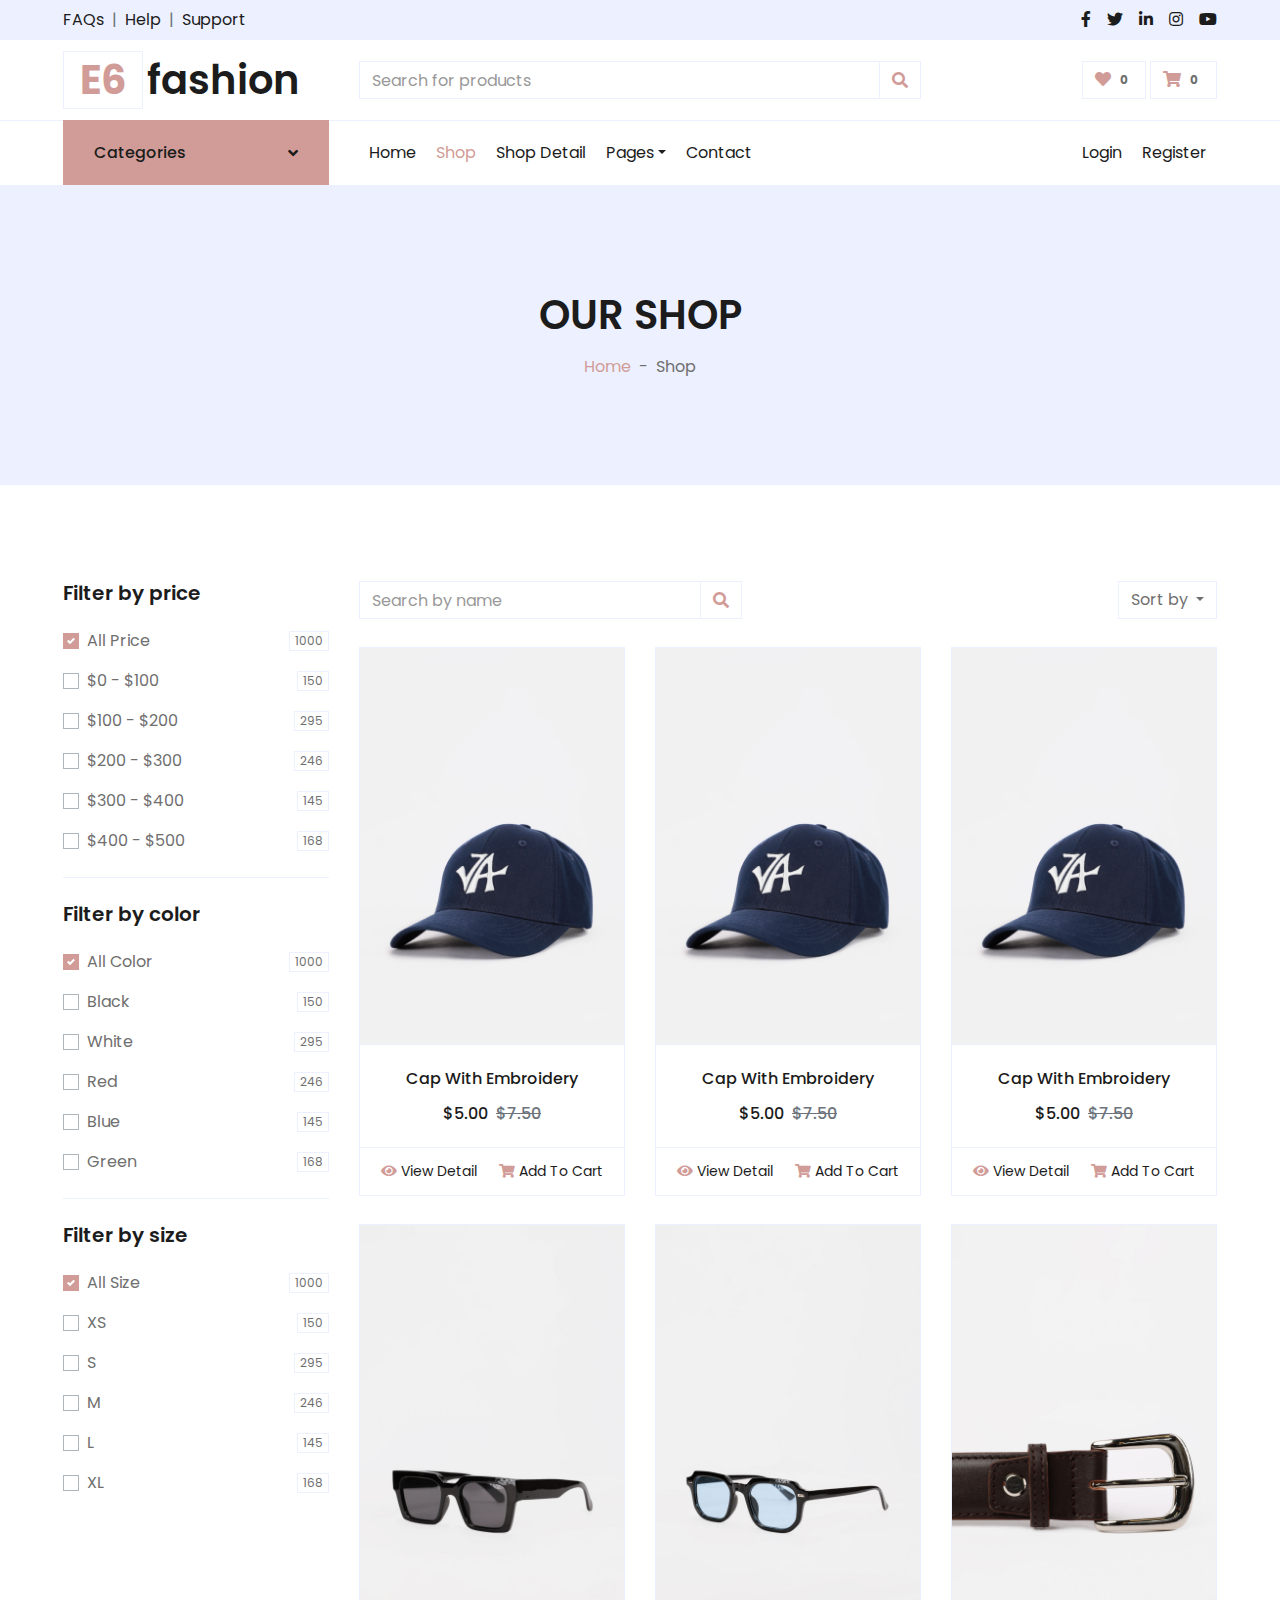
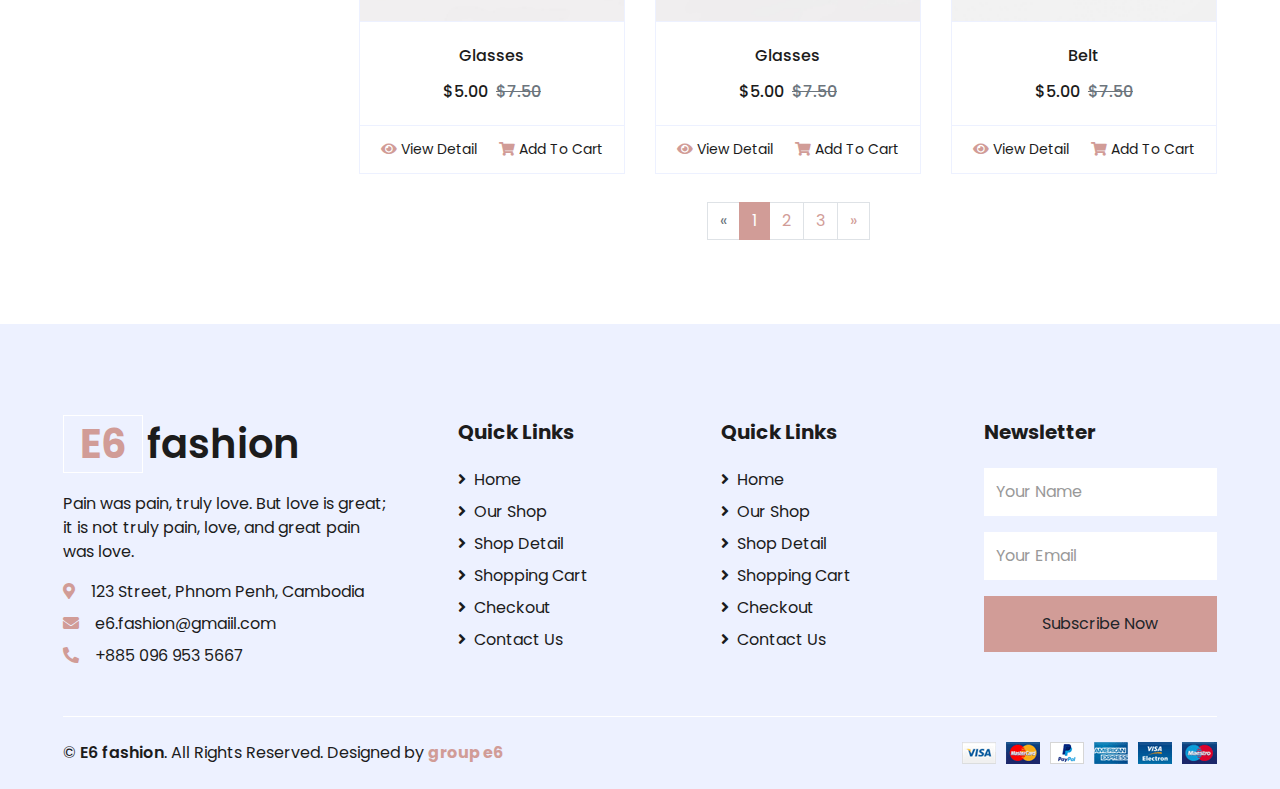
<file: E6fashion/accessary-page.html>
<!DOCTYPE html>
<html lang="en">

<head>
    <meta charset="utf-8">
    <title>E6 fashion</title>
    <meta content="width=device-width, initial-scale=1.0" name="viewport">
    <meta content="Free HTML Templates" name="keywords">
    <meta content="Free HTML Templates" name="description">

    <!-- Favicon -->
    <link href="img/favicon.ico" rel="icon">

    <!-- Google Web Fonts -->
    <link rel="preconnect" href="https://fonts.gstatic.com">
    <link href="https://fonts.googleapis.com/css2?family=Poppins:wght@100;200;300;400;500;600;700;800;900&display=swap" rel="stylesheet"> 

    <!-- Font Awesome -->
    <link href="https://cdnjs.cloudflare.com/ajax/libs/font-awesome/5.10.0/css/all.min.css" rel="stylesheet">

    <!-- Libraries Stylesheet -->
    <link href="lib/owlcarousel/assets/owl.carousel.min.css" rel="stylesheet">

    <!-- Customized Bootstrap Stylesheet -->
    <link href="css/style.css" rel="stylesheet">
</head>

<body>
    <!-- Topbar Start -->
    <div class="container-fluid">
        <div class="row bg-secondary py-2 px-xl-5">
            <div class="col-lg-6 d-none d-lg-block">
                <div class="d-inline-flex align-items-center">
                    <a class="text-dark" href="">FAQs</a>
                    <span class="text-muted px-2">|</span>
                    <a class="text-dark" href="">Help</a>
                    <span class="text-muted px-2">|</span>
                    <a class="text-dark" href="">Support</a>
                </div>
            </div>
            <div class="col-lg-6 text-center text-lg-right">
                <div class="d-inline-flex align-items-center">
                    <a class="text-dark px-2" href="">
                        <i class="fab fa-facebook-f"></i>
                    </a>
                    <a class="text-dark px-2" href="">
                        <i class="fab fa-twitter"></i>
                    </a>
                    <a class="text-dark px-2" href="">
                        <i class="fab fa-linkedin-in"></i>
                    </a>
                    <a class="text-dark px-2" href="">
                        <i class="fab fa-instagram"></i>
                    </a>
                    <a class="text-dark pl-2" href="">
                        <i class="fab fa-youtube"></i>
                    </a>
                </div>
            </div>
        </div>
        <div class="row align-items-center py-3 px-xl-5">
            <div class="col-lg-3 d-none d-lg-block">
                <a href="" class="text-decoration-none">
                    <h1 class="m-0 display-5 font-weight-semi-bold"><span class="text-primary font-weight-bold border px-3 mr-1">E6</span>fashion</h1>
                </a>
            </div>
            <div class="col-lg-6 col-6 text-left">
                <form action="">
                    <div class="input-group">
                        <input type="text" class="form-control" placeholder="Search for products">
                        <div class="input-group-append">
                            <span class="input-group-text bg-transparent text-primary">
                                <i class="fa fa-search"></i>
                            </span>
                        </div>
                    </div>
                </form>
            </div>
            <div class="col-lg-3 col-6 text-right">
                <a href="" class="btn border">
                    <i class="fas fa-heart text-primary"></i>
                    <span class="badge">0</span>
                </a>
                <a href="" class="btn border">
                    <i class="fas fa-shopping-cart text-primary"></i>
                    <span class="badge">0</span>
                </a>
            </div>
        </div>
    </div>
    <!-- Topbar End -->


    <!-- Navbar Start -->
    <div class="container-fluid">
        <div class="row border-top px-xl-5">
            <div class="col-lg-3 d-none d-lg-block">
                <a class="btn shadow-none d-flex align-items-center justify-content-between bg-primary text-white w-100" data-toggle="collapse" href="#navbar-vertical" style="height: 65px; margin-top: -1px; padding: 0 30px;">
                    <h6 class="m-0">Categories</h6>
                    <i class="fa fa-angle-down text-dark"></i>
                </a>
                <nav class="collapse position-absolute navbar navbar-vertical navbar-light align-items-start p-0 border border-top-0 border-bottom-0 bg-light" id="navbar-vertical" style="width: calc(100% - 30px); z-index: 1;">
                    <div class="navbar-nav w-100 overflow-hidden" style="height: 410px">
                        <div class="nav-item dropdown">
                            <a href="#" class="nav-link" data-toggle="dropdown">Dresses <i class="fa fa-angle-down float-right mt-1"></i></a>
                            <div class="dropdown-menu position-absolute bg-secondary border-0 rounded-0 w-100 m-0">
                                <a href="" class="dropdown-item">Men's Dresses</a>
                                <a href="" class="dropdown-item">Women's Dresses</a>
                                <a href="" class="dropdown-item">Baby's Dresses</a>
                            </div>
                        </div>
                        <a href="" class="nav-item nav-link">Shirts</a>
                        <a href="" class="nav-item nav-link">Jeans</a>
                        <a href="" class="nav-item nav-link">Swimwear</a>
                        <a href="" class="nav-item nav-link">Sleepwear</a>
                        <a href="" class="nav-item nav-link">Sportswear</a>
                        <a href="" class="nav-item nav-link">Jumpsuits</a>
                        <a href="" class="nav-item nav-link">Blazers</a>
                        <a href="" class="nav-item nav-link">Jackets</a>
                        <a href="" class="nav-item nav-link">Shoes</a>
                    </div>
                </nav>
            </div>
            <div class="col-lg-9">
                <nav class="navbar navbar-expand-lg bg-light navbar-light py-3 py-lg-0 px-0">
                    <a href="" class="text-decoration-none d-block d-lg-none">
                        <h1 class="m-0 display-5 font-weight-semi-bold"><span class="text-primary font-weight-bold border px-3 mr-1">E</span>Shopper</h1>
                    </a>
                    <button type="button" class="navbar-toggler" data-toggle="collapse" data-target="#navbarCollapse">
                        <span class="navbar-toggler-icon"></span>
                    </button>
                    <div class="collapse navbar-collapse justify-content-between" id="navbarCollapse">
                        <div class="navbar-nav mr-auto py-0">
                            <a href="index.html" class="nav-item nav-link">Home</a>
                            <a href="shop.html" class="nav-item nav-link active">Shop</a>
                            <a href="detail.html" class="nav-item nav-link">Shop Detail</a>
                            <div class="nav-item dropdown">
                                <a href="#" class="nav-link dropdown-toggle" data-toggle="dropdown">Pages</a>
                                <div class="dropdown-menu rounded-0 m-0">
                                    <a href="cart.html" class="dropdown-item">Shopping Cart</a>
                                    <a href="checkout.html" class="dropdown-item">Checkout</a>
                                </div>
                            </div>
                            <a href="contact.html" class="nav-item nav-link">Contact</a>
                        </div>
                        <div class="navbar-nav ml-auto py-0">
                            <a href="" class="nav-item nav-link">Login</a>
                            <a href="" class="nav-item nav-link">Register</a>
                        </div>
                    </div>
                </nav>
            </div>
        </div>
    </div>
    <!-- Navbar End -->


    <!-- Page Header Start -->
    <div class="container-fluid bg-secondary mb-5">
        <div class="d-flex flex-column align-items-center justify-content-center" style="min-height: 300px">
            <h1 class="font-weight-semi-bold text-uppercase mb-3">Our Shop</h1>
            <div class="d-inline-flex">
                <p class="m-0"><a href="">Home</a></p>
                <p class="m-0 px-2">-</p>
                <p class="m-0">Shop</p>
            </div>
        </div>
    </div>
    <!-- Page Header End -->


    <!-- Shop Start -->
    <div class="container-fluid pt-5">
        <div class="row px-xl-5">
            <!-- Shop Sidebar Start -->
            <div class="col-lg-3 col-md-12">
                <!-- Price Start -->
                <div class="border-bottom mb-4 pb-4">
                    <h5 class="font-weight-semi-bold mb-4">Filter by price</h5>
                    <form>
                        <div class="custom-control custom-checkbox d-flex align-items-center justify-content-between mb-3">
                            <input type="checkbox" class="custom-control-input" checked id="price-all">
                            <label class="custom-control-label" for="price-all">All Price</label>
                            <span class="badge border font-weight-normal">1000</span>
                        </div>
                        <div class="custom-control custom-checkbox d-flex align-items-center justify-content-between mb-3">
                            <input type="checkbox" class="custom-control-input" id="price-1">
                            <label class="custom-control-label" for="price-1">$0 - $100</label>
                            <span class="badge border font-weight-normal">150</span>
                        </div>
                        <div class="custom-control custom-checkbox d-flex align-items-center justify-content-between mb-3">
                            <input type="checkbox" class="custom-control-input" id="price-2">
                            <label class="custom-control-label" for="price-2">$100 - $200</label>
                            <span class="badge border font-weight-normal">295</span>
                        </div>
                        <div class="custom-control custom-checkbox d-flex align-items-center justify-content-between mb-3">
                            <input type="checkbox" class="custom-control-input" id="price-3">
                            <label class="custom-control-label" for="price-3">$200 - $300</label>
                            <span class="badge border font-weight-normal">246</span>
                        </div>
                        <div class="custom-control custom-checkbox d-flex align-items-center justify-content-between mb-3">
                            <input type="checkbox" class="custom-control-input" id="price-4">
                            <label class="custom-control-label" for="price-4">$300 - $400</label>
                            <span class="badge border font-weight-normal">145</span>
                        </div>
                        <div class="custom-control custom-checkbox d-flex align-items-center justify-content-between">
                            <input type="checkbox" class="custom-control-input" id="price-5">
                            <label class="custom-control-label" for="price-5">$400 - $500</label>
                            <span class="badge border font-weight-normal">168</span>
                        </div>
                    </form>
                </div>
                <!-- Price End -->
                
                <!-- Color Start -->
                <div class="border-bottom mb-4 pb-4">
                    <h5 class="font-weight-semi-bold mb-4">Filter by color</h5>
                    <form>
                        <div class="custom-control custom-checkbox d-flex align-items-center justify-content-between mb-3">
                            <input type="checkbox" class="custom-control-input" checked id="color-all">
                            <label class="custom-control-label" for="price-all">All Color</label>
                            <span class="badge border font-weight-normal">1000</span>
                        </div>
                        <div class="custom-control custom-checkbox d-flex align-items-center justify-content-between mb-3">
                            <input type="checkbox" class="custom-control-input" id="color-1">
                            <label class="custom-control-label" for="color-1">Black</label>
                            <span class="badge border font-weight-normal">150</span>
                        </div>
                        <div class="custom-control custom-checkbox d-flex align-items-center justify-content-between mb-3">
                            <input type="checkbox" class="custom-control-input" id="color-2">
                            <label class="custom-control-label" for="color-2">White</label>
                            <span class="badge border font-weight-normal">295</span>
                        </div>
                        <div class="custom-control custom-checkbox d-flex align-items-center justify-content-between mb-3">
                            <input type="checkbox" class="custom-control-input" id="color-3">
                            <label class="custom-control-label" for="color-3">Red</label>
                            <span class="badge border font-weight-normal">246</span>
                        </div>
                        <div class="custom-control custom-checkbox d-flex align-items-center justify-content-between mb-3">
                            <input type="checkbox" class="custom-control-input" id="color-4">
                            <label class="custom-control-label" for="color-4">Blue</label>
                            <span class="badge border font-weight-normal">145</span>
                        </div>
                        <div class="custom-control custom-checkbox d-flex align-items-center justify-content-between">
                            <input type="checkbox" class="custom-control-input" id="color-5">
                            <label class="custom-control-label" for="color-5">Green</label>
                            <span class="badge border font-weight-normal">168</span>
                        </div>
                    </form>
                </div>
                <!-- Color End -->

                <!-- Size Start -->
                <div class="mb-5">
                    <h5 class="font-weight-semi-bold mb-4">Filter by size</h5>
                    <form>
                        <div class="custom-control custom-checkbox d-flex align-items-center justify-content-between mb-3">
                            <input type="checkbox" class="custom-control-input" checked id="size-all">
                            <label class="custom-control-label" for="size-all">All Size</label>
                            <span class="badge border font-weight-normal">1000</span>
                        </div>
                        <div class="custom-control custom-checkbox d-flex align-items-center justify-content-between mb-3">
                            <input type="checkbox" class="custom-control-input" id="size-1">
                            <label class="custom-control-label" for="size-1">XS</label>
                            <span class="badge border font-weight-normal">150</span>
                        </div>
                        <div class="custom-control custom-checkbox d-flex align-items-center justify-content-between mb-3">
                            <input type="checkbox" class="custom-control-input" id="size-2">
                            <label class="custom-control-label" for="size-2">S</label>
                            <span class="badge border font-weight-normal">295</span>
                        </div>
                        <div class="custom-control custom-checkbox d-flex align-items-center justify-content-between mb-3">
                            <input type="checkbox" class="custom-control-input" id="size-3">
                            <label class="custom-control-label" for="size-3">M</label>
                            <span class="badge border font-weight-normal">246</span>
                        </div>
                        <div class="custom-control custom-checkbox d-flex align-items-center justify-content-between mb-3">
                            <input type="checkbox" class="custom-control-input" id="size-4">
                            <label class="custom-control-label" for="size-4">L</label>
                            <span class="badge border font-weight-normal">145</span>
                        </div>
                        <div class="custom-control custom-checkbox d-flex align-items-center justify-content-between">
                            <input type="checkbox" class="custom-control-input" id="size-5">
                            <label class="custom-control-label" for="size-5">XL</label>
                            <span class="badge border font-weight-normal">168</span>
                        </div>
                    </form>
                </div>
                <!-- Size End -->
            </div>
            <!-- Shop Sidebar End -->


            <!-- Shop Product Start -->
            <div class="col-lg-9 col-md-12">
                <div class="row pb-3">
                    <div class="col-12 pb-1">
                        <div class="d-flex align-items-center justify-content-between mb-4">
                            <form action="">
                                <div class="input-group">
                                    <input type="text" class="form-control" placeholder="Search by name">
                                    <div class="input-group-append">
                                        <span class="input-group-text bg-transparent text-primary">
                                            <i class="fa fa-search"></i>
                                        </span>
                                    </div>
                                </div>
                            </form>
                            <div class="dropdown ml-4">
                                <button class="btn border dropdown-toggle" type="button" id="triggerId" data-toggle="dropdown" aria-haspopup="true"
                                        aria-expanded="false">
                                            Sort by
                                        </button>
                                <div class="dropdown-menu dropdown-menu-right" aria-labelledby="triggerId">
                                    <a class="dropdown-item" href="#">Latest</a>
                                    <a class="dropdown-item" href="#">Popularity</a>
                                    <a class="dropdown-item" href="#">Best Rating</a>
                                </div>
                            </div>
                        </div>
                    </div>
                    
                    <div class="col-lg-4 col-md-6 col-sm-12 pb-1">
                        <div class="card product-item border-0 mb-4">
                            <div class="card-header product-img position-relative overflow-hidden bg-transparent border p-0">
                                <img class="img-fluid w-100" src="img/img-zando/img-accessaries/Cap 1.jpg" alt="">
                            </div>
                            <div class="card-body border-left border-right text-center p-0 pt-4 pb-3">
                                <h6 class="text-truncate mb-3">Cap With Embroidery</h6>
                                <div class="d-flex justify-content-center">
                                    <h6>$5.00</h6><h6 class="text-muted ml-2"><del>$7.50</del></h6>
                                </div>
                            </div>
                            <div class="card-footer d-flex justify-content-between bg-light border">
                                <a href="" class="btn btn-sm text-dark p-0"><i class="fas fa-eye text-primary mr-1"></i>View Detail</a>
                                <a href="" class="btn btn-sm text-dark p-0"><i class="fas fa-shopping-cart text-primary mr-1"></i>Add To Cart</a>
                            </div>
                        </div>
                    </div>
                    <div class="col-lg-4 col-md-6 col-sm-12 pb-1">
                        <div class="card product-item border-0 mb-4">
                            <div class="card-header product-img position-relative overflow-hidden bg-transparent border p-0">
                                <img class="img-fluid w-100" src="img/img-zando/img-accessaries/Cap 1.jpg" alt="">
                            </div>
                            <div class="card-body border-left border-right text-center p-0 pt-4 pb-3">
                                <h6 class="text-truncate mb-3">Cap With Embroidery</h6>
                                <div class="d-flex justify-content-center">
                                    <h6>$5.00</h6><h6 class="text-muted ml-2"><del>$7.50</del></h6>
                                </div>
                            </div>
                            <div class="card-footer d-flex justify-content-between bg-light border">
                                <a href="" class="btn btn-sm text-dark p-0"><i class="fas fa-eye text-primary mr-1"></i>View Detail</a>
                                <a href="" class="btn btn-sm text-dark p-0"><i class="fas fa-shopping-cart text-primary mr-1"></i>Add To Cart</a>
                            </div>
                        </div>
                    </div>
                    
                    <div class="col-lg-4 col-md-6 col-sm-12 pb-1">
                        <div class="card product-item border-0 mb-4">
                            <div class="card-header product-img position-relative overflow-hidden bg-transparent border p-0">
                                <img class="img-fluid w-100" src="img/img-zando/img-accessaries/Cap 1.jpg" alt="">
                            </div>
                            <div class="card-body border-left border-right text-center p-0 pt-4 pb-3">
                                <h6 class="text-truncate mb-3">Cap With Embroidery</h6>
                                <div class="d-flex justify-content-center">
                                    <h6>$5.00</h6><h6 class="text-muted ml-2"><del>$7.50</del></h6>
                                </div>
                            </div>
                            <div class="card-footer d-flex justify-content-between bg-light border">
                                <a href="" class="btn btn-sm text-dark p-0"><i class="fas fa-eye text-primary mr-1"></i>View Detail</a>
                                <a href="" class="btn btn-sm text-dark p-0"><i class="fas fa-shopping-cart text-primary mr-1"></i>Add To Cart</a>
                            </div>
                        </div>
                    </div>
                    <div class="col-lg-4 col-md-6 col-sm-12 pb-1">
                        <div class="card product-item border-0 mb-4">
                            <div class="card-header product-img position-relative overflow-hidden bg-transparent border p-0">
                                <img class="img-fluid w-100" src="img/img-zando/img-accessaries/Glasses (1).jpg" alt="">
                            </div>
                            <div class="card-body border-left border-right text-center p-0 pt-4 pb-3">
                                <h6 class="text-truncate mb-3">Glasses</h6>
                                <div class="d-flex justify-content-center">
                                    <h6>$5.00</h6><h6 class="text-muted ml-2"><del>$7.50</del></h6>
                                </div>
                            </div>
                            <div class="card-footer d-flex justify-content-between bg-light border">
                                <a href="" class="btn btn-sm text-dark p-0"><i class="fas fa-eye text-primary mr-1"></i>View Detail</a>
                                <a href="" class="btn btn-sm text-dark p-0"><i class="fas fa-shopping-cart text-primary mr-1"></i>Add To Cart</a>
                            </div>
                        </div>
                    </div>
                    <div class="col-lg-4 col-md-6 col-sm-12 pb-1">
                        <div class="card product-item border-0 mb-4">
                            <div class="card-header product-img position-relative overflow-hidden bg-transparent border p-0">
                                <img class="img-fluid w-100" src="img/img-zando/img-accessaries/Glasses (2).jpg" alt="">
                            </div>
                            <div class="card-body border-left border-right text-center p-0 pt-4 pb-3">
                                <h6 class="text-truncate mb-3">Glasses</h6>
                                <div class="d-flex justify-content-center">
                                    <h6>$5.00</h6><h6 class="text-muted ml-2"><del>$7.50</del></h6>
                                </div>
                            </div>
                            <div class="card-footer d-flex justify-content-between bg-light border">
                                <a href="" class="btn btn-sm text-dark p-0"><i class="fas fa-eye text-primary mr-1"></i>View Detail</a>
                                <a href="" class="btn btn-sm text-dark p-0"><i class="fas fa-shopping-cart text-primary mr-1"></i>Add To Cart</a>
                            </div>
                        </div>
                    </div>
                    <div class="col-lg-4 col-md-6 col-sm-12 pb-1">
                        <div class="card product-item border-0 mb-4">
                            <div class="card-header product-img position-relative overflow-hidden bg-transparent border p-0">
                                <img class="img-fluid w-100" src="img/img-zando/img-accessaries/Belt (1).jpg" alt="">
                            </div>
                            <div class="card-body border-left border-right text-center p-0 pt-4 pb-3">
                                <h6 class="text-truncate mb-3">Belt</h6>
                                <div class="d-flex justify-content-center">
                                    <h6>$5.00</h6><h6 class="text-muted ml-2"><del>$7.50</del></h6>
                                </div>
                            </div>
                            <div class="card-footer d-flex justify-content-between bg-light border">
                                <a href="" class="btn btn-sm text-dark p-0"><i class="fas fa-eye text-primary mr-1"></i>View Detail</a>
                                <a href="" class="btn btn-sm text-dark p-0"><i class="fas fa-shopping-cart text-primary mr-1"></i>Add To Cart</a>
                            </div>
                        </div>
                    </div>
                    <div class="col-12 pb-1">
                        <nav aria-label="Page navigation">
                          <ul class="pagination justify-content-center mb-3">
                            <li class="page-item disabled">
                              <a class="page-link" href="#" aria-label="Previous">
                                <span aria-hidden="true">&laquo;</span>
                                <span class="sr-only">Previous</span>
                              </a>
                            </li>
                            <li class="page-item active"><a class="page-link" href="#">1</a></li>
                            <li class="page-item"><a class="page-link" href="#">2</a></li>
                            <li class="page-item"><a class="page-link" href="#">3</a></li>
                            <li class="page-item">
                              <a class="page-link" href="#" aria-label="Next">
                                <span aria-hidden="true">&raquo;</span>
                                <span class="sr-only">Next</span>
                              </a>
                            </li>
                          </ul>
                        </nav>
                    </div>
                </div>
            </div>
            <!-- Shop Product End -->
        </div>
    </div>
    <!-- Shop End -->


    <!-- Footer Start -->
    <div class="container-fluid bg-secondary text-dark mt-5 pt-5">
        <div class="row px-xl-5 pt-5">
            <div class="col-lg-4 col-md-12 mb-5 pr-3 pr-xl-5">
                <a href="" class="text-decoration-none">
                    <h1 class="mb-4 display-5 font-weight-semi-bold"><span class="text-primary font-weight-bold border border-white px-3 mr-1">E6</span>fashion</h1>
                </a>
                <p>Pain was pain, truly love. But love is great; it is not truly pain, love, and great pain was love.</p>
                <p class="mb-2"><i class="fa fa-map-marker-alt text-primary mr-3"></i>123 Street, Phnom Penh, Cambodia</p>
                <p class="mb-2"><i class="fa fa-envelope text-primary mr-3"></i>e6.fashion@gmaiil.com</p>
                <p class="mb-0"><i class="fa fa-phone-alt text-primary mr-3"></i>+885 096 953 5667</p>
            </div>
            <div class="col-lg-8 col-md-12">
                <div class="row">
                    <div class="col-md-4 mb-5">
                        <h5 class="font-weight-bold text-dark mb-4">Quick Links</h5>
                        <div class="d-flex flex-column justify-content-start">
                            <a class="text-dark mb-2" href="index.html"><i class="fa fa-angle-right mr-2"></i>Home</a>
                            <a class="text-dark mb-2" href="shop.html"><i class="fa fa-angle-right mr-2"></i>Our Shop</a>
                            <a class="text-dark mb-2" href="detail.html"><i class="fa fa-angle-right mr-2"></i>Shop Detail</a>
                            <a class="text-dark mb-2" href="cart.html"><i class="fa fa-angle-right mr-2"></i>Shopping Cart</a>
                            <a class="text-dark mb-2" href="checkout.html"><i class="fa fa-angle-right mr-2"></i>Checkout</a>
                            <a class="text-dark" href="contact.html"><i class="fa fa-angle-right mr-2"></i>Contact Us</a>
                        </div>
                    </div>
                    <div class="col-md-4 mb-5">
                        <h5 class="font-weight-bold text-dark mb-4">Quick Links</h5>
                        <div class="d-flex flex-column justify-content-start">
                            <a class="text-dark mb-2" href="index.html"><i class="fa fa-angle-right mr-2"></i>Home</a>
                            <a class="text-dark mb-2" href="shop.html"><i class="fa fa-angle-right mr-2"></i>Our Shop</a>
                            <a class="text-dark mb-2" href="detail.html"><i class="fa fa-angle-right mr-2"></i>Shop Detail</a>
                            <a class="text-dark mb-2" href="cart.html"><i class="fa fa-angle-right mr-2"></i>Shopping Cart</a>
                            <a class="text-dark mb-2" href="checkout.html"><i class="fa fa-angle-right mr-2"></i>Checkout</a>
                            <a class="text-dark" href="contact.html"><i class="fa fa-angle-right mr-2"></i>Contact Us</a>
                        </div>
                    </div>
                    <div class="col-md-4 mb-5">
                        <h5 class="font-weight-bold text-dark mb-4">Newsletter</h5>
                        <form action="">
                            <div class="form-group">
                                <input type="text" class="form-control border-0 py-4" placeholder="Your Name" required="required" />
                            </div>
                            <div class="form-group">
                                <input type="email" class="form-control border-0 py-4" placeholder="Your Email"
                                    required="required" />
                            </div>
                            <div>
                                <button class="btn btn-primary btn-block border-0 py-3" type="submit">Subscribe Now</button>
                            </div>
                        </form>
                    </div>
                </div>
            </div>
        </div>
        <div class="row border-top border-light mx-xl-5 py-4">
            <div class="col-md-6 px-xl-0">
                <p class="mb-md-0 text-center text-md-left text-dark">
                    <!-- &copy; <a class="text-dark font-weight-semi-bold" href="#">Your Site Name</a>. All Rights Reserved. Designed
                    by
                    <a class="text-dark font-weight-semi-bold" href="https://htmlcodex.com">HTML Codex</a>
                    <a class="text-dark font-weight-semi-bold" href="#"><br></a>& Customized by  -->
                    &copy; <a class="text-dark font-weight-semi-bold" href="#">E6 fashion</a>. All Rights Reserved. Designed
                    by
                    <a href="#" style="font-weight: bold;">group e6</a>
                </p>
            </div>
            <div class="col-md-6 px-xl-0 text-center text-md-right">
                <img class="img-fluid" src="img/payments.png" alt="">
            </div>
        </div>
    </div>
    <!-- Footer End -->


    <!-- Back to Top -->
    <a href="#" class="btn btn-primary back-to-top"><i class="fa fa-angle-double-up"></i></a>


    <!-- JavaScript Libraries -->
    <script src="https://code.jquery.com/jquery-3.4.1.min.js"></script>
    <script src="https://stackpath.bootstrapcdn.com/bootstrap/4.4.1/js/bootstrap.bundle.min.js"></script>
    <script src="lib/easing/easing.min.js"></script>
    <script src="lib/owlcarousel/owl.carousel.min.js"></script>

    <!-- Contact Javascript File -->
    <script src="mail/jqBootstrapValidation.min.js"></script>
    <script src="mail/contact.js"></script>

    <!-- Template Javascript -->
    <script src="js/main.js"></script>
</body>

</html>
</file>
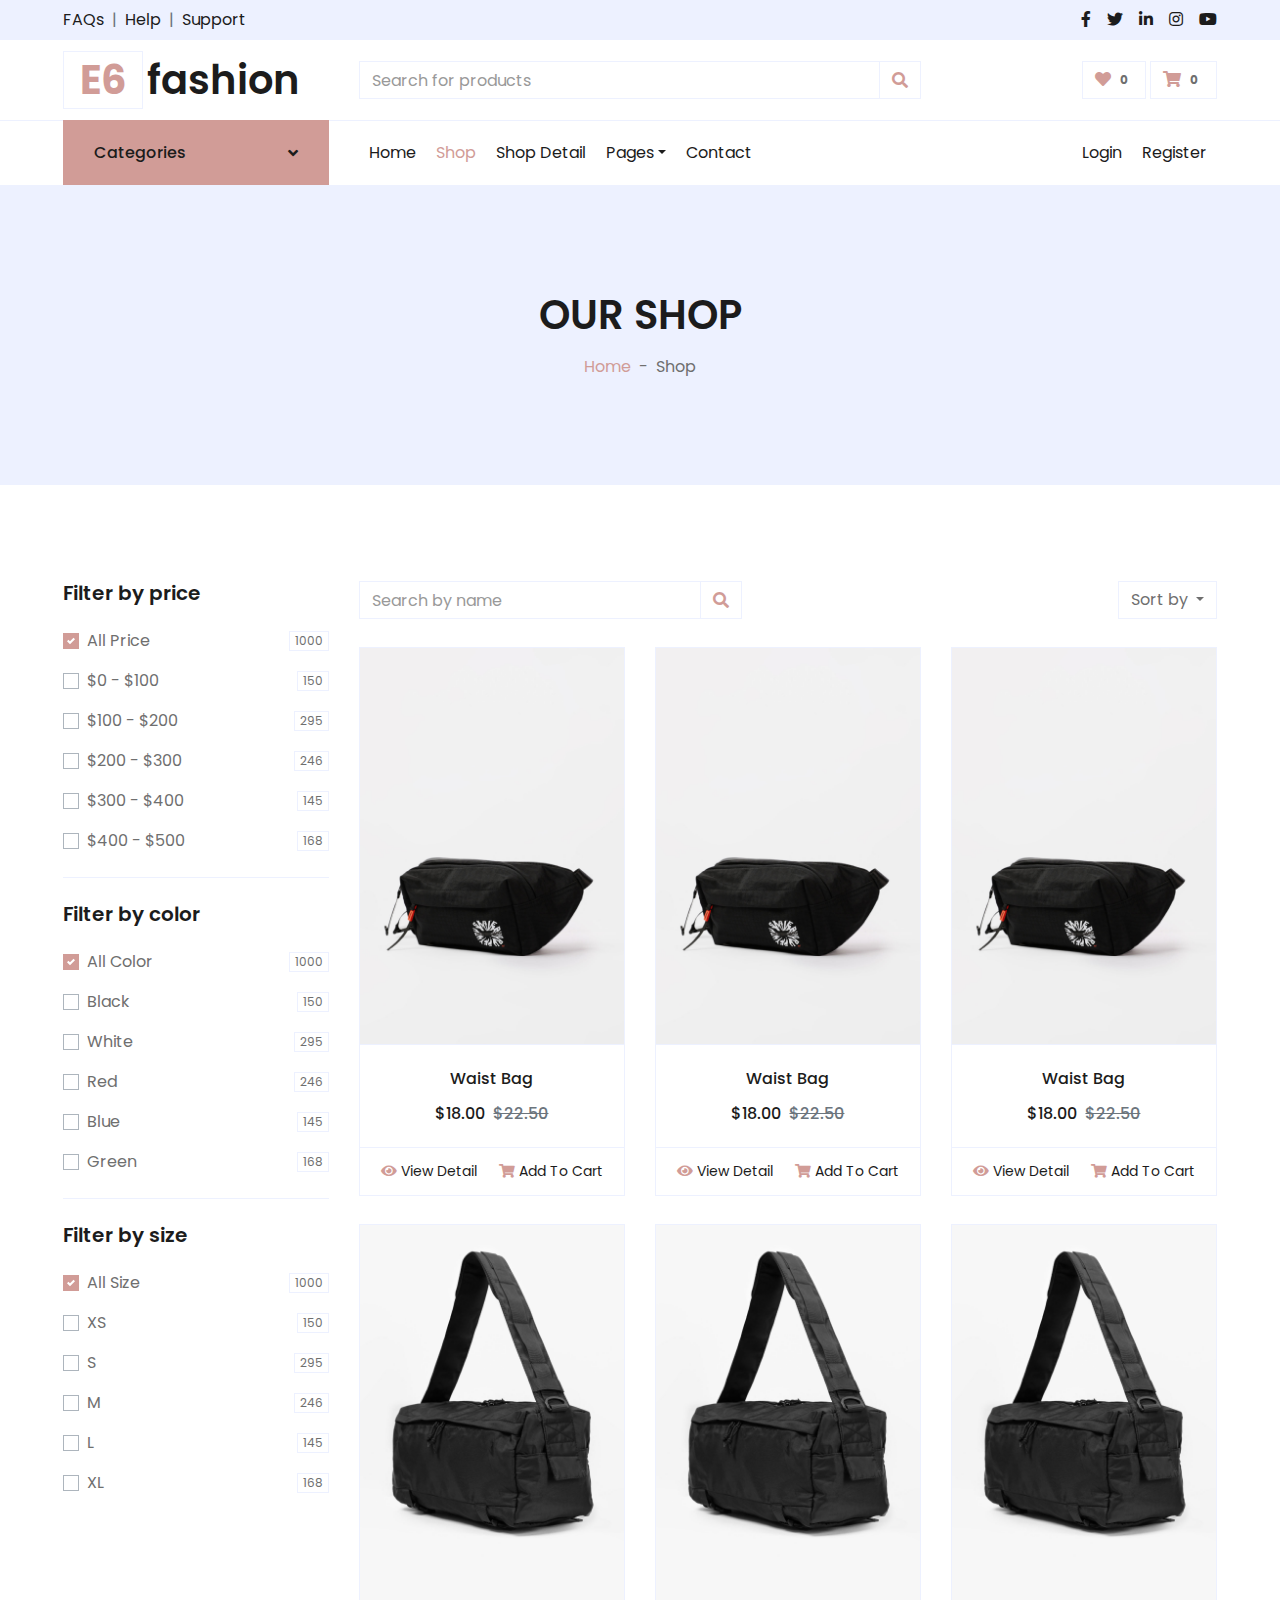
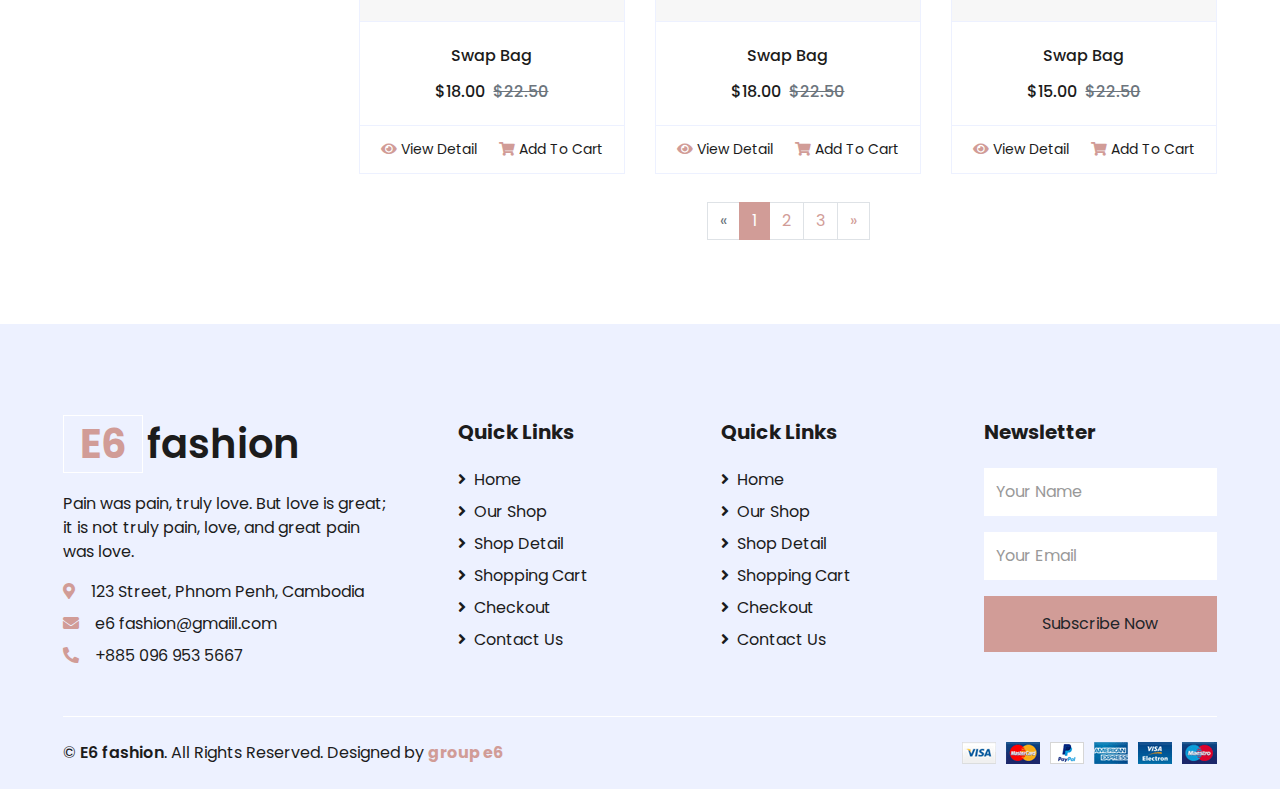
<file: E6fashion/bag-page.html>
<!DOCTYPE html>
<html lang="en">

<head>
    <meta charset="utf-8">
    <title>E6 fashion</title>
    <meta content="width=device-width, initial-scale=1.0" name="viewport">
    <meta content="Free HTML Templates" name="keywords">
    <meta content="Free HTML Templates" name="description">

    <!-- Favicon -->
    <link href="img/favicon.ico" rel="icon">

    <!-- Google Web Fonts -->
    <link rel="preconnect" href="https://fonts.gstatic.com">
    <link href="https://fonts.googleapis.com/css2?family=Poppins:wght@100;200;300;400;500;600;700;800;900&display=swap" rel="stylesheet"> 

    <!-- Font Awesome -->
    <link href="https://cdnjs.cloudflare.com/ajax/libs/font-awesome/5.10.0/css/all.min.css" rel="stylesheet">

    <!-- Libraries Stylesheet -->
    <link href="lib/owlcarousel/assets/owl.carousel.min.css" rel="stylesheet">

    <!-- Customized Bootstrap Stylesheet -->
    <link href="css/style.css" rel="stylesheet">
</head>

<body>
    <!-- Topbar Start -->
    <div class="container-fluid">
        <div class="row bg-secondary py-2 px-xl-5">
            <div class="col-lg-6 d-none d-lg-block">
                <div class="d-inline-flex align-items-center">
                    <a class="text-dark" href="">FAQs</a>
                    <span class="text-muted px-2">|</span>
                    <a class="text-dark" href="">Help</a>
                    <span class="text-muted px-2">|</span>
                    <a class="text-dark" href="">Support</a>
                </div>
            </div>
            <div class="col-lg-6 text-center text-lg-right">
                <div class="d-inline-flex align-items-center">
                    <a class="text-dark px-2" href="">
                        <i class="fab fa-facebook-f"></i>
                    </a>
                    <a class="text-dark px-2" href="">
                        <i class="fab fa-twitter"></i>
                    </a>
                    <a class="text-dark px-2" href="">
                        <i class="fab fa-linkedin-in"></i>
                    </a>
                    <a class="text-dark px-2" href="">
                        <i class="fab fa-instagram"></i>
                    </a>
                    <a class="text-dark pl-2" href="">
                        <i class="fab fa-youtube"></i>
                    </a>
                </div>
            </div>
        </div>
        <div class="row align-items-center py-3 px-xl-5">
            <div class="col-lg-3 d-none d-lg-block">
                <a href="" class="text-decoration-none">
                    <h1 class="m-0 display-5 font-weight-semi-bold"><span class="text-primary font-weight-bold border px-3 mr-1">E6</span>fashion</h1>
                </a>
            </div>
            <div class="col-lg-6 col-6 text-left">
                <form action="">
                    <div class="input-group">
                        <input type="text" class="form-control" placeholder="Search for products">
                        <div class="input-group-append">
                            <span class="input-group-text bg-transparent text-primary">
                                <i class="fa fa-search"></i>
                            </span>
                        </div>
                    </div>
                </form>
            </div>
            <div class="col-lg-3 col-6 text-right">
                <a href="" class="btn border">
                    <i class="fas fa-heart text-primary"></i>
                    <span class="badge">0</span>
                </a>
                <a href="" class="btn border">
                    <i class="fas fa-shopping-cart text-primary"></i>
                    <span class="badge">0</span>
                </a>
            </div>
        </div>
    </div>
    <!-- Topbar End -->


    <!-- Navbar Start -->
    <div class="container-fluid">
        <div class="row border-top px-xl-5">
            <div class="col-lg-3 d-none d-lg-block">
                <a class="btn shadow-none d-flex align-items-center justify-content-between bg-primary text-white w-100" data-toggle="collapse" href="#navbar-vertical" style="height: 65px; margin-top: -1px; padding: 0 30px;">
                    <h6 class="m-0">Categories</h6>
                    <i class="fa fa-angle-down text-dark"></i>
                </a>
                <nav class="collapse position-absolute navbar navbar-vertical navbar-light align-items-start p-0 border border-top-0 border-bottom-0 bg-light" id="navbar-vertical" style="width: calc(100% - 30px); z-index: 1;">
                    <div class="navbar-nav w-100 overflow-hidden" style="height: 410px">
                        <div class="nav-item dropdown">
                            <a href="#" class="nav-link" data-toggle="dropdown">Dresses <i class="fa fa-angle-down float-right mt-1"></i></a>
                            <div class="dropdown-menu position-absolute bg-secondary border-0 rounded-0 w-100 m-0">
                                <a href="" class="dropdown-item">Men's Dresses</a>
                                <a href="" class="dropdown-item">Women's Dresses</a>
                                <a href="" class="dropdown-item">Baby's Dresses</a>
                            </div>
                        </div>
                        <a href="" class="nav-item nav-link">Shirts</a>
                        <a href="" class="nav-item nav-link">Jeans</a>
                        <a href="" class="nav-item nav-link">Swimwear</a>
                        <a href="" class="nav-item nav-link">Sleepwear</a>
                        <a href="" class="nav-item nav-link">Sportswear</a>
                        <a href="" class="nav-item nav-link">Jumpsuits</a>
                        <a href="" class="nav-item nav-link">Blazers</a>
                        <a href="" class="nav-item nav-link">Jackets</a>
                        <a href="" class="nav-item nav-link">Shoes</a>
                    </div>
                </nav>
            </div>
            <div class="col-lg-9">
                <nav class="navbar navbar-expand-lg bg-light navbar-light py-3 py-lg-0 px-0">
                    <a href="" class="text-decoration-none d-block d-lg-none">
                        <h1 class="m-0 display-5 font-weight-semi-bold"><span class="text-primary font-weight-bold border px-3 mr-1">E</span>Shopper</h1>
                    </a>
                    <button type="button" class="navbar-toggler" data-toggle="collapse" data-target="#navbarCollapse">
                        <span class="navbar-toggler-icon"></span>
                    </button>
                    <div class="collapse navbar-collapse justify-content-between" id="navbarCollapse">
                        <div class="navbar-nav mr-auto py-0">
                            <a href="index.html" class="nav-item nav-link">Home</a>
                            <a href="shop.html" class="nav-item nav-link active">Shop</a>
                            <a href="detail.html" class="nav-item nav-link">Shop Detail</a>
                            <div class="nav-item dropdown">
                                <a href="#" class="nav-link dropdown-toggle" data-toggle="dropdown">Pages</a>
                                <div class="dropdown-menu rounded-0 m-0">
                                    <a href="cart.html" class="dropdown-item">Shopping Cart</a>
                                    <a href="checkout.html" class="dropdown-item">Checkout</a>
                                </div>
                            </div>
                            <a href="contact.html" class="nav-item nav-link">Contact</a>
                        </div>
                        <div class="navbar-nav ml-auto py-0">
                            <a href="" class="nav-item nav-link">Login</a>
                            <a href="" class="nav-item nav-link">Register</a>
                        </div>
                    </div>
                </nav>
            </div>
        </div>
    </div>
    <!-- Navbar End -->


    <!-- Page Header Start -->
    <div class="container-fluid bg-secondary mb-5">
        <div class="d-flex flex-column align-items-center justify-content-center" style="min-height: 300px">
            <h1 class="font-weight-semi-bold text-uppercase mb-3">Our Shop</h1>
            <div class="d-inline-flex">
                <p class="m-0"><a href="">Home</a></p>
                <p class="m-0 px-2">-</p>
                <p class="m-0">Shop</p>
            </div>
        </div>
    </div>
    <!-- Page Header End -->


    <!-- Shop Start -->
    <div class="container-fluid pt-5">
        <div class="row px-xl-5">
            <!-- Shop Sidebar Start -->
            <div class="col-lg-3 col-md-12">
                <!-- Price Start -->
                <div class="border-bottom mb-4 pb-4">
                    <h5 class="font-weight-semi-bold mb-4">Filter by price</h5>
                    <form>
                        <div class="custom-control custom-checkbox d-flex align-items-center justify-content-between mb-3">
                            <input type="checkbox" class="custom-control-input" checked id="price-all">
                            <label class="custom-control-label" for="price-all">All Price</label>
                            <span class="badge border font-weight-normal">1000</span>
                        </div>
                        <div class="custom-control custom-checkbox d-flex align-items-center justify-content-between mb-3">
                            <input type="checkbox" class="custom-control-input" id="price-1">
                            <label class="custom-control-label" for="price-1">$0 - $100</label>
                            <span class="badge border font-weight-normal">150</span>
                        </div>
                        <div class="custom-control custom-checkbox d-flex align-items-center justify-content-between mb-3">
                            <input type="checkbox" class="custom-control-input" id="price-2">
                            <label class="custom-control-label" for="price-2">$100 - $200</label>
                            <span class="badge border font-weight-normal">295</span>
                        </div>
                        <div class="custom-control custom-checkbox d-flex align-items-center justify-content-between mb-3">
                            <input type="checkbox" class="custom-control-input" id="price-3">
                            <label class="custom-control-label" for="price-3">$200 - $300</label>
                            <span class="badge border font-weight-normal">246</span>
                        </div>
                        <div class="custom-control custom-checkbox d-flex align-items-center justify-content-between mb-3">
                            <input type="checkbox" class="custom-control-input" id="price-4">
                            <label class="custom-control-label" for="price-4">$300 - $400</label>
                            <span class="badge border font-weight-normal">145</span>
                        </div>
                        <div class="custom-control custom-checkbox d-flex align-items-center justify-content-between">
                            <input type="checkbox" class="custom-control-input" id="price-5">
                            <label class="custom-control-label" for="price-5">$400 - $500</label>
                            <span class="badge border font-weight-normal">168</span>
                        </div>
                    </form>
                </div>
                <!-- Price End -->
                
                <!-- Color Start -->
                <div class="border-bottom mb-4 pb-4">
                    <h5 class="font-weight-semi-bold mb-4">Filter by color</h5>
                    <form>
                        <div class="custom-control custom-checkbox d-flex align-items-center justify-content-between mb-3">
                            <input type="checkbox" class="custom-control-input" checked id="color-all">
                            <label class="custom-control-label" for="price-all">All Color</label>
                            <span class="badge border font-weight-normal">1000</span>
                        </div>
                        <div class="custom-control custom-checkbox d-flex align-items-center justify-content-between mb-3">
                            <input type="checkbox" class="custom-control-input" id="color-1">
                            <label class="custom-control-label" for="color-1">Black</label>
                            <span class="badge border font-weight-normal">150</span>
                        </div>
                        <div class="custom-control custom-checkbox d-flex align-items-center justify-content-between mb-3">
                            <input type="checkbox" class="custom-control-input" id="color-2">
                            <label class="custom-control-label" for="color-2">White</label>
                            <span class="badge border font-weight-normal">295</span>
                        </div>
                        <div class="custom-control custom-checkbox d-flex align-items-center justify-content-between mb-3">
                            <input type="checkbox" class="custom-control-input" id="color-3">
                            <label class="custom-control-label" for="color-3">Red</label>
                            <span class="badge border font-weight-normal">246</span>
                        </div>
                        <div class="custom-control custom-checkbox d-flex align-items-center justify-content-between mb-3">
                            <input type="checkbox" class="custom-control-input" id="color-4">
                            <label class="custom-control-label" for="color-4">Blue</label>
                            <span class="badge border font-weight-normal">145</span>
                        </div>
                        <div class="custom-control custom-checkbox d-flex align-items-center justify-content-between">
                            <input type="checkbox" class="custom-control-input" id="color-5">
                            <label class="custom-control-label" for="color-5">Green</label>
                            <span class="badge border font-weight-normal">168</span>
                        </div>
                    </form>
                </div>
                <!-- Color End -->

                <!-- Size Start -->
                <div class="mb-5">
                    <h5 class="font-weight-semi-bold mb-4">Filter by size</h5>
                    <form>
                        <div class="custom-control custom-checkbox d-flex align-items-center justify-content-between mb-3">
                            <input type="checkbox" class="custom-control-input" checked id="size-all">
                            <label class="custom-control-label" for="size-all">All Size</label>
                            <span class="badge border font-weight-normal">1000</span>
                        </div>
                        <div class="custom-control custom-checkbox d-flex align-items-center justify-content-between mb-3">
                            <input type="checkbox" class="custom-control-input" id="size-1">
                            <label class="custom-control-label" for="size-1">XS</label>
                            <span class="badge border font-weight-normal">150</span>
                        </div>
                        <div class="custom-control custom-checkbox d-flex align-items-center justify-content-between mb-3">
                            <input type="checkbox" class="custom-control-input" id="size-2">
                            <label class="custom-control-label" for="size-2">S</label>
                            <span class="badge border font-weight-normal">295</span>
                        </div>
                        <div class="custom-control custom-checkbox d-flex align-items-center justify-content-between mb-3">
                            <input type="checkbox" class="custom-control-input" id="size-3">
                            <label class="custom-control-label" for="size-3">M</label>
                            <span class="badge border font-weight-normal">246</span>
                        </div>
                        <div class="custom-control custom-checkbox d-flex align-items-center justify-content-between mb-3">
                            <input type="checkbox" class="custom-control-input" id="size-4">
                            <label class="custom-control-label" for="size-4">L</label>
                            <span class="badge border font-weight-normal">145</span>
                        </div>
                        <div class="custom-control custom-checkbox d-flex align-items-center justify-content-between">
                            <input type="checkbox" class="custom-control-input" id="size-5">
                            <label class="custom-control-label" for="size-5">XL</label>
                            <span class="badge border font-weight-normal">168</span>
                        </div>
                    </form>
                </div>
                <!-- Size End -->
            </div>
            <!-- Shop Sidebar End -->


            <!-- Shop Product Start -->
            <div class="col-lg-9 col-md-12">
                <div class="row pb-3">
                    <div class="col-12 pb-1">
                        <div class="d-flex align-items-center justify-content-between mb-4">
                            <form action="">
                                <div class="input-group">
                                    <input type="text" class="form-control" placeholder="Search by name">
                                    <div class="input-group-append">
                                        <span class="input-group-text bg-transparent text-primary">
                                            <i class="fa fa-search"></i>
                                        </span>
                                    </div>
                                </div>
                            </form>
                            <div class="dropdown ml-4">
                                <button class="btn border dropdown-toggle" type="button" id="triggerId" data-toggle="dropdown" aria-haspopup="true"
                                        aria-expanded="false">
                                            Sort by
                                        </button>
                                <div class="dropdown-menu dropdown-menu-right" aria-labelledby="triggerId">
                                    <a class="dropdown-item" href="#">Latest</a>
                                    <a class="dropdown-item" href="#">Popularity</a>
                                    <a class="dropdown-item" href="#">Best Rating</a>
                                </div>
                            </div>
                        </div>
                    </div>
                    <div class="col-lg-4 col-md-6 col-sm-12 pb-1">
                        <div class="card product-item border-0 mb-4">
                            <div class="card-header product-img position-relative overflow-hidden bg-transparent border p-0">
                                <img class="img-fluid w-100" src="img/img-zando/img-bags/Waist-Bag.jpg" alt="">
                            </div>
                            <div class="card-body border-left border-right text-center p-0 pt-4 pb-3">
                                <h6 class="text-truncate mb-3">Waist Bag</h6>
                                <div class="d-flex justify-content-center">
                                    <h6>$18.00</h6><h6 class="text-muted ml-2"><del>$22.50</del></h6>
                                </div>
                            </div>
                            <div class="card-footer d-flex justify-content-between bg-light border">
                                <a href="" class="btn btn-sm text-dark p-0"><i class="fas fa-eye text-primary mr-1"></i>View Detail</a>
                                <a href="" class="btn btn-sm text-dark p-0"><i class="fas fa-shopping-cart text-primary mr-1"></i>Add To Cart</a>
                            </div>
                        </div>
                    </div>
                    <div class="col-lg-4 col-md-6 col-sm-12 pb-1">
                        <div class="card product-item border-0 mb-4">
                            <div class="card-header product-img position-relative overflow-hidden bg-transparent border p-0">
                                <img class="img-fluid w-100" src="img/img-zando/img-bags/Waist-Bag.jpg" alt="">
                            </div>
                            <div class="card-body border-left border-right text-center p-0 pt-4 pb-3">
                                <h6 class="text-truncate mb-3">Waist Bag</h6>
                                <div class="d-flex justify-content-center">
                                    <h6>$18.00</h6><h6 class="text-muted ml-2"><del>$22.50</del></h6>
                                </div>
                            </div>
                            <div class="card-footer d-flex justify-content-between bg-light border">
                                <a href="" class="btn btn-sm text-dark p-0"><i class="fas fa-eye text-primary mr-1"></i>View Detail</a>
                                <a href="" class="btn btn-sm text-dark p-0"><i class="fas fa-shopping-cart text-primary mr-1"></i>Add To Cart</a>
                            </div>
                        </div>
                    </div>
                    <div class="col-lg-4 col-md-6 col-sm-12 pb-1">
                        <div class="card product-item border-0 mb-4">
                            <div class="card-header product-img position-relative overflow-hidden bg-transparent border p-0">
                                <img class="img-fluid w-100" src="img/img-zando/img-bags/Waist-Bag.jpg" alt="">
                            </div>
                            <div class="card-body border-left border-right text-center p-0 pt-4 pb-3">
                                <h6 class="text-truncate mb-3">Waist Bag</h6>
                                <div class="d-flex justify-content-center">
                                    <h6>$18.00</h6><h6 class="text-muted ml-2"><del>$22.50</del></h6>
                                </div>
                            </div>
                            <div class="card-footer d-flex justify-content-between bg-light border">
                                <a href="" class="btn btn-sm text-dark p-0"><i class="fas fa-eye text-primary mr-1"></i>View Detail</a>
                                <a href="" class="btn btn-sm text-dark p-0"><i class="fas fa-shopping-cart text-primary mr-1"></i>Add To Cart</a>
                            </div>
                        </div>
                    </div>
                    <div class="col-lg-4 col-md-6 col-sm-12 pb-1">
                        <div class="card product-item border-0 mb-4">
                            <div class="card-header product-img position-relative overflow-hidden bg-transparent border p-0">
                                <img class="img-fluid w-100" src="img/img-zando/img-bags/Bag.jpg" alt="">
                            </div>
                            <div class="card-body border-left border-right text-center p-0 pt-4 pb-3">
                                <h6 class="text-truncate mb-3">Swap Bag</h6>
                                <div class="d-flex justify-content-center">
                                    <h6>$18.00</h6><h6 class="text-muted ml-2"><del>$22.50</del></h6>
                                </div>
                            </div>
                            <div class="card-footer d-flex justify-content-between bg-light border">
                                <a href="" class="btn btn-sm text-dark p-0"><i class="fas fa-eye text-primary mr-1"></i>View Detail</a>
                                <a href="" class="btn btn-sm text-dark p-0"><i class="fas fa-shopping-cart text-primary mr-1"></i>Add To Cart</a>
                            </div>
                        </div>
                    </div>
                    <div class="col-lg-4 col-md-6 col-sm-12 pb-1">
                        <div class="card product-item border-0 mb-4">
                            <div class="card-header product-img position-relative overflow-hidden bg-transparent border p-0">
                                <img class="img-fluid w-100" src="img/img-zando/img-bags/Bag.jpg" alt="">
                            </div>
                            <div class="card-body border-left border-right text-center p-0 pt-4 pb-3">
                                <h6 class="text-truncate mb-3">Swap Bag</h6>
                                <div class="d-flex justify-content-center">
                                    <h6>$18.00</h6><h6 class="text-muted ml-2"><del>$22.50</del></h6>
                                </div>
                            </div>
                            <div class="card-footer d-flex justify-content-between bg-light border">
                                <a href="" class="btn btn-sm text-dark p-0"><i class="fas fa-eye text-primary mr-1"></i>View Detail</a>
                                <a href="" class="btn btn-sm text-dark p-0"><i class="fas fa-shopping-cart text-primary mr-1"></i>Add To Cart</a>
                            </div>
                        </div>
                    </div>
                    <div class="col-lg-4 col-md-6 col-sm-12 pb-1">
                        <div class="card product-item border-0 mb-4">
                            <div class="card-header product-img position-relative overflow-hidden bg-transparent border p-0">
                                <img class="img-fluid w-100" src="img/img-zando/img-bags/Bag.jpg" alt="">
                            </div>
                            <div class="card-body border-left border-right text-center p-0 pt-4 pb-3">
                                <h6 class="text-truncate mb-3">Swap Bag</h6>
                                <div class="d-flex justify-content-center">
                                    <h6>$15.00</h6><h6 class="text-muted ml-2"><del>$22.50</del></h6>
                                </div>
                            </div>
                            <div class="card-footer d-flex justify-content-between bg-light border">
                                <a href="" class="btn btn-sm text-dark p-0"><i class="fas fa-eye text-primary mr-1"></i>View Detail</a>
                                <a href="" class="btn btn-sm text-dark p-0"><i class="fas fa-shopping-cart text-primary mr-1"></i>Add To Cart</a>
                            </div>
                        </div>
                    </div>
                    <div class="col-12 pb-1">
                        <nav aria-label="Page navigation">
                          <ul class="pagination justify-content-center mb-3">
                            <li class="page-item disabled">
                              <a class="page-link" href="#" aria-label="Previous">
                                <span aria-hidden="true">&laquo;</span>
                                <span class="sr-only">Previous</span>
                              </a>
                            </li>
                            <li class="page-item active"><a class="page-link" href="#">1</a></li>
                            <li class="page-item"><a class="page-link" href="#">2</a></li>
                            <li class="page-item"><a class="page-link" href="#">3</a></li>
                            <li class="page-item">
                              <a class="page-link" href="#" aria-label="Next">
                                <span aria-hidden="true">&raquo;</span>
                                <span class="sr-only">Next</span>
                              </a>
                            </li>
                          </ul>
                        </nav>
                    </div>
                </div>
            </div>
            <!-- Shop Product End -->
        </div>
    </div>
    <!-- Shop End -->


    <!-- Footer Start -->
    <div class="container-fluid bg-secondary text-dark mt-5 pt-5">
        <div class="row px-xl-5 pt-5">
            <div class="col-lg-4 col-md-12 mb-5 pr-3 pr-xl-5">
                <a href="" class="text-decoration-none">
                    <h1 class="mb-4 display-5 font-weight-semi-bold"><span class="text-primary font-weight-bold border border-white px-3 mr-1">E6</span>fashion</h1>
                </a>
                <p>Pain was pain, truly love. But love is great; it is not truly pain, love, and great pain was love.</p>
                <p class="mb-2"><i class="fa fa-map-marker-alt text-primary mr-3"></i>123 Street, Phnom Penh, Cambodia</p>
                <p class="mb-2"><i class="fa fa-envelope text-primary mr-3"></i>e6 fashion@gmaiil.com</p>
                <p class="mb-0"><i class="fa fa-phone-alt text-primary mr-3"></i>+885 096 953 5667</p>
            </div>
            <div class="col-lg-8 col-md-12">
                <div class="row">
                    <div class="col-md-4 mb-5">
                        <h5 class="font-weight-bold text-dark mb-4">Quick Links</h5>
                        <div class="d-flex flex-column justify-content-start">
                            <a class="text-dark mb-2" href="index.html"><i class="fa fa-angle-right mr-2"></i>Home</a>
                            <a class="text-dark mb-2" href="shop.html"><i class="fa fa-angle-right mr-2"></i>Our Shop</a>
                            <a class="text-dark mb-2" href="detail.html"><i class="fa fa-angle-right mr-2"></i>Shop Detail</a>
                            <a class="text-dark mb-2" href="cart.html"><i class="fa fa-angle-right mr-2"></i>Shopping Cart</a>
                            <a class="text-dark mb-2" href="checkout.html"><i class="fa fa-angle-right mr-2"></i>Checkout</a>
                            <a class="text-dark" href="contact.html"><i class="fa fa-angle-right mr-2"></i>Contact Us</a>
                        </div>
                    </div>
                    <div class="col-md-4 mb-5">
                        <h5 class="font-weight-bold text-dark mb-4">Quick Links</h5>
                        <div class="d-flex flex-column justify-content-start">
                            <a class="text-dark mb-2" href="index.html"><i class="fa fa-angle-right mr-2"></i>Home</a>
                            <a class="text-dark mb-2" href="shop.html"><i class="fa fa-angle-right mr-2"></i>Our Shop</a>
                            <a class="text-dark mb-2" href="detail.html"><i class="fa fa-angle-right mr-2"></i>Shop Detail</a>
                            <a class="text-dark mb-2" href="cart.html"><i class="fa fa-angle-right mr-2"></i>Shopping Cart</a>
                            <a class="text-dark mb-2" href="checkout.html"><i class="fa fa-angle-right mr-2"></i>Checkout</a>
                            <a class="text-dark" href="contact.html"><i class="fa fa-angle-right mr-2"></i>Contact Us</a>
                        </div>
                    </div>
                    <div class="col-md-4 mb-5">
                        <h5 class="font-weight-bold text-dark mb-4">Newsletter</h5>
                        <form action="">
                            <div class="form-group">
                                <input type="text" class="form-control border-0 py-4" placeholder="Your Name" required="required" />
                            </div>
                            <div class="form-group">
                                <input type="email" class="form-control border-0 py-4" placeholder="Your Email"
                                    required="required" />
                            </div>
                            <div>
                                <button class="btn btn-primary btn-block border-0 py-3" type="submit">Subscribe Now</button>
                            </div>
                        </form>
                    </div>
                </div>
            </div>
        </div>
        <div class="row border-top border-light mx-xl-5 py-4">
            <div class="col-md-6 px-xl-0">
                <p class="mb-md-0 text-center text-md-left text-dark">
                    <!-- &copy; <a class="text-dark font-weight-semi-bold" href="#">Your Site Name</a>. All Rights Reserved. Designed
                    by
                    <a class="text-dark font-weight-semi-bold" href="https://htmlcodex.com">HTML Codex</a>
                    <a class="text-dark font-weight-semi-bold" href="#"><br></a>& Customized by  -->
                    &copy; <a class="text-dark font-weight-semi-bold" href="#">E6 fashion</a>. All Rights Reserved. Designed
                    by
                    <a href="#" style="font-weight: bold;">group e6</a>
                </p>
            </div>
            <div class="col-md-6 px-xl-0 text-center text-md-right">
                <img class="img-fluid" src="img/payments.png" alt="">
            </div>
        </div>
    </div>
    <!-- Footer End -->


    <!-- Back to Top -->
    <a href="#" class="btn btn-primary back-to-top"><i class="fa fa-angle-double-up"></i></a>


    <!-- JavaScript Libraries -->
    <script src="https://code.jquery.com/jquery-3.4.1.min.js"></script>
    <script src="https://stackpath.bootstrapcdn.com/bootstrap/4.4.1/js/bootstrap.bundle.min.js"></script>
    <script src="lib/easing/easing.min.js"></script>
    <script src="lib/owlcarousel/owl.carousel.min.js"></script>

    <!-- Contact Javascript File -->
    <script src="mail/jqBootstrapValidation.min.js"></script>
    <script src="mail/contact.js"></script>

    <!-- Template Javascript -->
    <script src="js/main.js"></script>
</body>

</html>
</file>
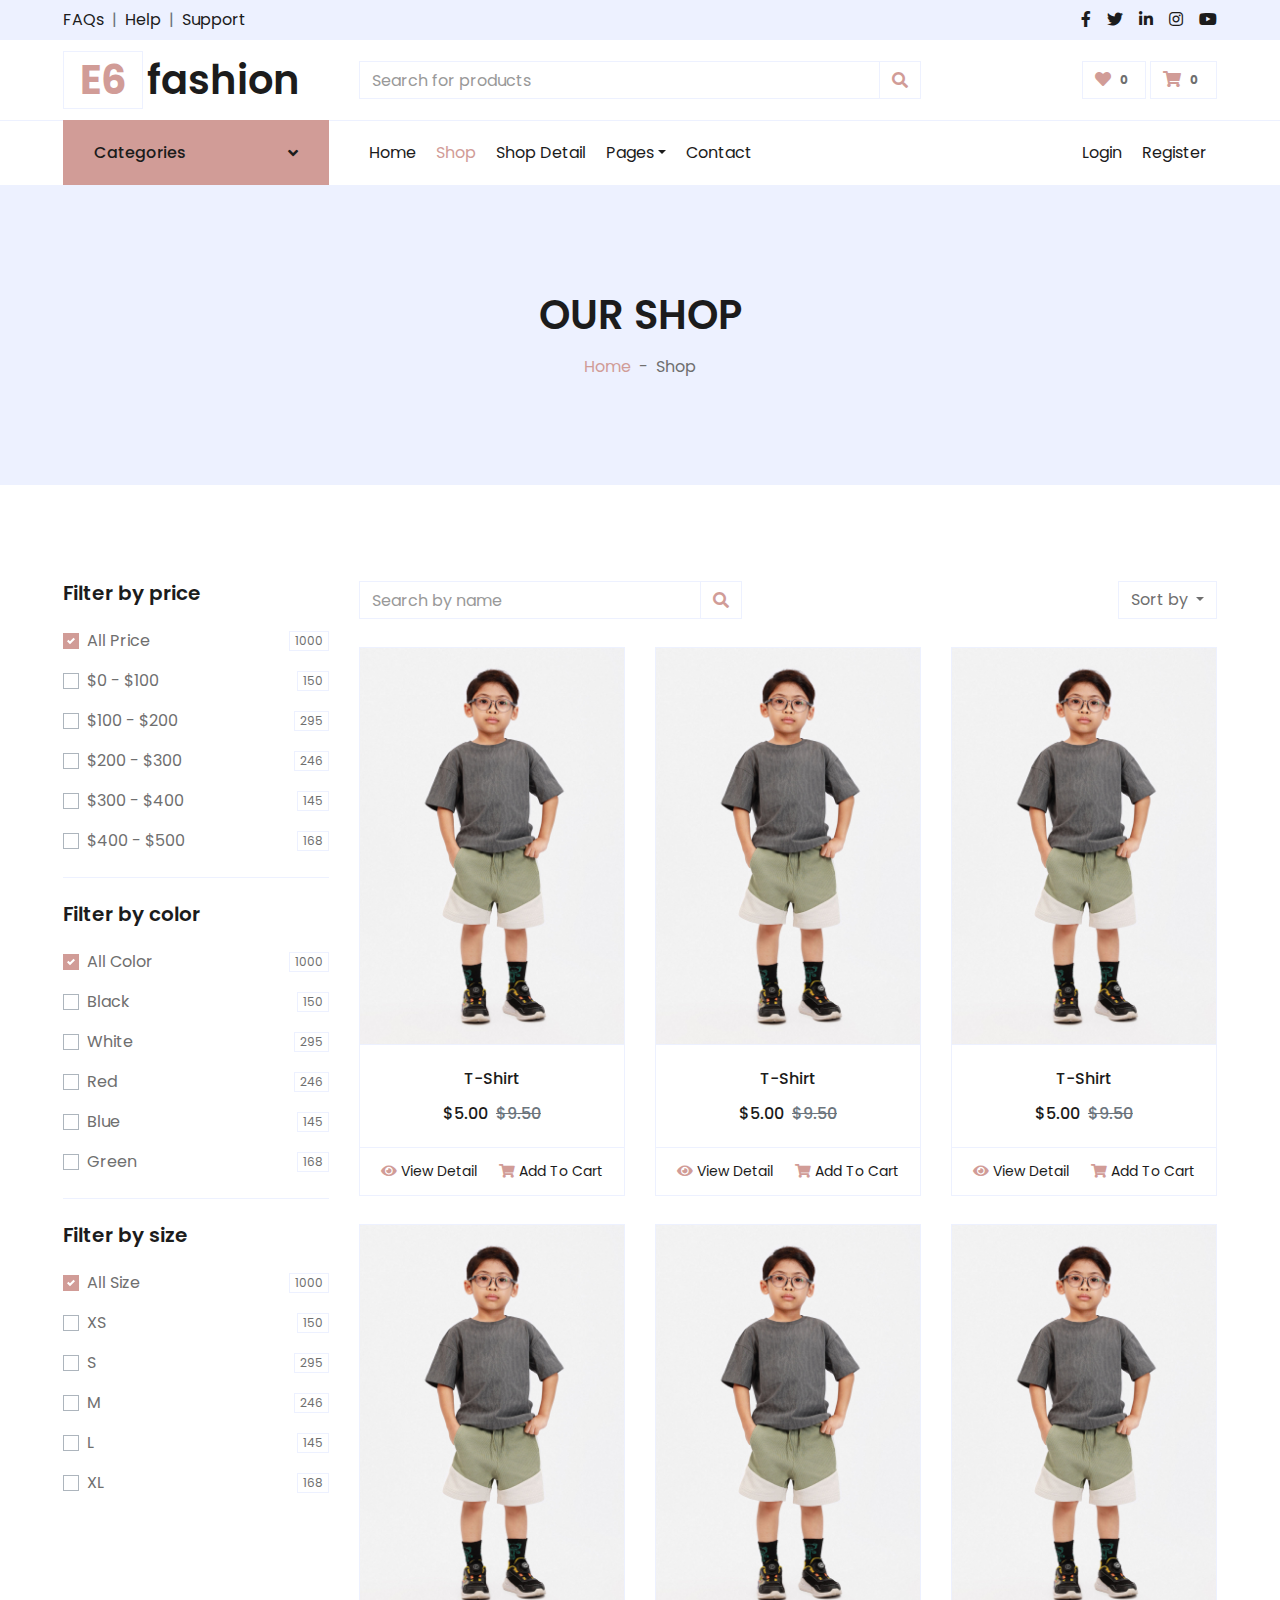
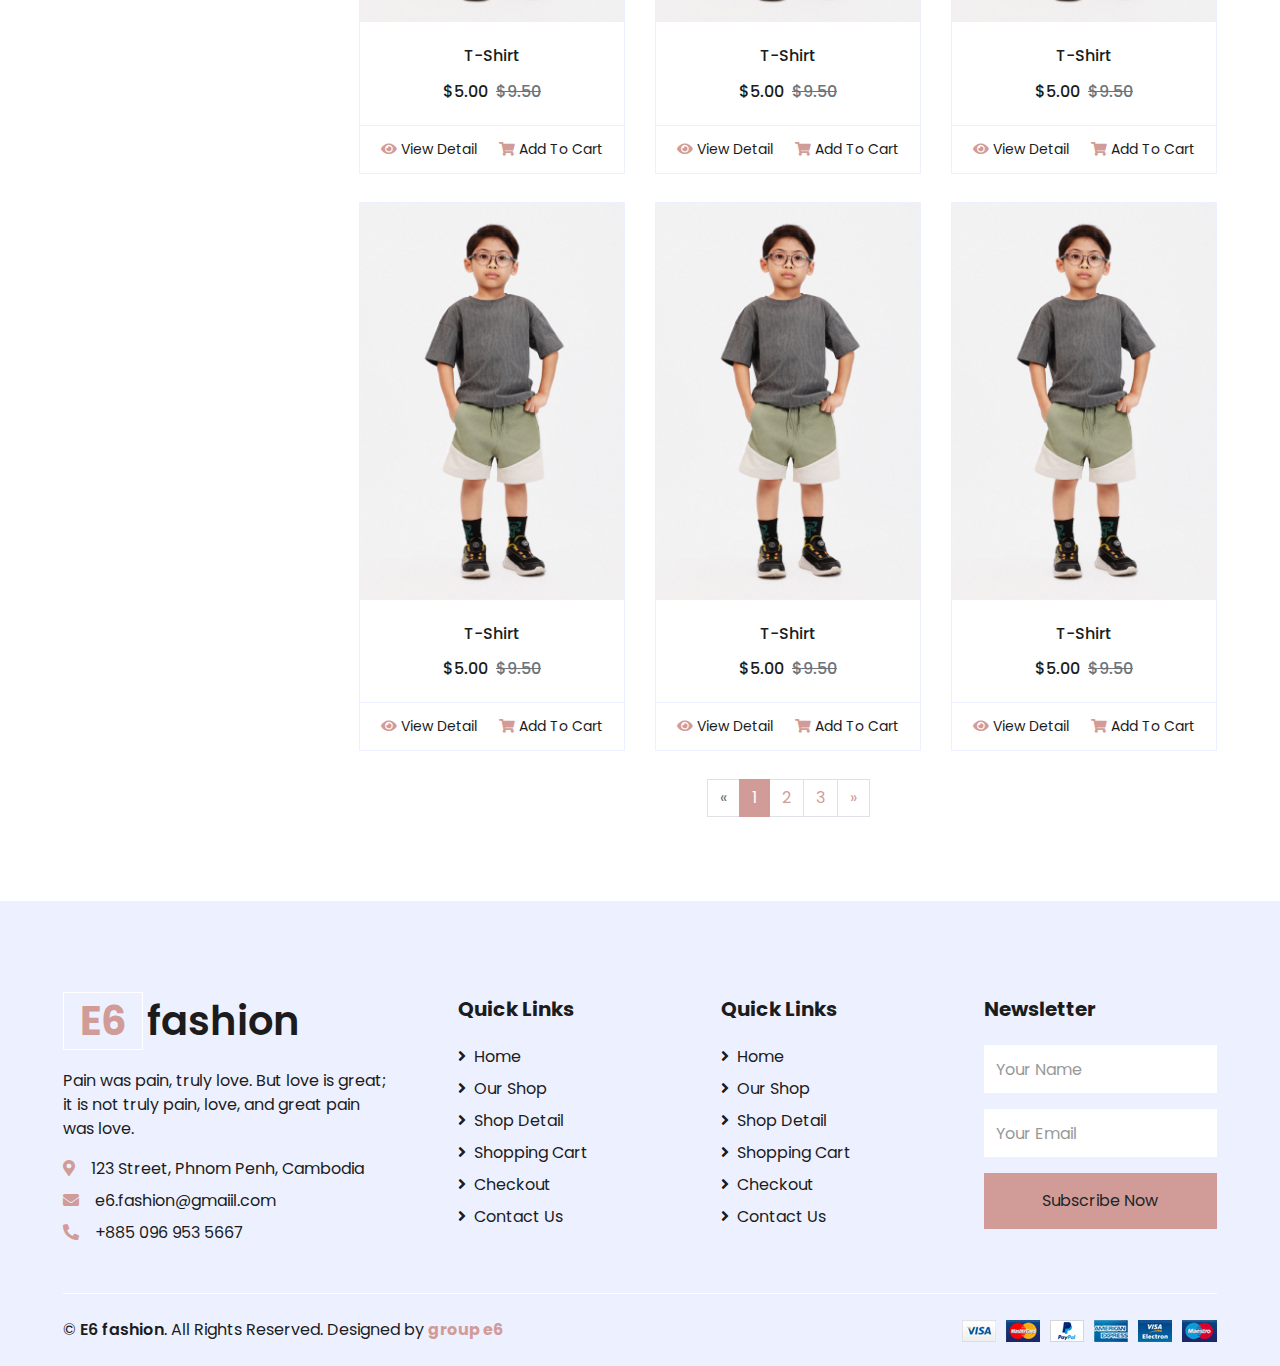
<file: E6fashion/boy-page.html>
<!DOCTYPE html>
<html lang="en">

<head>
    <meta charset="utf-8">
    <title>E6 fashion</title>
    <meta content="width=device-width, initial-scale=1.0" name="viewport">
    <meta content="Free HTML Templates" name="keywords">
    <meta content="Free HTML Templates" name="description">

    <!-- Favicon -->
    <link href="img/favicon.ico" rel="icon">

    <!-- Google Web Fonts -->
    <link rel="preconnect" href="https://fonts.gstatic.com">
    <link href="https://fonts.googleapis.com/css2?family=Poppins:wght@100;200;300;400;500;600;700;800;900&display=swap" rel="stylesheet"> 

    <!-- Font Awesome -->
    <link href="https://cdnjs.cloudflare.com/ajax/libs/font-awesome/5.10.0/css/all.min.css" rel="stylesheet">

    <!-- Libraries Stylesheet -->
    <link href="lib/owlcarousel/assets/owl.carousel.min.css" rel="stylesheet">

    <!-- Customized Bootstrap Stylesheet -->
    <link href="css/style.css" rel="stylesheet">
</head>

<body>
    <!-- Topbar Start -->
    <div class="container-fluid">
        <div class="row bg-secondary py-2 px-xl-5">
            <div class="col-lg-6 d-none d-lg-block">
                <div class="d-inline-flex align-items-center">
                    <a class="text-dark" href="">FAQs</a>
                    <span class="text-muted px-2">|</span>
                    <a class="text-dark" href="">Help</a>
                    <span class="text-muted px-2">|</span>
                    <a class="text-dark" href="">Support</a>
                </div>
            </div>
            <div class="col-lg-6 text-center text-lg-right">
                <div class="d-inline-flex align-items-center">
                    <a class="text-dark px-2" href="">
                        <i class="fab fa-facebook-f"></i>
                    </a>
                    <a class="text-dark px-2" href="">
                        <i class="fab fa-twitter"></i>
                    </a>
                    <a class="text-dark px-2" href="">
                        <i class="fab fa-linkedin-in"></i>
                    </a>
                    <a class="text-dark px-2" href="">
                        <i class="fab fa-instagram"></i>
                    </a>
                    <a class="text-dark pl-2" href="">
                        <i class="fab fa-youtube"></i>
                    </a>
                </div>
            </div>
        </div>
        <div class="row align-items-center py-3 px-xl-5">
            <div class="col-lg-3 d-none d-lg-block">
                <a href="" class="text-decoration-none">
                    <h1 class="m-0 display-5 font-weight-semi-bold"><span class="text-primary font-weight-bold border px-3 mr-1">E6</span>fashion</h1>
                </a>
            </div>
            <div class="col-lg-6 col-6 text-left">
                <form action="">
                    <div class="input-group">
                        <input type="text" class="form-control" placeholder="Search for products">
                        <div class="input-group-append">
                            <span class="input-group-text bg-transparent text-primary">
                                <i class="fa fa-search"></i>
                            </span>
                        </div>
                    </div>
                </form>
            </div>
            <div class="col-lg-3 col-6 text-right">
                <a href="" class="btn border">
                    <i class="fas fa-heart text-primary"></i>
                    <span class="badge">0</span>
                </a>
                <a href="" class="btn border">
                    <i class="fas fa-shopping-cart text-primary"></i>
                    <span class="badge">0</span>
                </a>
            </div>
        </div>
    </div>
    <!-- Topbar End -->


    <!-- Navbar Start -->
    <div class="container-fluid">
        <div class="row border-top px-xl-5">
            <div class="col-lg-3 d-none d-lg-block">
                <a class="btn shadow-none d-flex align-items-center justify-content-between bg-primary text-white w-100" data-toggle="collapse" href="#navbar-vertical" style="height: 65px; margin-top: -1px; padding: 0 30px;">
                    <h6 class="m-0">Categories</h6>
                    <i class="fa fa-angle-down text-dark"></i>
                </a>
                <nav class="collapse position-absolute navbar navbar-vertical navbar-light align-items-start p-0 border border-top-0 border-bottom-0 bg-light" id="navbar-vertical" style="width: calc(100% - 30px); z-index: 1;">
                    <div class="navbar-nav w-100 overflow-hidden" style="height: 410px">
                        <div class="nav-item dropdown">
                            <a href="#" class="nav-link" data-toggle="dropdown">Dresses <i class="fa fa-angle-down float-right mt-1"></i></a>
                            <div class="dropdown-menu position-absolute bg-secondary border-0 rounded-0 w-100 m-0">
                                <a href="" class="dropdown-item">Men's Dresses</a>
                                <a href="" class="dropdown-item">Women's Dresses</a>
                                <a href="" class="dropdown-item">Baby's Dresses</a>
                            </div>
                        </div>
                        <a href="" class="nav-item nav-link">Shirts</a>
                        <a href="" class="nav-item nav-link">Jeans</a>
                        <a href="" class="nav-item nav-link">Swimwear</a>
                        <a href="" class="nav-item nav-link">Sleepwear</a>
                        <a href="" class="nav-item nav-link">Sportswear</a>
                        <a href="" class="nav-item nav-link">Jumpsuits</a>
                        <a href="" class="nav-item nav-link">Blazers</a>
                        <a href="" class="nav-item nav-link">Jackets</a>
                        <a href="" class="nav-item nav-link">Shoes</a>
                    </div>
                </nav>
            </div>
            <div class="col-lg-9">
                <nav class="navbar navbar-expand-lg bg-light navbar-light py-3 py-lg-0 px-0">
                    <a href="" class="text-decoration-none d-block d-lg-none">
                        <h1 class="m-0 display-5 font-weight-semi-bold"><span class="text-primary font-weight-bold border px-3 mr-1">E</span>Shopper</h1>
                    </a>
                    <button type="button" class="navbar-toggler" data-toggle="collapse" data-target="#navbarCollapse">
                        <span class="navbar-toggler-icon"></span>
                    </button>
                    <div class="collapse navbar-collapse justify-content-between" id="navbarCollapse">
                        <div class="navbar-nav mr-auto py-0">
                            <a href="index.html" class="nav-item nav-link">Home</a>
                            <a href="shop.html" class="nav-item nav-link active">Shop</a>
                            <a href="detail.html" class="nav-item nav-link">Shop Detail</a>
                            <div class="nav-item dropdown">
                                <a href="#" class="nav-link dropdown-toggle" data-toggle="dropdown">Pages</a>
                                <div class="dropdown-menu rounded-0 m-0">
                                    <a href="cart.html" class="dropdown-item">Shopping Cart</a>
                                    <a href="checkout.html" class="dropdown-item">Checkout</a>
                                </div>
                            </div>
                            <a href="contact.html" class="nav-item nav-link">Contact</a>
                        </div>
                        <div class="navbar-nav ml-auto py-0">
                            <a href="" class="nav-item nav-link">Login</a>
                            <a href="" class="nav-item nav-link">Register</a>
                        </div>
                    </div>
                </nav>
            </div>
        </div>
    </div>
    <!-- Navbar End -->


    <!-- Page Header Start -->
    <div class="container-fluid bg-secondary mb-5">
        <div class="d-flex flex-column align-items-center justify-content-center" style="min-height: 300px">
            <h1 class="font-weight-semi-bold text-uppercase mb-3">Our Shop</h1>
            <div class="d-inline-flex">
                <p class="m-0"><a href="">Home</a></p>
                <p class="m-0 px-2">-</p>
                <p class="m-0">Shop</p>
            </div>
        </div>
    </div>
    <!-- Page Header End -->


    <!-- Shop Start -->
    <div class="container-fluid pt-5">
        <div class="row px-xl-5">
            <!-- Shop Sidebar Start -->
            <div class="col-lg-3 col-md-12">
                <!-- Price Start -->
                <div class="border-bottom mb-4 pb-4">
                    <h5 class="font-weight-semi-bold mb-4">Filter by price</h5>
                    <form>
                        <div class="custom-control custom-checkbox d-flex align-items-center justify-content-between mb-3">
                            <input type="checkbox" class="custom-control-input" checked id="price-all">
                            <label class="custom-control-label" for="price-all">All Price</label>
                            <span class="badge border font-weight-normal">1000</span>
                        </div>
                        <div class="custom-control custom-checkbox d-flex align-items-center justify-content-between mb-3">
                            <input type="checkbox" class="custom-control-input" id="price-1">
                            <label class="custom-control-label" for="price-1">$0 - $100</label>
                            <span class="badge border font-weight-normal">150</span>
                        </div>
                        <div class="custom-control custom-checkbox d-flex align-items-center justify-content-between mb-3">
                            <input type="checkbox" class="custom-control-input" id="price-2">
                            <label class="custom-control-label" for="price-2">$100 - $200</label>
                            <span class="badge border font-weight-normal">295</span>
                        </div>
                        <div class="custom-control custom-checkbox d-flex align-items-center justify-content-between mb-3">
                            <input type="checkbox" class="custom-control-input" id="price-3">
                            <label class="custom-control-label" for="price-3">$200 - $300</label>
                            <span class="badge border font-weight-normal">246</span>
                        </div>
                        <div class="custom-control custom-checkbox d-flex align-items-center justify-content-between mb-3">
                            <input type="checkbox" class="custom-control-input" id="price-4">
                            <label class="custom-control-label" for="price-4">$300 - $400</label>
                            <span class="badge border font-weight-normal">145</span>
                        </div>
                        <div class="custom-control custom-checkbox d-flex align-items-center justify-content-between">
                            <input type="checkbox" class="custom-control-input" id="price-5">
                            <label class="custom-control-label" for="price-5">$400 - $500</label>
                            <span class="badge border font-weight-normal">168</span>
                        </div>
                    </form>
                </div>
                <!-- Price End -->
                
                <!-- Color Start -->
                <div class="border-bottom mb-4 pb-4">
                    <h5 class="font-weight-semi-bold mb-4">Filter by color</h5>
                    <form>
                        <div class="custom-control custom-checkbox d-flex align-items-center justify-content-between mb-3">
                            <input type="checkbox" class="custom-control-input" checked id="color-all">
                            <label class="custom-control-label" for="price-all">All Color</label>
                            <span class="badge border font-weight-normal">1000</span>
                        </div>
                        <div class="custom-control custom-checkbox d-flex align-items-center justify-content-between mb-3">
                            <input type="checkbox" class="custom-control-input" id="color-1">
                            <label class="custom-control-label" for="color-1">Black</label>
                            <span class="badge border font-weight-normal">150</span>
                        </div>
                        <div class="custom-control custom-checkbox d-flex align-items-center justify-content-between mb-3">
                            <input type="checkbox" class="custom-control-input" id="color-2">
                            <label class="custom-control-label" for="color-2">White</label>
                            <span class="badge border font-weight-normal">295</span>
                        </div>
                        <div class="custom-control custom-checkbox d-flex align-items-center justify-content-between mb-3">
                            <input type="checkbox" class="custom-control-input" id="color-3">
                            <label class="custom-control-label" for="color-3">Red</label>
                            <span class="badge border font-weight-normal">246</span>
                        </div>
                        <div class="custom-control custom-checkbox d-flex align-items-center justify-content-between mb-3">
                            <input type="checkbox" class="custom-control-input" id="color-4">
                            <label class="custom-control-label" for="color-4">Blue</label>
                            <span class="badge border font-weight-normal">145</span>
                        </div>
                        <div class="custom-control custom-checkbox d-flex align-items-center justify-content-between">
                            <input type="checkbox" class="custom-control-input" id="color-5">
                            <label class="custom-control-label" for="color-5">Green</label>
                            <span class="badge border font-weight-normal">168</span>
                        </div>
                    </form>
                </div>
                <!-- Color End -->

                <!-- Size Start -->
                <div class="mb-5">
                    <h5 class="font-weight-semi-bold mb-4">Filter by size</h5>
                    <form>
                        <div class="custom-control custom-checkbox d-flex align-items-center justify-content-between mb-3">
                            <input type="checkbox" class="custom-control-input" checked id="size-all">
                            <label class="custom-control-label" for="size-all">All Size</label>
                            <span class="badge border font-weight-normal">1000</span>
                        </div>
                        <div class="custom-control custom-checkbox d-flex align-items-center justify-content-between mb-3">
                            <input type="checkbox" class="custom-control-input" id="size-1">
                            <label class="custom-control-label" for="size-1">XS</label>
                            <span class="badge border font-weight-normal">150</span>
                        </div>
                        <div class="custom-control custom-checkbox d-flex align-items-center justify-content-between mb-3">
                            <input type="checkbox" class="custom-control-input" id="size-2">
                            <label class="custom-control-label" for="size-2">S</label>
                            <span class="badge border font-weight-normal">295</span>
                        </div>
                        <div class="custom-control custom-checkbox d-flex align-items-center justify-content-between mb-3">
                            <input type="checkbox" class="custom-control-input" id="size-3">
                            <label class="custom-control-label" for="size-3">M</label>
                            <span class="badge border font-weight-normal">246</span>
                        </div>
                        <div class="custom-control custom-checkbox d-flex align-items-center justify-content-between mb-3">
                            <input type="checkbox" class="custom-control-input" id="size-4">
                            <label class="custom-control-label" for="size-4">L</label>
                            <span class="badge border font-weight-normal">145</span>
                        </div>
                        <div class="custom-control custom-checkbox d-flex align-items-center justify-content-between">
                            <input type="checkbox" class="custom-control-input" id="size-5">
                            <label class="custom-control-label" for="size-5">XL</label>
                            <span class="badge border font-weight-normal">168</span>
                        </div>
                    </form>
                </div>
                <!-- Size End -->
            </div>
            <!-- Shop Sidebar End -->


            <!-- Shop Product Start -->
            <div class="col-lg-9 col-md-12">
                <div class="row pb-3">
                    <div class="col-12 pb-1">
                        <div class="d-flex align-items-center justify-content-between mb-4">
                            <form action="">
                                <div class="input-group">
                                    <input type="text" class="form-control" placeholder="Search by name">
                                    <div class="input-group-append">
                                        <span class="input-group-text bg-transparent text-primary">
                                            <i class="fa fa-search"></i>
                                        </span>
                                    </div>
                                </div>
                            </form>
                            <div class="dropdown ml-4">
                                <button class="btn border dropdown-toggle" type="button" id="triggerId" data-toggle="dropdown" aria-haspopup="true"
                                        aria-expanded="false">
                                            Sort by
                                        </button>
                                <div class="dropdown-menu dropdown-menu-right" aria-labelledby="triggerId">
                                    <a class="dropdown-item" href="#">Latest</a>
                                    <a class="dropdown-item" href="#">Popularity</a>
                                    <a class="dropdown-item" href="#">Best Rating</a>
                                </div>
                            </div>
                        </div>
                    </div>
                    <div class="col-lg-4 col-md-6 col-sm-12 pb-1">
                        <div class="card product-item border-0 mb-4">
                            <div class="card-header product-img position-relative overflow-hidden bg-transparent border p-0">
                                <img class="img-fluid w-100" src="img/img-zando/img-boy/T-Shirt (1).jpg" alt="">
                            </div>
                            <div class="card-body border-left border-right text-center p-0 pt-4 pb-3">
                                <h6 class="text-truncate mb-3">T-Shirt</h6>
                                <div class="d-flex justify-content-center">
                                    <h6>$5.00</h6><h6 class="text-muted ml-2"><del>$9.50</del></h6>
                                </div>
                            </div>
                            <div class="card-footer d-flex justify-content-between bg-light border">
                                <a href="" class="btn btn-sm text-dark p-0"><i class="fas fa-eye text-primary mr-1"></i>View Detail</a>
                                <a href="" class="btn btn-sm text-dark p-0"><i class="fas fa-shopping-cart text-primary mr-1"></i>Add To Cart</a>
                            </div>
                        </div>
                    </div>
                    <div class="col-lg-4 col-md-6 col-sm-12 pb-1">
                        <div class="card product-item border-0 mb-4">
                            <div class="card-header product-img position-relative overflow-hidden bg-transparent border p-0">
                                <img class="img-fluid w-100" src="img/img-zando/img-boy/T-Shirt (1).jpg" alt="">
                            </div>
                            <div class="card-body border-left border-right text-center p-0 pt-4 pb-3">
                                <h6 class="text-truncate mb-3">T-Shirt</h6>
                                <div class="d-flex justify-content-center">
                                    <h6>$5.00</h6><h6 class="text-muted ml-2"><del>$9.50</del></h6>
                                </div>
                            </div>
                            <div class="card-footer d-flex justify-content-between bg-light border">
                                <a href="" class="btn btn-sm text-dark p-0"><i class="fas fa-eye text-primary mr-1"></i>View Detail</a>
                                <a href="" class="btn btn-sm text-dark p-0"><i class="fas fa-shopping-cart text-primary mr-1"></i>Add To Cart</a>
                            </div>
                        </div>
                    </div>
                    <div class="col-lg-4 col-md-6 col-sm-12 pb-1">
                        <div class="card product-item border-0 mb-4">
                            <div class="card-header product-img position-relative overflow-hidden bg-transparent border p-0">
                                <img class="img-fluid w-100" src="img/img-zando/img-boy/T-Shirt (1).jpg" alt="">
                            </div>
                            <div class="card-body border-left border-right text-center p-0 pt-4 pb-3">
                                <h6 class="text-truncate mb-3">T-Shirt</h6>
                                <div class="d-flex justify-content-center">
                                    <h6>$5.00</h6><h6 class="text-muted ml-2"><del>$9.50</del></h6>
                                </div>
                            </div>
                            <div class="card-footer d-flex justify-content-between bg-light border">
                                <a href="" class="btn btn-sm text-dark p-0"><i class="fas fa-eye text-primary mr-1"></i>View Detail</a>
                                <a href="" class="btn btn-sm text-dark p-0"><i class="fas fa-shopping-cart text-primary mr-1"></i>Add To Cart</a>
                            </div>
                        </div>
                    </div>
                    <div class="col-lg-4 col-md-6 col-sm-12 pb-1">
                        <div class="card product-item border-0 mb-4">
                            <div class="card-header product-img position-relative overflow-hidden bg-transparent border p-0">
                                <img class="img-fluid w-100" src="img/img-zando/img-boy/T-Shirt (1).jpg" alt="">
                            </div>
                            <div class="card-body border-left border-right text-center p-0 pt-4 pb-3">
                                <h6 class="text-truncate mb-3">T-Shirt</h6>
                                <div class="d-flex justify-content-center">
                                    <h6>$5.00</h6><h6 class="text-muted ml-2"><del>$9.50</del></h6>
                                </div>
                            </div>
                            <div class="card-footer d-flex justify-content-between bg-light border">
                                <a href="" class="btn btn-sm text-dark p-0"><i class="fas fa-eye text-primary mr-1"></i>View Detail</a>
                                <a href="" class="btn btn-sm text-dark p-0"><i class="fas fa-shopping-cart text-primary mr-1"></i>Add To Cart</a>
                            </div>
                        </div>
                    </div>
                    <div class="col-lg-4 col-md-6 col-sm-12 pb-1">
                        <div class="card product-item border-0 mb-4">
                            <div class="card-header product-img position-relative overflow-hidden bg-transparent border p-0">
                                <img class="img-fluid w-100" src="img/img-zando/img-boy/T-Shirt (1).jpg" alt="">
                            </div>
                            <div class="card-body border-left border-right text-center p-0 pt-4 pb-3">
                                <h6 class="text-truncate mb-3">T-Shirt</h6>
                                <div class="d-flex justify-content-center">
                                    <h6>$5.00</h6><h6 class="text-muted ml-2"><del>$9.50</del></h6>
                                </div>
                            </div>
                            <div class="card-footer d-flex justify-content-between bg-light border">
                                <a href="" class="btn btn-sm text-dark p-0"><i class="fas fa-eye text-primary mr-1"></i>View Detail</a>
                                <a href="" class="btn btn-sm text-dark p-0"><i class="fas fa-shopping-cart text-primary mr-1"></i>Add To Cart</a>
                            </div>
                        </div>
                    </div>
                    <div class="col-lg-4 col-md-6 col-sm-12 pb-1">
                        <div class="card product-item border-0 mb-4">
                            <div class="card-header product-img position-relative overflow-hidden bg-transparent border p-0">
                                <img class="img-fluid w-100" src="img/img-zando/img-boy/T-Shirt (1).jpg" alt="">
                            </div>
                            <div class="card-body border-left border-right text-center p-0 pt-4 pb-3">
                                <h6 class="text-truncate mb-3">T-Shirt</h6>
                                <div class="d-flex justify-content-center">
                                    <h6>$5.00</h6><h6 class="text-muted ml-2"><del>$9.50</del></h6>
                                </div>
                            </div>
                            <div class="card-footer d-flex justify-content-between bg-light border">
                                <a href="" class="btn btn-sm text-dark p-0"><i class="fas fa-eye text-primary mr-1"></i>View Detail</a>
                                <a href="" class="btn btn-sm text-dark p-0"><i class="fas fa-shopping-cart text-primary mr-1"></i>Add To Cart</a>
                            </div>
                        </div>
                    </div>
                    <div class="col-lg-4 col-md-6 col-sm-12 pb-1">
                        <div class="card product-item border-0 mb-4">
                            <div class="card-header product-img position-relative overflow-hidden bg-transparent border p-0">
                                <img class="img-fluid w-100" src="img/img-zando/img-boy/T-Shirt (1).jpg" alt="">
                            </div>
                            <div class="card-body border-left border-right text-center p-0 pt-4 pb-3">
                                <h6 class="text-truncate mb-3">T-Shirt</h6>
                                <div class="d-flex justify-content-center">
                                    <h6>$5.00</h6><h6 class="text-muted ml-2"><del>$9.50</del></h6>
                                </div>
                            </div>
                            <div class="card-footer d-flex justify-content-between bg-light border">
                                <a href="" class="btn btn-sm text-dark p-0"><i class="fas fa-eye text-primary mr-1"></i>View Detail</a>
                                <a href="" class="btn btn-sm text-dark p-0"><i class="fas fa-shopping-cart text-primary mr-1"></i>Add To Cart</a>
                            </div>
                        </div>
                    </div>
                    <div class="col-lg-4 col-md-6 col-sm-12 pb-1">
                        <div class="card product-item border-0 mb-4">
                            <div class="card-header product-img position-relative overflow-hidden bg-transparent border p-0">
                                <img class="img-fluid w-100" src="img/img-zando/img-boy/T-Shirt (1).jpg" alt="">
                            </div>
                            <div class="card-body border-left border-right text-center p-0 pt-4 pb-3">
                                <h6 class="text-truncate mb-3">T-Shirt</h6>
                                <div class="d-flex justify-content-center">
                                    <h6>$5.00</h6><h6 class="text-muted ml-2"><del>$9.50</del></h6>
                                </div>
                            </div>
                            <div class="card-footer d-flex justify-content-between bg-light border">
                                <a href="" class="btn btn-sm text-dark p-0"><i class="fas fa-eye text-primary mr-1"></i>View Detail</a>
                                <a href="" class="btn btn-sm text-dark p-0"><i class="fas fa-shopping-cart text-primary mr-1"></i>Add To Cart</a>
                            </div>
                        </div>
                    </div>
                    <div class="col-lg-4 col-md-6 col-sm-12 pb-1">
                        <div class="card product-item border-0 mb-4">
                            <div class="card-header product-img position-relative overflow-hidden bg-transparent border p-0">
                                <img class="img-fluid w-100" src="img/img-zando/img-boy/T-Shirt (1).jpg" alt="">
                            </div>
                            <div class="card-body border-left border-right text-center p-0 pt-4 pb-3">
                                <h6 class="text-truncate mb-3">T-Shirt</h6>
                                <div class="d-flex justify-content-center">
                                    <h6>$5.00</h6><h6 class="text-muted ml-2"><del>$9.50</del></h6>
                                </div>
                            </div>
                            <div class="card-footer d-flex justify-content-between bg-light border">
                                <a href="" class="btn btn-sm text-dark p-0"><i class="fas fa-eye text-primary mr-1"></i>View Detail</a>
                                <a href="" class="btn btn-sm text-dark p-0"><i class="fas fa-shopping-cart text-primary mr-1"></i>Add To Cart</a>
                            </div>
                        </div>
                    </div>
                    <div class="col-12 pb-1">
                        <nav aria-label="Page navigation">
                          <ul class="pagination justify-content-center mb-3">
                            <li class="page-item disabled">
                              <a class="page-link" href="#" aria-label="Previous">
                                <span aria-hidden="true">&laquo;</span>
                                <span class="sr-only">Previous</span>
                              </a>
                            </li>
                            <li class="page-item active"><a class="page-link" href="#">1</a></li>
                            <li class="page-item"><a class="page-link" href="#">2</a></li>
                            <li class="page-item"><a class="page-link" href="#">3</a></li>
                            <li class="page-item">
                              <a class="page-link" href="#" aria-label="Next">
                                <span aria-hidden="true">&raquo;</span>
                                <span class="sr-only">Next</span>
                              </a>
                            </li>
                          </ul>
                        </nav>
                    </div>
                </div>
            </div>
            <!-- Shop Product End -->
        </div>
    </div>
    <!-- Shop End -->


    <!-- Footer Start -->
    <div class="container-fluid bg-secondary text-dark mt-5 pt-5">
        <div class="row px-xl-5 pt-5">
            <div class="col-lg-4 col-md-12 mb-5 pr-3 pr-xl-5">
                <a href="" class="text-decoration-none">
                    <h1 class="mb-4 display-5 font-weight-semi-bold"><span class="text-primary font-weight-bold border border-white px-3 mr-1">E6</span>fashion</h1>
                </a>
                <p>Pain was pain, truly love. But love is great; it is not truly pain, love, and great pain was love.</p>
                <p class="mb-2"><i class="fa fa-map-marker-alt text-primary mr-3"></i>123 Street, Phnom Penh, Cambodia</p>
                <p class="mb-2"><i class="fa fa-envelope text-primary mr-3"></i>e6.fashion@gmaiil.com</p>
                <p class="mb-0"><i class="fa fa-phone-alt text-primary mr-3"></i>+885 096 953 5667</p>
            </div>
            <div class="col-lg-8 col-md-12">
                <div class="row">
                    <div class="col-md-4 mb-5">
                        <h5 class="font-weight-bold text-dark mb-4">Quick Links</h5>
                        <div class="d-flex flex-column justify-content-start">
                            <a class="text-dark mb-2" href="index.html"><i class="fa fa-angle-right mr-2"></i>Home</a>
                            <a class="text-dark mb-2" href="shop.html"><i class="fa fa-angle-right mr-2"></i>Our Shop</a>
                            <a class="text-dark mb-2" href="detail.html"><i class="fa fa-angle-right mr-2"></i>Shop Detail</a>
                            <a class="text-dark mb-2" href="cart.html"><i class="fa fa-angle-right mr-2"></i>Shopping Cart</a>
                            <a class="text-dark mb-2" href="checkout.html"><i class="fa fa-angle-right mr-2"></i>Checkout</a>
                            <a class="text-dark" href="contact.html"><i class="fa fa-angle-right mr-2"></i>Contact Us</a>
                        </div>
                    </div>
                    <div class="col-md-4 mb-5">
                        <h5 class="font-weight-bold text-dark mb-4">Quick Links</h5>
                        <div class="d-flex flex-column justify-content-start">
                            <a class="text-dark mb-2" href="index.html"><i class="fa fa-angle-right mr-2"></i>Home</a>
                            <a class="text-dark mb-2" href="shop.html"><i class="fa fa-angle-right mr-2"></i>Our Shop</a>
                            <a class="text-dark mb-2" href="detail.html"><i class="fa fa-angle-right mr-2"></i>Shop Detail</a>
                            <a class="text-dark mb-2" href="cart.html"><i class="fa fa-angle-right mr-2"></i>Shopping Cart</a>
                            <a class="text-dark mb-2" href="checkout.html"><i class="fa fa-angle-right mr-2"></i>Checkout</a>
                            <a class="text-dark" href="contact.html"><i class="fa fa-angle-right mr-2"></i>Contact Us</a>
                        </div>
                    </div>
                    <div class="col-md-4 mb-5">
                        <h5 class="font-weight-bold text-dark mb-4">Newsletter</h5>
                        <form action="">
                            <div class="form-group">
                                <input type="text" class="form-control border-0 py-4" placeholder="Your Name" required="required" />
                            </div>
                            <div class="form-group">
                                <input type="email" class="form-control border-0 py-4" placeholder="Your Email"
                                    required="required" />
                            </div>
                            <div>
                                <button class="btn btn-primary btn-block border-0 py-3" type="submit">Subscribe Now</button>
                            </div>
                        </form>
                    </div>
                </div>
            </div>
        </div>
        <div class="row border-top border-light mx-xl-5 py-4">
            <div class="col-md-6 px-xl-0">
                <p class="mb-md-0 text-center text-md-left text-dark">
                    <!-- &copy; <a class="text-dark font-weight-semi-bold" href="#">Your Site Name</a>. All Rights Reserved. Designed
                    by
                    <a class="text-dark font-weight-semi-bold" href="https://htmlcodex.com">HTML Codex</a>
                    <a class="text-dark font-weight-semi-bold" href="#"><br></a>& Customized by  -->
                    &copy; <a class="text-dark font-weight-semi-bold" href="#">E6 fashion</a>. All Rights Reserved. Designed
                    by
                    <a href="#" style="font-weight: bold;">group e6</a>
                </p>
            </div>
            <div class="col-md-6 px-xl-0 text-center text-md-right">
                <img class="img-fluid" src="img/payments.png" alt="">
            </div>
        </div>
    </div>
    <!-- Footer End -->


    <!-- Back to Top -->
    <a href="#" class="btn btn-primary back-to-top"><i class="fa fa-angle-double-up"></i></a>


    <!-- JavaScript Libraries -->
    <script src="https://code.jquery.com/jquery-3.4.1.min.js"></script>
    <script src="https://stackpath.bootstrapcdn.com/bootstrap/4.4.1/js/bootstrap.bundle.min.js"></script>
    <script src="lib/easing/easing.min.js"></script>
    <script src="lib/owlcarousel/owl.carousel.min.js"></script>

    <!-- Contact Javascript File -->
    <script src="mail/jqBootstrapValidation.min.js"></script>
    <script src="mail/contact.js"></script>

    <!-- Template Javascript -->
    <script src="js/main.js"></script>
</body>

</html>
</file>
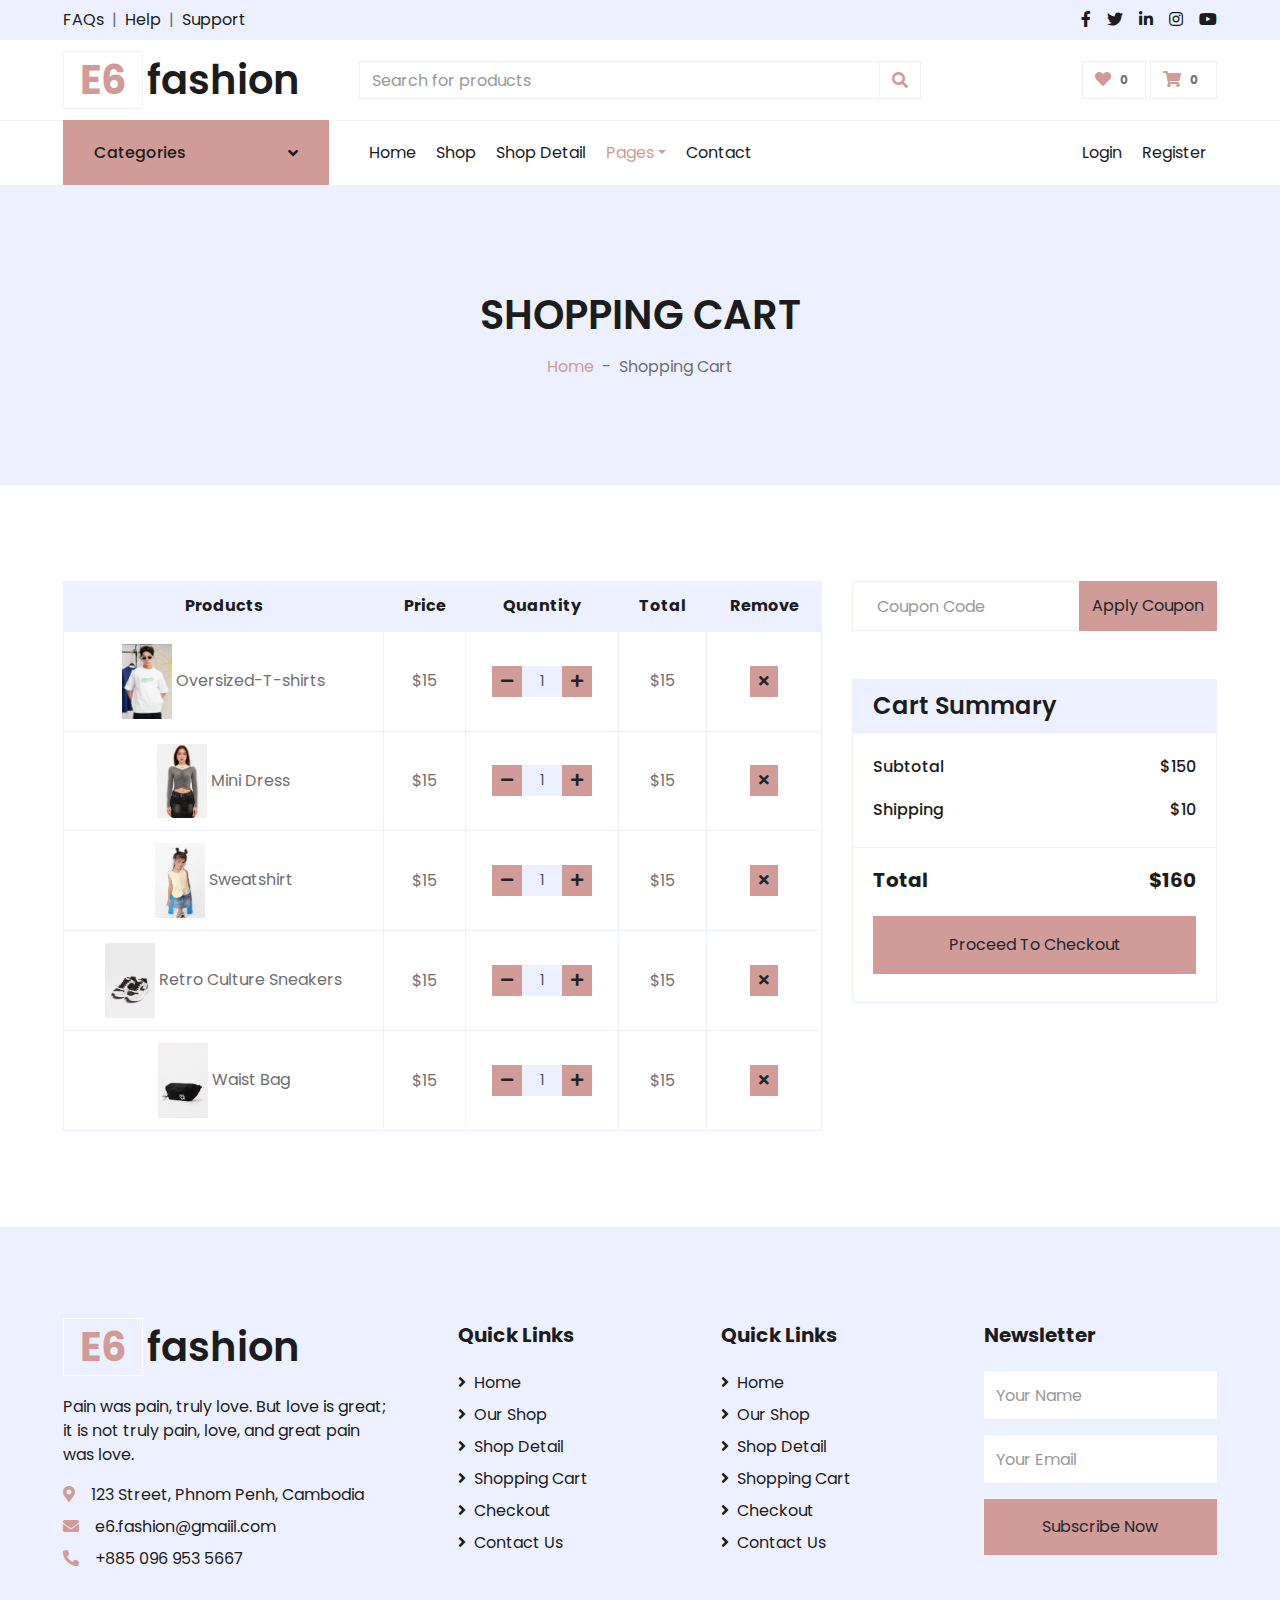
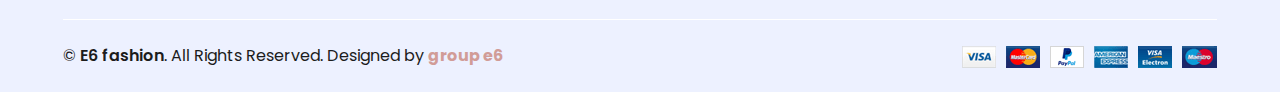
<file: E6fashion/cart.html>
<!DOCTYPE html>
<html lang="en">

<head>
    <meta charset="utf-8">
    <title>E6 fashion</title>
    <meta content="width=device-width, initial-scale=1.0" name="viewport">
    <meta content="Free HTML Templates" name="keywords">
    <meta content="Free HTML Templates" name="description">

    <!-- Favicon -->
    <link href="img/favicon.ico" rel="icon">

    <!-- Google Web Fonts -->
    <link rel="preconnect" href="https://fonts.gstatic.com">
    <link href="https://fonts.googleapis.com/css2?family=Poppins:wght@100;200;300;400;500;600;700;800;900&display=swap" rel="stylesheet"> 

    <!-- Font Awesome -->
    <link href="https://cdnjs.cloudflare.com/ajax/libs/font-awesome/5.10.0/css/all.min.css" rel="stylesheet">

    <!-- Libraries Stylesheet -->
    <link href="lib/owlcarousel/assets/owl.carousel.min.css" rel="stylesheet">

    <!-- Customized Bootstrap Stylesheet -->
    <link href="css/style.css" rel="stylesheet">
</head>

<body>
    <!-- Topbar Start -->
    <div class="container-fluid">
        <div class="row bg-secondary py-2 px-xl-5">
            <div class="col-lg-6 d-none d-lg-block">
                <div class="d-inline-flex align-items-center">
                    <a class="text-dark" href="">FAQs</a>
                    <span class="text-muted px-2">|</span>
                    <a class="text-dark" href="">Help</a>
                    <span class="text-muted px-2">|</span>
                    <a class="text-dark" href="">Support</a>
                </div>
            </div>
            <div class="col-lg-6 text-center text-lg-right">
                <div class="d-inline-flex align-items-center">
                    <a class="text-dark px-2" href="">
                        <i class="fab fa-facebook-f"></i>
                    </a>
                    <a class="text-dark px-2" href="">
                        <i class="fab fa-twitter"></i>
                    </a>
                    <a class="text-dark px-2" href="">
                        <i class="fab fa-linkedin-in"></i>
                    </a>
                    <a class="text-dark px-2" href="">
                        <i class="fab fa-instagram"></i>
                    </a>
                    <a class="text-dark pl-2" href="">
                        <i class="fab fa-youtube"></i>
                    </a>
                </div>
            </div>
        </div>
        <div class="row align-items-center py-3 px-xl-5">
            <div class="col-lg-3 d-none d-lg-block">
                <a href="" class="text-decoration-none">
                    <h1 class="m-0 display-5 font-weight-semi-bold"><span class="text-primary font-weight-bold border px-3 mr-1">E6</span>fashion</h1>
                </a>
            </div>
            <div class="col-lg-6 col-6 text-left">
                <form action="">
                    <div class="input-group">
                        <input type="text" class="form-control" placeholder="Search for products">
                        <div class="input-group-append">
                            <span class="input-group-text bg-transparent text-primary">
                                <i class="fa fa-search"></i>
                            </span>
                        </div>
                    </div>
                </form>
            </div>
            <div class="col-lg-3 col-6 text-right">
                <a href="" class="btn border">
                    <i class="fas fa-heart text-primary"></i>
                    <span class="badge">0</span>
                </a>
                <a href="" class="btn border">
                    <i class="fas fa-shopping-cart text-primary"></i>
                    <span class="badge">0</span>
                </a>
            </div>
        </div>
    </div>
    <!-- Topbar End -->


    <!-- Navbar Start -->
    <div class="container-fluid">
        <div class="row border-top px-xl-5">
            <div class="col-lg-3 d-none d-lg-block">
                <a class="btn shadow-none d-flex align-items-center justify-content-between bg-primary text-white w-100" data-toggle="collapse" href="#navbar-vertical" style="height: 65px; margin-top: -1px; padding: 0 30px;">
                    <h6 class="m-0">Categories</h6>
                    <i class="fa fa-angle-down text-dark"></i>
                </a>
                <nav class="collapse position-absolute navbar navbar-vertical navbar-light align-items-start p-0 border border-top-0 border-bottom-0 bg-light" id="navbar-vertical" style="width: calc(100% - 30px); z-index: 1;">
                    <div class="navbar-nav w-100 overflow-hidden" style="height: 410px">
                        <div class="nav-item dropdown">
                            <a href="#" class="nav-link" data-toggle="dropdown">Dresses <i class="fa fa-angle-down float-right mt-1"></i></a>
                            <div class="dropdown-menu position-absolute bg-secondary border-0 rounded-0 w-100 m-0">
                                <a href="" class="dropdown-item">Men's Dresses</a>
                                <a href="" class="dropdown-item">Women's Dresses</a>
                                <a href="" class="dropdown-item">Baby's Dresses</a>
                            </div>
                        </div>
                        <a href="" class="nav-item nav-link">Shirts</a>
                        <a href="" class="nav-item nav-link">Jeans</a>
                        <a href="" class="nav-item nav-link">Swimwear</a>
                        <a href="" class="nav-item nav-link">Sleepwear</a>
                        <a href="" class="nav-item nav-link">Sportswear</a>
                        <a href="" class="nav-item nav-link">Jumpsuits</a>
                        <a href="" class="nav-item nav-link">Blazers</a>
                        <a href="" class="nav-item nav-link">Jackets</a>
                        <a href="" class="nav-item nav-link">Shoes</a>
                    </div>
                </nav>
            </div>
            <div class="col-lg-9">
                <nav class="navbar navbar-expand-lg bg-light navbar-light py-3 py-lg-0 px-0">
                    <a href="" class="text-decoration-none d-block d-lg-none">
                        <h1 class="m-0 display-5 font-weight-semi-bold"><span class="text-primary font-weight-bold border px-3 mr-1">E</span>Shopper</h1>
                    </a>
                    <button type="button" class="navbar-toggler" data-toggle="collapse" data-target="#navbarCollapse">
                        <span class="navbar-toggler-icon"></span>
                    </button>
                    <div class="collapse navbar-collapse justify-content-between" id="navbarCollapse">
                        <div class="navbar-nav mr-auto py-0">
                            <a href="index.html" class="nav-item nav-link">Home</a>
                            <a href="shop.html" class="nav-item nav-link">Shop</a>
                            <a href="detail.html" class="nav-item nav-link">Shop Detail</a>
                            <div class="nav-item dropdown">
                                <a href="#" class="nav-link dropdown-toggle active" data-toggle="dropdown">Pages</a>
                                <div class="dropdown-menu rounded-0 m-0">
                                    <a href="cart.html" class="dropdown-item">Shopping Cart</a>
                                    <a href="checkout.html" class="dropdown-item">Checkout</a>
                                </div>
                            </div>
                            <a href="contact.html" class="nav-item nav-link">Contact</a>
                        </div>
                        <div class="navbar-nav ml-auto py-0">
                            <a href="" class="nav-item nav-link">Login</a>
                            <a href="" class="nav-item nav-link">Register</a>
                        </div>
                    </div>
                </nav>
            </div>
        </div>
    </div>
    <!-- Navbar End -->


    <!-- Page Header Start -->
    <div class="container-fluid bg-secondary mb-5">
        <div class="d-flex flex-column align-items-center justify-content-center" style="min-height: 300px">
            <h1 class="font-weight-semi-bold text-uppercase mb-3">Shopping Cart</h1>
            <div class="d-inline-flex">
                <p class="m-0"><a href="">Home</a></p>
                <p class="m-0 px-2">-</p>
                <p class="m-0">Shopping Cart</p>
            </div>
        </div>
    </div>
    <!-- Page Header End -->


    <!-- Cart Start -->
    <div class="container-fluid pt-5">
        <div class="row px-xl-5">
            <div class="col-lg-8 table-responsive mb-5">
                <table class="table table-bordered text-center mb-0">
                    <thead class="bg-secondary text-dark">
                        <tr>
                            <th>Products</th>
                            <th>Price</th>
                            <th>Quantity</th>
                            <th>Total</th>
                            <th>Remove</th>
                        </tr>
                    </thead>
                    <tbody class="align-middle">
                        <tr>
                            <td class="align-middle"><img src="img/img-zando/img-men/Relaxed-Fit T-Shirts (4).jpg" alt="" style="width: 50px;"> Oversized-T-shirts</td>
                            <td class="align-middle">$15</td>
                            <td class="align-middle">
                                <div class="input-group quantity mx-auto" style="width: 100px;">
                                    <div class="input-group-btn">
                                        <button class="btn btn-sm btn-primary btn-minus" >
                                        <i class="fa fa-minus"></i>
                                        </button>
                                    </div>
                                    <input type="text" class="form-control form-control-sm bg-secondary text-center" value="1">
                                    <div class="input-group-btn">
                                        <button class="btn btn-sm btn-primary btn-plus">
                                            <i class="fa fa-plus"></i>
                                        </button>
                                    </div>
                                </div>
                            </td>
                            <td class="align-middle">$15</td>
                            <td class="align-middle"><button class="btn btn-sm btn-primary"><i class="fa fa-times"></i></button></td>
                        </tr>
                        <tr>
                            <td class="align-middle"><img src="img/img-zando/img-women/Regular-T-Shirts (1).jpg" alt="" style="width: 50px;"> Mini Dress</td>
                            <td class="align-middle">$15</td>
                            <td class="align-middle">
                                <div class="input-group quantity mx-auto" style="width: 100px;">
                                    <div class="input-group-btn">
                                        <button class="btn btn-sm btn-primary btn-minus" >
                                        <i class="fa fa-minus"></i>
                                        </button>
                                    </div>
                                    <input type="text" class="form-control form-control-sm bg-secondary text-center" value="1">
                                    <div class="input-group-btn">
                                        <button class="btn btn-sm btn-primary btn-plus">
                                            <i class="fa fa-plus"></i>
                                        </button>
                                    </div>
                                </div>
                            </td>
                            <td class="align-middle">$15</td>
                            <td class="align-middle"><button class="btn btn-sm btn-primary"><i class="fa fa-times"></i></button></td>
                        </tr>
                        <tr>
                            <td class="align-middle"><img src="img/img-zando/img-boy/Sweatshirt.jpg" alt="" style="width: 50px;"> Sweatshirt</td>
                            <td class="align-middle">$15</td>
                            <td class="align-middle">
                                <div class="input-group quantity mx-auto" style="width: 100px;">
                                    <div class="input-group-btn">
                                        <button class="btn btn-sm btn-primary btn-minus" >
                                        <i class="fa fa-minus"></i>
                                        </button>
                                    </div>
                                    <input type="text" class="form-control form-control-sm bg-secondary text-center" value="1">
                                    <div class="input-group-btn">
                                        <button class="btn btn-sm btn-primary btn-plus">
                                            <i class="fa fa-plus"></i>
                                        </button>
                                    </div>
                                </div>
                            </td>
                            <td class="align-middle">$15</td>
                            <td class="align-middle"><button class="btn btn-sm btn-primary"><i class="fa fa-times"></i></button></td>
                        </tr>
                        <tr>
                            <td class="align-middle"><img src="img/img-zando/img-shoes/Retro Culture Sneakers.jpg" alt="" style="width: 50px;"> Retro Culture Sneakers</td>
                            <td class="align-middle">$15</td>
                            <td class="align-middle">
                                <div class="input-group quantity mx-auto" style="width: 100px;">
                                    <div class="input-group-btn">
                                        <button class="btn btn-sm btn-primary btn-minus" >
                                        <i class="fa fa-minus"></i>
                                        </button>
                                    </div>
                                    <input type="text" class="form-control form-control-sm bg-secondary text-center" value="1">
                                    <div class="input-group-btn">
                                        <button class="btn btn-sm btn-primary btn-plus">
                                            <i class="fa fa-plus"></i>
                                        </button>
                                    </div>
                                </div>
                            </td>
                            <td class="align-middle">$15</td>
                            <td class="align-middle"><button class="btn btn-sm btn-primary"><i class="fa fa-times"></i></button></td>
                        </tr>
                        <tr>
                            <td class="align-middle"><img src="img/img-zando/img-bags/Waist-Bag.jpg" alt="" style="width: 50px;"> Waist Bag</td>
                            <td class="align-middle">$15</td>
                            <td class="align-middle">
                                <div class="input-group quantity mx-auto" style="width: 100px;">
                                    <div class="input-group-btn">
                                        <button class="btn btn-sm btn-primary btn-minus" >
                                        <i class="fa fa-minus"></i>
                                        </button>
                                    </div>
                                    <input type="text" class="form-control form-control-sm bg-secondary text-center" value="1">
                                    <div class="input-group-btn">
                                        <button class="btn btn-sm btn-primary btn-plus">
                                            <i class="fa fa-plus"></i>
                                        </button>
                                    </div>
                                </div>
                            </td>
                            <td class="align-middle">$15</td>
                            <td class="align-middle"><button class="btn btn-sm btn-primary"><i class="fa fa-times"></i></button></td>
                        </tr>
                    </tbody>
                </table>
            </div>
            <div class="col-lg-4">
                <form class="mb-5" action="">
                    <div class="input-group">
                        <input type="text" class="form-control p-4" placeholder="Coupon Code">
                        <div class="input-group-append">
                            <button class="btn btn-primary">Apply Coupon</button>
                        </div>
                    </div>
                </form>
                <div class="card border-secondary mb-5">
                    <div class="card-header bg-secondary border-0">
                        <h4 class="font-weight-semi-bold m-0">Cart Summary</h4>
                    </div>
                    <div class="card-body">
                        <div class="d-flex justify-content-between mb-3 pt-1">
                            <h6 class="font-weight-medium">Subtotal</h6>
                            <h6 class="font-weight-medium">$150</h6>
                        </div>
                        <div class="d-flex justify-content-between">
                            <h6 class="font-weight-medium">Shipping</h6>
                            <h6 class="font-weight-medium">$10</h6>
                        </div>
                    </div>
                    <div class="card-footer border-secondary bg-transparent">
                        <div class="d-flex justify-content-between mt-2">
                            <h5 class="font-weight-bold">Total</h5>
                            <h5 class="font-weight-bold">$160</h5>
                        </div>
                        <button class="btn btn-block btn-primary my-3 py-3">Proceed To Checkout</button>
                    </div>
                </div>
            </div>
        </div>
    </div>
    <!-- Cart End -->


    <!-- Footer Start -->
    <div class="container-fluid bg-secondary text-dark mt-5 pt-5">
        <div class="row px-xl-5 pt-5">
            <div class="col-lg-4 col-md-12 mb-5 pr-3 pr-xl-5">
                <a href="" class="text-decoration-none">
                    <h1 class="mb-4 display-5 font-weight-semi-bold"><span class="text-primary font-weight-bold border border-white px-3 mr-1">E6</span>fashion</h1>
                </a>
                <p>Pain was pain, truly love. But love is great; it is not truly pain, love, and great pain was love.</p>
                <p class="mb-2"><i class="fa fa-map-marker-alt text-primary mr-3"></i>123 Street, Phnom Penh, Cambodia</p>
                <p class="mb-2"><i class="fa fa-envelope text-primary mr-3"></i>e6.fashion@gmaiil.com</p>
                <p class="mb-0"><i class="fa fa-phone-alt text-primary mr-3"></i>+885 096 953 5667</p>
            </div>
            <div class="col-lg-8 col-md-12">
                <div class="row">
                    <div class="col-md-4 mb-5">
                        <h5 class="font-weight-bold text-dark mb-4">Quick Links</h5>
                        <div class="d-flex flex-column justify-content-start">
                            <a class="text-dark mb-2" href="index.html"><i class="fa fa-angle-right mr-2"></i>Home</a>
                            <a class="text-dark mb-2" href="shop.html"><i class="fa fa-angle-right mr-2"></i>Our Shop</a>
                            <a class="text-dark mb-2" href="detail.html"><i class="fa fa-angle-right mr-2"></i>Shop Detail</a>
                            <a class="text-dark mb-2" href="cart.html"><i class="fa fa-angle-right mr-2"></i>Shopping Cart</a>
                            <a class="text-dark mb-2" href="checkout.html"><i class="fa fa-angle-right mr-2"></i>Checkout</a>
                            <a class="text-dark" href="contact.html"><i class="fa fa-angle-right mr-2"></i>Contact Us</a>
                        </div>
                    </div>
                    <div class="col-md-4 mb-5">
                        <h5 class="font-weight-bold text-dark mb-4">Quick Links</h5>
                        <div class="d-flex flex-column justify-content-start">
                            <a class="text-dark mb-2" href="index.html"><i class="fa fa-angle-right mr-2"></i>Home</a>
                            <a class="text-dark mb-2" href="shop.html"><i class="fa fa-angle-right mr-2"></i>Our Shop</a>
                            <a class="text-dark mb-2" href="detail.html"><i class="fa fa-angle-right mr-2"></i>Shop Detail</a>
                            <a class="text-dark mb-2" href="cart.html"><i class="fa fa-angle-right mr-2"></i>Shopping Cart</a>
                            <a class="text-dark mb-2" href="checkout.html"><i class="fa fa-angle-right mr-2"></i>Checkout</a>
                            <a class="text-dark" href="contact.html"><i class="fa fa-angle-right mr-2"></i>Contact Us</a>
                        </div>
                    </div>
                    <div class="col-md-4 mb-5">
                        <h5 class="font-weight-bold text-dark mb-4">Newsletter</h5>
                        <form action="">
                            <div class="form-group">
                                <input type="text" class="form-control border-0 py-4" placeholder="Your Name" required="required" />
                            </div>
                            <div class="form-group">
                                <input type="email" class="form-control border-0 py-4" placeholder="Your Email"
                                    required="required" />
                            </div>
                            <div>
                                <button class="btn btn-primary btn-block border-0 py-3" type="submit">Subscribe Now</button>
                            </div>
                        </form>
                    </div>
                </div>
            </div>
        </div>
        <div class="row border-top border-light mx-xl-5 py-4">
            <div class="col-md-6 px-xl-0">
                <p class="mb-md-0 text-center text-md-left text-dark">
                    <!-- &copy; <a class="text-dark font-weight-semi-bold" href="#">Your Site Name</a>. All Rights Reserved. Designed
                    by
                    <a class="text-dark font-weight-semi-bold" href="https://htmlcodex.com">HTML Codex</a>
                    <a class="text-dark font-weight-semi-bold" href="#"><br></a>& Customized by  -->
                    &copy; <a class="text-dark font-weight-semi-bold" href="#">E6 fashion</a>. All Rights Reserved. Designed
                    by
                    <a href="#" style="font-weight: bold;">group e6</a>
                </p>
            </div>
            <div class="col-md-6 px-xl-0 text-center text-md-right">
                <img class="img-fluid" src="img/payments.png" alt="">
            </div>
        </div>
    </div>
    <!-- Footer End -->


    <!-- Back to Top -->
    <a href="#" class="btn btn-primary back-to-top"><i class="fa fa-angle-double-up"></i></a>


    <!-- JavaScript Libraries -->
    <script src="https://code.jquery.com/jquery-3.4.1.min.js"></script>
    <script src="https://stackpath.bootstrapcdn.com/bootstrap/4.4.1/js/bootstrap.bundle.min.js"></script>
    <script src="lib/easing/easing.min.js"></script>
    <script src="lib/owlcarousel/owl.carousel.min.js"></script>

    <!-- Contact Javascript File -->
    <script src="mail/jqBootstrapValidation.min.js"></script>
    <script src="mail/contact.js"></script>

    <!-- Template Javascript -->
    <script src="js/main.js"></script>
</body>

</html>
</file>
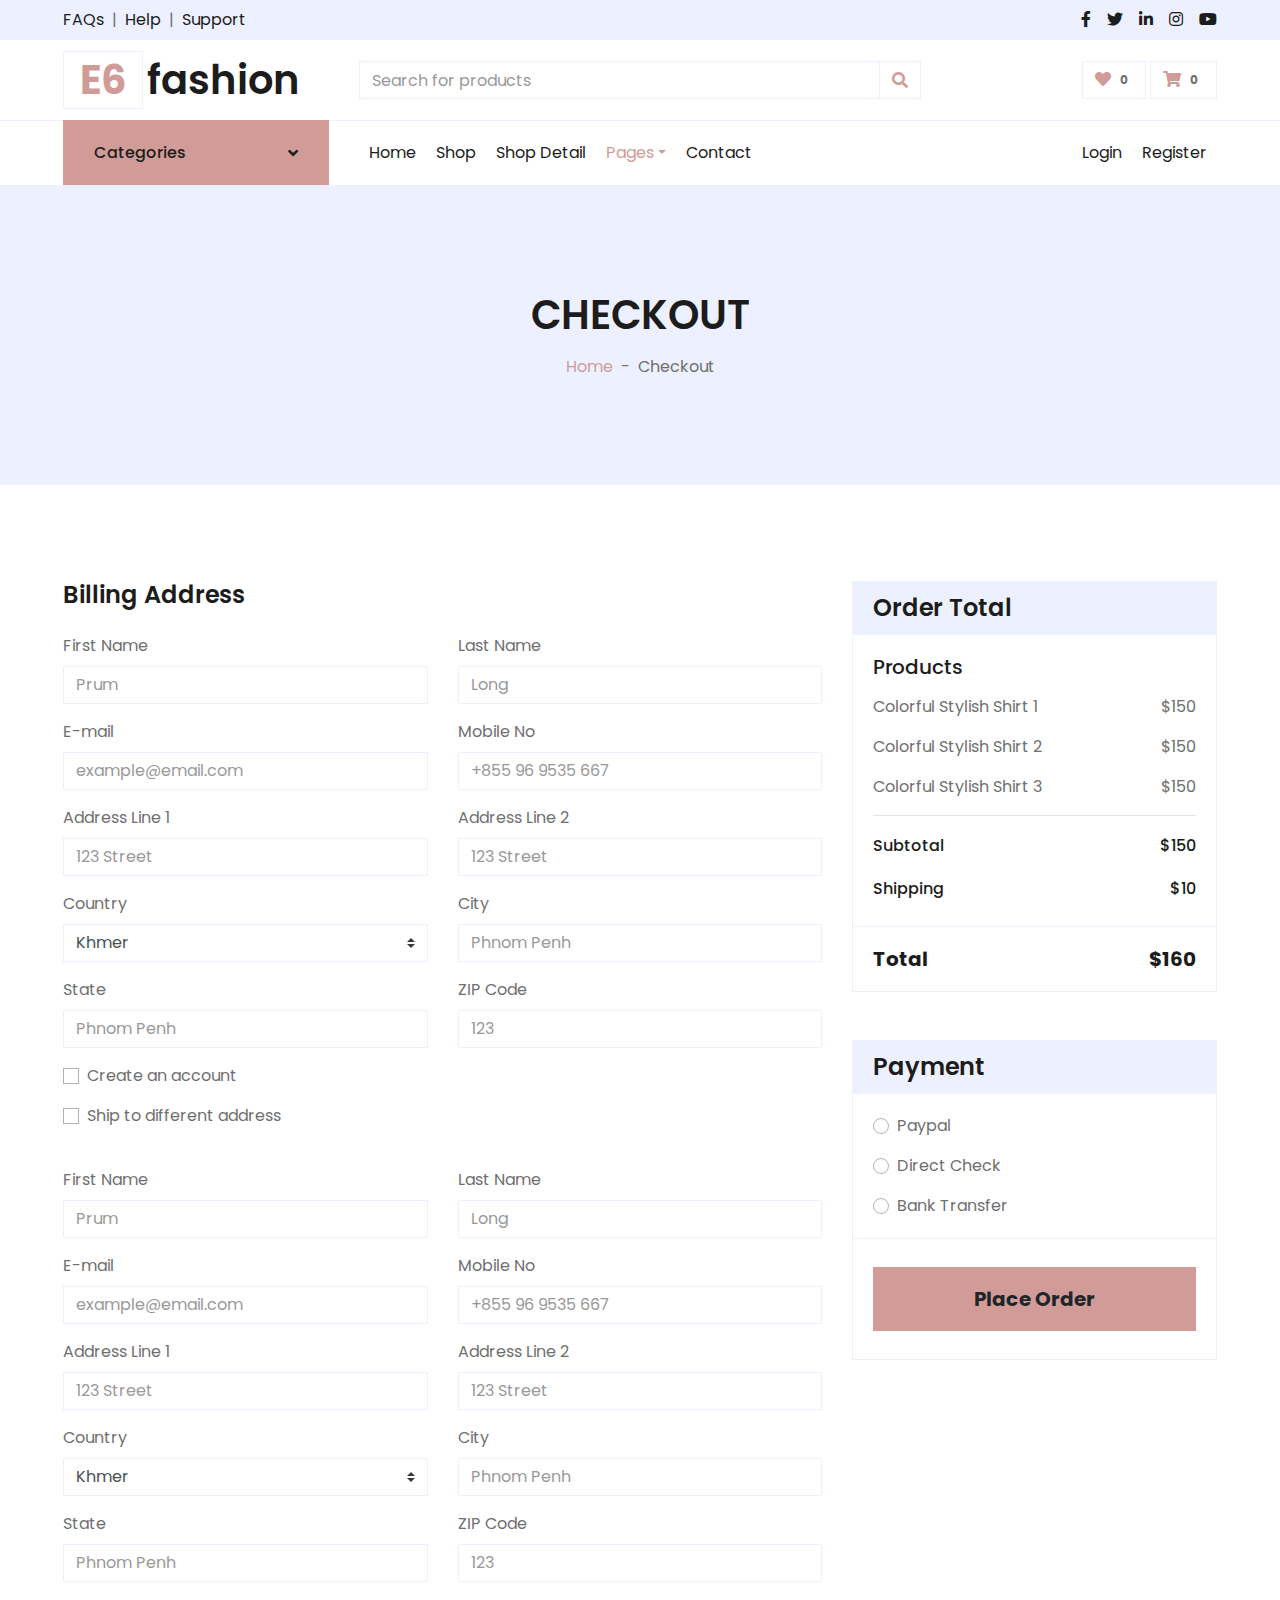
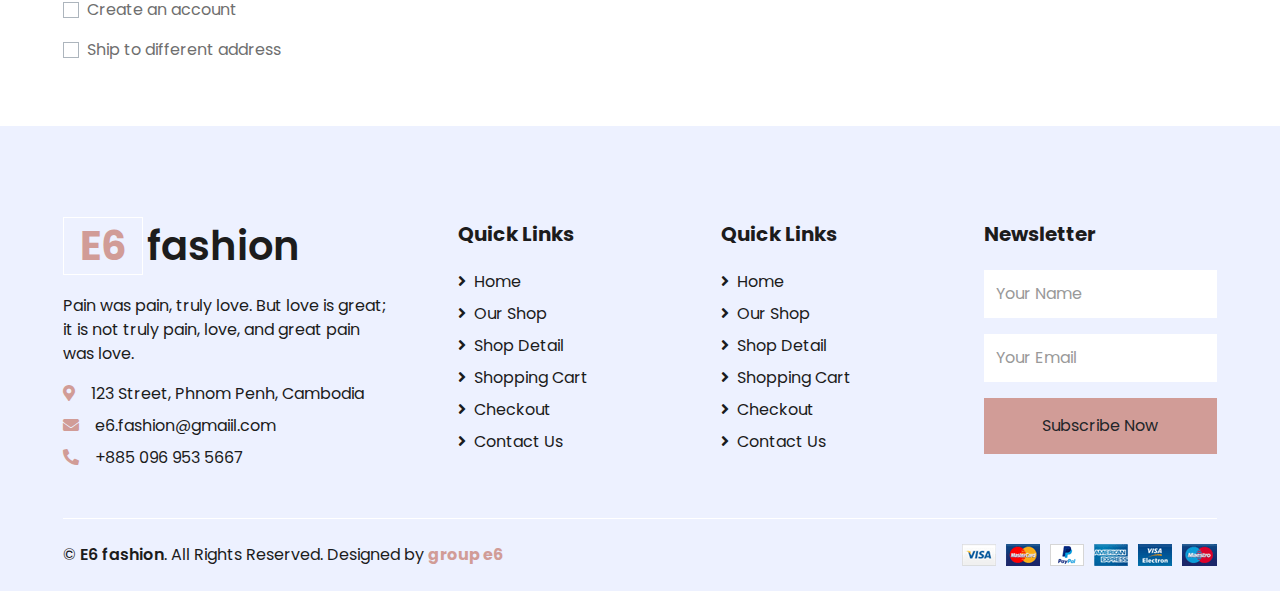
<file: E6fashion/checkout.html>
<!DOCTYPE html>
<html lang="en">

<head>
    <meta charset="utf-8">
    <title>E6 fashion</title>
    <meta content="width=device-width, initial-scale=1.0" name="viewport">
    <meta content="Free HTML Templates" name="keywords">
    <meta content="Free HTML Templates" name="description">

    <!-- Favicon -->
    <link href="img/favicon.ico" rel="icon">

    <!-- Google Web Fonts -->
    <link rel="preconnect" href="https://fonts.gstatic.com">
    <link href="https://fonts.googleapis.com/css2?family=Poppins:wght@100;200;300;400;500;600;700;800;900&display=swap" rel="stylesheet"> 

    <!-- Font Awesome -->
    <link href="https://cdnjs.cloudflare.com/ajax/libs/font-awesome/5.10.0/css/all.min.css" rel="stylesheet">

    <!-- Libraries Stylesheet -->
    <link href="lib/owlcarousel/assets/owl.carousel.min.css" rel="stylesheet">

    <!-- Customized Bootstrap Stylesheet -->
    <link href="css/style.css" rel="stylesheet">
</head>

<body>
    <!-- Topbar Start -->
    <div class="container-fluid">
        <div class="row bg-secondary py-2 px-xl-5">
            <div class="col-lg-6 d-none d-lg-block">
                <div class="d-inline-flex align-items-center">
                    <a class="text-dark" href="">FAQs</a>
                    <span class="text-muted px-2">|</span>
                    <a class="text-dark" href="">Help</a>
                    <span class="text-muted px-2">|</span>
                    <a class="text-dark" href="">Support</a>
                </div>
            </div>
            <div class="col-lg-6 text-center text-lg-right">
                <div class="d-inline-flex align-items-center">
                    <a class="text-dark px-2" href="">
                        <i class="fab fa-facebook-f"></i>
                    </a>
                    <a class="text-dark px-2" href="">
                        <i class="fab fa-twitter"></i>
                    </a>
                    <a class="text-dark px-2" href="">
                        <i class="fab fa-linkedin-in"></i>
                    </a>
                    <a class="text-dark px-2" href="">
                        <i class="fab fa-instagram"></i>
                    </a>
                    <a class="text-dark pl-2" href="">
                        <i class="fab fa-youtube"></i>
                    </a>
                </div>
            </div>
        </div>
        <div class="row align-items-center py-3 px-xl-5">
            <div class="col-lg-3 d-none d-lg-block">
                <a href="" class="text-decoration-none">
                    <h1 class="m-0 display-5 font-weight-semi-bold"><span class="text-primary font-weight-bold border px-3 mr-1">E6</span>fashion</h1>
                </a>
            </div>
            <div class="col-lg-6 col-6 text-left">
                <form action="">
                    <div class="input-group">
                        <input type="text" class="form-control" placeholder="Search for products">
                        <div class="input-group-append">
                            <span class="input-group-text bg-transparent text-primary">
                                <i class="fa fa-search"></i>
                            </span>
                        </div>
                    </div>
                </form>
            </div>
            <div class="col-lg-3 col-6 text-right">
                <a href="" class="btn border">
                    <i class="fas fa-heart text-primary"></i>
                    <span class="badge">0</span>
                </a>
                <a href="" class="btn border">
                    <i class="fas fa-shopping-cart text-primary"></i>
                    <span class="badge">0</span>
                </a>
            </div>
        </div>
    </div>
    <!-- Topbar End -->


    <!-- Navbar Start -->
    <div class="container-fluid">
        <div class="row border-top px-xl-5">
            <div class="col-lg-3 d-none d-lg-block">
                <a class="btn shadow-none d-flex align-items-center justify-content-between bg-primary text-white w-100" data-toggle="collapse" href="#navbar-vertical" style="height: 65px; margin-top: -1px; padding: 0 30px;">
                    <h6 class="m-0">Categories</h6>
                    <i class="fa fa-angle-down text-dark"></i>
                </a>
                <nav class="collapse position-absolute navbar navbar-vertical navbar-light align-items-start p-0 border border-top-0 border-bottom-0 bg-light" id="navbar-vertical" style="width: calc(100% - 30px); z-index: 1;">
                    <div class="navbar-nav w-100 overflow-hidden" style="height: 410px">
                        <div class="nav-item dropdown">
                            <a href="#" class="nav-link" data-toggle="dropdown">Dresses <i class="fa fa-angle-down float-right mt-1"></i></a>
                            <div class="dropdown-menu position-absolute bg-secondary border-0 rounded-0 w-100 m-0">
                                <a href="" class="dropdown-item">Men's Dresses</a>
                                <a href="" class="dropdown-item">Women's Dresses</a>
                                <a href="" class="dropdown-item">Baby's Dresses</a>
                            </div>
                        </div>
                        <a href="" class="nav-item nav-link">Shirts</a>
                        <a href="" class="nav-item nav-link">Jeans</a>
                        <a href="" class="nav-item nav-link">Swimwear</a>
                        <a href="" class="nav-item nav-link">Sleepwear</a>
                        <a href="" class="nav-item nav-link">Sportswear</a>
                        <a href="" class="nav-item nav-link">Jumpsuits</a>
                        <a href="" class="nav-item nav-link">Blazers</a>
                        <a href="" class="nav-item nav-link">Jackets</a>
                        <a href="" class="nav-item nav-link">Shoes</a>
                    </div>
                </nav>
            </div>
            <div class="col-lg-9">
                <nav class="navbar navbar-expand-lg bg-light navbar-light py-3 py-lg-0 px-0">
                    <a href="" class="text-decoration-none d-block d-lg-none">
                        <h1 class="m-0 display-5 font-weight-semi-bold"><span class="text-primary font-weight-bold border px-3 mr-1">E</span>Shopper</h1>
                    </a>
                    <button type="button" class="navbar-toggler" data-toggle="collapse" data-target="#navbarCollapse">
                        <span class="navbar-toggler-icon"></span>
                    </button>
                    <div class="collapse navbar-collapse justify-content-between" id="navbarCollapse">
                        <div class="navbar-nav mr-auto py-0">
                            <a href="index.html" class="nav-item nav-link">Home</a>
                            <a href="shop.html" class="nav-item nav-link">Shop</a>
                            <a href="detail.html" class="nav-item nav-link">Shop Detail</a>
                            <div class="nav-item dropdown">
                                <a href="#" class="nav-link dropdown-toggle active" data-toggle="dropdown">Pages</a>
                                <div class="dropdown-menu rounded-0 m-0">
                                    <a href="cart.html" class="dropdown-item">Shopping Cart</a>
                                    <a href="checkout.html" class="dropdown-item">Checkout</a>
                                </div>
                            </div>
                            <a href="contact.html" class="nav-item nav-link">Contact</a>
                        </div>
                        <div class="navbar-nav ml-auto py-0">
                            <a href="" class="nav-item nav-link">Login</a>
                            <a href="" class="nav-item nav-link">Register</a>
                        </div>
                    </div>
                </nav>
            </div>
        </div>
    </div>
    <!-- Navbar End -->


    <!-- Page Header Start -->
    <div class="container-fluid bg-secondary mb-5">
        <div class="d-flex flex-column align-items-center justify-content-center" style="min-height: 300px">
            <h1 class="font-weight-semi-bold text-uppercase mb-3">Checkout</h1>
            <div class="d-inline-flex">
                <p class="m-0"><a href="">Home</a></p>
                <p class="m-0 px-2">-</p>
                <p class="m-0">Checkout</p>
            </div>
        </div>
    </div>
    <!-- Page Header End -->


    <!-- Checkout Start -->
    <div class="container-fluid pt-5">
        <div class="row px-xl-5">
            <div class="col-lg-8">
                <div class="mb-4">
                    <h4 class="font-weight-semi-bold mb-4">Billing Address</h4>
                    <div class="row">
                        <div class="col-md-6 form-group">
                            <label>First Name</label>
                            <input class="form-control" type="text" placeholder="Prum">
                        </div>
                        <div class="col-md-6 form-group">
                            <label>Last Name</label>
                            <input class="form-control" type="text" placeholder="Long">
                        </div>
                        <div class="col-md-6 form-group">
                            <label>E-mail</label>
                            <input class="form-control" type="text" placeholder="example@email.com">
                        </div>
                        <div class="col-md-6 form-group">
                            <label>Mobile No</label>
                            <input class="form-control" type="text" placeholder="+855 96 9535 667">
                        </div>
                        <div class="col-md-6 form-group">
                            <label>Address Line 1</label>
                            <input class="form-control" type="text" placeholder="123 Street">
                        </div>
                        <div class="col-md-6 form-group">
                            <label>Address Line 2</label>
                            <input class="form-control" type="text" placeholder="123 Street">
                        </div>
                        <div class="col-md-6 form-group">
                            <label>Country</label>
                            <select class="custom-select">
                                <option selected>Khmer</option>
                                <option>United States</option>
                            </select>
                        </div>
                        <div class="col-md-6 form-group">
                            <label>City</label>
                            <input class="form-control" type="text" placeholder="Phnom Penh">
                        </div>
                        <div class="col-md-6 form-group">
                            <label>State</label>
                            <input class="form-control" type="text" placeholder="Phnom Penh">
                        </div>
                        <div class="col-md-6 form-group">
                            <label>ZIP Code</label>
                            <input class="form-control" type="text" placeholder="123">
                        </div>
                        <div class="col-md-12 form-group">
                            <div class="custom-control custom-checkbox">
                                <input type="checkbox" class="custom-control-input" id="newaccount">
                                <label class="custom-control-label" for="newaccount">Create an account</label>
                            </div>
                        </div>
                        <div class="col-md-12 form-group">
                            <div class="custom-control custom-checkbox">
                                <input type="checkbox" class="custom-control-input" id="shipto">
                                <label class="custom-control-label" for="shipto"  data-toggle="collapse" data-target="#shipping-address">Ship to different address</label>
                            </div>
                        </div>
                    </div>
                </div>
                <div class="row">
                        <div class="col-md-6 form-group">
                            <label>First Name</label>
                            <input class="form-control" type="text" placeholder="Prum">
                        </div>
                        <div class="col-md-6 form-group">
                            <label>Last Name</label>
                            <input class="form-control" type="text" placeholder="Long">
                        </div>
                        <div class="col-md-6 form-group">
                            <label>E-mail</label>
                            <input class="form-control" type="text" placeholder="example@email.com">
                        </div>
                        <div class="col-md-6 form-group">
                            <label>Mobile No</label>
                            <input class="form-control" type="text" placeholder="+855 96 9535 667">
                        </div>
                        <div class="col-md-6 form-group">
                            <label>Address Line 1</label>
                            <input class="form-control" type="text" placeholder="123 Street">
                        </div>
                        <div class="col-md-6 form-group">
                            <label>Address Line 2</label>
                            <input class="form-control" type="text" placeholder="123 Street">
                        </div>
                        <div class="col-md-6 form-group">
                            <label>Country</label>
                            <select class="custom-select">
                                <option selected>Khmer</option>
                                <option>United States</option>
                            </select>
                        </div>
                        <div class="col-md-6 form-group">
                            <label>City</label>
                            <input class="form-control" type="text" placeholder="Phnom Penh">
                        </div>
                        <div class="col-md-6 form-group">
                            <label>State</label>
                            <input class="form-control" type="text" placeholder="Phnom Penh">
                        </div>
                        <div class="col-md-6 form-group">
                            <label>ZIP Code</label>
                            <input class="form-control" type="text" placeholder="123">
                        </div>
                        <div class="col-md-12 form-group">
                            <div class="custom-control custom-checkbox">
                                <input type="checkbox" class="custom-control-input" id="newaccount">
                                <label class="custom-control-label" for="newaccount">Create an account</label>
                            </div>
                        </div>
                        <div class="col-md-12 form-group">
                            <div class="custom-control custom-checkbox">
                                <input type="checkbox" class="custom-control-input" id="shipto">
                                <label class="custom-control-label" for="shipto"  data-toggle="collapse" data-target="#shipping-address">Ship to different address</label>
                            </div>
                        </div>
                    </div>
                </div>
            <div class="col-lg-4">
                <div class="card border-secondary mb-5">
                    <div class="card-header bg-secondary border-0">
                        <h4 class="font-weight-semi-bold m-0">Order Total</h4>
                    </div>
                    <div class="card-body">
                        <h5 class="font-weight-medium mb-3">Products</h5>
                        <div class="d-flex justify-content-between">
                            <p>Colorful Stylish Shirt 1</p>
                            <p>$150</p>
                        </div>
                        <div class="d-flex justify-content-between">
                            <p>Colorful Stylish Shirt 2</p>
                            <p>$150</p>
                        </div>
                        <div class="d-flex justify-content-between">
                            <p>Colorful Stylish Shirt 3</p>
                            <p>$150</p>
                        </div>
                        <hr class="mt-0">
                        <div class="d-flex justify-content-between mb-3 pt-1">
                            <h6 class="font-weight-medium">Subtotal</h6>
                            <h6 class="font-weight-medium">$150</h6>
                        </div>
                        <div class="d-flex justify-content-between">
                            <h6 class="font-weight-medium">Shipping</h6>
                            <h6 class="font-weight-medium">$10</h6>
                        </div>
                    </div>
                    <div class="card-footer border-secondary bg-transparent">
                        <div class="d-flex justify-content-between mt-2">
                            <h5 class="font-weight-bold">Total</h5>
                            <h5 class="font-weight-bold">$160</h5>
                        </div>
                    </div>
                </div>
                <div class="card border-secondary mb-5">
                    <div class="card-header bg-secondary border-0">
                        <h4 class="font-weight-semi-bold m-0">Payment</h4>
                    </div>
                    <div class="card-body">
                        <div class="form-group">
                            <div class="custom-control custom-radio">
                                <input type="radio" class="custom-control-input" name="payment" id="paypal">
                                <label class="custom-control-label" for="paypal">Paypal</label>
                            </div>
                        </div>
                        <div class="form-group">
                            <div class="custom-control custom-radio">
                                <input type="radio" class="custom-control-input" name="payment" id="directcheck">
                                <label class="custom-control-label" for="directcheck">Direct Check</label>
                            </div>
                        </div>
                        <div class="">
                            <div class="custom-control custom-radio">
                                <input type="radio" class="custom-control-input" name="payment" id="banktransfer">
                                <label class="custom-control-label" for="banktransfer">Bank Transfer</label>
                            </div>
                        </div>
                    </div>
                    <div class="card-footer border-secondary bg-transparent">
                        <button class="btn btn-lg btn-block btn-primary font-weight-bold my-3 py-3">Place Order</button>
                    </div>
                </div>
            </div>
        </div>
    </div>
    <!-- Checkout End -->


    <!-- Footer Start -->
    <div class="container-fluid bg-secondary text-dark mt-5 pt-5">
        <div class="row px-xl-5 pt-5">
            <div class="col-lg-4 col-md-12 mb-5 pr-3 pr-xl-5">
                <a href="" class="text-decoration-none">
                    <h1 class="mb-4 display-5 font-weight-semi-bold"><span class="text-primary font-weight-bold border border-white px-3 mr-1">E6</span>fashion</h1>
                </a>
                <p>Pain was pain, truly love. But love is great; it is not truly pain, love, and great pain was love.</p>
                <p class="mb-2"><i class="fa fa-map-marker-alt text-primary mr-3"></i>123 Street, Phnom Penh, Cambodia</p>
                <p class="mb-2"><i class="fa fa-envelope text-primary mr-3"></i>e6.fashion@gmaiil.com</p>
                <p class="mb-0"><i class="fa fa-phone-alt text-primary mr-3"></i>+885 096 953 5667</p>
            </div>
            <div class="col-lg-8 col-md-12">
                <div class="row">
                    <div class="col-md-4 mb-5">
                        <h5 class="font-weight-bold text-dark mb-4">Quick Links</h5>
                        <div class="d-flex flex-column justify-content-start">
                            <a class="text-dark mb-2" href="index.html"><i class="fa fa-angle-right mr-2"></i>Home</a>
                            <a class="text-dark mb-2" href="shop.html"><i class="fa fa-angle-right mr-2"></i>Our Shop</a>
                            <a class="text-dark mb-2" href="detail.html"><i class="fa fa-angle-right mr-2"></i>Shop Detail</a>
                            <a class="text-dark mb-2" href="cart.html"><i class="fa fa-angle-right mr-2"></i>Shopping Cart</a>
                            <a class="text-dark mb-2" href="checkout.html"><i class="fa fa-angle-right mr-2"></i>Checkout</a>
                            <a class="text-dark" href="contact.html"><i class="fa fa-angle-right mr-2"></i>Contact Us</a>
                        </div>
                    </div>
                    <div class="col-md-4 mb-5">
                        <h5 class="font-weight-bold text-dark mb-4">Quick Links</h5>
                        <div class="d-flex flex-column justify-content-start">
                            <a class="text-dark mb-2" href="index.html"><i class="fa fa-angle-right mr-2"></i>Home</a>
                            <a class="text-dark mb-2" href="shop.html"><i class="fa fa-angle-right mr-2"></i>Our Shop</a>
                            <a class="text-dark mb-2" href="detail.html"><i class="fa fa-angle-right mr-2"></i>Shop Detail</a>
                            <a class="text-dark mb-2" href="cart.html"><i class="fa fa-angle-right mr-2"></i>Shopping Cart</a>
                            <a class="text-dark mb-2" href="checkout.html"><i class="fa fa-angle-right mr-2"></i>Checkout</a>
                            <a class="text-dark" href="contact.html"><i class="fa fa-angle-right mr-2"></i>Contact Us</a>
                        </div>
                    </div>
                    <div class="col-md-4 mb-5">
                        <h5 class="font-weight-bold text-dark mb-4">Newsletter</h5>
                        <form action="">
                            <div class="form-group">
                                <input type="text" class="form-control border-0 py-4" placeholder="Your Name" required="required" />
                            </div>
                            <div class="form-group">
                                <input type="email" class="form-control border-0 py-4" placeholder="Your Email"
                                    required="required" />
                            </div>
                            <div>
                                <button class="btn btn-primary btn-block border-0 py-3" type="submit">Subscribe Now</button>
                            </div>
                        </form>
                    </div>
                </div>
            </div>
        </div>
        <div class="row border-top border-light mx-xl-5 py-4">
            <div class="col-md-6 px-xl-0">
                <p class="mb-md-0 text-center text-md-left text-dark">
                    <!-- &copy; <a class="text-dark font-weight-semi-bold" href="#">Your Site Name</a>. All Rights Reserved. Designed
                    by
                    <a class="text-dark font-weight-semi-bold" href="https://htmlcodex.com">HTML Codex</a>
                    <a class="text-dark font-weight-semi-bold" href="#"><br></a>& Customized by  -->
                    &copy; <a class="text-dark font-weight-semi-bold" href="#">E6 fashion</a>. All Rights Reserved. Designed
                    by
                    <a href="#" style="font-weight: bold;">group e6</a>
                </p>
            </div>
            <div class="col-md-6 px-xl-0 text-center text-md-right">
                <img class="img-fluid" src="img/payments.png" alt="">
            </div>
        </div>
    </div>
    <!-- Footer End -->


    <!-- Back to Top -->
    <a href="#" class="btn btn-primary back-to-top"><i class="fa fa-angle-double-up"></i></a>


    <!-- JavaScript Libraries -->
    <script src="https://code.jquery.com/jquery-3.4.1.min.js"></script>
    <script src="https://stackpath.bootstrapcdn.com/bootstrap/4.4.1/js/bootstrap.bundle.min.js"></script>
    <script src="lib/easing/easing.min.js"></script>
    <script src="lib/owlcarousel/owl.carousel.min.js"></script>

    <!-- Contact Javascript File -->
    <script src="mail/jqBootstrapValidation.min.js"></script>
    <script src="mail/contact.js"></script>

    <!-- Template Javascript -->
    <script src="js/main.js"></script>
</body>

</html>
</file>
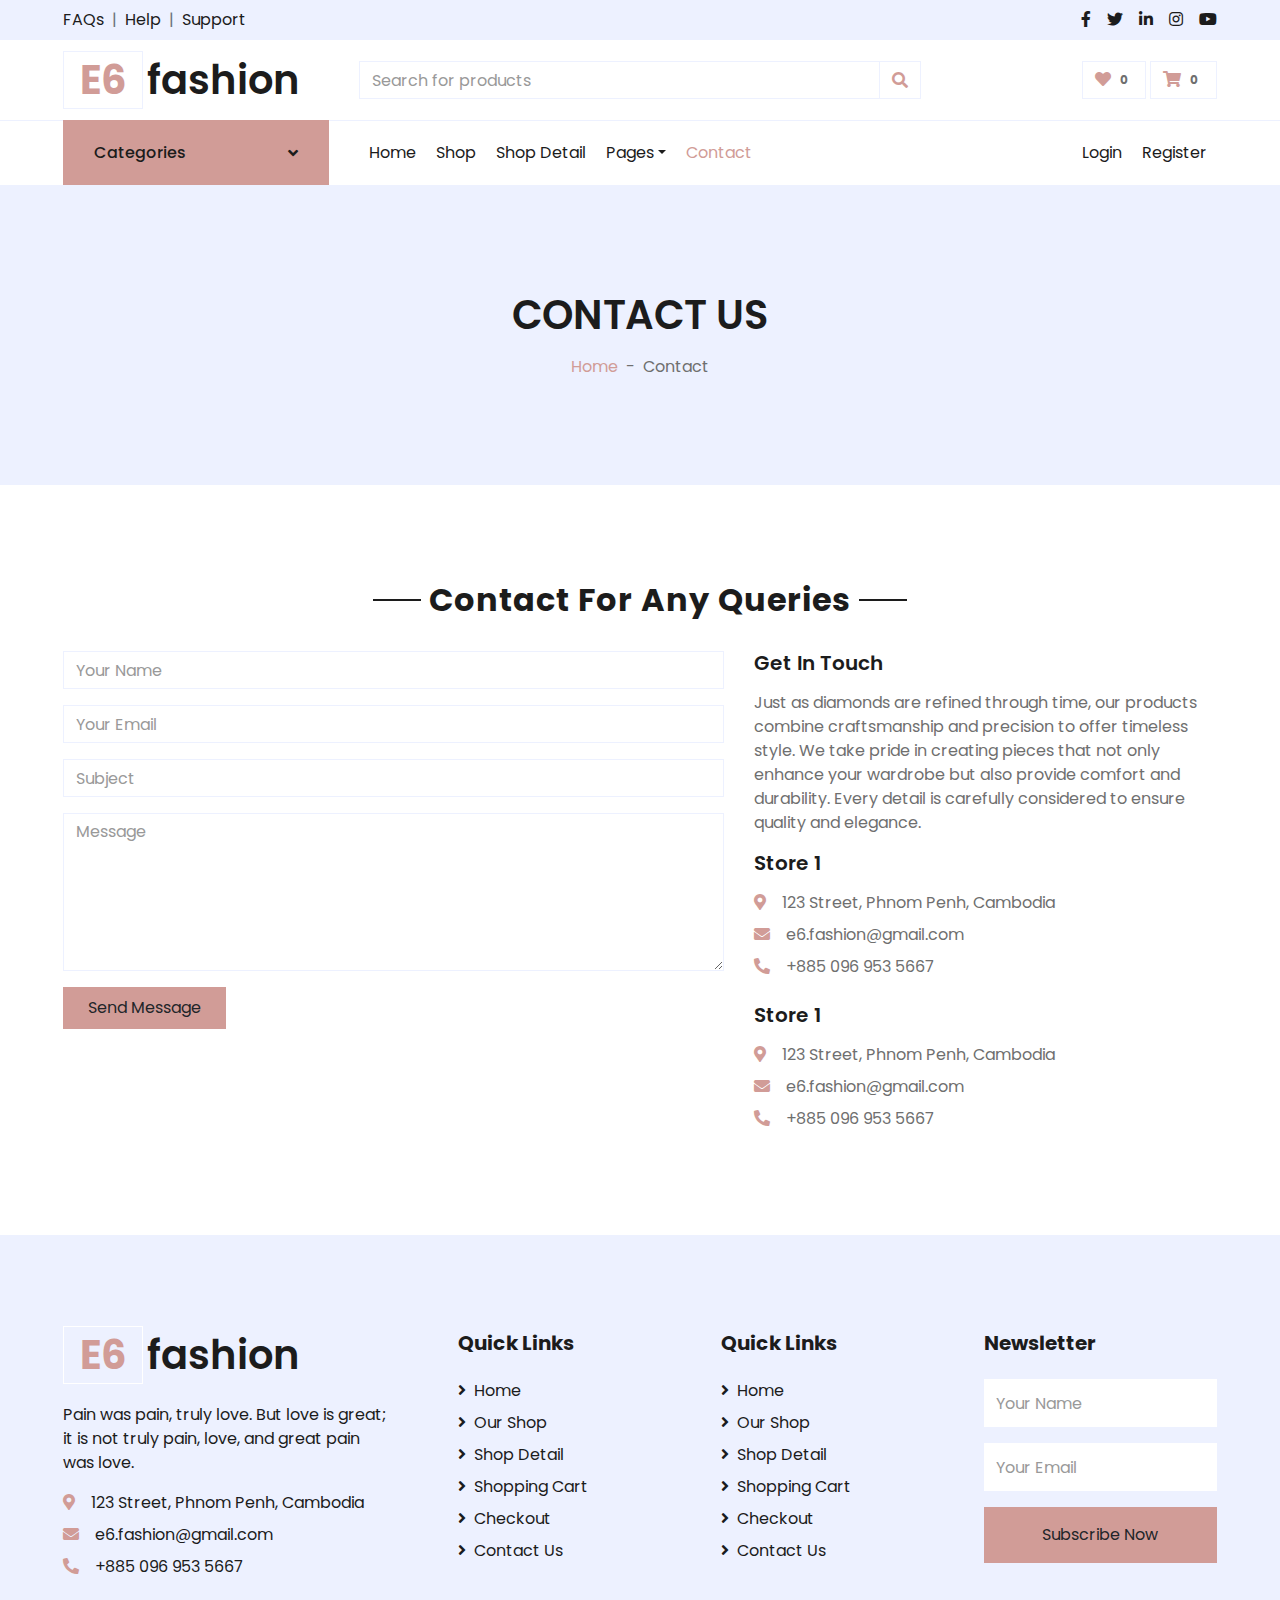
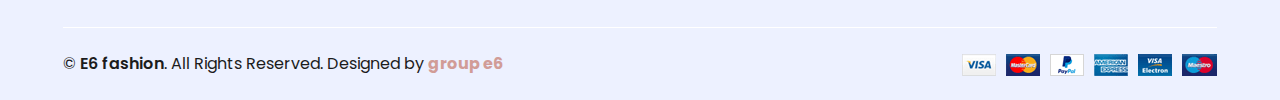
<file: E6fashion/contact.html>
<!DOCTYPE html>
<html lang="en">

<head>
    <meta charset="utf-8">
    <title>E6 fashion</title>
    <meta content="width=device-width, initial-scale=1.0" name="viewport">
    <meta content="Free HTML Templates" name="keywords">
    <meta content="Free HTML Templates" name="description">

    <!-- Favicon -->
    <link href="img/favicon.ico" rel="icon">

    <!-- Google Web Fonts -->
    <link rel="preconnect" href="https://fonts.gstatic.com">
    <link href="https://fonts.googleapis.com/css2?family=Poppins:wght@100;200;300;400;500;600;700;800;900&display=swap" rel="stylesheet"> 

    <!-- Font Awesome -->
    <link href="https://cdnjs.cloudflare.com/ajax/libs/font-awesome/5.10.0/css/all.min.css" rel="stylesheet">

    <!-- Libraries Stylesheet -->
    <link href="lib/owlcarousel/assets/owl.carousel.min.css" rel="stylesheet">

    <!-- Customized Bootstrap Stylesheet -->
    <link href="css/style.css" rel="stylesheet">
</head>

<body>
    <!-- Topbar Start -->
    <div class="container-fluid">
        <div class="row bg-secondary py-2 px-xl-5">
            <div class="col-lg-6 d-none d-lg-block">
                <div class="d-inline-flex align-items-center">
                    <a class="text-dark" href="">FAQs</a>
                    <span class="text-muted px-2">|</span>
                    <a class="text-dark" href="">Help</a>
                    <span class="text-muted px-2">|</span>
                    <a class="text-dark" href="">Support</a>
                </div>
            </div>
            <div class="col-lg-6 text-center text-lg-right">
                <div class="d-inline-flex align-items-center">
                    <a class="text-dark px-2" href="">
                        <i class="fab fa-facebook-f"></i>
                    </a>
                    <a class="text-dark px-2" href="">
                        <i class="fab fa-twitter"></i>
                    </a>
                    <a class="text-dark px-2" href="">
                        <i class="fab fa-linkedin-in"></i>
                    </a>
                    <a class="text-dark px-2" href="">
                        <i class="fab fa-instagram"></i>
                    </a>
                    <a class="text-dark pl-2" href="">
                        <i class="fab fa-youtube"></i>
                    </a>
                </div>
            </div>
        </div>
        <div class="row align-items-center py-3 px-xl-5">
            <div class="col-lg-3 d-none d-lg-block">
                <a href="" class="text-decoration-none">
                    <h1 class="m-0 display-5 font-weight-semi-bold"><span class="text-primary font-weight-bold border px-3 mr-1">E6</span>fashion</h1>
                </a>
            </div>
            <div class="col-lg-6 col-6 text-left">
                <form action="">
                    <div class="input-group">
                        <input type="text" class="form-control" placeholder="Search for products">
                        <div class="input-group-append">
                            <span class="input-group-text bg-transparent text-primary">
                                <i class="fa fa-search"></i>
                            </span>
                        </div>
                    </div>
                </form>
            </div>
            <div class="col-lg-3 col-6 text-right">
                <a href="" class="btn border">
                    <i class="fas fa-heart text-primary"></i>
                    <span class="badge">0</span>
                </a>
                <a href="" class="btn border">
                    <i class="fas fa-shopping-cart text-primary"></i>
                    <span class="badge">0</span>
                </a>
            </div>
        </div>
    </div>
    <!-- Topbar End -->


    <!-- Navbar Start -->
    <div class="container-fluid">
        <div class="row border-top px-xl-5">
            <div class="col-lg-3 d-none d-lg-block">
                <a class="btn shadow-none d-flex align-items-center justify-content-between bg-primary text-white w-100" data-toggle="collapse" href="#navbar-vertical" style="height: 65px; margin-top: -1px; padding: 0 30px;">
                    <h6 class="m-0">Categories</h6>
                    <i class="fa fa-angle-down text-dark"></i>
                </a>
                <nav class="collapse position-absolute navbar navbar-vertical navbar-light align-items-start p-0 border border-top-0 border-bottom-0 bg-light" id="navbar-vertical" style="width: calc(100% - 30px); z-index: 1;">
                    <div class="navbar-nav w-100 overflow-hidden" style="height: 410px">
                        <div class="nav-item dropdown">
                            <a href="#" class="nav-link" data-toggle="dropdown">Dresses <i class="fa fa-angle-down float-right mt-1"></i></a>
                            <div class="dropdown-menu position-absolute bg-secondary border-0 rounded-0 w-100 m-0">
                                <a href="" class="dropdown-item">Men's Dresses</a>
                                <a href="" class="dropdown-item">Women's Dresses</a>
                                <a href="" class="dropdown-item">Baby's Dresses</a>
                            </div>
                        </div>
                        <a href="" class="nav-item nav-link">Shirts</a>
                        <a href="" class="nav-item nav-link">Jeans</a>
                        <a href="" class="nav-item nav-link">Swimwear</a>
                        <a href="" class="nav-item nav-link">Sleepwear</a>
                        <a href="" class="nav-item nav-link">Sportswear</a>
                        <a href="" class="nav-item nav-link">Jumpsuits</a>
                        <a href="" class="nav-item nav-link">Blazers</a>
                        <a href="" class="nav-item nav-link">Jackets</a>
                        <a href="" class="nav-item nav-link">Shoes</a>
                    </div>
                </nav>
            </div>
            <div class="col-lg-9">
                <nav class="navbar navbar-expand-lg bg-light navbar-light py-3 py-lg-0 px-0">
                    <a href="" class="text-decoration-none d-block d-lg-none">
                        <h1 class="m-0 display-5 font-weight-semi-bold"><span class="text-primary font-weight-bold border px-3 mr-1">E</span>Shopper</h1>
                    </a>
                    <button type="button" class="navbar-toggler" data-toggle="collapse" data-target="#navbarCollapse">
                        <span class="navbar-toggler-icon"></span>
                    </button>
                    <div class="collapse navbar-collapse justify-content-between" id="navbarCollapse">
                        <div class="navbar-nav mr-auto py-0">
                            <a href="index.html" class="nav-item nav-link">Home</a>
                            <a href="shop.html" class="nav-item nav-link">Shop</a>
                            <a href="detail.html" class="nav-item nav-link">Shop Detail</a>
                            <div class="nav-item dropdown">
                                <a href="#" class="nav-link dropdown-toggle" data-toggle="dropdown">Pages</a>
                                <div class="dropdown-menu rounded-0 m-0">
                                    <a href="cart.html" class="dropdown-item">Shopping Cart</a>
                                    <a href="checkout.html" class="dropdown-item">Checkout</a>
                                </div>
                            </div>
                            <a href="contact.html" class="nav-item nav-link active">Contact</a>
                        </div>
                        <div class="navbar-nav ml-auto py-0">
                            <a href="" class="nav-item nav-link">Login</a>
                            <a href="" class="nav-item nav-link">Register</a>
                        </div>
                    </div>
                </nav>
            </div>
        </div>
    </div>
    <!-- Navbar End -->


    <!-- Page Header Start -->
    <div class="container-fluid bg-secondary mb-5">
        <div class="d-flex flex-column align-items-center justify-content-center" style="min-height: 300px">
            <h1 class="font-weight-semi-bold text-uppercase mb-3">Contact Us</h1>
            <div class="d-inline-flex">
                <p class="m-0"><a href="">Home</a></p>
                <p class="m-0 px-2">-</p>
                <p class="m-0">Contact</p>
            </div>
        </div>
    </div>
    <!-- Page Header End -->


    <!-- Contact Start -->
    <div class="container-fluid pt-5">
        <div class="text-center mb-4">
            <h2 class="section-title px-5"><span class="px-2">Contact For Any Queries</span></h2>
        </div>
        <div class="row px-xl-5">
            <div class="col-lg-7 mb-5">
                <div class="contact-form">
                    <div id="success"></div>
                    <form name="sentMessage" id="contactForm" novalidate="novalidate">
                        <div class="control-group">
                            <input type="text" class="form-control" id="name" placeholder="Your Name"
                                required="required" data-validation-required-message="Please enter your name" />
                            <p class="help-block text-danger"></p>
                        </div>
                        <div class="control-group">
                            <input type="email" class="form-control" id="email" placeholder="Your Email"
                                required="required" data-validation-required-message="Please enter your email" />
                            <p class="help-block text-danger"></p>
                        </div>
                        <div class="control-group">
                            <input type="text" class="form-control" id="subject" placeholder="Subject"
                                required="required" data-validation-required-message="Please enter a subject" />
                            <p class="help-block text-danger"></p>
                        </div>
                        <div class="control-group">
                            <textarea class="form-control" rows="6" id="message" placeholder="Message"
                                required="required"
                                data-validation-required-message="Please enter your message"></textarea>
                            <p class="help-block text-danger"></p>
                        </div>
                        <div>
                            <button class="btn btn-primary py-2 px-4" type="submit" id="sendMessageButton">Send
                                Message</button>
                        </div>
                    </form>
                </div>
            </div>
            <div class="col-lg-5 mb-5">
                <h5 class="font-weight-semi-bold mb-3">Get In Touch</h5>
                <p>Just as diamonds are refined through time, our products combine craftsmanship and precision to offer timeless style. We take pride in creating pieces that not only enhance your wardrobe but also provide comfort and durability. Every detail is carefully considered to ensure quality and elegance.</p>
                <div class="d-flex flex-column mb-3">
                    <h5 class="font-weight-semi-bold mb-3">Store 1</h5>
                    <p class="mb-2"><i class="fa fa-map-marker-alt text-primary mr-3"></i>123 Street, Phnom Penh, Cambodia</p>
                    <p class="mb-2"><i class="fa fa-envelope text-primary mr-3"></i>e6.fashion@gmail.com</p>
                    <p class="mb-2"><i class="fa fa-phone-alt text-primary mr-3"></i>+885 096 953 5667</p>
                </div>
                <div class="d-flex flex-column">
                    <h5 class="font-weight-semi-bold mb-3">Store 1</h5>
                    <p class="mb-2"><i class="fa fa-map-marker-alt text-primary mr-3"></i>123 Street, Phnom Penh, Cambodia</p>
                    <p class="mb-2"><i class="fa fa-envelope text-primary mr-3"></i>e6.fashion@gmail.com</p>
                    <p class="mb-2"><i class="fa fa-phone-alt text-primary mr-3"></i>+885 096 953 5667</p>
                </div>
            </div>
        </div>
    </div>
    <!-- Contact End -->


    <!-- Footer Start -->
    <div class="container-fluid bg-secondary text-dark mt-5 pt-5">
        <div class="row px-xl-5 pt-5">
            <div class="col-lg-4 col-md-12 mb-5 pr-3 pr-xl-5">
                <a href="" class="text-decoration-none">
                    <h1 class="mb-4 display-5 font-weight-semi-bold"><span class="text-primary font-weight-bold border border-white px-3 mr-1">E6</span>fashion</h1>
                </a>
                <p>Pain was pain, truly love. But love is great; it is not truly pain, love, and great pain was love.</p>
                <p class="mb-2"><i class="fa fa-map-marker-alt text-primary mr-3"></i>123 Street, Phnom Penh, Cambodia</p>
                <p class="mb-2"><i class="fa fa-envelope text-primary mr-3"></i>e6.fashion@gmail.com</p>
                <p class="mb-0"><i class="fa fa-phone-alt text-primary mr-3"></i>+885 096 953 5667</p>
            </div>
            <div class="col-lg-8 col-md-12">
                <div class="row">
                    <div class="col-md-4 mb-5">
                        <h5 class="font-weight-bold text-dark mb-4">Quick Links</h5>
                        <div class="d-flex flex-column justify-content-start">
                            <a class="text-dark mb-2" href="index.html"><i class="fa fa-angle-right mr-2"></i>Home</a>
                            <a class="text-dark mb-2" href="shop.html"><i class="fa fa-angle-right mr-2"></i>Our Shop</a>
                            <a class="text-dark mb-2" href="detail.html"><i class="fa fa-angle-right mr-2"></i>Shop Detail</a>
                            <a class="text-dark mb-2" href="cart.html"><i class="fa fa-angle-right mr-2"></i>Shopping Cart</a>
                            <a class="text-dark mb-2" href="checkout.html"><i class="fa fa-angle-right mr-2"></i>Checkout</a>
                            <a class="text-dark" href="contact.html"><i class="fa fa-angle-right mr-2"></i>Contact Us</a>
                        </div>
                    </div>
                    <div class="col-md-4 mb-5">
                        <h5 class="font-weight-bold text-dark mb-4">Quick Links</h5>
                        <div class="d-flex flex-column justify-content-start">
                            <a class="text-dark mb-2" href="index.html"><i class="fa fa-angle-right mr-2"></i>Home</a>
                            <a class="text-dark mb-2" href="shop.html"><i class="fa fa-angle-right mr-2"></i>Our Shop</a>
                            <a class="text-dark mb-2" href="detail.html"><i class="fa fa-angle-right mr-2"></i>Shop Detail</a>
                            <a class="text-dark mb-2" href="cart.html"><i class="fa fa-angle-right mr-2"></i>Shopping Cart</a>
                            <a class="text-dark mb-2" href="checkout.html"><i class="fa fa-angle-right mr-2"></i>Checkout</a>
                            <a class="text-dark" href="contact.html"><i class="fa fa-angle-right mr-2"></i>Contact Us</a>
                        </div>
                    </div>
                    <div class="col-md-4 mb-5">
                        <h5 class="font-weight-bold text-dark mb-4">Newsletter</h5>
                        <form action="">
                            <div class="form-group">
                                <input type="text" class="form-control border-0 py-4" placeholder="Your Name" required="required" />
                            </div>
                            <div class="form-group">
                                <input type="email" class="form-control border-0 py-4" placeholder="Your Email"
                                    required="required" />
                            </div>
                            <div>
                                <button class="btn btn-primary btn-block border-0 py-3" type="submit">Subscribe Now</button>
                            </div>
                        </form>
                    </div>
                </div>
            </div>
        </div>
        <div class="row border-top border-light mx-xl-5 py-4">
            <div class="col-md-6 px-xl-0">
                <p class="mb-md-0 text-center text-md-left text-dark">
                    <!-- &copy; <a class="text-dark font-weight-semi-bold" href="#">Your Site Name</a>. All Rights Reserved. Designed
                    by
                    <a class="text-dark font-weight-semi-bold" href="https://htmlcodex.com">HTML Codex</a>
                    <a class="text-dark font-weight-semi-bold" href="#"><br></a>& Customized by  -->
                    &copy; <a class="text-dark font-weight-semi-bold" href="#">E6 fashion</a>. All Rights Reserved. Designed
                    by
                    <a href="#" style="font-weight: bold;">group e6</a>
                </p>
            </div>
            <div class="col-md-6 px-xl-0 text-center text-md-right">
                <img class="img-fluid" src="img/payments.png" alt="">
            </div>
        </div>
    </div>
    <!-- Footer End -->


    <!-- Back to Top -->
    <a href="#" class="btn btn-primary back-to-top"><i class="fa fa-angle-double-up"></i></a>


    <!-- JavaScript Libraries -->
    <script src="https://code.jquery.com/jquery-3.4.1.min.js"></script>
    <script src="https://stackpath.bootstrapcdn.com/bootstrap/4.4.1/js/bootstrap.bundle.min.js"></script>
    <script src="lib/easing/easing.min.js"></script>
    <script src="lib/owlcarousel/owl.carousel.min.js"></script>

    <!-- Contact Javascript File -->
    <script src="mail/jqBootstrapValidation.min.js"></script>
    <script src="mail/contact.js"></script>

    <!-- Template Javascript -->
    <script src="js/main.js"></script>
</body>

</html>
</file>
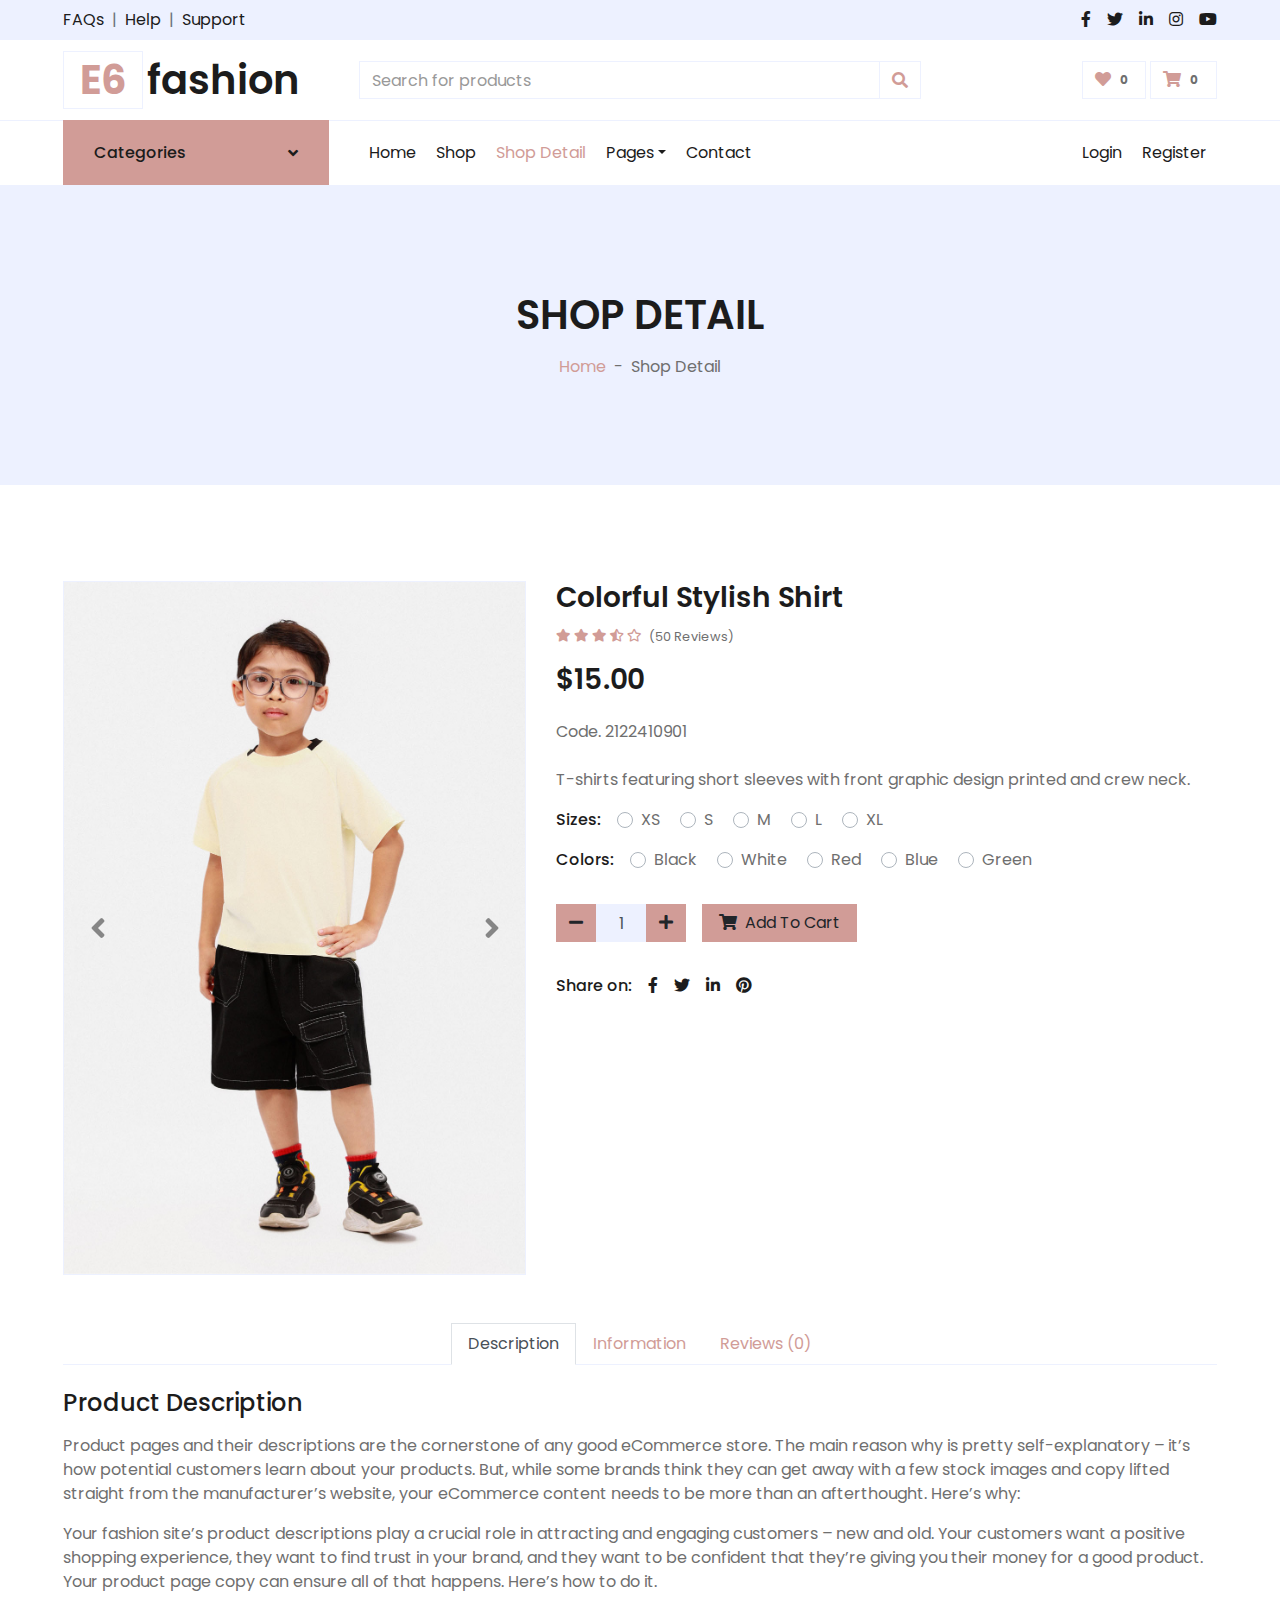
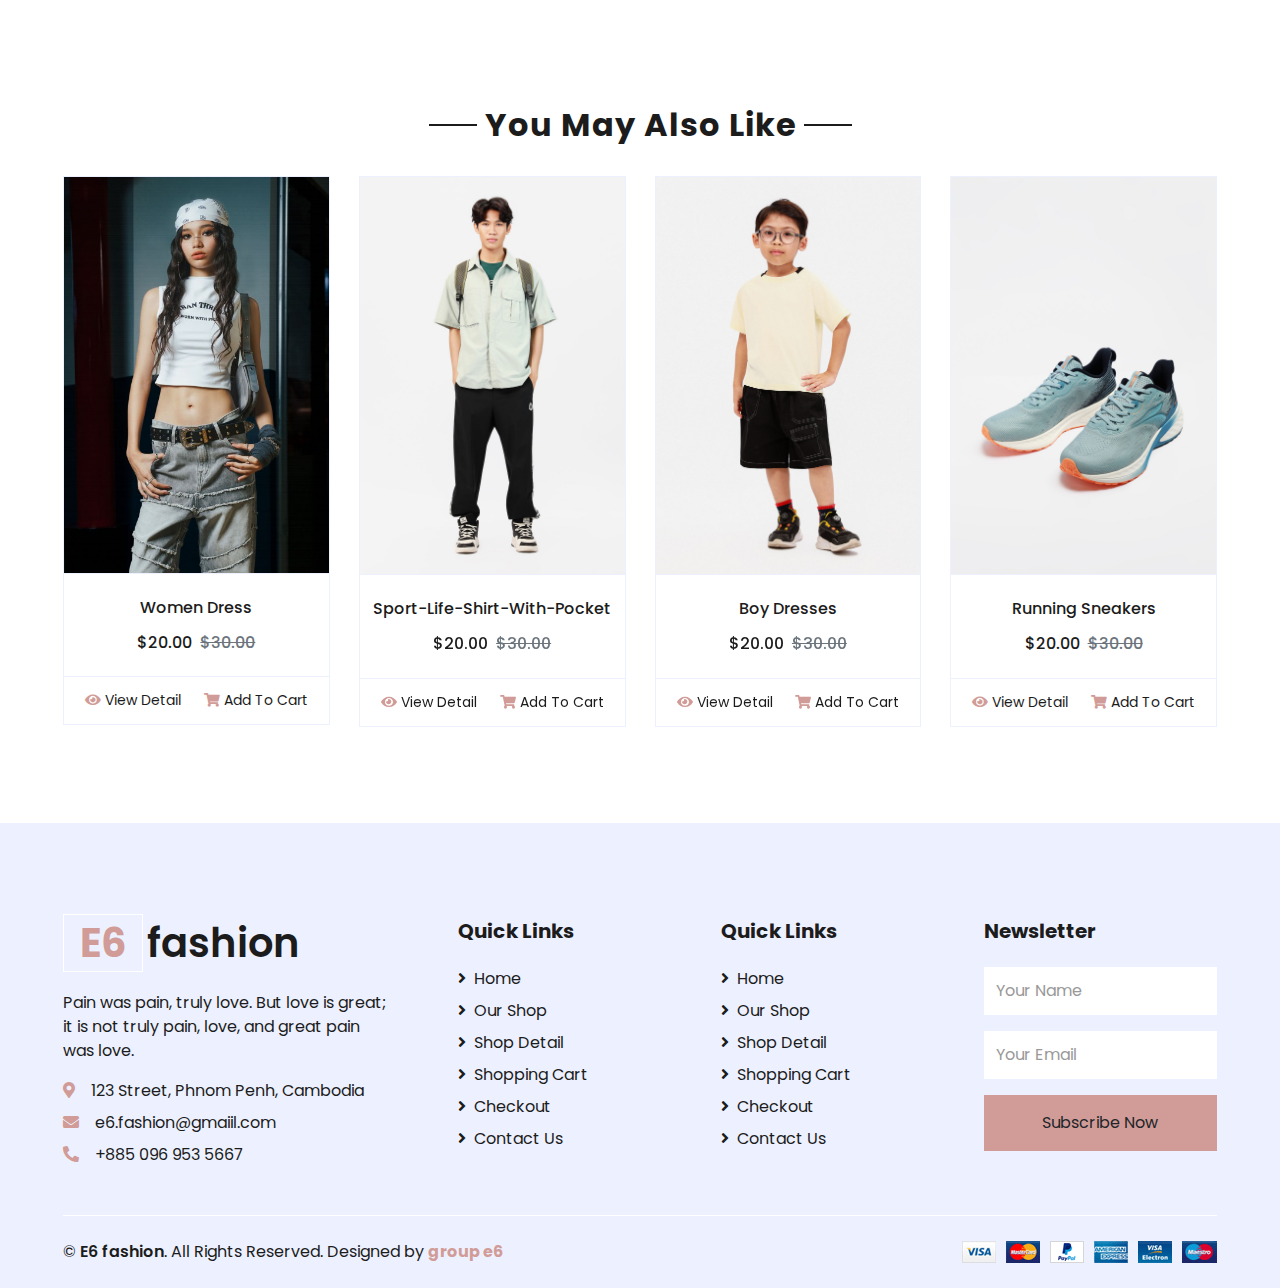
<file: E6fashion/detail.html>
<!DOCTYPE html>
<html lang="en">

<head>
    <meta charset="utf-8">
    <title>E6 fashion</title>
    <meta content="width=device-width, initial-scale=1.0" name="viewport">
    <meta content="Free HTML Templates" name="keywords">
    <meta content="Free HTML Templates" name="description">

    <!-- Favicon -->
    <link href="img/favicon.ico" rel="icon">

    <!-- Google Web Fonts -->
    <link rel="preconnect" href="https://fonts.gstatic.com">
    <link href="https://fonts.googleapis.com/css2?family=Poppins:wght@100;200;300;400;500;600;700;800;900&display=swap" rel="stylesheet"> 

    <!-- Font Awesome -->
    <link href="https://cdnjs.cloudflare.com/ajax/libs/font-awesome/5.10.0/css/all.min.css" rel="stylesheet">

    <!-- Libraries Stylesheet -->
    <link href="lib/owlcarousel/assets/owl.carousel.min.css" rel="stylesheet">

    <!-- Customized Bootstrap Stylesheet -->
    <link href="css/style.css" rel="stylesheet">
</head>

<body>
    <!-- Topbar Start -->
    <div class="container-fluid">
        <div class="row bg-secondary py-2 px-xl-5">
            <div class="col-lg-6 d-none d-lg-block">
                <div class="d-inline-flex align-items-center">
                    <a class="text-dark" href="">FAQs</a>
                    <span class="text-muted px-2">|</span>
                    <a class="text-dark" href="">Help</a>
                    <span class="text-muted px-2">|</span>
                    <a class="text-dark" href="">Support</a>
                </div>
            </div>
            <div class="col-lg-6 text-center text-lg-right">
                <div class="d-inline-flex align-items-center">
                    <a class="text-dark px-2" href="">
                        <i class="fab fa-facebook-f"></i>
                    </a>
                    <a class="text-dark px-2" href="">
                        <i class="fab fa-twitter"></i>
                    </a>
                    <a class="text-dark px-2" href="">
                        <i class="fab fa-linkedin-in"></i>
                    </a>
                    <a class="text-dark px-2" href="">
                        <i class="fab fa-instagram"></i>
                    </a>
                    <a class="text-dark pl-2" href="">
                        <i class="fab fa-youtube"></i>
                    </a>
                </div>
            </div>
        </div>
        <div class="row align-items-center py-3 px-xl-5">
            <div class="col-lg-3 d-none d-lg-block">
                <a href="" class="text-decoration-none">
                    <h1 class="m-0 display-5 font-weight-semi-bold"><span class="text-primary font-weight-bold border px-3 mr-1">E6</span>fashion</h1>
                </a>
            </div>
            <div class="col-lg-6 col-6 text-left">
                <form action="">
                    <div class="input-group">
                        <input type="text" class="form-control" placeholder="Search for products">
                        <div class="input-group-append">
                            <span class="input-group-text bg-transparent text-primary">
                                <i class="fa fa-search"></i>
                            </span>
                        </div>
                    </div>
                </form>
            </div>
            <div class="col-lg-3 col-6 text-right">
                <a href="" class="btn border">
                    <i class="fas fa-heart text-primary"></i>
                    <span class="badge">0</span>
                </a>
                <a href="" class="btn border">
                    <i class="fas fa-shopping-cart text-primary"></i>
                    <span class="badge">0</span>
                </a>
            </div>
        </div>
    </div>
    <!-- Topbar End -->


    <!-- Navbar Start -->
    <div class="container-fluid">
        <div class="row border-top px-xl-5">
            <div class="col-lg-3 d-none d-lg-block">
                <a class="btn shadow-none d-flex align-items-center justify-content-between bg-primary text-white w-100" data-toggle="collapse" href="#navbar-vertical" style="height: 65px; margin-top: -1px; padding: 0 30px;">
                    <h6 class="m-0">Categories</h6>
                    <i class="fa fa-angle-down text-dark"></i>
                </a>
                <nav class="collapse position-absolute navbar navbar-vertical navbar-light align-items-start p-0 border border-top-0 border-bottom-0 bg-light" id="navbar-vertical" style="width: calc(100% - 30px); z-index: 1;">
                    <div class="navbar-nav w-100 overflow-hidden" style="height: 410px">
                        <div class="nav-item dropdown">
                            <a href="#" class="nav-link" data-toggle="dropdown">Dresses <i class="fa fa-angle-down float-right mt-1"></i></a>
                            <div class="dropdown-menu position-absolute bg-secondary border-0 rounded-0 w-100 m-0">
                                <a href="" class="dropdown-item">Men's Dresses</a>
                                <a href="" class="dropdown-item">Women's Dresses</a>
                                <a href="" class="dropdown-item">Baby's Dresses</a>
                            </div>
                        </div>
                        <a href="" class="nav-item nav-link">Shirts</a>
                        <a href="" class="nav-item nav-link">Jeans</a>
                        <a href="" class="nav-item nav-link">Swimwear</a>
                        <a href="" class="nav-item nav-link">Sleepwear</a>
                        <a href="" class="nav-item nav-link">Sportswear</a>
                        <a href="" class="nav-item nav-link">Jumpsuits</a>
                        <a href="" class="nav-item nav-link">Blazers</a>
                        <a href="" class="nav-item nav-link">Jackets</a>
                        <a href="" class="nav-item nav-link">Shoes</a>
                    </div>
                </nav>
            </div>
            <div class="col-lg-9">
                <nav class="navbar navbar-expand-lg bg-light navbar-light py-3 py-lg-0 px-0">
                    <a href="" class="text-decoration-none d-block d-lg-none">
                        <h1 class="m-0 display-5 font-weight-semi-bold"><span class="text-primary font-weight-bold border px-3 mr-1">E</span>Shopper</h1>
                    </a>
                    <button type="button" class="navbar-toggler" data-toggle="collapse" data-target="#navbarCollapse">
                        <span class="navbar-toggler-icon"></span>
                    </button>
                    <div class="collapse navbar-collapse justify-content-between" id="navbarCollapse">
                        <div class="navbar-nav mr-auto py-0">
                            <a href="index.html" class="nav-item nav-link">Home</a>
                            <a href="shop.html" class="nav-item nav-link">Shop</a>
                            <a href="detail.html" class="nav-item nav-link active">Shop Detail</a>
                            <div class="nav-item dropdown">
                                <a href="#" class="nav-link dropdown-toggle" data-toggle="dropdown">Pages</a>
                                <div class="dropdown-menu rounded-0 m-0">
                                    <a href="cart.html" class="dropdown-item">Shopping Cart</a>
                                    <a href="checkout.html" class="dropdown-item">Checkout</a>
                                </div>
                            </div>
                            <a href="contact.html" class="nav-item nav-link">Contact</a>
                        </div>
                        <div class="navbar-nav ml-auto py-0">
                            <a href="" class="nav-item nav-link">Login</a>
                            <a href="" class="nav-item nav-link">Register</a>
                        </div>
                    </div>
                </nav>
            </div>
        </div>
    </div>
    <!-- Navbar End -->


    <!-- Page Header Start -->
    <div class="container-fluid bg-secondary mb-5">
        <div class="d-flex flex-column align-items-center justify-content-center" style="min-height: 300px">
            <h1 class="font-weight-semi-bold text-uppercase mb-3">Shop Detail</h1>
            <div class="d-inline-flex">
                <p class="m-0"><a href="">Home</a></p>
                <p class="m-0 px-2">-</p>
                <p class="m-0">Shop Detail</p>
            </div>
        </div>
    </div>
    <!-- Page Header End -->


    <!-- Shop Detail Start -->
    <div class="container-fluid py-5">
        <div class="row px-xl-5">
            <div class="col-lg-5 pb-5">
                <div id="product-carousel" class="carousel slide" data-ride="carousel">
                    <div class="carousel-inner border">
                        <div class="carousel-item active">
                            <img class="w-100 h-100" src="img/img-zando/img-boy/boy-dresses.jpg" alt="Image">
                        </div>
                        <div class="carousel-item">
                            <img class="w-100 h-100" src="img/img-zando/img-men/Oversized-T-shirts (3).jpg" alt="Image">
                        </div>
                        <div class="carousel-item">
                            <img class="w-100 h-100" src="img/img-zando/img-shoes/Retro Culture Sneakers.jpg" alt="Image">
                        </div>
                        <div class="carousel-item">
                            <img class="w-100 h-100" src="img/img-zando/img-women/Top (2).jpg" alt="Image">
                        </div>
                    </div>
                    <a class="carousel-control-prev" href="#product-carousel" data-slide="prev">
                        <i class="fa fa-2x fa-angle-left text-dark"></i>
                    </a>
                    <a class="carousel-control-next" href="#product-carousel" data-slide="next">
                        <i class="fa fa-2x fa-angle-right text-dark"></i>
                    </a>
                </div>
            </div>

            <div class="col-lg-7 pb-5">
                <h3 class="font-weight-semi-bold">Colorful Stylish Shirt</h3>
                <div class="d-flex mb-3">
                    <div class="text-primary mr-2">
                        <small class="fas fa-star"></small>
                        <small class="fas fa-star"></small>
                        <small class="fas fa-star"></small>
                        <small class="fas fa-star-half-alt"></small>
                        <small class="far fa-star"></small>
                    </div>
                    <small class="pt-1">(50 Reviews)</small>
                </div>
                <h3 class="font-weight-semi-bold mb-4">$15.00</h3>
                <p class="mb-4">Code.  2122410901</p>
                <p>T-shirts featuring short sleeves with front graphic design printed and crew neck.</p>
                <div class="d-flex mb-3">
                    <p class="text-dark font-weight-medium mb-0 mr-3">Sizes:</p>
                    <form>
                        <div class="custom-control custom-radio custom-control-inline">
                            <input type="radio" class="custom-control-input" id="size-1" name="size">
                            <label class="custom-control-label" for="size-1">XS</label>
                        </div>
                        <div class="custom-control custom-radio custom-control-inline">
                            <input type="radio" class="custom-control-input" id="size-2" name="size">
                            <label class="custom-control-label" for="size-2">S</label>
                        </div>
                        <div class="custom-control custom-radio custom-control-inline">
                            <input type="radio" class="custom-control-input" id="size-3" name="size">
                            <label class="custom-control-label" for="size-3">M</label>
                        </div>
                        <div class="custom-control custom-radio custom-control-inline">
                            <input type="radio" class="custom-control-input" id="size-4" name="size">
                            <label class="custom-control-label" for="size-4">L</label>
                        </div>
                        <div class="custom-control custom-radio custom-control-inline">
                            <input type="radio" class="custom-control-input" id="size-5" name="size">
                            <label class="custom-control-label" for="size-5">XL</label>
                        </div>
                    </form>
                </div>
                <div class="d-flex mb-4">
                    <p class="text-dark font-weight-medium mb-0 mr-3">Colors:</p>
                    <form>
                        <div class="custom-control custom-radio custom-control-inline">
                            <input type="radio" class="custom-control-input" id="color-1" name="color">
                            <label class="custom-control-label" for="color-1">Black</label>
                        </div>
                        <div class="custom-control custom-radio custom-control-inline">
                            <input type="radio" class="custom-control-input" id="color-2" name="color">
                            <label class="custom-control-label" for="color-2">White</label>
                        </div>
                        <div class="custom-control custom-radio custom-control-inline">
                            <input type="radio" class="custom-control-input" id="color-3" name="color">
                            <label class="custom-control-label" for="color-3">Red</label>
                        </div>
                        <div class="custom-control custom-radio custom-control-inline">
                            <input type="radio" class="custom-control-input" id="color-4" name="color">
                            <label class="custom-control-label" for="color-4">Blue</label>
                        </div>
                        <div class="custom-control custom-radio custom-control-inline">
                            <input type="radio" class="custom-control-input" id="color-5" name="color">
                            <label class="custom-control-label" for="color-5">Green</label>
                        </div>
                    </form>
                </div>
                <div class="d-flex align-items-center mb-4 pt-2">
                    <div class="input-group quantity mr-3" style="width: 130px;">
                        <div class="input-group-btn">
                            <button class="btn btn-primary btn-minus" >
                            <i class="fa fa-minus"></i>
                            </button>
                        </div>
                        <input type="text" class="form-control bg-secondary text-center" value="1">
                        <div class="input-group-btn">
                            <button class="btn btn-primary btn-plus">
                                <i class="fa fa-plus"></i>
                            </button>
                        </div>
                    </div>
                    <button class="btn btn-primary px-3"><i class="fa fa-shopping-cart mr-1"></i> Add To Cart</button>
                </div>
                <div class="d-flex pt-2">
                    <p class="text-dark font-weight-medium mb-0 mr-2">Share on:</p>
                    <div class="d-inline-flex">
                        <a class="text-dark px-2" href="">
                            <i class="fab fa-facebook-f"></i>
                        </a>
                        <a class="text-dark px-2" href="">
                            <i class="fab fa-twitter"></i>
                        </a>
                        <a class="text-dark px-2" href="">
                            <i class="fab fa-linkedin-in"></i>
                        </a>
                        <a class="text-dark px-2" href="">
                            <i class="fab fa-pinterest"></i>
                        </a>
                    </div>
                </div>
            </div>
        </div>
        <div class="row px-xl-5">
            <div class="col">
                <div class="nav nav-tabs justify-content-center border-secondary mb-4">
                    <a class="nav-item nav-link active" data-toggle="tab" href="#tab-pane-1">Description</a>
                    <a class="nav-item nav-link" data-toggle="tab" href="#tab-pane-2">Information</a>
                    <a class="nav-item nav-link" data-toggle="tab" href="#tab-pane-3">Reviews (0)</a>
                </div>
                <div class="tab-content">
                    <div class="tab-pane fade show active" id="tab-pane-1">
                        <h4 class="mb-3">Product Description</h4>
                        <p>Product pages and their descriptions are the cornerstone of any good eCommerce store. The main reason why is pretty self-explanatory – it’s how potential customers learn about your products. But, while some brands think they can get away with a few stock images and copy lifted straight from the manufacturer’s website, your eCommerce content needs to be more than an afterthought. Here’s why: </p>
                        <p>Your fashion site’s product descriptions play a crucial role in attracting and engaging customers – new and old. Your customers want a positive shopping experience, they want to find trust in your brand, and they want to be confident that they’re giving you their money for a good product. Your product page copy can ensure all of that happens. Here’s how to do it.</p>
                    </div>
                    <div class="tab-pane fade" id="tab-pane-2">
                        <h4 class="mb-3">Additional Information</h4>
                        <p> fashion websites enhances the shopping experience by providing customers with essential details about sizing, materials, care instructions, and styling tips. It builds trust through clear policies on returns, shipping, and sustainability practices, while also offering personalized recommendations and product reviews. These features help customers make informed decisions, feel confident in their purchases, and connect more deeply with the brand.</p>
                        <div class="row">
                            <div class="col-md-6">
                                <ul class="list-group list-group-flush">
                                    <li class="list-group-item px-0">
                                        Sit erat duo lorem duo ea consetetur, et eirmod takimata.
                                    </li>
                                    <li class="list-group-item px-0">
                                        Amet kasd gubergren sit sanctus et lorem eos sadipscing at.
                                    </li>
                                    <li class="list-group-item px-0">
                                        Duo amet accusam eirmod nonumy stet et et stet eirmod.
                                    </li>
                                    <li class="list-group-item px-0">
                                        Takimata ea clita labore amet ipsum erat justo voluptua. Nonumy.
                                    </li>
                                  </ul> 
                            </div>
                            <div class="col-md-6">
                                <ul class="list-group list-group-flush">
                                    <li class="list-group-item px-0">
                                        Sit erat duo lorem duo ea consetetur, et eirmod takimata.
                                    </li>
                                    <li class="list-group-item px-0">
                                        Amet kasd gubergren sit sanctus et lorem eos sadipscing at.
                                    </li>
                                    <li class="list-group-item px-0">
                                        Duo amet accusam eirmod nonumy stet et et stet eirmod.
                                    </li>
                                    <li class="list-group-item px-0">
                                        Takimata ea clita labore amet ipsum erat justo voluptua. Nonumy.
                                    </li>
                                  </ul> 
                            </div>
                        </div>
                    </div>
                    <div class="tab-pane fade" id="tab-pane-3">
                        <div class="row">
                            <div class="col-md-6">
                                <h4 class="mb-4">1 review for "Colorful Stylish Shirt"</h4>
                                <div class="media mb-4">
                                    <img src="img/img-zando/carousel3.png" alt="Image" class="img-fluid mr-3 mt-1" style="width: 45px;">
                                    <div class="media-body">
                                        <h6>John Doe<small> - <i>01 Jan 2045</i></small></h6>
                                        <div class="text-primary mb-2">
                                            <i class="fas fa-star"></i>
                                            <i class="fas fa-star"></i>
                                            <i class="fas fa-star"></i>
                                            <i class="fas fa-star-half-alt"></i>
                                            <i class="far fa-star"></i>
                                        </div>
                                        <p>With a focus on quality and craftsmanship, we strive to offer products that not only stand the test of time but also meet the needs of modern lifestyles. Our dedication to excellence drives us to continually improve, ensuring that every piece delivers comfort and style.</p>
                                    </div>
                                </div>
                            </div>
                            <div class="col-md-6">
                                <h4 class="mb-4">Leave a review</h4>
                                <small>Your email address will not be published. Required fields are marked *</small>
                                <div class="d-flex my-3">
                                    <p class="mb-0 mr-2">Your Rating * :</p>
                                    <div class="text-primary">
                                        <i class="far fa-star"></i>
                                        <i class="far fa-star"></i>
                                        <i class="far fa-star"></i>
                                        <i class="far fa-star"></i>
                                        <i class="far fa-star"></i>
                                    </div>
                                </div>
                                <form>
                                    <div class="form-group">
                                        <label for="message">Your Review *</label>
                                        <textarea id="message" cols="30" rows="5" class="form-control"></textarea>
                                    </div>
                                    <div class="form-group">
                                        <label for="name">Your Name *</label>
                                        <input type="text" class="form-control" id="name">
                                    </div>
                                    <div class="form-group">
                                        <label for="email">Your Email *</label>
                                        <input type="email" class="form-control" id="email">
                                    </div>
                                    <div class="form-group mb-0">
                                        <input type="submit" value="Leave Your Review" class="btn btn-primary px-3">
                                    </div>
                                </form>
                            </div>
                        </div>
                    </div>
                </div>
            </div>
        </div>
    </div>
    <!-- Shop Detail End -->


    <!-- Products Start -->
    <div class="container-fluid py-5">
        <div class="text-center mb-4">
            <h2 class="section-title px-5"><span class="px-2">You May Also Like</span></h2>
        </div>
        <div class="row px-xl-5">
            <div class="col">
                <div class="owl-carousel related-carousel">
                    <div class="card product-item border-0">
                        <div class="card-header product-img position-relative overflow-hidden bg-transparent border p-0">
                            <img class="img-fluid w-100" src="img/img-zando/img-women/women-dresses.jpg" alt="">
                        </div>
                        <div class="card-body border-left border-right text-center p-0 pt-4 pb-3">
                            <h6 class="text-truncate mb-3">Women Dress</h6>
                            <div class="d-flex justify-content-center">
                                <h6>$20.00</h6><h6 class="text-muted ml-2"><del>$30.00</del></h6>
                            </div>
                        </div>
                        <div class="card-footer d-flex justify-content-between bg-light border">
                            <a href="" class="btn btn-sm text-dark p-0"><i class="fas fa-eye text-primary mr-1"></i>View Detail</a>
                            <a href="" class="btn btn-sm text-dark p-0"><i class="fas fa-shopping-cart text-primary mr-1"></i>Add To Cart</a>
                        </div>
                    </div>
                    <div class="card product-item border-0">
                        <div class="card-header product-img position-relative overflow-hidden bg-transparent border p-0">
                            <img class="img-fluid w-100" src="img/img-zando/img-product/Sport-Life-Shirt-With-Pocket (1).jpg" alt="">
                        </div>
                        <div class="card-body border-left border-right text-center p-0 pt-4 pb-3">
                            <h6 class="text-truncate mb-3">Sport-Life-Shirt-With-Pocket</h6>
                            <div class="d-flex justify-content-center">
                                <h6>$20.00</h6><h6 class="text-muted ml-2"><del>$30.00</del></h6>
                            </div>
                        </div>
                        <div class="card-footer d-flex justify-content-between bg-light border">
                            <a href="" class="btn btn-sm text-dark p-0"><i class="fas fa-eye text-primary mr-1"></i>View Detail</a>
                            <a href="" class="btn btn-sm text-dark p-0"><i class="fas fa-shopping-cart text-primary mr-1"></i>Add To Cart</a>
                        </div>
                    </div>
                    <div class="card product-item border-0">
                        <div class="card-header product-img position-relative overflow-hidden bg-transparent border p-0">
                            <img class="img-fluid w-100" src="img/img-zando/img-boy/boy-dresses.jpg" alt="">
                        </div>
                        <div class="card-body border-left border-right text-center p-0 pt-4 pb-3">
                            <h6 class="text-truncate mb-3">Boy Dresses</h6>
                            <div class="d-flex justify-content-center">
                                <h6>$20.00</h6><h6 class="text-muted ml-2"><del>$30.00</del></h6>
                            </div>
                        </div>
                        <div class="card-footer d-flex justify-content-between bg-light border">
                            <a href="" class="btn btn-sm text-dark p-0"><i class="fas fa-eye text-primary mr-1"></i>View Detail</a>
                            <a href="" class="btn btn-sm text-dark p-0"><i class="fas fa-shopping-cart text-primary mr-1"></i>Add To Cart</a>
                        </div>
                    </div>
                    <div class="card product-item border-0">
                        <div class="card-header product-img position-relative overflow-hidden bg-transparent border p-0">
                            <img class="img-fluid w-100" src="img/img-zando/img-shoes/Cushioning-Running-Sneakers.jpg" alt="">
                        </div>
                        <div class="card-body border-left border-right text-center p-0 pt-4 pb-3">
                            <h6 class="text-truncate mb-3">Running Sneakers</h6>
                            <div class="d-flex justify-content-center">
                                <h6>$20.00</h6><h6 class="text-muted ml-2"><del>$30.00</del></h6>
                            </div>
                        </div>
                        <div class="card-footer d-flex justify-content-between bg-light border">
                            <a href="" class="btn btn-sm text-dark p-0"><i class="fas fa-eye text-primary mr-1"></i>View Detail</a>
                            <a href="" class="btn btn-sm text-dark p-0"><i class="fas fa-shopping-cart text-primary mr-1"></i>Add To Cart</a>
                        </div>
                    </div>
                </div>
            </div>
        </div>
    </div>
    <!-- Products End -->


    <!-- Footer Start -->
    <div class="container-fluid bg-secondary text-dark mt-5 pt-5">
        <div class="row px-xl-5 pt-5">
            <div class="col-lg-4 col-md-12 mb-5 pr-3 pr-xl-5">
                <a href="" class="text-decoration-none">
                    <h1 class="mb-4 display-5 font-weight-semi-bold"><span class="text-primary font-weight-bold border border-white px-3 mr-1">E6</span>fashion</h1>
                </a>
                <p>Pain was pain, truly love. But love is great; it is not truly pain, love, and great pain was love.</p>
                <p class="mb-2"><i class="fa fa-map-marker-alt text-primary mr-3"></i>123 Street, Phnom Penh, Cambodia</p>
                <p class="mb-2"><i class="fa fa-envelope text-primary mr-3"></i>e6.fashion@gmaiil.com</p>
                <p class="mb-0"><i class="fa fa-phone-alt text-primary mr-3"></i>+885 096 953 5667</p>
            </div>
            <div class="col-lg-8 col-md-12">
                <div class="row">
                    <div class="col-md-4 mb-5">
                        <h5 class="font-weight-bold text-dark mb-4">Quick Links</h5>
                        <div class="d-flex flex-column justify-content-start">
                            <a class="text-dark mb-2" href="index.html"><i class="fa fa-angle-right mr-2"></i>Home</a>
                            <a class="text-dark mb-2" href="shop.html"><i class="fa fa-angle-right mr-2"></i>Our Shop</a>
                            <a class="text-dark mb-2" href="detail.html"><i class="fa fa-angle-right mr-2"></i>Shop Detail</a>
                            <a class="text-dark mb-2" href="cart.html"><i class="fa fa-angle-right mr-2"></i>Shopping Cart</a>
                            <a class="text-dark mb-2" href="checkout.html"><i class="fa fa-angle-right mr-2"></i>Checkout</a>
                            <a class="text-dark" href="contact.html"><i class="fa fa-angle-right mr-2"></i>Contact Us</a>
                        </div>
                    </div>
                    <div class="col-md-4 mb-5">
                        <h5 class="font-weight-bold text-dark mb-4">Quick Links</h5>
                        <div class="d-flex flex-column justify-content-start">
                            <a class="text-dark mb-2" href="index.html"><i class="fa fa-angle-right mr-2"></i>Home</a>
                            <a class="text-dark mb-2" href="shop.html"><i class="fa fa-angle-right mr-2"></i>Our Shop</a>
                            <a class="text-dark mb-2" href="detail.html"><i class="fa fa-angle-right mr-2"></i>Shop Detail</a>
                            <a class="text-dark mb-2" href="cart.html"><i class="fa fa-angle-right mr-2"></i>Shopping Cart</a>
                            <a class="text-dark mb-2" href="checkout.html"><i class="fa fa-angle-right mr-2"></i>Checkout</a>
                            <a class="text-dark" href="contact.html"><i class="fa fa-angle-right mr-2"></i>Contact Us</a>
                        </div>
                    </div>
                    <div class="col-md-4 mb-5">
                        <h5 class="font-weight-bold text-dark mb-4">Newsletter</h5>
                        <form action="">
                            <div class="form-group">
                                <input type="text" class="form-control border-0 py-4" placeholder="Your Name" required="required" />
                            </div>
                            <div class="form-group">
                                <input type="email" class="form-control border-0 py-4" placeholder="Your Email"
                                    required="required" />
                            </div>
                            <div>
                                <button class="btn btn-primary btn-block border-0 py-3" type="submit">Subscribe Now</button>
                            </div>
                        </form>
                    </div>
                </div>
            </div>
        </div>
        <div class="row border-top border-light mx-xl-5 py-4">
            <div class="col-md-6 px-xl-0">
                <p class="mb-md-0 text-center text-md-left text-dark">
                    <!-- &copy; <a class="text-dark font-weight-semi-bold" href="#">Your Site Name</a>. All Rights Reserved. Designed
                    by
                    <a class="text-dark font-weight-semi-bold" href="https://htmlcodex.com">HTML Codex</a>
                    <a class="text-dark font-weight-semi-bold" href="#"><br></a>& Customized by  -->
                    &copy; <a class="text-dark font-weight-semi-bold" href="#">E6 fashion</a>. All Rights Reserved. Designed
                    by
                    <a href="#" style="font-weight: bold;">group e6</a>
                </p>
            </div>
            <div class="col-md-6 px-xl-0 text-center text-md-right">
                <img class="img-fluid" src="img/payments.png" alt="">
            </div>
        </div>
    </div>
    <!-- Footer End -->


    <!-- Back to Top -->
    <a href="#" class="btn btn-primary back-to-top"><i class="fa fa-angle-double-up"></i></a>


    <!-- JavaScript Libraries -->
    <script src="https://code.jquery.com/jquery-3.4.1.min.js"></script>
    <script src="https://stackpath.bootstrapcdn.com/bootstrap/4.4.1/js/bootstrap.bundle.min.js"></script>
    <script src="lib/easing/easing.min.js"></script>
    <script src="lib/owlcarousel/owl.carousel.min.js"></script>

    <!-- Contact Javascript File -->
    <script src="mail/jqBootstrapValidation.min.js"></script>
    <script src="mail/contact.js"></script>

    <!-- Template Javascript -->
    <script src="js/main.js"></script>
</body>

</html>
</file>
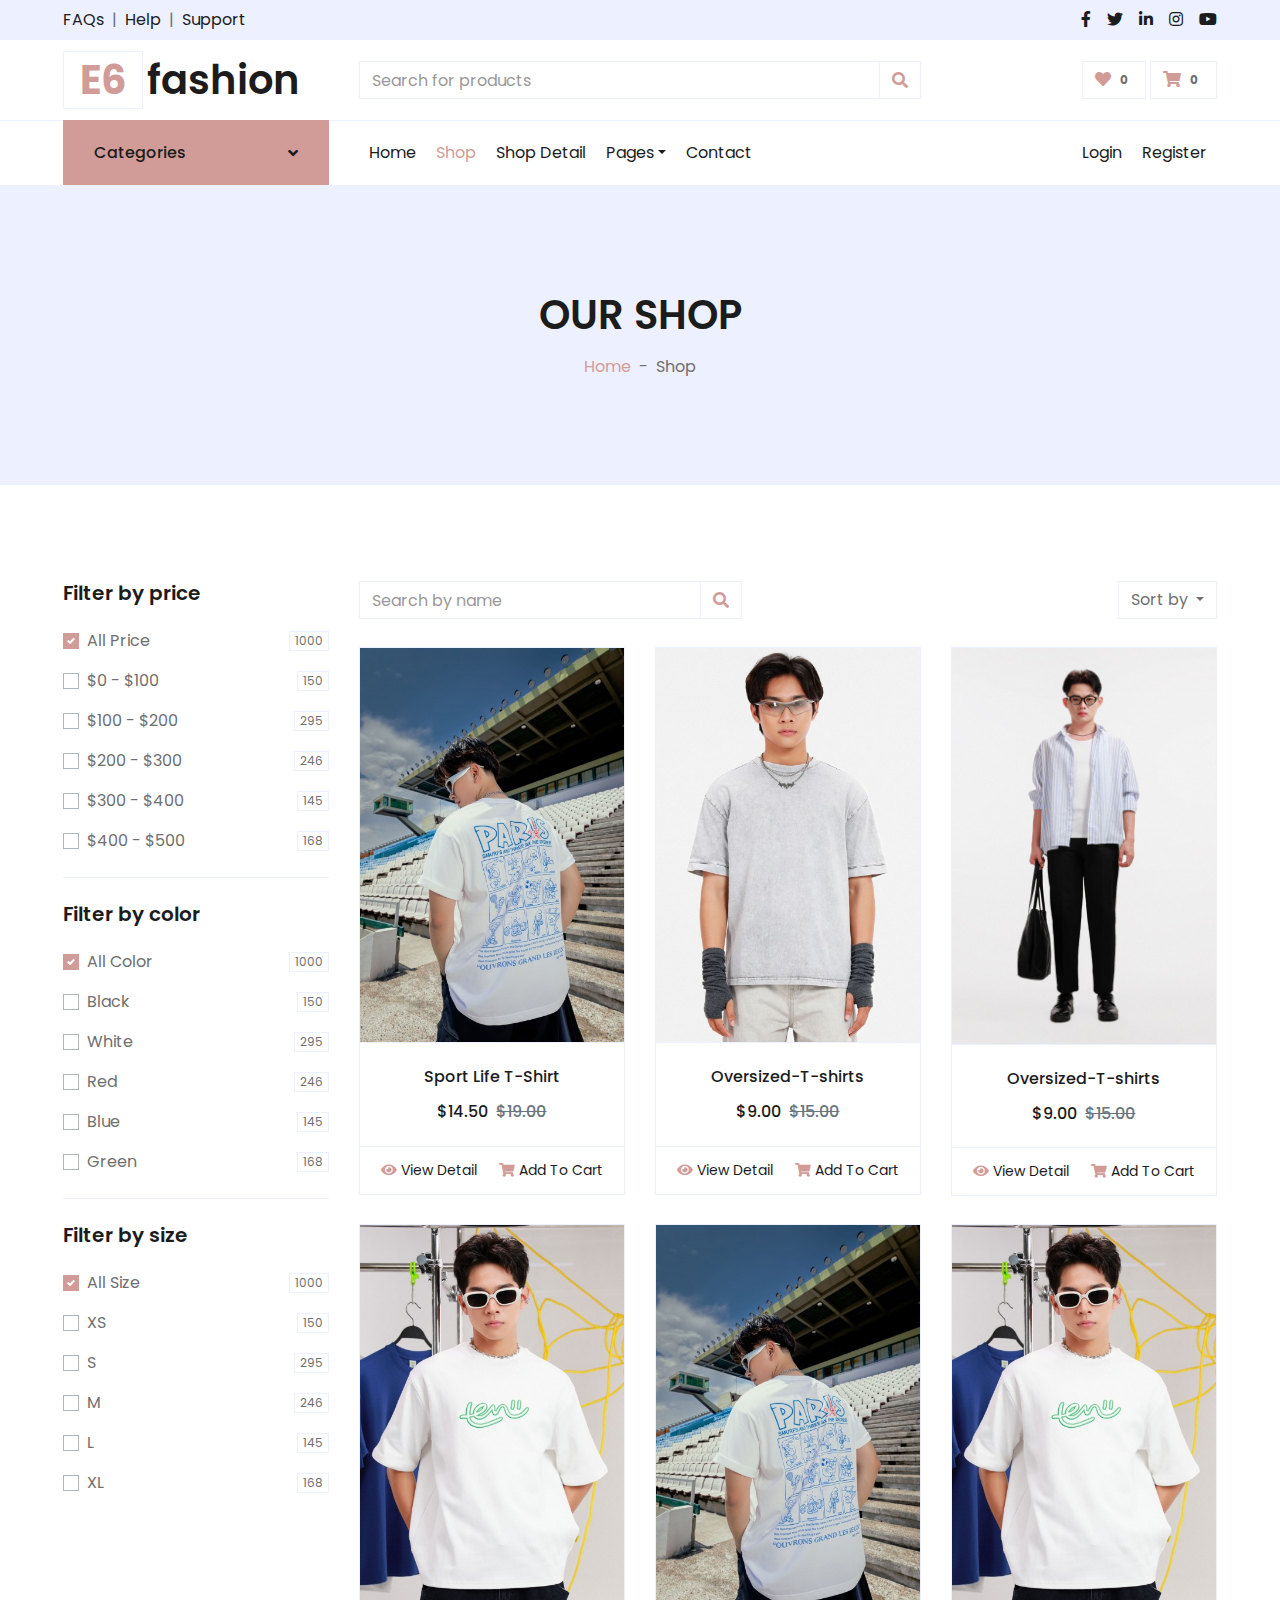
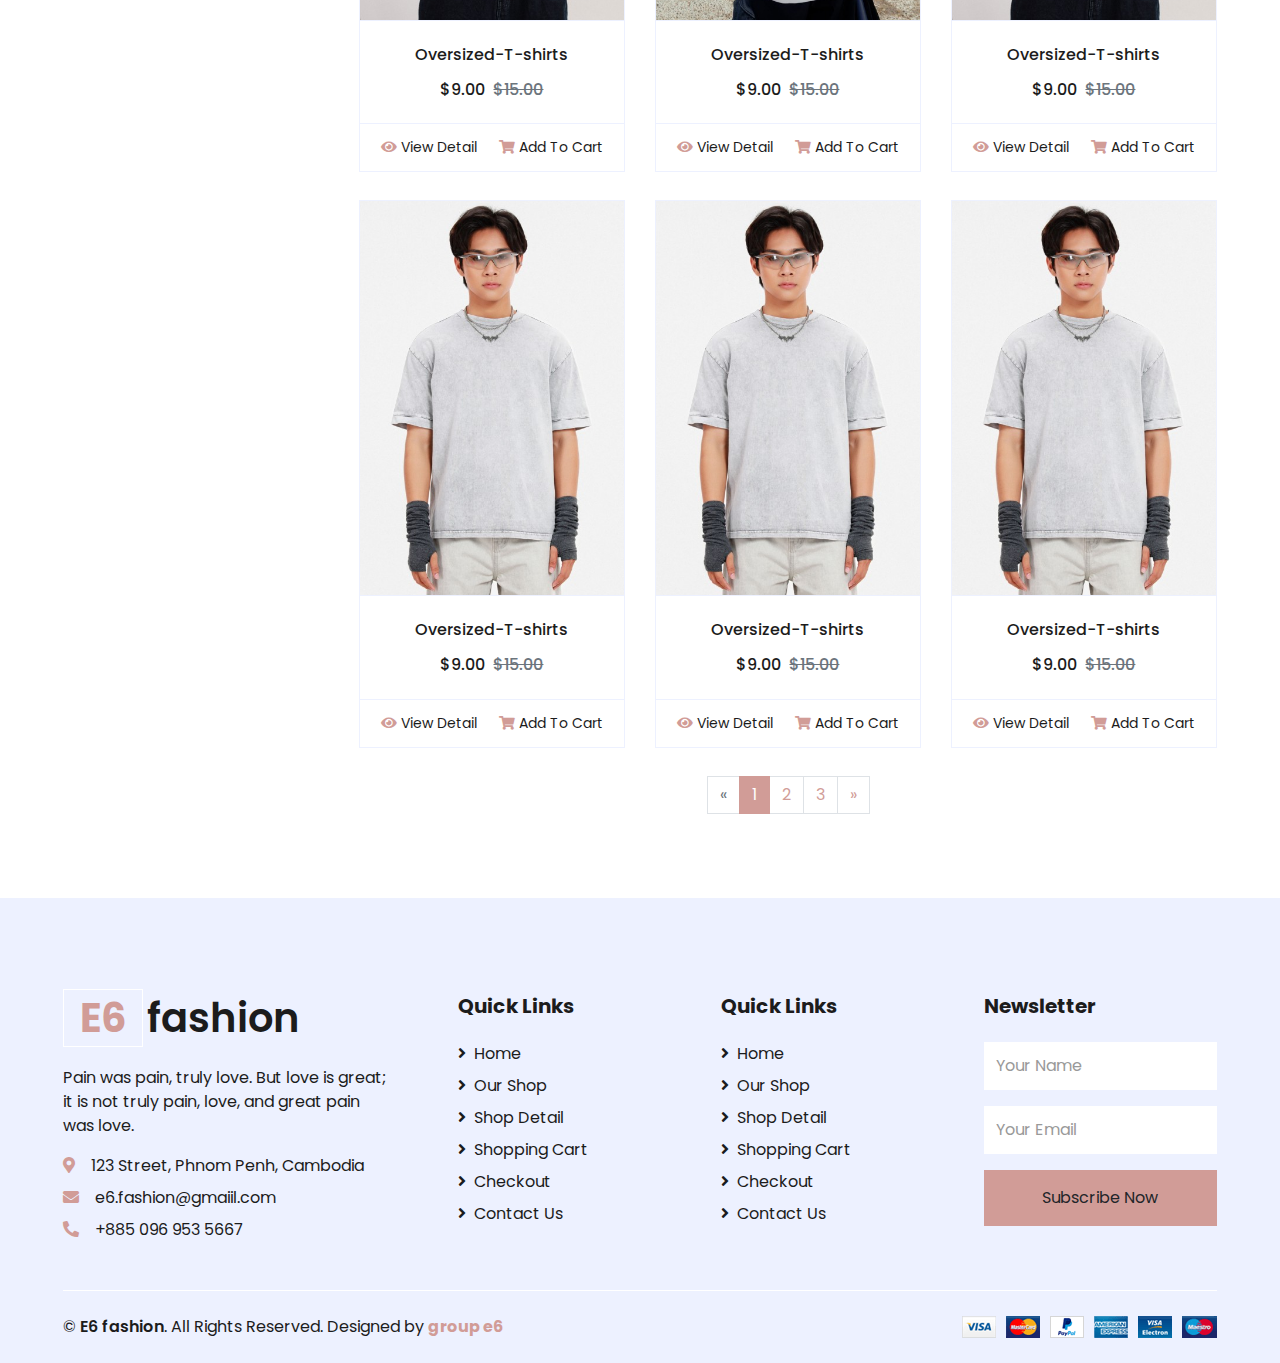
<file: E6fashion/men-page.html>
<!DOCTYPE html>
<html lang="en">

<head>
    <meta charset="utf-8">
    <title>E6 fashion</title>
    <meta content="width=device-width, initial-scale=1.0" name="viewport">
    <meta content="Free HTML Templates" name="keywords">
    <meta content="Free HTML Templates" name="description">

    <!-- Favicon -->
    <link href="img/favicon.ico" rel="icon">

    <!-- Google Web Fonts -->
    <link rel="preconnect" href="https://fonts.gstatic.com">
    <link href="https://fonts.googleapis.com/css2?family=Poppins:wght@100;200;300;400;500;600;700;800;900&display=swap" rel="stylesheet"> 

    <!-- Font Awesome -->
    <link href="https://cdnjs.cloudflare.com/ajax/libs/font-awesome/5.10.0/css/all.min.css" rel="stylesheet">

    <!-- Libraries Stylesheet -->
    <link href="lib/owlcarousel/assets/owl.carousel.min.css" rel="stylesheet">

    <!-- Customized Bootstrap Stylesheet -->
    <link href="css/style.css" rel="stylesheet">
</head>

<body>
    <!-- Topbar Start -->
    <div class="container-fluid">
        <div class="row bg-secondary py-2 px-xl-5">
            <div class="col-lg-6 d-none d-lg-block">
                <div class="d-inline-flex align-items-center">
                    <a class="text-dark" href="">FAQs</a>
                    <span class="text-muted px-2">|</span>
                    <a class="text-dark" href="">Help</a>
                    <span class="text-muted px-2">|</span>
                    <a class="text-dark" href="">Support</a>
                </div>
            </div>
            <div class="col-lg-6 text-center text-lg-right">
                <div class="d-inline-flex align-items-center">
                    <a class="text-dark px-2" href="">
                        <i class="fab fa-facebook-f"></i>
                    </a>
                    <a class="text-dark px-2" href="">
                        <i class="fab fa-twitter"></i>
                    </a>
                    <a class="text-dark px-2" href="">
                        <i class="fab fa-linkedin-in"></i>
                    </a>
                    <a class="text-dark px-2" href="">
                        <i class="fab fa-instagram"></i>
                    </a>
                    <a class="text-dark pl-2" href="">
                        <i class="fab fa-youtube"></i>
                    </a>
                </div>
            </div>
        </div>
        <div class="row align-items-center py-3 px-xl-5">
            <div class="col-lg-3 d-none d-lg-block">
                <a href="" class="text-decoration-none">
                    <h1 class="m-0 display-5 font-weight-semi-bold"><span class="text-primary font-weight-bold border px-3 mr-1">E6</span>fashion</h1>
                </a>
            </div>
            <div class="col-lg-6 col-6 text-left">
                <form action="">
                    <div class="input-group">
                        <input type="text" class="form-control" placeholder="Search for products">
                        <div class="input-group-append">
                            <span class="input-group-text bg-transparent text-primary">
                                <i class="fa fa-search"></i>
                            </span>
                        </div>
                    </div>
                </form>
            </div>
            <div class="col-lg-3 col-6 text-right">
                <a href="" class="btn border">
                    <i class="fas fa-heart text-primary"></i>
                    <span class="badge">0</span>
                </a>
                <a href="" class="btn border">
                    <i class="fas fa-shopping-cart text-primary"></i>
                    <span class="badge">0</span>
                </a>
            </div>
        </div>
    </div>
    <!-- Topbar End -->


    <!-- Navbar Start -->
    <div class="container-fluid">
        <div class="row border-top px-xl-5">
            <div class="col-lg-3 d-none d-lg-block">
                <a class="btn shadow-none d-flex align-items-center justify-content-between bg-primary text-white w-100" data-toggle="collapse" href="#navbar-vertical" style="height: 65px; margin-top: -1px; padding: 0 30px;">
                    <h6 class="m-0">Categories</h6>
                    <i class="fa fa-angle-down text-dark"></i>
                </a>
                <nav class="collapse position-absolute navbar navbar-vertical navbar-light align-items-start p-0 border border-top-0 border-bottom-0 bg-light" id="navbar-vertical" style="width: calc(100% - 30px); z-index: 1;">
                    <div class="navbar-nav w-100 overflow-hidden" style="height: 410px">
                        <div class="nav-item dropdown">
                            <a href="#" class="nav-link" data-toggle="dropdown">Dresses <i class="fa fa-angle-down float-right mt-1"></i></a>
                            <div class="dropdown-menu position-absolute bg-secondary border-0 rounded-0 w-100 m-0">
                                <a href="" class="dropdown-item">Men's Dresses</a>
                                <a href="" class="dropdown-item">Women's Dresses</a>
                                <a href="" class="dropdown-item">Baby's Dresses</a>
                            </div>
                        </div>
                        <a href="" class="nav-item nav-link">Shirts</a>
                        <a href="" class="nav-item nav-link">Jeans</a>
                        <a href="" class="nav-item nav-link">Swimwear</a>
                        <a href="" class="nav-item nav-link">Sleepwear</a>
                        <a href="" class="nav-item nav-link">Sportswear</a>
                        <a href="" class="nav-item nav-link">Jumpsuits</a>
                        <a href="" class="nav-item nav-link">Blazers</a>
                        <a href="" class="nav-item nav-link">Jackets</a>
                        <a href="" class="nav-item nav-link">Shoes</a>
                    </div>
                </nav>
            </div>
            <div class="col-lg-9">
                <nav class="navbar navbar-expand-lg bg-light navbar-light py-3 py-lg-0 px-0">
                    <a href="" class="text-decoration-none d-block d-lg-none">
                        <h1 class="m-0 display-5 font-weight-semi-bold"><span class="text-primary font-weight-bold border px-3 mr-1">E</span>Shopper</h1>
                    </a>
                    <button type="button" class="navbar-toggler" data-toggle="collapse" data-target="#navbarCollapse">
                        <span class="navbar-toggler-icon"></span>
                    </button>
                    <div class="collapse navbar-collapse justify-content-between" id="navbarCollapse">
                        <div class="navbar-nav mr-auto py-0">
                            <a href="index.html" class="nav-item nav-link">Home</a>
                            <a href="shop.html" class="nav-item nav-link active">Shop</a>
                            <a href="detail.html" class="nav-item nav-link">Shop Detail</a>
                            <div class="nav-item dropdown">
                                <a href="#" class="nav-link dropdown-toggle" data-toggle="dropdown">Pages</a>
                                <div class="dropdown-menu rounded-0 m-0">
                                    <a href="cart.html" class="dropdown-item">Shopping Cart</a>
                                    <a href="checkout.html" class="dropdown-item">Checkout</a>
                                </div>
                            </div>
                            <a href="contact.html" class="nav-item nav-link">Contact</a>
                        </div>
                        <div class="navbar-nav ml-auto py-0">
                            <a href="" class="nav-item nav-link">Login</a>
                            <a href="" class="nav-item nav-link">Register</a>
                        </div>
                    </div>
                </nav>
            </div>
        </div>
    </div>
    <!-- Navbar End -->


    <!-- Page Header Start -->
    <div class="container-fluid bg-secondary mb-5">
        <div class="d-flex flex-column align-items-center justify-content-center" style="min-height: 300px">
            <h1 class="font-weight-semi-bold text-uppercase mb-3">Our Shop</h1>
            <div class="d-inline-flex">
                <p class="m-0"><a href="">Home</a></p>
                <p class="m-0 px-2">-</p>
                <p class="m-0">Shop</p>
            </div>
        </div>
    </div>
    <!-- Page Header End -->


    <!-- Shop Start -->
    <div class="container-fluid pt-5">
        <div class="row px-xl-5">
            <!-- Shop Sidebar Start -->
            <div class="col-lg-3 col-md-12">
                <!-- Price Start -->
                <div class="border-bottom mb-4 pb-4">
                    <h5 class="font-weight-semi-bold mb-4">Filter by price</h5>
                    <form>
                        <div class="custom-control custom-checkbox d-flex align-items-center justify-content-between mb-3">
                            <input type="checkbox" class="custom-control-input" checked id="price-all">
                            <label class="custom-control-label" for="price-all">All Price</label>
                            <span class="badge border font-weight-normal">1000</span>
                        </div>
                        <div class="custom-control custom-checkbox d-flex align-items-center justify-content-between mb-3">
                            <input type="checkbox" class="custom-control-input" id="price-1">
                            <label class="custom-control-label" for="price-1">$0 - $100</label>
                            <span class="badge border font-weight-normal">150</span>
                        </div>
                        <div class="custom-control custom-checkbox d-flex align-items-center justify-content-between mb-3">
                            <input type="checkbox" class="custom-control-input" id="price-2">
                            <label class="custom-control-label" for="price-2">$100 - $200</label>
                            <span class="badge border font-weight-normal">295</span>
                        </div>
                        <div class="custom-control custom-checkbox d-flex align-items-center justify-content-between mb-3">
                            <input type="checkbox" class="custom-control-input" id="price-3">
                            <label class="custom-control-label" for="price-3">$200 - $300</label>
                            <span class="badge border font-weight-normal">246</span>
                        </div>
                        <div class="custom-control custom-checkbox d-flex align-items-center justify-content-between mb-3">
                            <input type="checkbox" class="custom-control-input" id="price-4">
                            <label class="custom-control-label" for="price-4">$300 - $400</label>
                            <span class="badge border font-weight-normal">145</span>
                        </div>
                        <div class="custom-control custom-checkbox d-flex align-items-center justify-content-between">
                            <input type="checkbox" class="custom-control-input" id="price-5">
                            <label class="custom-control-label" for="price-5">$400 - $500</label>
                            <span class="badge border font-weight-normal">168</span>
                        </div>
                    </form>
                </div>
                <!-- Price End -->
                
                <!-- Color Start -->
                <div class="border-bottom mb-4 pb-4">
                    <h5 class="font-weight-semi-bold mb-4">Filter by color</h5>
                    <form>
                        <div class="custom-control custom-checkbox d-flex align-items-center justify-content-between mb-3">
                            <input type="checkbox" class="custom-control-input" checked id="color-all">
                            <label class="custom-control-label" for="price-all">All Color</label>
                            <span class="badge border font-weight-normal">1000</span>
                        </div>
                        <div class="custom-control custom-checkbox d-flex align-items-center justify-content-between mb-3">
                            <input type="checkbox" class="custom-control-input" id="color-1">
                            <label class="custom-control-label" for="color-1">Black</label>
                            <span class="badge border font-weight-normal">150</span>
                        </div>
                        <div class="custom-control custom-checkbox d-flex align-items-center justify-content-between mb-3">
                            <input type="checkbox" class="custom-control-input" id="color-2">
                            <label class="custom-control-label" for="color-2">White</label>
                            <span class="badge border font-weight-normal">295</span>
                        </div>
                        <div class="custom-control custom-checkbox d-flex align-items-center justify-content-between mb-3">
                            <input type="checkbox" class="custom-control-input" id="color-3">
                            <label class="custom-control-label" for="color-3">Red</label>
                            <span class="badge border font-weight-normal">246</span>
                        </div>
                        <div class="custom-control custom-checkbox d-flex align-items-center justify-content-between mb-3">
                            <input type="checkbox" class="custom-control-input" id="color-4">
                            <label class="custom-control-label" for="color-4">Blue</label>
                            <span class="badge border font-weight-normal">145</span>
                        </div>
                        <div class="custom-control custom-checkbox d-flex align-items-center justify-content-between">
                            <input type="checkbox" class="custom-control-input" id="color-5">
                            <label class="custom-control-label" for="color-5">Green</label>
                            <span class="badge border font-weight-normal">168</span>
                        </div>
                    </form>
                </div>
                <!-- Color End -->

                <!-- Size Start -->
                <div class="mb-5">
                    <h5 class="font-weight-semi-bold mb-4">Filter by size</h5>
                    <form>
                        <div class="custom-control custom-checkbox d-flex align-items-center justify-content-between mb-3">
                            <input type="checkbox" class="custom-control-input" checked id="size-all">
                            <label class="custom-control-label" for="size-all">All Size</label>
                            <span class="badge border font-weight-normal">1000</span>
                        </div>
                        <div class="custom-control custom-checkbox d-flex align-items-center justify-content-between mb-3">
                            <input type="checkbox" class="custom-control-input" id="size-1">
                            <label class="custom-control-label" for="size-1">XS</label>
                            <span class="badge border font-weight-normal">150</span>
                        </div>
                        <div class="custom-control custom-checkbox d-flex align-items-center justify-content-between mb-3">
                            <input type="checkbox" class="custom-control-input" id="size-2">
                            <label class="custom-control-label" for="size-2">S</label>
                            <span class="badge border font-weight-normal">295</span>
                        </div>
                        <div class="custom-control custom-checkbox d-flex align-items-center justify-content-between mb-3">
                            <input type="checkbox" class="custom-control-input" id="size-3">
                            <label class="custom-control-label" for="size-3">M</label>
                            <span class="badge border font-weight-normal">246</span>
                        </div>
                        <div class="custom-control custom-checkbox d-flex align-items-center justify-content-between mb-3">
                            <input type="checkbox" class="custom-control-input" id="size-4">
                            <label class="custom-control-label" for="size-4">L</label>
                            <span class="badge border font-weight-normal">145</span>
                        </div>
                        <div class="custom-control custom-checkbox d-flex align-items-center justify-content-between">
                            <input type="checkbox" class="custom-control-input" id="size-5">
                            <label class="custom-control-label" for="size-5">XL</label>
                            <span class="badge border font-weight-normal">168</span>
                        </div>
                    </form>
                </div>
                <!-- Size End -->
            </div>
            <!-- Shop Sidebar End -->


            <!-- Shop Product Start -->
            <div class="col-lg-9 col-md-12">
                <div class="row pb-3">
                    <div class="col-12 pb-1">
                        <div class="d-flex align-items-center justify-content-between mb-4">
                            <form action="">
                                <div class="input-group">
                                    <input type="text" class="form-control" placeholder="Search by name">
                                    <div class="input-group-append">
                                        <span class="input-group-text bg-transparent text-primary">
                                            <i class="fa fa-search"></i>
                                        </span>
                                    </div>
                                </div>
                            </form>
                            <div class="dropdown ml-4">
                                <button class="btn border dropdown-toggle" type="button" id="triggerId" data-toggle="dropdown" aria-haspopup="true"
                                        aria-expanded="false">
                                            Sort by
                                        </button>
                                <div class="dropdown-menu dropdown-menu-right" aria-labelledby="triggerId">
                                    <a class="dropdown-item" href="#">Latest</a>
                                    <a class="dropdown-item" href="#">Popularity</a>
                                    <a class="dropdown-item" href="#">Best Rating</a>
                                </div>
                            </div>
                        </div>
                    </div>
                    <div class="col-lg-4 col-md-6 col-sm-12 pb-1">
                        <div class="card product-item border-0 mb-4">
                            <div class="card-header product-img position-relative overflow-hidden bg-transparent border p-0">
                                <img class="img-fluid w-100" src="img/img-zando/img-men/Sport Life T-Shirt (1).jpg" alt="">
                            </div>
                            <div class="card-body border-left border-right text-center p-0 pt-4 pb-3">
                                <h6 class="text-truncate mb-3">Sport Life T-Shirt</h6>
                                <div class="d-flex justify-content-center">
                                    <h6>$14.50</h6><h6 class="text-muted ml-2"><del>$19.00</del></h6>
                                </div>
                            </div>
                            <div class="card-footer d-flex justify-content-between bg-light border">
                                <a href="/E6fashion/detail.html" class="btn btn-sm text-dark p-0"><i class="fas fa-eye text-primary mr-1"></i>View Detail</a>
                                <a href="" class="btn btn-sm text-dark p-0"><i class="fas fa-shopping-cart text-primary mr-1"></i>Add To Cart</a>
                            </div>
                        </div>
                    </div>
                    <div class="col-lg-4 col-md-6 col-sm-12 pb-1">
                        <div class="card product-item border-0 mb-4">
                            <div class="card-header product-img position-relative overflow-hidden bg-transparent border p-0">
                                <img class="img-fluid w-100" src="img/img-zando/img-men/Oversized-T-shirts (3).jpg" alt="">
                            </div>
                            <div class="card-body border-left border-right text-center p-0 pt-4 pb-3">
                                <h6 class="text-truncate mb-3">Oversized-T-shirts</h6>
                                <div class="d-flex justify-content-center">
                                    <h6>$9.00</h6><h6 class="text-muted ml-2"><del>$15.00</del></h6>
                                </div>
                            </div>
                            <div class="card-footer d-flex justify-content-between bg-light border">
                                <a href="/E6fashion/detail.html" class="btn btn-sm text-dark p-0"><i class="fas fa-eye text-primary mr-1"></i>View Detail</a>
                                <a href="" class="btn btn-sm text-dark p-0"><i class="fas fa-shopping-cart text-primary mr-1"></i>Add To Cart</a>
                            </div>
                        </div>
                    </div>
                    <div class="col-lg-4 col-md-6 col-sm-12 pb-1">
                        <div class="card product-item border-0 mb-4">
                            <div class="card-header product-img position-relative overflow-hidden bg-transparent border p-0">
                                <img class="img-fluid w-100" src="img/img-zando/img-men/men-dresses.jpg" alt="">
                            </div>
                            <div class="card-body border-left border-right text-center p-0 pt-4 pb-3">          
                                <h6 class="text-truncate mb-3">Oversized-T-shirts</h6>
                                <div class="d-flex justify-content-center">
                                    <h6>$9.00</h6><h6 class="text-muted ml-2"><del>$15.00</del></h6>
                                </div>
                            </div>
                            <div class="card-footer d-flex justify-content-between bg-light border">
                                <a href="/E6fashion/detail.html" class="btn btn-sm text-dark p-0"><i class="fas fa-eye text-primary mr-1"></i>View Detail</a>
                                <a href="" class="btn btn-sm text-dark p-0"><i class="fas fa-shopping-cart text-primary mr-1"></i>Add To Cart</a>
                            </div>
                        </div>
                    </div>
                    <div class="col-lg-4 col-md-6 col-sm-12 pb-1">
                        <div class="card product-item border-0 mb-4">
                            <div class="card-header product-img position-relative overflow-hidden bg-transparent border p-0">
                                <img class="img-fluid w-100" src="img/img-zando/img-men/Relaxed-Fit T-Shirts (4).jpg" alt="">
                            </div>
                            <div class="card-body border-left border-right text-center p-0 pt-4 pb-3">
                                <h6 class="text-truncate mb-3">Oversized-T-shirts</h6>
                                <div class="d-flex justify-content-center">
                                    <h6>$9.00</h6><h6 class="text-muted ml-2"><del>$15.00</del></h6>
                                </div>
                            </div>
                            <div class="card-footer d-flex justify-content-between bg-light border">
                                <a href="/E6fashion/detail.html" class="btn btn-sm text-dark p-0"><i class="fas fa-eye text-primary mr-1"></i>View Detail</a>
                                <a href="" class="btn btn-sm text-dark p-0"><i class="fas fa-shopping-cart text-primary mr-1"></i>Add To Cart</a>
                            </div>
                        </div>
                    </div>
                    <div class="col-lg-4 col-md-6 col-sm-12 pb-1">
                        <div class="card product-item border-0 mb-4">
                            <div class="card-header product-img position-relative overflow-hidden bg-transparent border p-0">
                                <img class="img-fluid w-100" src="img/img-zando/img-men/Sport Life T-Shirt (1).jpg " alt="">
                            </div>
                            <div class="card-body border-left border-right text-center p-0 pt-4 pb-3">
                                <h6 class="text-truncate mb-3">Oversized-T-shirts</h6>
                                <div class="d-flex justify-content-center">
                                    <h6>$9.00</h6><h6 class="text-muted ml-2"><del>$15.00</del></h6>
                                </div>
                            </div>
                            <div class="card-footer d-flex justify-content-between bg-light border">
                                <a href="/E6fashion/detail.html" class="btn btn-sm text-dark p-0"><i class="fas fa-eye text-primary mr-1"></i>View Detail</a>
                                <a href="" class="btn btn-sm text-dark p-0"><i class="fas fa-shopping-cart text-primary mr-1"></i>Add To Cart</a>
                            </div>
                        </div>
                    </div>
                    <div class="col-lg-4 col-md-6 col-sm-12 pb-1">
                        <div class="card product-item border-0 mb-4">
                            <div class="card-header product-img position-relative overflow-hidden bg-transparent border p-0">
                                <img class="img-fluid w-100" src="img/img-zando/img-men/Relaxed-Fit T-Shirts (4).jpg" alt="">
                            </div>
                            <div class="card-body border-left border-right text-center p-0 pt-4 pb-3">
                                <h6 class="text-truncate mb-3">Oversized-T-shirts</h6>
                                <div class="d-flex justify-content-center">
                                    <h6>$9.00</h6><h6 class="text-muted ml-2"><del>$15.00</del></h6>
                                </div>
                            </div>
                            <div class="card-footer d-flex justify-content-between bg-light border">
                                <a href="/E6fashion/detail.html" class="btn btn-sm text-dark p-0"><i class="fas fa-eye text-primary mr-1"></i>View Detail</a>
                                <a href="" class="btn btn-sm text-dark p-0"><i class="fas fa-shopping-cart text-primary mr-1"></i>Add To Cart</a>
                            </div>
                        </div>
                    </div>
                    <div class="col-lg-4 col-md-6 col-sm-12 pb-1">
                        <div class="card product-item border-0 mb-4">
                            <div class="card-header product-img position-relative overflow-hidden bg-transparent border p-0">
                                <img class="img-fluid w-100" src="img/img-zando/img-men/Oversized-T-shirts (3).jpg" alt="">
                            </div>
                            <div class="card-body border-left border-right text-center p-0 pt-4 pb-3">
                                <h6 class="text-truncate mb-3">Oversized-T-shirts</h6>
                                <div class="d-flex justify-content-center">
                                    <h6>$9.00</h6><h6 class="text-muted ml-2"><del>$15.00</del></h6>
                                </div>
                            </div>
                            <div class="card-footer d-flex justify-content-between bg-light border">
                                <a href="/E6fashion/detail.html" class="btn btn-sm text-dark p-0"><i class="fas fa-eye text-primary mr-1"></i>View Detail</a>
                                <a href="" class="btn btn-sm text-dark p-0"><i class="fas fa-shopping-cart text-primary mr-1"></i>Add To Cart</a>
                            </div>
                        </div>
                    </div>
                    <div class="col-lg-4 col-md-6 col-sm-12 pb-1">
                        <div class="card product-item border-0 mb-4">
                            <div class="card-header product-img position-relative overflow-hidden bg-transparent border p-0">
                                <img class="img-fluid w-100" src="img/img-zando/img-men/Oversized-T-shirts (3).jpg" alt="">
                            </div>
                            <div class="card-body border-left border-right text-center p-0 pt-4 pb-3">
                                <h6 class="text-truncate mb-3">Oversized-T-shirts</h6>
                                <div class="d-flex justify-content-center">
                                    <h6>$9.00</h6><h6 class="text-muted ml-2"><del>$15.00</del></h6>
                                </div>
                            </div>
                            <div class="card-footer d-flex justify-content-between bg-light border">
                                <a href="" class="btn btn-sm text-dark p-0"><i class="fas fa-eye text-primary mr-1"></i>View Detail</a>
                                <a href="" class="btn btn-sm text-dark p-0"><i class="fas fa-shopping-cart text-primary mr-1"></i>Add To Cart</a>
                            </div>
                        </div>
                    </div>
                    <div class="col-lg-4 col-md-6 col-sm-12 pb-1">
                        <div class="card product-item border-0 mb-4">
                            <div class="card-header product-img position-relative overflow-hidden bg-transparent border p-0">
                                <img class="img-fluid w-100" src="img/img-zando/img-men/Oversized-T-shirts (3).jpg" alt="">
                            </div>
                            <div class="card-body border-left border-right text-center p-0 pt-4 pb-3">
                                <h6 class="text-truncate mb-3">Oversized-T-shirts</h6>
                                <div class="d-flex justify-content-center">
                                    <h6>$9.00</h6><h6 class="text-muted ml-2"><del>$15.00</del></h6>
                                </div>
                            </div>
                            <div class="card-footer d-flex justify-content-between bg-light border">
                                <a href="/EClothes Shop/detail.html" class="btn btn-sm text-dark p-0"><i class="fas fa-eye text-primary mr-1"></i>View Detail</a>
                                <a href="" class="btn btn-sm text-dark p-0"><i class="fas fa-shopping-cart text-primary mr-1"></i>Add To Cart</a>
                            </div>
                        </div>
                    </div>
                   
                    <div class="col-12 pb-1">
                        <nav aria-label="Page navigation">
                          <ul class="pagination justify-content-center mb-3">
                            <li class="page-item disabled">
                              <a class="page-link" href="#" aria-label="Previous">
                                <span aria-hidden="true">&laquo;</span>
                                <span class="sr-only">Previous</span>
                              </a>
                            </li>
                            <li class="page-item active"><a class="page-link" href="#">1</a></li>
                            <li class="page-item"><a class="page-link" href="#">2</a></li>
                            <li class="page-item"><a class="page-link" href="#">3</a></li>
                            <li class="page-item">
                              <a class="page-link" href="#" aria-label="Next">
                                <span aria-hidden="true">&raquo;</span>
                                <span class="sr-only">Next</span>
                              </a>
                            </li>
                          </ul>
                        </nav>
                    </div>
                </div>
            </div>
            <!-- Shop Product End -->
        </div>
    </div>
    <!-- Shop End -->


    <!-- Footer Start -->
    <div class="container-fluid bg-secondary text-dark mt-5 pt-5">
        <div class="row px-xl-5 pt-5">
            <div class="col-lg-4 col-md-12 mb-5 pr-3 pr-xl-5">
                <a href="" class="text-decoration-none">
                    <h1 class="mb-4 display-5 font-weight-semi-bold"><span class="text-primary font-weight-bold border border-white px-3 mr-1">E6</span>fashion</h1>
                </a>
                <p>Pain was pain, truly love. But love is great; it is not truly pain, love, and great pain was love.</p>
                <p class="mb-2"><i class="fa fa-map-marker-alt text-primary mr-3"></i>123 Street, Phnom Penh, Cambodia</p>
                <p class="mb-2"><i class="fa fa-envelope text-primary mr-3"></i>e6.fashion@gmaiil.com</p>
                <p class="mb-0"><i class="fa fa-phone-alt text-primary mr-3"></i>+885 096 953 5667</p>
            </div>
            <div class="col-lg-8 col-md-12">
                <div class="row">
                    <div class="col-md-4 mb-5">
                        <h5 class="font-weight-bold text-dark mb-4">Quick Links</h5>
                        <div class="d-flex flex-column justify-content-start">
                            <a class="text-dark mb-2" href="index.html"><i class="fa fa-angle-right mr-2"></i>Home</a>
                            <a class="text-dark mb-2" href="shop.html"><i class="fa fa-angle-right mr-2"></i>Our Shop</a>
                            <a class="text-dark mb-2" href="detail.html"><i class="fa fa-angle-right mr-2"></i>Shop Detail</a>
                            <a class="text-dark mb-2" href="cart.html"><i class="fa fa-angle-right mr-2"></i>Shopping Cart</a>
                            <a class="text-dark mb-2" href="checkout.html"><i class="fa fa-angle-right mr-2"></i>Checkout</a>
                            <a class="text-dark" href="contact.html"><i class="fa fa-angle-right mr-2"></i>Contact Us</a>
                        </div>
                    </div>
                    <div class="col-md-4 mb-5">
                        <h5 class="font-weight-bold text-dark mb-4">Quick Links</h5>
                        <div class="d-flex flex-column justify-content-start">
                            <a class="text-dark mb-2" href="index.html"><i class="fa fa-angle-right mr-2"></i>Home</a>
                            <a class="text-dark mb-2" href="shop.html"><i class="fa fa-angle-right mr-2"></i>Our Shop</a>
                            <a class="text-dark mb-2" href="detail.html"><i class="fa fa-angle-right mr-2"></i>Shop Detail</a>
                            <a class="text-dark mb-2" href="cart.html"><i class="fa fa-angle-right mr-2"></i>Shopping Cart</a>
                            <a class="text-dark mb-2" href="checkout.html"><i class="fa fa-angle-right mr-2"></i>Checkout</a>
                            <a class="text-dark" href="contact.html"><i class="fa fa-angle-right mr-2"></i>Contact Us</a>
                        </div>
                    </div>
                    <div class="col-md-4 mb-5">
                        <h5 class="font-weight-bold text-dark mb-4">Newsletter</h5>
                        <form action="">
                            <div class="form-group">
                                <input type="text" class="form-control border-0 py-4" placeholder="Your Name" required="required" />
                            </div>
                            <div class="form-group">
                                <input type="email" class="form-control border-0 py-4" placeholder="Your Email"
                                    required="required" />
                            </div>
                            <div>
                                <button class="btn btn-primary btn-block border-0 py-3" type="submit">Subscribe Now</button>
                            </div>
                        </form>
                    </div>
                </div>
            </div>
        </div>
        <div class="row border-top border-light mx-xl-5 py-4">
            <div class="col-md-6 px-xl-0">
                <p class="mb-md-0 text-center text-md-left text-dark">
                    <!-- &copy; <a class="text-dark font-weight-semi-bold" href="#">Your Site Name</a>. All Rights Reserved. Designed
                    by
                    <a class="text-dark font-weight-semi-bold" href="https://htmlcodex.com">HTML Codex</a>
                    <a class="text-dark font-weight-semi-bold" href="#"><br></a>& Customized by  -->
                    &copy; <a class="text-dark font-weight-semi-bold" href="#">E6 fashion</a>. All Rights Reserved. Designed
                    by
                    <a href="#" style="font-weight: bold;">group e6</a>
                </p>
            </div>
            <div class="col-md-6 px-xl-0 text-center text-md-right">
                <img class="img-fluid" src="img/payments.png" alt="">
            </div>
        </div>
    </div>
    <!-- Footer End -->


    <!-- Back to Top -->
    <a href="#" class="btn btn-primary back-to-top"><i class="fa fa-angle-double-up"></i></a>


    <!-- JavaScript Libraries -->
    <script src="https://code.jquery.com/jquery-3.4.1.min.js"></script>
    <script src="https://stackpath.bootstrapcdn.com/bootstrap/4.4.1/js/bootstrap.bundle.min.js"></script>
    <script src="lib/easing/easing.min.js"></script>
    <script src="lib/owlcarousel/owl.carousel.min.js"></script>

    <!-- Contact Javascript File -->
    <script src="mail/jqBootstrapValidation.min.js"></script>
    <script src="mail/contact.js"></script>

    <!-- Template Javascript -->
    <script src="js/main.js"></script>
</body>

</html>
</file>
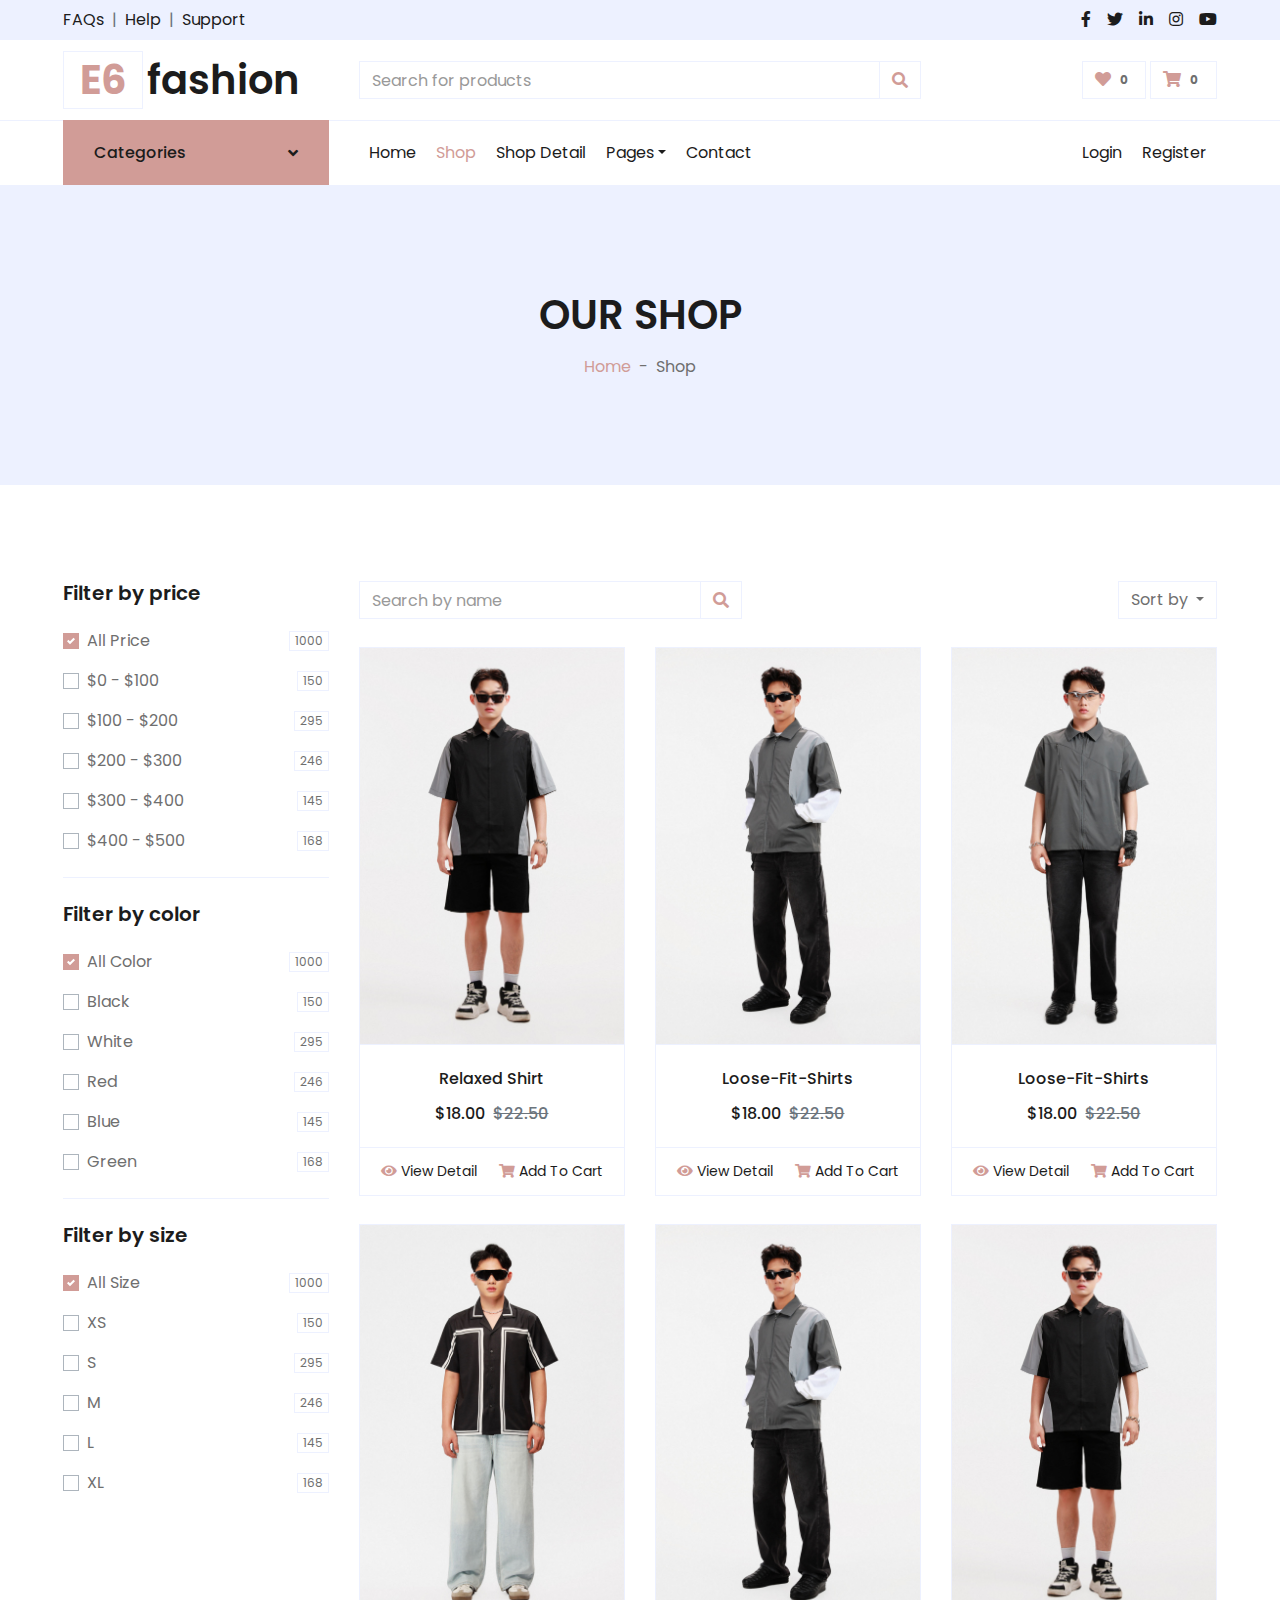
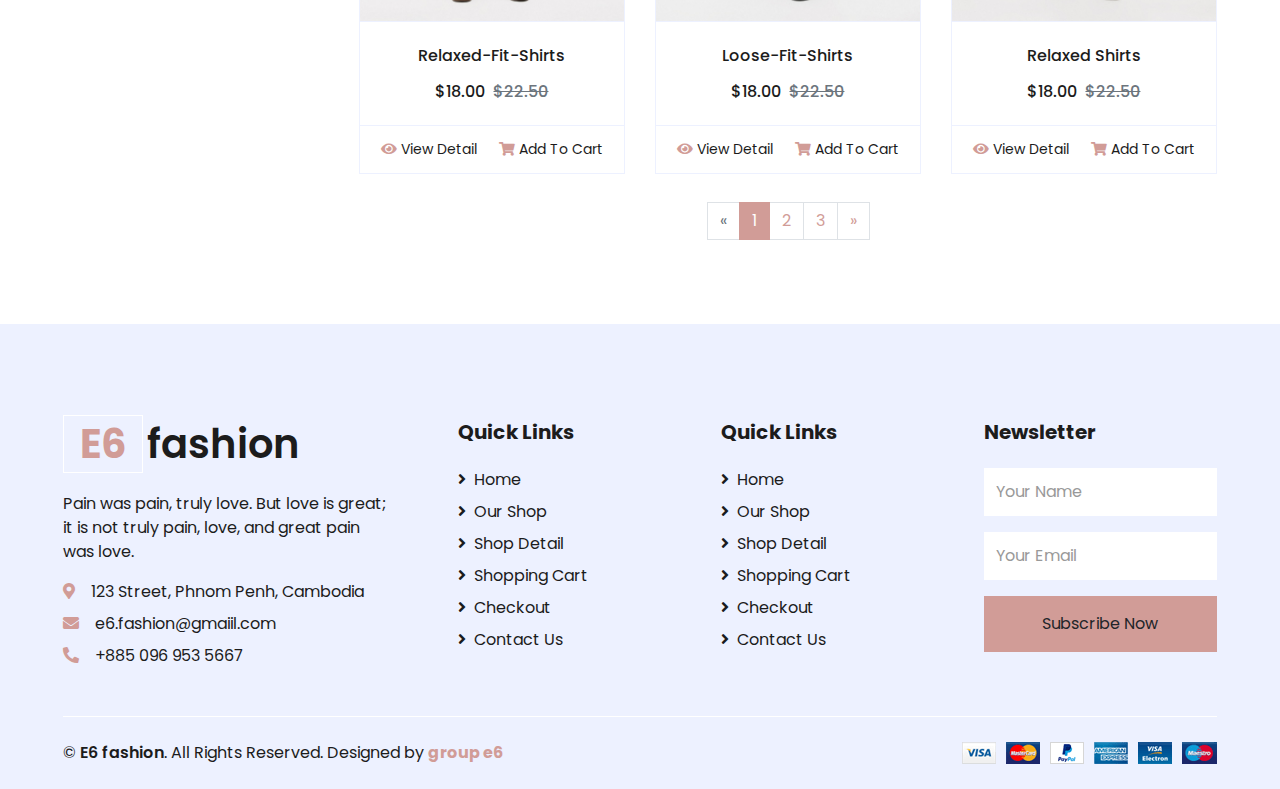
<file: E6fashion/shirt-page.html>
<!DOCTYPE html>
<html lang="en">

<head>
    <meta charset="utf-8">
    <title>E6 fashion</title>
    <meta content="width=device-width, initial-scale=1.0" name="viewport">
    <meta content="Free HTML Templates" name="keywords">
    <meta content="Free HTML Templates" name="description">

    <!-- Favicon -->
    <link href="img/favicon.ico" rel="icon">

    <!-- Google Web Fonts -->
    <link rel="preconnect" href="https://fonts.gstatic.com">
    <link href="https://fonts.googleapis.com/css2?family=Poppins:wght@100;200;300;400;500;600;700;800;900&display=swap" rel="stylesheet"> 

    <!-- Font Awesome -->
    <link href="https://cdnjs.cloudflare.com/ajax/libs/font-awesome/5.10.0/css/all.min.css" rel="stylesheet">

    <!-- Libraries Stylesheet -->
    <link href="lib/owlcarousel/assets/owl.carousel.min.css" rel="stylesheet">

    <!-- Customized Bootstrap Stylesheet -->
    <link href="css/style.css" rel="stylesheet">
</head>

<body>
    <!-- Topbar Start -->
    <div class="container-fluid">
        <div class="row bg-secondary py-2 px-xl-5">
            <div class="col-lg-6 d-none d-lg-block">
                <div class="d-inline-flex align-items-center">
                    <a class="text-dark" href="">FAQs</a>
                    <span class="text-muted px-2">|</span>
                    <a class="text-dark" href="">Help</a>
                    <span class="text-muted px-2">|</span>
                    <a class="text-dark" href="">Support</a>
                </div>
            </div>
            <div class="col-lg-6 text-center text-lg-right">
                <div class="d-inline-flex align-items-center">
                    <a class="text-dark px-2" href="">
                        <i class="fab fa-facebook-f"></i>
                    </a>
                    <a class="text-dark px-2" href="">
                        <i class="fab fa-twitter"></i>
                    </a>
                    <a class="text-dark px-2" href="">
                        <i class="fab fa-linkedin-in"></i>
                    </a>
                    <a class="text-dark px-2" href="">
                        <i class="fab fa-instagram"></i>
                    </a>
                    <a class="text-dark pl-2" href="">
                        <i class="fab fa-youtube"></i>
                    </a>
                </div>
            </div>
        </div>
        <div class="row align-items-center py-3 px-xl-5">
            <div class="col-lg-3 d-none d-lg-block">
                <a href="" class="text-decoration-none">
                    <h1 class="m-0 display-5 font-weight-semi-bold"><span class="text-primary font-weight-bold border px-3 mr-1">E6</span>fashion</h1>
                </a>
            </div>
            <div class="col-lg-6 col-6 text-left">
                <form action="">
                    <div class="input-group">
                        <input type="text" class="form-control" placeholder="Search for products">
                        <div class="input-group-append">
                            <span class="input-group-text bg-transparent text-primary">
                                <i class="fa fa-search"></i>
                            </span>
                        </div>
                    </div>
                </form>
            </div>
            <div class="col-lg-3 col-6 text-right">
                <a href="" class="btn border">
                    <i class="fas fa-heart text-primary"></i>
                    <span class="badge">0</span>
                </a>
                <a href="" class="btn border">
                    <i class="fas fa-shopping-cart text-primary"></i>
                    <span class="badge">0</span>
                </a>
            </div>
        </div>
    </div>
    <!-- Topbar End -->


    <!-- Navbar Start -->
    <div class="container-fluid">
        <div class="row border-top px-xl-5">
            <div class="col-lg-3 d-none d-lg-block">
                <a class="btn shadow-none d-flex align-items-center justify-content-between bg-primary text-white w-100" data-toggle="collapse" href="#navbar-vertical" style="height: 65px; margin-top: -1px; padding: 0 30px;">
                    <h6 class="m-0">Categories</h6>
                    <i class="fa fa-angle-down text-dark"></i>
                </a>
                <nav class="collapse position-absolute navbar navbar-vertical navbar-light align-items-start p-0 border border-top-0 border-bottom-0 bg-light" id="navbar-vertical" style="width: calc(100% - 30px); z-index: 1;">
                    <div class="navbar-nav w-100 overflow-hidden" style="height: 410px">
                        <div class="nav-item dropdown">
                            <a href="#" class="nav-link" data-toggle="dropdown">Dresses <i class="fa fa-angle-down float-right mt-1"></i></a>
                            <div class="dropdown-menu position-absolute bg-secondary border-0 rounded-0 w-100 m-0">
                                <a href="" class="dropdown-item">Men's Dresses</a>
                                <a href="" class="dropdown-item">Women's Dresses</a>
                                <a href="" class="dropdown-item">Baby's Dresses</a>
                            </div>
                        </div>
                        <a href="" class="nav-item nav-link">Shirts</a>
                        <a href="" class="nav-item nav-link">Jeans</a>
                        <a href="" class="nav-item nav-link">Swimwear</a>
                        <a href="" class="nav-item nav-link">Sleepwear</a>
                        <a href="" class="nav-item nav-link">Sportswear</a>
                        <a href="" class="nav-item nav-link">Jumpsuits</a>
                        <a href="" class="nav-item nav-link">Blazers</a>
                        <a href="" class="nav-item nav-link">Jackets</a>
                        <a href="" class="nav-item nav-link">Shoes</a>
                    </div>
                </nav>
            </div>
            <div class="col-lg-9">
                <nav class="navbar navbar-expand-lg bg-light navbar-light py-3 py-lg-0 px-0">
                    <a href="" class="text-decoration-none d-block d-lg-none">
                        <h1 class="m-0 display-5 font-weight-semi-bold"><span class="text-primary font-weight-bold border px-3 mr-1">E</span>Shopper</h1>
                    </a>
                    <button type="button" class="navbar-toggler" data-toggle="collapse" data-target="#navbarCollapse">
                        <span class="navbar-toggler-icon"></span>
                    </button>
                    <div class="collapse navbar-collapse justify-content-between" id="navbarCollapse">
                        <div class="navbar-nav mr-auto py-0">
                            <a href="index.html" class="nav-item nav-link">Home</a>
                            <a href="shop.html" class="nav-item nav-link active">Shop</a>
                            <a href="detail.html" class="nav-item nav-link">Shop Detail</a>
                            <div class="nav-item dropdown">
                                <a href="#" class="nav-link dropdown-toggle" data-toggle="dropdown">Pages</a>
                                <div class="dropdown-menu rounded-0 m-0">
                                    <a href="cart.html" class="dropdown-item">Shopping Cart</a>
                                    <a href="checkout.html" class="dropdown-item">Checkout</a>
                                </div>
                            </div>
                            <a href="contact.html" class="nav-item nav-link">Contact</a>
                        </div>
                        <div class="navbar-nav ml-auto py-0">
                            <a href="" class="nav-item nav-link">Login</a>
                            <a href="" class="nav-item nav-link">Register</a>
                        </div>
                    </div>
                </nav>
            </div>
        </div>
    </div>
    <!-- Navbar End -->


    <!-- Page Header Start -->
    <div class="container-fluid bg-secondary mb-5">
        <div class="d-flex flex-column align-items-center justify-content-center" style="min-height: 300px">
            <h1 class="font-weight-semi-bold text-uppercase mb-3">Our Shop</h1>
            <div class="d-inline-flex">
                <p class="m-0"><a href="">Home</a></p>
                <p class="m-0 px-2">-</p>
                <p class="m-0">Shop</p>
            </div>
        </div>
    </div>
    <!-- Page Header End -->


    <!-- Shop Start -->
    <div class="container-fluid pt-5">
        <div class="row px-xl-5">
            <!-- Shop Sidebar Start -->
            <div class="col-lg-3 col-md-12">
                <!-- Price Start -->
                <div class="border-bottom mb-4 pb-4">
                    <h5 class="font-weight-semi-bold mb-4">Filter by price</h5>
                    <form>
                        <div class="custom-control custom-checkbox d-flex align-items-center justify-content-between mb-3">
                            <input type="checkbox" class="custom-control-input" checked id="price-all">
                            <label class="custom-control-label" for="price-all">All Price</label>
                            <span class="badge border font-weight-normal">1000</span>
                        </div>
                        <div class="custom-control custom-checkbox d-flex align-items-center justify-content-between mb-3">
                            <input type="checkbox" class="custom-control-input" id="price-1">
                            <label class="custom-control-label" for="price-1">$0 - $100</label>
                            <span class="badge border font-weight-normal">150</span>
                        </div>
                        <div class="custom-control custom-checkbox d-flex align-items-center justify-content-between mb-3">
                            <input type="checkbox" class="custom-control-input" id="price-2">
                            <label class="custom-control-label" for="price-2">$100 - $200</label>
                            <span class="badge border font-weight-normal">295</span>
                        </div>
                        <div class="custom-control custom-checkbox d-flex align-items-center justify-content-between mb-3">
                            <input type="checkbox" class="custom-control-input" id="price-3">
                            <label class="custom-control-label" for="price-3">$200 - $300</label>
                            <span class="badge border font-weight-normal">246</span>
                        </div>
                        <div class="custom-control custom-checkbox d-flex align-items-center justify-content-between mb-3">
                            <input type="checkbox" class="custom-control-input" id="price-4">
                            <label class="custom-control-label" for="price-4">$300 - $400</label>
                            <span class="badge border font-weight-normal">145</span>
                        </div>
                        <div class="custom-control custom-checkbox d-flex align-items-center justify-content-between">
                            <input type="checkbox" class="custom-control-input" id="price-5">
                            <label class="custom-control-label" for="price-5">$400 - $500</label>
                            <span class="badge border font-weight-normal">168</span>
                        </div>
                    </form>
                </div>
                <!-- Price End -->
                
                <!-- Color Start -->
                <div class="border-bottom mb-4 pb-4">
                    <h5 class="font-weight-semi-bold mb-4">Filter by color</h5>
                    <form>
                        <div class="custom-control custom-checkbox d-flex align-items-center justify-content-between mb-3">
                            <input type="checkbox" class="custom-control-input" checked id="color-all">
                            <label class="custom-control-label" for="price-all">All Color</label>
                            <span class="badge border font-weight-normal">1000</span>
                        </div>
                        <div class="custom-control custom-checkbox d-flex align-items-center justify-content-between mb-3">
                            <input type="checkbox" class="custom-control-input" id="color-1">
                            <label class="custom-control-label" for="color-1">Black</label>
                            <span class="badge border font-weight-normal">150</span>
                        </div>
                        <div class="custom-control custom-checkbox d-flex align-items-center justify-content-between mb-3">
                            <input type="checkbox" class="custom-control-input" id="color-2">
                            <label class="custom-control-label" for="color-2">White</label>
                            <span class="badge border font-weight-normal">295</span>
                        </div>
                        <div class="custom-control custom-checkbox d-flex align-items-center justify-content-between mb-3">
                            <input type="checkbox" class="custom-control-input" id="color-3">
                            <label class="custom-control-label" for="color-3">Red</label>
                            <span class="badge border font-weight-normal">246</span>
                        </div>
                        <div class="custom-control custom-checkbox d-flex align-items-center justify-content-between mb-3">
                            <input type="checkbox" class="custom-control-input" id="color-4">
                            <label class="custom-control-label" for="color-4">Blue</label>
                            <span class="badge border font-weight-normal">145</span>
                        </div>
                        <div class="custom-control custom-checkbox d-flex align-items-center justify-content-between">
                            <input type="checkbox" class="custom-control-input" id="color-5">
                            <label class="custom-control-label" for="color-5">Green</label>
                            <span class="badge border font-weight-normal">168</span>
                        </div>
                    </form>
                </div>
                <!-- Color End -->

                <!-- Size Start -->
                <div class="mb-5">
                    <h5 class="font-weight-semi-bold mb-4">Filter by size</h5>
                    <form>
                        <div class="custom-control custom-checkbox d-flex align-items-center justify-content-between mb-3">
                            <input type="checkbox" class="custom-control-input" checked id="size-all">
                            <label class="custom-control-label" for="size-all">All Size</label>
                            <span class="badge border font-weight-normal">1000</span>
                        </div>
                        <div class="custom-control custom-checkbox d-flex align-items-center justify-content-between mb-3">
                            <input type="checkbox" class="custom-control-input" id="size-1">
                            <label class="custom-control-label" for="size-1">XS</label>
                            <span class="badge border font-weight-normal">150</span>
                        </div>
                        <div class="custom-control custom-checkbox d-flex align-items-center justify-content-between mb-3">
                            <input type="checkbox" class="custom-control-input" id="size-2">
                            <label class="custom-control-label" for="size-2">S</label>
                            <span class="badge border font-weight-normal">295</span>
                        </div>
                        <div class="custom-control custom-checkbox d-flex align-items-center justify-content-between mb-3">
                            <input type="checkbox" class="custom-control-input" id="size-3">
                            <label class="custom-control-label" for="size-3">M</label>
                            <span class="badge border font-weight-normal">246</span>
                        </div>
                        <div class="custom-control custom-checkbox d-flex align-items-center justify-content-between mb-3">
                            <input type="checkbox" class="custom-control-input" id="size-4">
                            <label class="custom-control-label" for="size-4">L</label>
                            <span class="badge border font-weight-normal">145</span>
                        </div>
                        <div class="custom-control custom-checkbox d-flex align-items-center justify-content-between">
                            <input type="checkbox" class="custom-control-input" id="size-5">
                            <label class="custom-control-label" for="size-5">XL</label>
                            <span class="badge border font-weight-normal">168</span>
                        </div>
                    </form>
                </div>
                <!-- Size End -->
            </div>
            <!-- Shop Sidebar End -->


            <!-- Shop Product Start -->
            <div class="col-lg-9 col-md-12">
                <div class="row pb-3">
                    <div class="col-12 pb-1">
                        <div class="d-flex align-items-center justify-content-between mb-4">
                            <form action="">
                                <div class="input-group">
                                    <input type="text" class="form-control" placeholder="Search by name">
                                    <div class="input-group-append">
                                        <span class="input-group-text bg-transparent text-primary">
                                            <i class="fa fa-search"></i>
                                        </span>
                                    </div>
                                </div>
                            </form>
                            <div class="dropdown ml-4">
                                <button class="btn border dropdown-toggle" type="button" id="triggerId" data-toggle="dropdown" aria-haspopup="true"
                                        aria-expanded="false">
                                            Sort by
                                        </button>
                                <div class="dropdown-menu dropdown-menu-right" aria-labelledby="triggerId">
                                    <a class="dropdown-item" href="#">Latest</a>
                                    <a class="dropdown-item" href="#">Popularity</a>
                                    <a class="dropdown-item" href="#">Best Rating</a>
                                </div>
                            </div>
                        </div>
                    </div>
                    <div class="col-lg-4 col-md-6 col-sm-12 pb-1">
                        <div class="card product-item border-0 mb-4">
                            <div class="card-header product-img position-relative overflow-hidden bg-transparent border p-0">
                                <img class="img-fluid w-100" src="img/img-zando/img-shirt/Relaxed Shirts (1).jpg" alt="">
                            </div>
                            <div class="card-body border-left border-right text-center p-0 pt-4 pb-3">
                                <h6 class="text-truncate mb-3">Relaxed Shirt</h6>
                                <div class="d-flex justify-content-center">
                                    <h6>$18.00</h6><h6 class="text-muted ml-2"><del>$22.50</del></h6>
                                </div>
                            </div>
                            <div class="card-footer d-flex justify-content-between bg-light border">
                                <a href="/E6fashion/detail.html" class="btn btn-sm text-dark p-0"><i class="fas fa-eye text-primary mr-1"></i>View Detail</a>
                                <a href="" class="btn btn-sm text-dark p-0"><i class="fas fa-shopping-cart text-primary mr-1"></i>Add To Cart</a>
                            </div>
                        </div>
                    </div>
                    <div class="col-lg-4 col-md-6 col-sm-12 pb-1">
                        <div class="card product-item border-0 mb-4">
                            <div class="card-header product-img position-relative overflow-hidden bg-transparent border p-0">
                                <img class="img-fluid w-100" src="img/img-zando/img-shirt/Loose-Fit-Shirts (2).jpg" alt="">
                            </div>
                            <div class="card-body border-left border-right text-center p-0 pt-4 pb-3">
                                <h6 class="text-truncate mb-3">Loose-Fit-Shirts</h6>
                                <div class="d-flex justify-content-center">
                                    <h6>$18.00</h6><h6 class="text-muted ml-2"><del>$22.50</del></h6>
                                </div>
                            </div>
                            <div class="card-footer d-flex justify-content-between bg-light border">
                                <a href="/E6fashion/detail.html" class="btn btn-sm text-dark p-0"><i class="fas fa-eye text-primary mr-1"></i>View Detail</a>
                                <a href="" class="btn btn-sm text-dark p-0"><i class="fas fa-shopping-cart text-primary mr-1"></i>Add To Cart</a>
                            </div>
                        </div>
                    </div>
                    <div class="col-lg-4 col-md-6 col-sm-12 pb-1">
                        <div class="card product-item border-0 mb-4">
                            <div class="card-header product-img position-relative overflow-hidden bg-transparent border p-0">
                                <img class="img-fluid w-100" src="img/img-zando/img-shirt/Loose-Fit-Shirts (3).jpg" alt="">
                            </div>
                            <div class="card-body border-left border-right text-center p-0 pt-4 pb-3">
                                <h6 class="text-truncate mb-3">Loose-Fit-Shirts</h6>
                                <div class="d-flex justify-content-center">
                                    <h6>$18.00</h6><h6 class="text-muted ml-2"><del>$22.50</del></h6>
                                </div>
                            </div>
                            <div class="card-footer d-flex justify-content-between bg-light border">
                                <a href="/E6fashion/detail.html" class="btn btn-sm text-dark p-0"><i class="fas fa-eye text-primary mr-1"></i>View Detail</a>
                                <a href="" class="btn btn-sm text-dark p-0"><i class="fas fa-shopping-cart text-primary mr-1"></i>Add To Cart</a>
                            </div>
                        </div>
                    </div>
                    <div class="col-lg-4 col-md-6 col-sm-12 pb-1">
                        <div class="card product-item border-0 mb-4">
                            <div class="card-header product-img position-relative overflow-hidden bg-transparent border p-0">
                                <img class="img-fluid w-100" src="img/img-zando/img-shirt/Relaxed-Fit-Shirts (4).jpg" alt="">
                            </div>
                            <div class="card-body border-left border-right text-center p-0 pt-4 pb-3">
                                <h6 class="text-truncate mb-3">Relaxed-Fit-Shirts</h6>
                                <div class="d-flex justify-content-center">
                                    <h6>$18.00</h6><h6 class="text-muted ml-2"><del>$22.50</del></h6>
                                </div>
                            </div>
                            <div class="card-footer d-flex justify-content-between bg-light border">
                                <a href="/E6fashion/detail.html" class="btn btn-sm text-dark p-0"><i class="fas fa-eye text-primary mr-1"></i>View Detail</a>
                                <a href="" class="btn btn-sm text-dark p-0"><i class="fas fa-shopping-cart text-primary mr-1"></i>Add To Cart</a>
                            </div>
                        </div>
                    </div>
                    <div class="col-lg-4 col-md-6 col-sm-12 pb-1">
                        <div class="card product-item border-0 mb-4">
                            <div class="card-header product-img position-relative overflow-hidden bg-transparent border p-0">
                                <img class="img-fluid w-100" src="img/img-zando/img-shirt/Loose-Fit-Shirts (2).jpg" alt="">
                            </div>
                            <div class="card-body border-left border-right text-center p-0 pt-4 pb-3">
                                <h6 class="text-truncate mb-3">Loose-Fit-Shirts</h6>
                                <div class="d-flex justify-content-center">
                                    <h6>$18.00</h6><h6 class="text-muted ml-2"><del>$22.50</del></h6>
                                </div>
                            </div>
                            <div class="card-footer d-flex justify-content-between bg-light border">
                                <a href="/E6fashion/detail.html" class="btn btn-sm text-dark p-0"><i class="fas fa-eye text-primary mr-1"></i>View Detail</a>
                                <a href="" class="btn btn-sm text-dark p-0"><i class="fas fa-shopping-cart text-primary mr-1"></i>Add To Cart</a>
                            </div>
                        </div>
                    </div>
                    <div class="col-lg-4 col-md-6 col-sm-12 pb-1">
                        <div class="card product-item border-0 mb-4">
                            <div class="card-header product-img position-relative overflow-hidden bg-transparent border p-0">
                                <img class="img-fluid w-100" src="img/img-zando/img-shirt/Relaxed Shirts (1).jpg" alt="">
                            </div>
                            <div class="card-body border-left border-right text-center p-0 pt-4 pb-3">
                                <h6 class="text-truncate mb-3">Relaxed Shirts</h6>
                                <div class="d-flex justify-content-center">
                                    <h6>$18.00</h6><h6 class="text-muted ml-2"><del>$22.50</del></h6>
                                </div>
                            </div>
                            <div class="card-footer d-flex justify-content-between bg-light border">
                                <a href="/E6fashion/detail.html" class="btn btn-sm text-dark p-0"><i class="fas fa-eye text-primary mr-1"></i>View Detail</a>
                                <a href="" class="btn btn-sm text-dark p-0"><i class="fas fa-shopping-cart text-primary mr-1"></i>Add To Cart</a>
                            </div>
                        </div>
                    </div>
                    <div class="col-12 pb-1">
                        <nav aria-label="Page navigation">
                          <ul class="pagination justify-content-center mb-3">
                            <li class="page-item disabled">
                              <a class="page-link" href="#" aria-label="Previous">
                                <span aria-hidden="true">&laquo;</span>
                                <span class="sr-only">Previous</span>
                              </a>
                            </li>
                            <li class="page-item active"><a class="page-link" href="#">1</a></li>
                            <li class="page-item"><a class="page-link" href="#">2</a></li>
                            <li class="page-item"><a class="page-link" href="#">3</a></li>
                            <li class="page-item">
                              <a class="page-link" href="#" aria-label="Next">
                                <span aria-hidden="true">&raquo;</span>
                                <span class="sr-only">Next</span>
                              </a>
                            </li>
                          </ul>
                        </nav>
                    </div>
                </div>
            </div>
            <!-- Shop Product End -->
        </div>
    </div>
    <!-- Shop End -->


    <!-- Footer Start -->
    <div class="container-fluid bg-secondary text-dark mt-5 pt-5">
        <div class="row px-xl-5 pt-5">
            <div class="col-lg-4 col-md-12 mb-5 pr-3 pr-xl-5">
                <a href="" class="text-decoration-none">
                    <h1 class="mb-4 display-5 font-weight-semi-bold"><span class="text-primary font-weight-bold border border-white px-3 mr-1">E6</span>fashion</h1>
                </a>
                <p>Pain was pain, truly love. But love is great; it is not truly pain, love, and great pain was love.</p>
                <p class="mb-2"><i class="fa fa-map-marker-alt text-primary mr-3"></i>123 Street, Phnom Penh, Cambodia</p>
                <p class="mb-2"><i class="fa fa-envelope text-primary mr-3"></i>e6.fashion@gmaiil.com</p>
                <p class="mb-0"><i class="fa fa-phone-alt text-primary mr-3"></i>+885 096 953 5667</p>
            </div>
            <div class="col-lg-8 col-md-12">
                <div class="row">
                    <div class="col-md-4 mb-5">
                        <h5 class="font-weight-bold text-dark mb-4">Quick Links</h5>
                        <div class="d-flex flex-column justify-content-start">
                            <a class="text-dark mb-2" href="index.html"><i class="fa fa-angle-right mr-2"></i>Home</a>
                            <a class="text-dark mb-2" href="shop.html"><i class="fa fa-angle-right mr-2"></i>Our Shop</a>
                            <a class="text-dark mb-2" href="detail.html"><i class="fa fa-angle-right mr-2"></i>Shop Detail</a>
                            <a class="text-dark mb-2" href="cart.html"><i class="fa fa-angle-right mr-2"></i>Shopping Cart</a>
                            <a class="text-dark mb-2" href="checkout.html"><i class="fa fa-angle-right mr-2"></i>Checkout</a>
                            <a class="text-dark" href="contact.html"><i class="fa fa-angle-right mr-2"></i>Contact Us</a>
                        </div>
                    </div>
                    <div class="col-md-4 mb-5">
                        <h5 class="font-weight-bold text-dark mb-4">Quick Links</h5>
                        <div class="d-flex flex-column justify-content-start">
                            <a class="text-dark mb-2" href="index.html"><i class="fa fa-angle-right mr-2"></i>Home</a>
                            <a class="text-dark mb-2" href="shop.html"><i class="fa fa-angle-right mr-2"></i>Our Shop</a>
                            <a class="text-dark mb-2" href="detail.html"><i class="fa fa-angle-right mr-2"></i>Shop Detail</a>
                            <a class="text-dark mb-2" href="cart.html"><i class="fa fa-angle-right mr-2"></i>Shopping Cart</a>
                            <a class="text-dark mb-2" href="checkout.html"><i class="fa fa-angle-right mr-2"></i>Checkout</a>
                            <a class="text-dark" href="contact.html"><i class="fa fa-angle-right mr-2"></i>Contact Us</a>
                        </div>
                    </div>
                    <div class="col-md-4 mb-5">
                        <h5 class="font-weight-bold text-dark mb-4">Newsletter</h5>
                        <form action="">
                            <div class="form-group">
                                <input type="text" class="form-control border-0 py-4" placeholder="Your Name" required="required" />
                            </div>
                            <div class="form-group">
                                <input type="email" class="form-control border-0 py-4" placeholder="Your Email"
                                    required="required" />
                            </div>
                            <div>
                                <button class="btn btn-primary btn-block border-0 py-3" type="submit">Subscribe Now</button>
                            </div>
                        </form>
                    </div>
                </div>
            </div>
        </div>
        <div class="row border-top border-light mx-xl-5 py-4">
            <div class="col-md-6 px-xl-0">
                <p class="mb-md-0 text-center text-md-left text-dark">
                    <!-- &copy; <a class="text-dark font-weight-semi-bold" href="#">Your Site Name</a>. All Rights Reserved. Designed
                    by
                    <a class="text-dark font-weight-semi-bold" href="https://htmlcodex.com">HTML Codex</a>
                    <a class="text-dark font-weight-semi-bold" href="#"><br></a>& Customized by  -->
                    &copy; <a class="text-dark font-weight-semi-bold" href="#">E6 fashion</a>. All Rights Reserved. Designed
                    by
                    <a href="#" style="font-weight: bold;">group e6</a>
                </p>
            </div>
            <div class="col-md-6 px-xl-0 text-center text-md-right">
                <img class="img-fluid" src="img/payments.png" alt="">
            </div>
        </div>
    </div>
    <!-- Footer End -->


    <!-- Back to Top -->
    <a href="#" class="btn btn-primary back-to-top"><i class="fa fa-angle-double-up"></i></a>


    <!-- JavaScript Libraries -->
    <script src="https://code.jquery.com/jquery-3.4.1.min.js"></script>
    <script src="https://stackpath.bootstrapcdn.com/bootstrap/4.4.1/js/bootstrap.bundle.min.js"></script>
    <script src="lib/easing/easing.min.js"></script>
    <script src="lib/owlcarousel/owl.carousel.min.js"></script>

    <!-- Contact Javascript File -->
    <script src="mail/jqBootstrapValidation.min.js"></script>
    <script src="mail/contact.js"></script>

    <!-- Template Javascript -->
    <script src="js/main.js"></script>
</body>

</html>
</file>
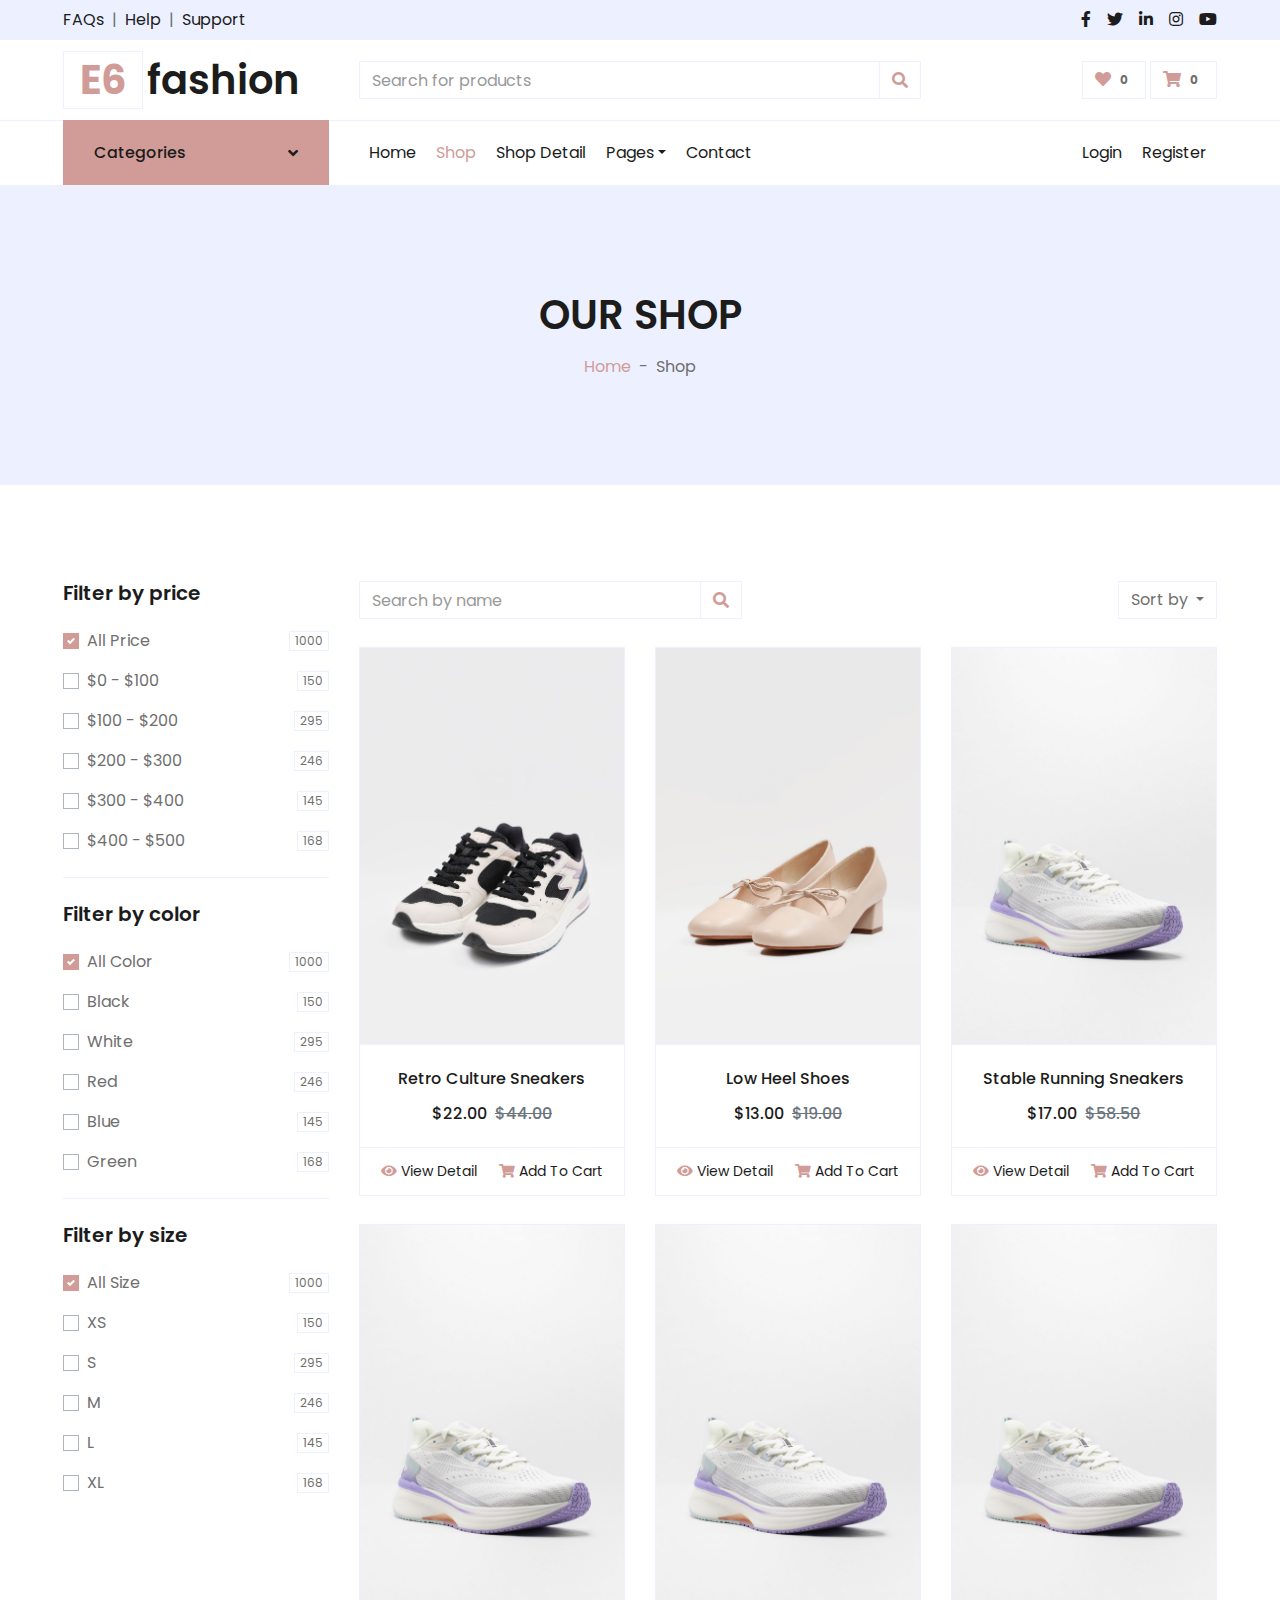
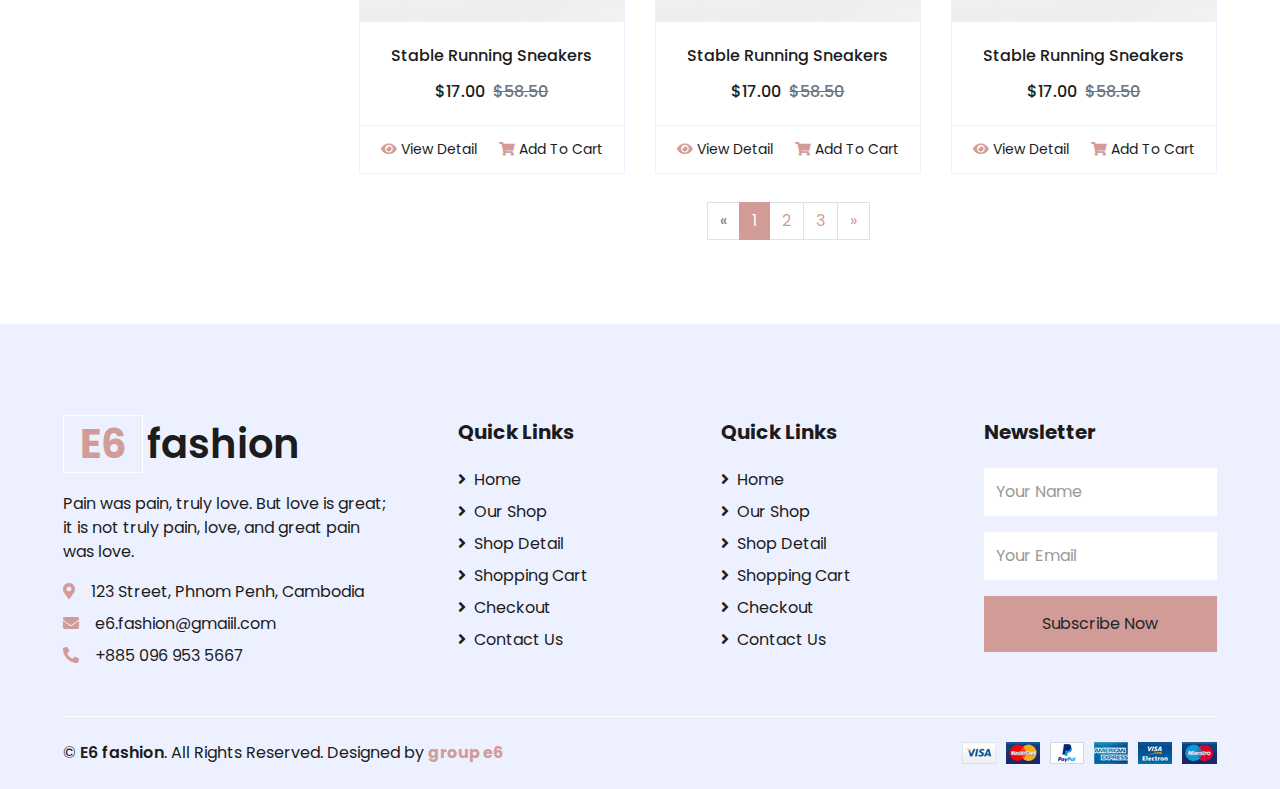
<file: E6fashion/shoes-page.html>
<!DOCTYPE html>
<html lang="en">

<head>
    <meta charset="utf-8">
    <title>E6 fashion</title>
    <meta content="width=device-width, initial-scale=1.0" name="viewport">
    <meta content="Free HTML Templates" name="keywords">
    <meta content="Free HTML Templates" name="description">

    <!-- Favicon -->
    <link href="img/favicon.ico" rel="icon">

    <!-- Google Web Fonts -->
    <link rel="preconnect" href="https://fonts.gstatic.com">
    <link href="https://fonts.googleapis.com/css2?family=Poppins:wght@100;200;300;400;500;600;700;800;900&display=swap" rel="stylesheet"> 

    <!-- Font Awesome -->
    <link href="https://cdnjs.cloudflare.com/ajax/libs/font-awesome/5.10.0/css/all.min.css" rel="stylesheet">

    <!-- Libraries Stylesheet -->
    <link href="lib/owlcarousel/assets/owl.carousel.min.css" rel="stylesheet">

    <!-- Customized Bootstrap Stylesheet -->
    <link href="css/style.css" rel="stylesheet">
</head>

<body>
    <!-- Topbar Start -->
    <div class="container-fluid">
        <div class="row bg-secondary py-2 px-xl-5">
            <div class="col-lg-6 d-none d-lg-block">
                <div class="d-inline-flex align-items-center">
                    <a class="text-dark" href="">FAQs</a>
                    <span class="text-muted px-2">|</span>
                    <a class="text-dark" href="">Help</a>
                    <span class="text-muted px-2">|</span>
                    <a class="text-dark" href="">Support</a>
                </div>
            </div>
            <div class="col-lg-6 text-center text-lg-right">
                <div class="d-inline-flex align-items-center">
                    <a class="text-dark px-2" href="">
                        <i class="fab fa-facebook-f"></i>
                    </a>
                    <a class="text-dark px-2" href="">
                        <i class="fab fa-twitter"></i>
                    </a>
                    <a class="text-dark px-2" href="">
                        <i class="fab fa-linkedin-in"></i>
                    </a>
                    <a class="text-dark px-2" href="">
                        <i class="fab fa-instagram"></i>
                    </a>
                    <a class="text-dark pl-2" href="">
                        <i class="fab fa-youtube"></i>
                    </a>
                </div>
            </div>
        </div>
        <div class="row align-items-center py-3 px-xl-5">
            <div class="col-lg-3 d-none d-lg-block">
                <a href="" class="text-decoration-none">
                    <h1 class="m-0 display-5 font-weight-semi-bold"><span class="text-primary font-weight-bold border px-3 mr-1">E6</span>fashion</h1>
                </a>
            </div>
            <div class="col-lg-6 col-6 text-left">
                <form action="">
                    <div class="input-group">
                        <input type="text" class="form-control" placeholder="Search for products">
                        <div class="input-group-append">
                            <span class="input-group-text bg-transparent text-primary">
                                <i class="fa fa-search"></i>
                            </span>
                        </div>
                    </div>
                </form>
            </div>
            <div class="col-lg-3 col-6 text-right">
                <a href="" class="btn border">
                    <i class="fas fa-heart text-primary"></i>
                    <span class="badge">0</span>
                </a>
                <a href="" class="btn border">
                    <i class="fas fa-shopping-cart text-primary"></i>
                    <span class="badge">0</span>
                </a>
            </div>
        </div>
    </div>
    <!-- Topbar End -->


    <!-- Navbar Start -->
    <div class="container-fluid">
        <div class="row border-top px-xl-5">
            <div class="col-lg-3 d-none d-lg-block">
                <a class="btn shadow-none d-flex align-items-center justify-content-between bg-primary text-white w-100" data-toggle="collapse" href="#navbar-vertical" style="height: 65px; margin-top: -1px; padding: 0 30px;">
                    <h6 class="m-0">Categories</h6>
                    <i class="fa fa-angle-down text-dark"></i>
                </a>
                <nav class="collapse position-absolute navbar navbar-vertical navbar-light align-items-start p-0 border border-top-0 border-bottom-0 bg-light" id="navbar-vertical" style="width: calc(100% - 30px); z-index: 1;">
                    <div class="navbar-nav w-100 overflow-hidden" style="height: 410px">
                        <div class="nav-item dropdown">
                            <a href="#" class="nav-link" data-toggle="dropdown">Dresses <i class="fa fa-angle-down float-right mt-1"></i></a>
                            <div class="dropdown-menu position-absolute bg-secondary border-0 rounded-0 w-100 m-0">
                                <a href="" class="dropdown-item">Men's Dresses</a>
                                <a href="" class="dropdown-item">Women's Dresses</a>
                                <a href="" class="dropdown-item">Baby's Dresses</a>
                            </div>
                        </div>
                        <a href="" class="nav-item nav-link">Shirts</a>
                        <a href="" class="nav-item nav-link">Jeans</a>
                        <a href="" class="nav-item nav-link">Swimwear</a>
                        <a href="" class="nav-item nav-link">Sleepwear</a>
                        <a href="" class="nav-item nav-link">Sportswear</a>
                        <a href="" class="nav-item nav-link">Jumpsuits</a>
                        <a href="" class="nav-item nav-link">Blazers</a>
                        <a href="" class="nav-item nav-link">Jackets</a>
                        <a href="" class="nav-item nav-link">Shoes</a>
                    </div>
                </nav>
            </div>
            <div class="col-lg-9">
                <nav class="navbar navbar-expand-lg bg-light navbar-light py-3 py-lg-0 px-0">
                    <a href="" class="text-decoration-none d-block d-lg-none">
                        <h1 class="m-0 display-5 font-weight-semi-bold"><span class="text-primary font-weight-bold border px-3 mr-1">E</span>Shopper</h1>
                    </a>
                    <button type="button" class="navbar-toggler" data-toggle="collapse" data-target="#navbarCollapse">
                        <span class="navbar-toggler-icon"></span>
                    </button>
                    <div class="collapse navbar-collapse justify-content-between" id="navbarCollapse">
                        <div class="navbar-nav mr-auto py-0">
                            <a href="index.html" class="nav-item nav-link">Home</a>
                            <a href="shop.html" class="nav-item nav-link active">Shop</a>
                            <a href="detail.html" class="nav-item nav-link">Shop Detail</a>
                            <div class="nav-item dropdown">
                                <a href="#" class="nav-link dropdown-toggle" data-toggle="dropdown">Pages</a>
                                <div class="dropdown-menu rounded-0 m-0">
                                    <a href="cart.html" class="dropdown-item">Shopping Cart</a>
                                    <a href="checkout.html" class="dropdown-item">Checkout</a>
                                </div>
                            </div>
                            <a href="contact.html" class="nav-item nav-link">Contact</a>
                        </div>
                        <div class="navbar-nav ml-auto py-0">
                            <a href="" class="nav-item nav-link">Login</a>
                            <a href="" class="nav-item nav-link">Register</a>
                        </div>
                    </div>
                </nav>
            </div>
        </div>
    </div>
    <!-- Navbar End -->


    <!-- Page Header Start -->
    <div class="container-fluid bg-secondary mb-5">
        <div class="d-flex flex-column align-items-center justify-content-center" style="min-height: 300px">
            <h1 class="font-weight-semi-bold text-uppercase mb-3">Our Shop</h1>
            <div class="d-inline-flex">
                <p class="m-0"><a href="">Home</a></p>
                <p class="m-0 px-2">-</p>
                <p class="m-0">Shop</p>
            </div>
        </div>
    </div>
    <!-- Page Header End -->


    <!-- Shop Start -->
    <div class="container-fluid pt-5">
        <div class="row px-xl-5">
            <!-- Shop Sidebar Start -->
            <div class="col-lg-3 col-md-12">
                <!-- Price Start -->
                <div class="border-bottom mb-4 pb-4">
                    <h5 class="font-weight-semi-bold mb-4">Filter by price</h5>
                    <form>
                        <div class="custom-control custom-checkbox d-flex align-items-center justify-content-between mb-3">
                            <input type="checkbox" class="custom-control-input" checked id="price-all">
                            <label class="custom-control-label" for="price-all">All Price</label>
                            <span class="badge border font-weight-normal">1000</span>
                        </div>
                        <div class="custom-control custom-checkbox d-flex align-items-center justify-content-between mb-3">
                            <input type="checkbox" class="custom-control-input" id="price-1">
                            <label class="custom-control-label" for="price-1">$0 - $100</label>
                            <span class="badge border font-weight-normal">150</span>
                        </div>
                        <div class="custom-control custom-checkbox d-flex align-items-center justify-content-between mb-3">
                            <input type="checkbox" class="custom-control-input" id="price-2">
                            <label class="custom-control-label" for="price-2">$100 - $200</label>
                            <span class="badge border font-weight-normal">295</span>
                        </div>
                        <div class="custom-control custom-checkbox d-flex align-items-center justify-content-between mb-3">
                            <input type="checkbox" class="custom-control-input" id="price-3">
                            <label class="custom-control-label" for="price-3">$200 - $300</label>
                            <span class="badge border font-weight-normal">246</span>
                        </div>
                        <div class="custom-control custom-checkbox d-flex align-items-center justify-content-between mb-3">
                            <input type="checkbox" class="custom-control-input" id="price-4">
                            <label class="custom-control-label" for="price-4">$300 - $400</label>
                            <span class="badge border font-weight-normal">145</span>
                        </div>
                        <div class="custom-control custom-checkbox d-flex align-items-center justify-content-between">
                            <input type="checkbox" class="custom-control-input" id="price-5">
                            <label class="custom-control-label" for="price-5">$400 - $500</label>
                            <span class="badge border font-weight-normal">168</span>
                        </div>
                    </form>
                </div>
                <!-- Price End -->
                
                <!-- Color Start -->
                <div class="border-bottom mb-4 pb-4">
                    <h5 class="font-weight-semi-bold mb-4">Filter by color</h5>
                    <form>
                        <div class="custom-control custom-checkbox d-flex align-items-center justify-content-between mb-3">
                            <input type="checkbox" class="custom-control-input" checked id="color-all">
                            <label class="custom-control-label" for="price-all">All Color</label>
                            <span class="badge border font-weight-normal">1000</span>
                        </div>
                        <div class="custom-control custom-checkbox d-flex align-items-center justify-content-between mb-3">
                            <input type="checkbox" class="custom-control-input" id="color-1">
                            <label class="custom-control-label" for="color-1">Black</label>
                            <span class="badge border font-weight-normal">150</span>
                        </div>
                        <div class="custom-control custom-checkbox d-flex align-items-center justify-content-between mb-3">
                            <input type="checkbox" class="custom-control-input" id="color-2">
                            <label class="custom-control-label" for="color-2">White</label>
                            <span class="badge border font-weight-normal">295</span>
                        </div>
                        <div class="custom-control custom-checkbox d-flex align-items-center justify-content-between mb-3">
                            <input type="checkbox" class="custom-control-input" id="color-3">
                            <label class="custom-control-label" for="color-3">Red</label>
                            <span class="badge border font-weight-normal">246</span>
                        </div>
                        <div class="custom-control custom-checkbox d-flex align-items-center justify-content-between mb-3">
                            <input type="checkbox" class="custom-control-input" id="color-4">
                            <label class="custom-control-label" for="color-4">Blue</label>
                            <span class="badge border font-weight-normal">145</span>
                        </div>
                        <div class="custom-control custom-checkbox d-flex align-items-center justify-content-between">
                            <input type="checkbox" class="custom-control-input" id="color-5">
                            <label class="custom-control-label" for="color-5">Green</label>
                            <span class="badge border font-weight-normal">168</span>
                        </div>
                    </form>
                </div>
                <!-- Color End -->

                <!-- Size Start -->
                <div class="mb-5">
                    <h5 class="font-weight-semi-bold mb-4">Filter by size</h5>
                    <form>
                        <div class="custom-control custom-checkbox d-flex align-items-center justify-content-between mb-3">
                            <input type="checkbox" class="custom-control-input" checked id="size-all">
                            <label class="custom-control-label" for="size-all">All Size</label>
                            <span class="badge border font-weight-normal">1000</span>
                        </div>
                        <div class="custom-control custom-checkbox d-flex align-items-center justify-content-between mb-3">
                            <input type="checkbox" class="custom-control-input" id="size-1">
                            <label class="custom-control-label" for="size-1">XS</label>
                            <span class="badge border font-weight-normal">150</span>
                        </div>
                        <div class="custom-control custom-checkbox d-flex align-items-center justify-content-between mb-3">
                            <input type="checkbox" class="custom-control-input" id="size-2">
                            <label class="custom-control-label" for="size-2">S</label>
                            <span class="badge border font-weight-normal">295</span>
                        </div>
                        <div class="custom-control custom-checkbox d-flex align-items-center justify-content-between mb-3">
                            <input type="checkbox" class="custom-control-input" id="size-3">
                            <label class="custom-control-label" for="size-3">M</label>
                            <span class="badge border font-weight-normal">246</span>
                        </div>
                        <div class="custom-control custom-checkbox d-flex align-items-center justify-content-between mb-3">
                            <input type="checkbox" class="custom-control-input" id="size-4">
                            <label class="custom-control-label" for="size-4">L</label>
                            <span class="badge border font-weight-normal">145</span>
                        </div>
                        <div class="custom-control custom-checkbox d-flex align-items-center justify-content-between">
                            <input type="checkbox" class="custom-control-input" id="size-5">
                            <label class="custom-control-label" for="size-5">XL</label>
                            <span class="badge border font-weight-normal">168</span>
                        </div>
                    </form>
                </div>
                <!-- Size End -->
            </div>
            <!-- Shop Sidebar End -->


            <!-- Shop Product Start -->
            <div class="col-lg-9 col-md-12">
                <div class="row pb-3">
                    <div class="col-12 pb-1">
                        <div class="d-flex align-items-center justify-content-between mb-4">
                            <form action="">
                                <div class="input-group">
                                    <input type="text" class="form-control" placeholder="Search by name">
                                    <div class="input-group-append">
                                        <span class="input-group-text bg-transparent text-primary">
                                            <i class="fa fa-search"></i>
                                        </span>
                                    </div>
                                </div>
                            </form>
                            <div class="dropdown ml-4">
                                <button class="btn border dropdown-toggle" type="button" id="triggerId" data-toggle="dropdown" aria-haspopup="true"
                                        aria-expanded="false">
                                            Sort by
                                        </button>
                                <div class="dropdown-menu dropdown-menu-right" aria-labelledby="triggerId">
                                    <a class="dropdown-item" href="#">Latest</a>
                                    <a class="dropdown-item" href="#">Popularity</a>
                                    <a class="dropdown-item" href="#">Best Rating</a>
                                </div>
                            </div>
                        </div>
                    </div>
                    <div class="col-lg-4 col-md-6 col-sm-12 pb-1">
                        <div class="card product-item border-0 mb-4">
                            <div class="card-header product-img position-relative overflow-hidden bg-transparent border p-0">
                                <img class="img-fluid w-100" src="img/img-zando/img-shoes/Retro Culture Sneakers.jpg" alt="">
                            </div>
                            <div class="card-body border-left border-right text-center p-0 pt-4 pb-3">
                                <h6 class="text-truncate mb-3">Retro Culture Sneakers</h6>
                                <div class="d-flex justify-content-center">
                                    <h6>$22.00</h6><h6 class="text-muted ml-2"><del>$44.00</del></h6>
                                </div>
                            </div>
                            <div class="card-footer d-flex justify-content-between bg-light border">
                                <a href="" class="btn btn-sm text-dark p-0"><i class="fas fa-eye text-primary mr-1"></i>View Detail</a>
                                <a href="" class="btn btn-sm text-dark p-0"><i class="fas fa-shopping-cart text-primary mr-1"></i>Add To Cart</a>
                            </div>
                        </div>
                    </div>
                    <div class="col-lg-4 col-md-6 col-sm-12 pb-1">
                        <div class="card product-item border-0 mb-4">
                            <div class="card-header product-img position-relative overflow-hidden bg-transparent border p-0">
                                <img class="img-fluid w-100" src="img/img-zando/img-shoes/Low Heel Shoes.jpg" alt="">
                            </div>
                            <div class="card-body border-left border-right text-center p-0 pt-4 pb-3">
                                <h6 class="text-truncate mb-3">Low Heel Shoes</h6>
                                <div class="d-flex justify-content-center">
                                    <h6>$13.00</h6><h6 class="text-muted ml-2"><del>$19.00</del></h6>
                                </div>
                            </div>
                            <div class="card-footer d-flex justify-content-between bg-light border">
                                <a href="" class="btn btn-sm text-dark p-0"><i class="fas fa-eye text-primary mr-1"></i>View Detail</a>
                                <a href="" class="btn btn-sm text-dark p-0"><i class="fas fa-shopping-cart text-primary mr-1"></i>Add To Cart</a>
                            </div>
                        </div>
                    </div>
                    <div class="col-lg-4 col-md-6 col-sm-12 pb-1">
                        <div class="card product-item border-0 mb-4">
                            <div class="card-header product-img position-relative overflow-hidden bg-transparent border p-0">
                                <img class="img-fluid w-100" src="img/img-zando/img-shoes/Stable Running Sneakers.jpg" alt="">
                            </div>
                            <div class="card-body border-left border-right text-center p-0 pt-4 pb-3">
                                <h6 class="text-truncate mb-3">Stable Running Sneakers</h6>
                                <div class="d-flex justify-content-center">
                                    <h6>$17.00</h6><h6 class="text-muted ml-2"><del>$58.50</del></h6>
                                </div>
                            </div>
                            <div class="card-footer d-flex justify-content-between bg-light border">
                                <a href="" class="btn btn-sm text-dark p-0"><i class="fas fa-eye text-primary mr-1"></i>View Detail</a>
                                <a href="" class="btn btn-sm text-dark p-0"><i class="fas fa-shopping-cart text-primary mr-1"></i>Add To Cart</a>
                            </div>
                        </div>
                    </div>
                    <div class="col-lg-4 col-md-6 col-sm-12 pb-1">
                        <div class="card product-item border-0 mb-4">
                            <div class="card-header product-img position-relative overflow-hidden bg-transparent border p-0">
                                <img class="img-fluid w-100" src="img/img-zando/img-shoes/Stable Running Sneakers.jpg" alt="">
                            </div>
                            <div class="card-body border-left border-right text-center p-0 pt-4 pb-3">
                                <h6 class="text-truncate mb-3">Stable Running Sneakers</h6>
                                <div class="d-flex justify-content-center">
                                    <h6>$17.00</h6><h6 class="text-muted ml-2"><del>$58.50</del></h6>
                                </div>
                            </div>
                            <div class="card-footer d-flex justify-content-between bg-light border">
                                <a href="" class="btn btn-sm text-dark p-0"><i class="fas fa-eye text-primary mr-1"></i>View Detail</a>
                                <a href="" class="btn btn-sm text-dark p-0"><i class="fas fa-shopping-cart text-primary mr-1"></i>Add To Cart</a>
                            </div>
                        </div>
                    </div>
                    <div class="col-lg-4 col-md-6 col-sm-12 pb-1">
                        <div class="card product-item border-0 mb-4">
                            <div class="card-header product-img position-relative overflow-hidden bg-transparent border p-0">
                                <img class="img-fluid w-100" src="img/img-zando/img-shoes/Stable Running Sneakers.jpg" alt="">
                            </div>
                            <div class="card-body border-left border-right text-center p-0 pt-4 pb-3">
                                <h6 class="text-truncate mb-3">Stable Running Sneakers</h6>
                                <div class="d-flex justify-content-center">
                                    <h6>$17.00</h6><h6 class="text-muted ml-2"><del>$58.50</del></h6>
                                </div>
                            </div>
                            <div class="card-footer d-flex justify-content-between bg-light border">
                                <a href="" class="btn btn-sm text-dark p-0"><i class="fas fa-eye text-primary mr-1"></i>View Detail</a>
                                <a href="" class="btn btn-sm text-dark p-0"><i class="fas fa-shopping-cart text-primary mr-1"></i>Add To Cart</a>
                            </div>
                        </div>
                    </div>
                    <div class="col-lg-4 col-md-6 col-sm-12 pb-1">
                        <div class="card product-item border-0 mb-4">
                            <div class="card-header product-img position-relative overflow-hidden bg-transparent border p-0">
                                <img class="img-fluid w-100" src="img/img-zando/img-shoes/Stable Running Sneakers.jpg" alt="">
                            </div>
                            <div class="card-body border-left border-right text-center p-0 pt-4 pb-3">
                                <h6 class="text-truncate mb-3">Stable Running Sneakers</h6>
                                <div class="d-flex justify-content-center">
                                    <h6>$17.00</h6><h6 class="text-muted ml-2"><del>$58.50</del></h6>
                                </div>
                            </div>
                            <div class="card-footer d-flex justify-content-between bg-light border">
                                <a href="" class="btn btn-sm text-dark p-0"><i class="fas fa-eye text-primary mr-1"></i>View Detail</a>
                                <a href="" class="btn btn-sm text-dark p-0"><i class="fas fa-shopping-cart text-primary mr-1"></i>Add To Cart</a>
                            </div>
                        </div>
                    </div>
                    <div class="col-12 pb-1">
                        <nav aria-label="Page navigation">
                          <ul class="pagination justify-content-center mb-3">
                            <li class="page-item disabled">
                              <a class="page-link" href="#" aria-label="Previous">
                                <span aria-hidden="true">&laquo;</span>
                                <span class="sr-only">Previous</span>
                              </a>
                            </li>
                            <li class="page-item active"><a class="page-link" href="#">1</a></li>
                            <li class="page-item"><a class="page-link" href="#">2</a></li>
                            <li class="page-item"><a class="page-link" href="#">3</a></li>
                            <li class="page-item">
                              <a class="page-link" href="#" aria-label="Next">
                                <span aria-hidden="true">&raquo;</span>
                                <span class="sr-only">Next</span>
                              </a>
                            </li>
                          </ul>
                        </nav>
                    </div>
                </div>
            </div>
            <!-- Shop Product End -->
        </div>
    </div>
    <!-- Shop End -->


    <!-- Footer Start -->
    <div class="container-fluid bg-secondary text-dark mt-5 pt-5">
        <div class="row px-xl-5 pt-5">
            <div class="col-lg-4 col-md-12 mb-5 pr-3 pr-xl-5">
                <a href="" class="text-decoration-none">
                    <h1 class="mb-4 display-5 font-weight-semi-bold"><span class="text-primary font-weight-bold border border-white px-3 mr-1">E6</span>fashion</h1>
                </a>
                <p>Pain was pain, truly love. But love is great; it is not truly pain, love, and great pain was love.</p>
                <p class="mb-2"><i class="fa fa-map-marker-alt text-primary mr-3"></i>123 Street, Phnom Penh, Cambodia</p>
                <p class="mb-2"><i class="fa fa-envelope text-primary mr-3"></i>e6.fashion@gmaiil.com</p>
                <p class="mb-0"><i class="fa fa-phone-alt text-primary mr-3"></i>+885 096 953 5667</p>
            </div>
            <div class="col-lg-8 col-md-12">
                <div class="row">
                    <div class="col-md-4 mb-5">
                        <h5 class="font-weight-bold text-dark mb-4">Quick Links</h5>
                        <div class="d-flex flex-column justify-content-start">
                            <a class="text-dark mb-2" href="index.html"><i class="fa fa-angle-right mr-2"></i>Home</a>
                            <a class="text-dark mb-2" href="shop.html"><i class="fa fa-angle-right mr-2"></i>Our Shop</a>
                            <a class="text-dark mb-2" href="detail.html"><i class="fa fa-angle-right mr-2"></i>Shop Detail</a>
                            <a class="text-dark mb-2" href="cart.html"><i class="fa fa-angle-right mr-2"></i>Shopping Cart</a>
                            <a class="text-dark mb-2" href="checkout.html"><i class="fa fa-angle-right mr-2"></i>Checkout</a>
                            <a class="text-dark" href="contact.html"><i class="fa fa-angle-right mr-2"></i>Contact Us</a>
                        </div>
                    </div>
                    <div class="col-md-4 mb-5">
                        <h5 class="font-weight-bold text-dark mb-4">Quick Links</h5>
                        <div class="d-flex flex-column justify-content-start">
                            <a class="text-dark mb-2" href="index.html"><i class="fa fa-angle-right mr-2"></i>Home</a>
                            <a class="text-dark mb-2" href="shop.html"><i class="fa fa-angle-right mr-2"></i>Our Shop</a>
                            <a class="text-dark mb-2" href="detail.html"><i class="fa fa-angle-right mr-2"></i>Shop Detail</a>
                            <a class="text-dark mb-2" href="cart.html"><i class="fa fa-angle-right mr-2"></i>Shopping Cart</a>
                            <a class="text-dark mb-2" href="checkout.html"><i class="fa fa-angle-right mr-2"></i>Checkout</a>
                            <a class="text-dark" href="contact.html"><i class="fa fa-angle-right mr-2"></i>Contact Us</a>
                        </div>
                    </div>
                    <div class="col-md-4 mb-5">
                        <h5 class="font-weight-bold text-dark mb-4">Newsletter</h5>
                        <form action="">
                            <div class="form-group">
                                <input type="text" class="form-control border-0 py-4" placeholder="Your Name" required="required" />
                            </div>
                            <div class="form-group">
                                <input type="email" class="form-control border-0 py-4" placeholder="Your Email"
                                    required="required" />
                            </div>
                            <div>
                                <button class="btn btn-primary btn-block border-0 py-3" type="submit">Subscribe Now</button>
                            </div>
                        </form>
                    </div>
                </div>
            </div>
        </div>
        <div class="row border-top border-light mx-xl-5 py-4">
            <div class="col-md-6 px-xl-0">
                <p class="mb-md-0 text-center text-md-left text-dark">
                    <!-- &copy; <a class="text-dark font-weight-semi-bold" href="#">Your Site Name</a>. All Rights Reserved. Designed
                    by
                    <a class="text-dark font-weight-semi-bold" href="https://htmlcodex.com">HTML Codex</a>
                    <a class="text-dark font-weight-semi-bold" href="#"><br></a>& Customized by  -->
                    &copy; <a class="text-dark font-weight-semi-bold" href="#">E6 fashion</a>. All Rights Reserved. Designed
                    by
                    <a href="#" style="font-weight: bold;">group e6</a>
                </p>
            </div>
            <div class="col-md-6 px-xl-0 text-center text-md-right">
                <img class="img-fluid" src="img/payments.png" alt="">
            </div>
        </div>
    </div>
    <!-- Footer End -->


    <!-- Back to Top -->
    <a href="#" class="btn btn-primary back-to-top"><i class="fa fa-angle-double-up"></i></a>


    <!-- JavaScript Libraries -->
    <script src="https://code.jquery.com/jquery-3.4.1.min.js"></script>
    <script src="https://stackpath.bootstrapcdn.com/bootstrap/4.4.1/js/bootstrap.bundle.min.js"></script>
    <script src="lib/easing/easing.min.js"></script>
    <script src="lib/owlcarousel/owl.carousel.min.js"></script>

    <!-- Contact Javascript File -->
    <script src="mail/jqBootstrapValidation.min.js"></script>
    <script src="mail/contact.js"></script>

    <!-- Template Javascript -->
    <script src="js/main.js"></script>
</body>

</html>
</file>
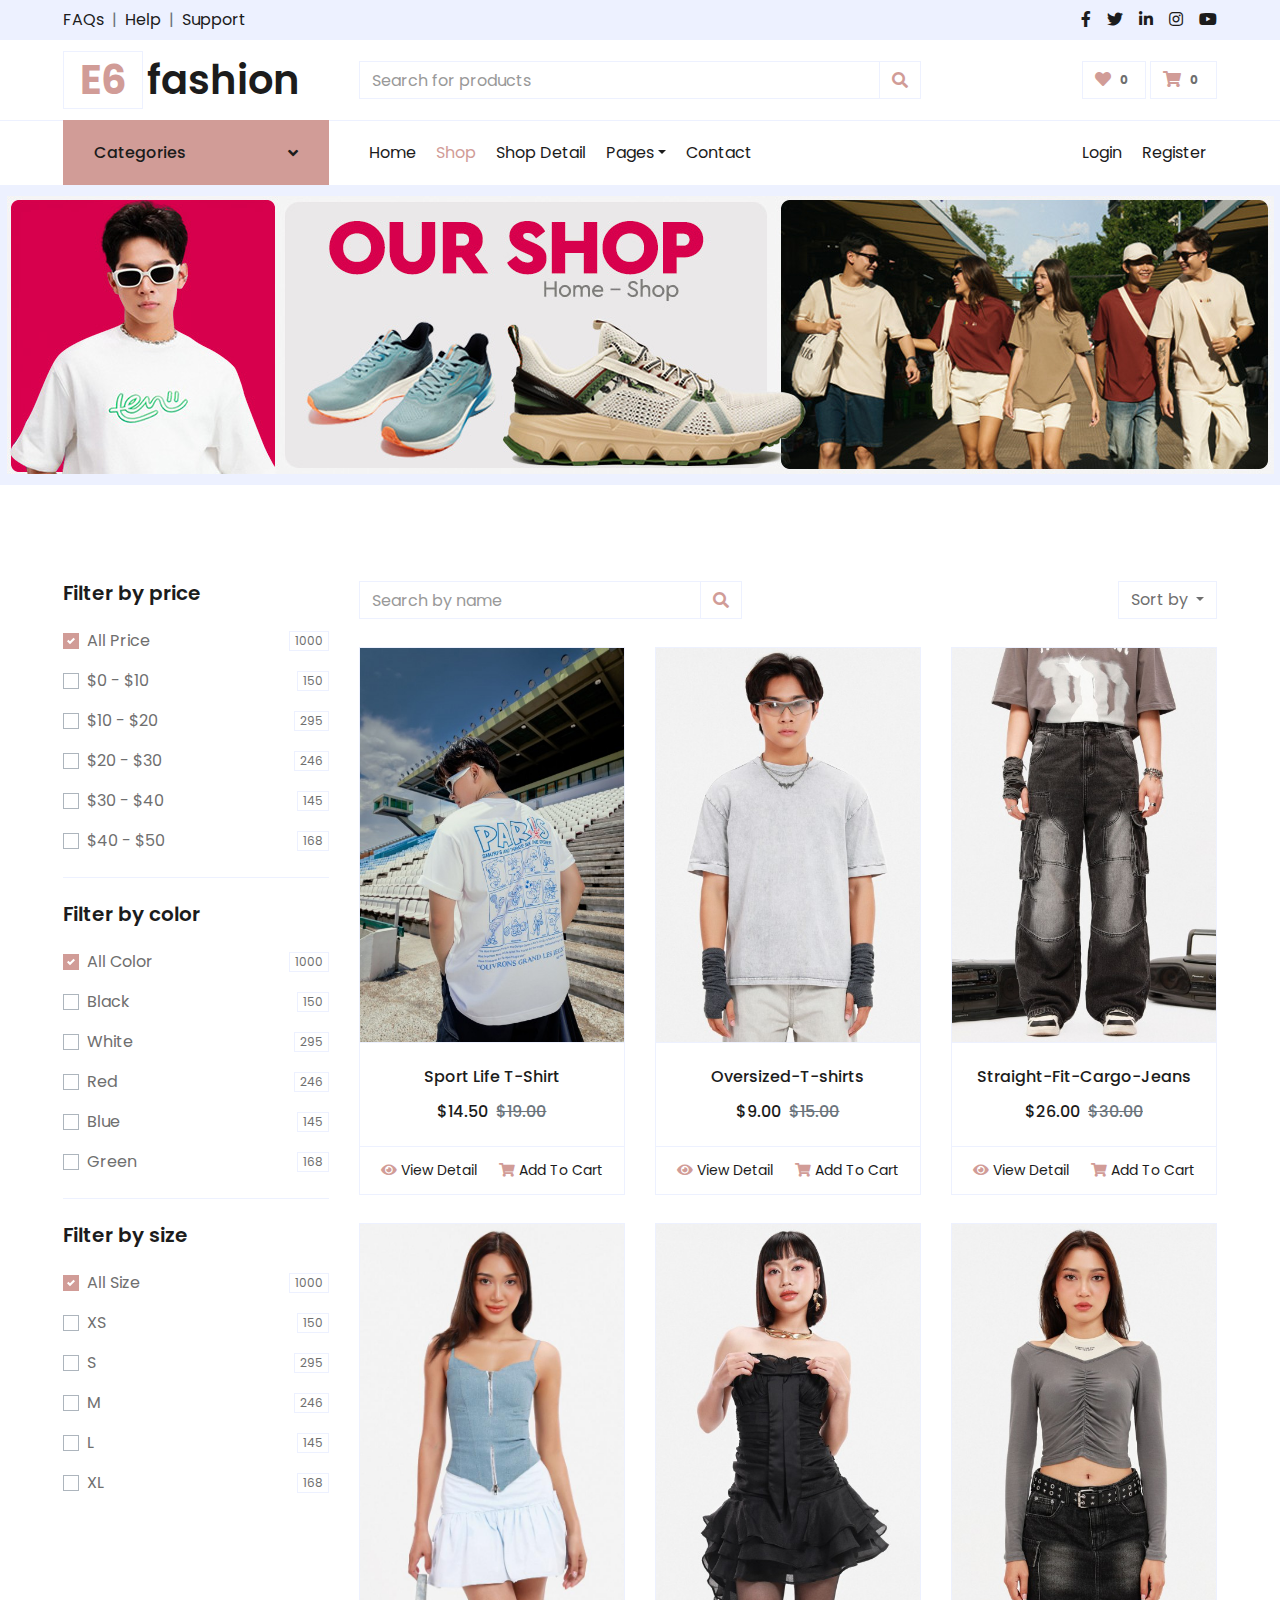
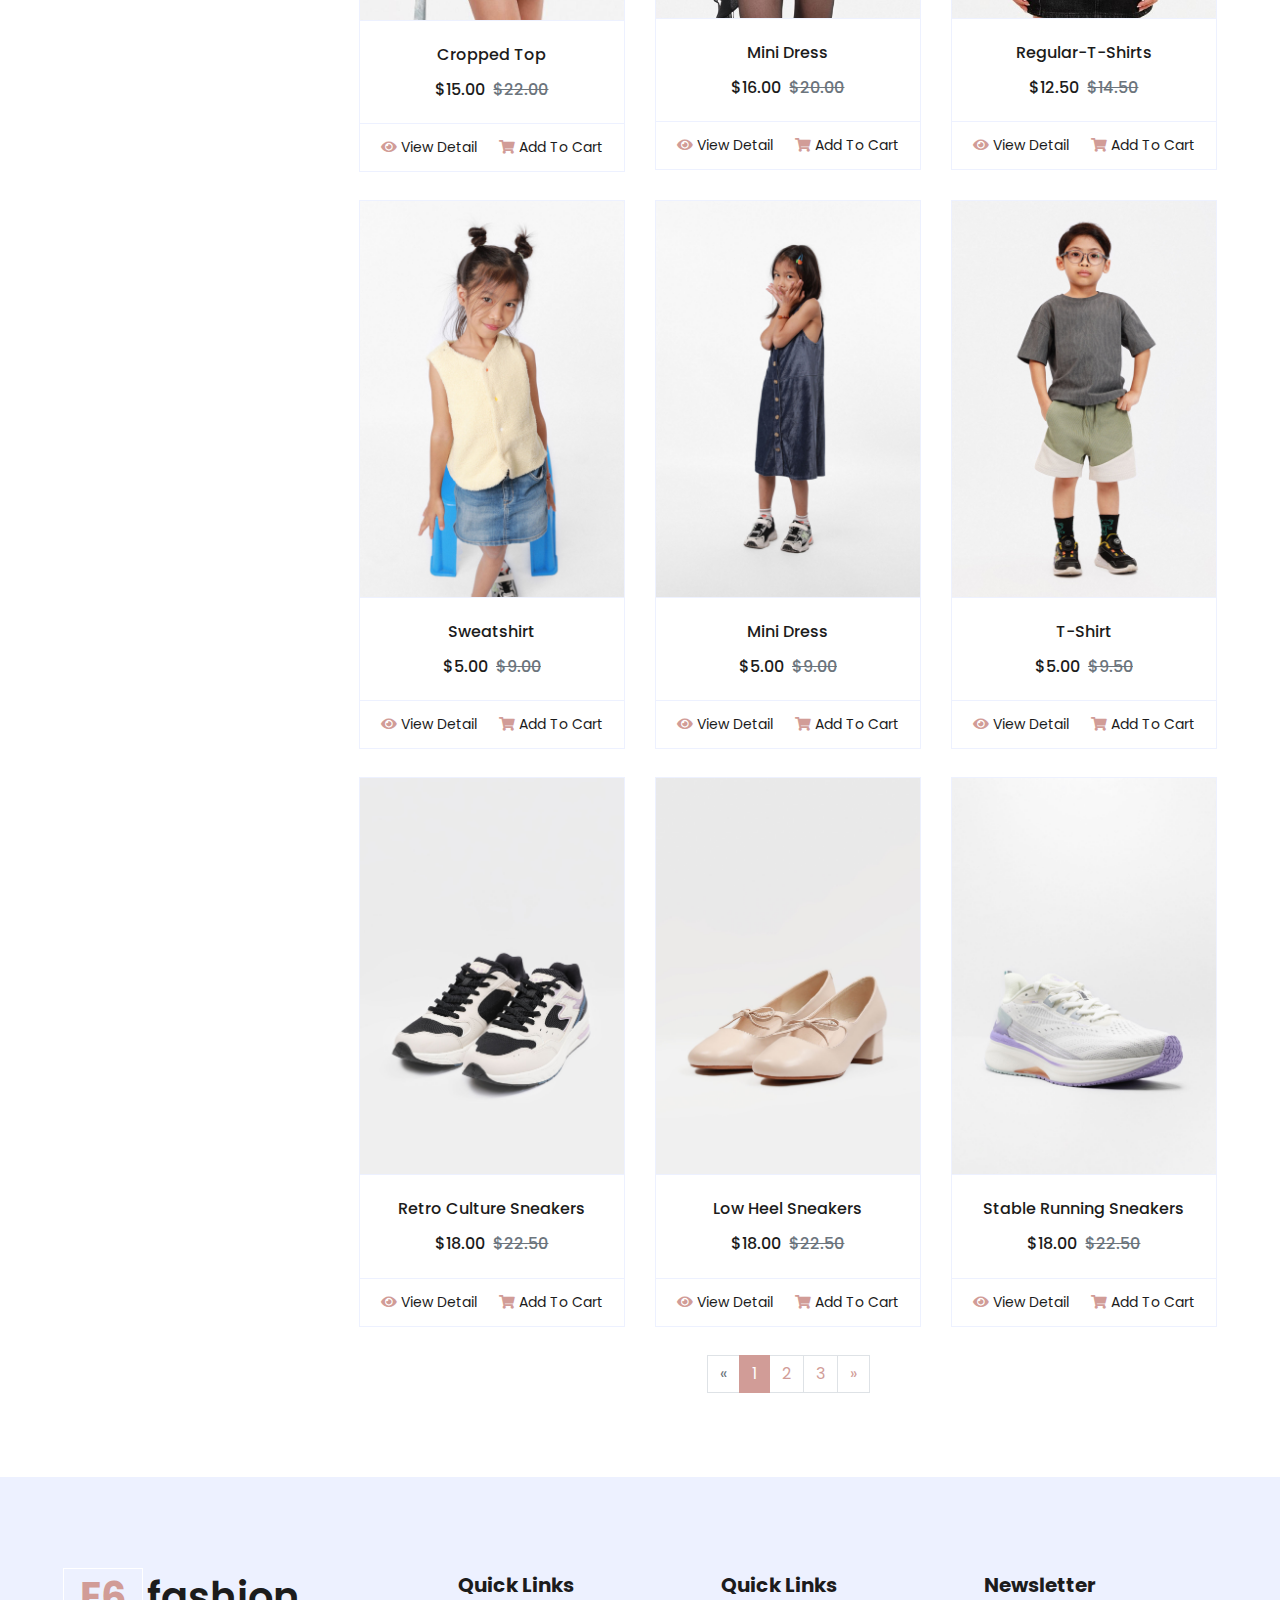
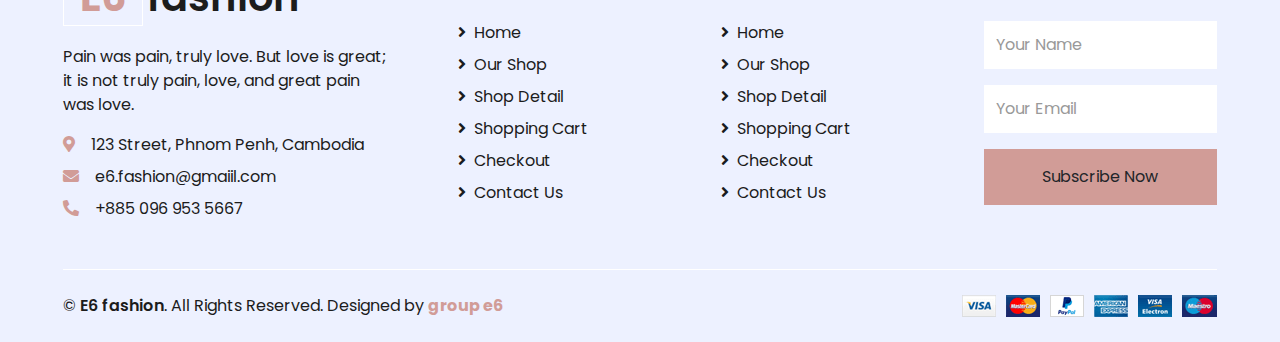
<file: E6fashion/shop.html>
<!DOCTYPE html>
<html lang="en">

<head>
    <meta charset="utf-8">
    <title>E6 fashion</title>
    <meta content="width=device-width, initial-scale=1.0" name="viewport">
    <meta content="Free HTML Templates" name="keywords">
    <meta content="Free HTML Templates" name="description">

    <!-- Favicon -->
    <link href="img/favicon.ico" rel="icon">

    <!-- Google Web Fonts -->
    <link rel="preconnect" href="https://fonts.gstatic.com">
    <link href="https://fonts.googleapis.com/css2?family=Poppins:wght@100;200;300;400;500;600;700;800;900&display=swap" rel="stylesheet"> 

    <!-- Font Awesome -->
    <link href="https://cdnjs.cloudflare.com/ajax/libs/font-awesome/5.10.0/css/all.min.css" rel="stylesheet">

    <!-- Libraries Stylesheet -->
    <link href="lib/owlcarousel/assets/owl.carousel.min.css" rel="stylesheet">

    <!-- Customized Bootstrap Stylesheet -->
    <link href="css/style.css" rel="stylesheet">
</head>

<body>
    <!-- Topbar Start -->
    <div class="container-fluid">
        <div class="row bg-secondary py-2 px-xl-5">
            <div class="col-lg-6 d-none d-lg-block">
                <div class="d-inline-flex align-items-center">
                    <a class="text-dark" href="">FAQs</a>
                    <span class="text-muted px-2">|</span>
                    <a class="text-dark" href="">Help</a>
                    <span class="text-muted px-2">|</span>
                    <a class="text-dark" href="">Support</a>
                </div>
            </div>
            <div class="col-lg-6 text-center text-lg-right">
                <div class="d-inline-flex align-items-center">
                    <a class="text-dark px-2" href="">
                        <i class="fab fa-facebook-f"></i>
                    </a>
                    <a class="text-dark px-2" href="">
                        <i class="fab fa-twitter"></i>
                    </a>
                    <a class="text-dark px-2" href="">
                        <i class="fab fa-linkedin-in"></i>
                    </a>
                    <a class="text-dark px-2" href="">
                        <i class="fab fa-instagram"></i>
                    </a>
                    <a class="text-dark pl-2" href="">
                        <i class="fab fa-youtube"></i>
                    </a>
                </div>
            </div>
        </div>
        <div class="row align-items-center py-3 px-xl-5">
            <div class="col-lg-3 d-none d-lg-block">
                <a href="" class="text-decoration-none">
                    <h1 class="m-0 display-5 font-weight-semi-bold"><span class="text-primary font-weight-bold border px-3 mr-1">E6</span>fashion</h1>
                </a>
            </div>
            <div class="col-lg-6 col-6 text-left">
                <form action="">
                    <div class="input-group">
                        <input type="text" class="form-control" placeholder="Search for products">
                        <div class="input-group-append">
                            <span class="input-group-text bg-transparent text-primary">
                                <i class="fa fa-search"></i>
                            </span>
                        </div>
                    </div>
                </form>
            </div>
            <div class="col-lg-3 col-6 text-right">
                <a href="" class="btn border">
                    <i class="fas fa-heart text-primary"></i>
                    <span class="badge">0</span>
                </a>
                <a href="" class="btn border">
                    <i class="fas fa-shopping-cart text-primary"></i>
                    <span class="badge">0</span>
                </a>
            </div>
        </div>
    </div>
    <!-- Topbar End -->


    <!-- Navbar Start -->
    <div class="container-fluid">
        <div class="row border-top px-xl-5">
            <div class="col-lg-3 d-none d-lg-block">
                <a class="btn shadow-none d-flex align-items-center justify-content-between bg-primary text-white w-100" data-toggle="collapse" href="#navbar-vertical" style="height: 65px; margin-top: -1px; padding: 0 30px;">
                    <h6 class="m-0">Categories</h6>
                    <i class="fa fa-angle-down text-dark"></i>
                </a>
                <nav class="collapse position-absolute navbar navbar-vertical navbar-light align-items-start p-0 border border-top-0 border-bottom-0 bg-light" id="navbar-vertical" style="width: calc(100% - 30px); z-index: 1;">
                    <div class="navbar-nav w-100 overflow-hidden" style="height: 410px">
                        <div class="nav-item dropdown">
                            <a href="#" class="nav-link" data-toggle="dropdown">Dresses <i class="fa fa-angle-down float-right mt-1"></i></a>
                            <div class="dropdown-menu position-absolute bg-secondary border-0 rounded-0 w-100 m-0">
                                <a href="" class="dropdown-item">Men's Dresses</a>
                                <a href="" class="dropdown-item">Women's Dresses</a>
                                <a href="" class="dropdown-item">Baby's Dresses</a>
                            </div>
                        </div>
                        <a href="" class="nav-item nav-link">Shirts</a>
                        <a href="" class="nav-item nav-link">Jeans</a>
                        <a href="" class="nav-item nav-link">Swimwear</a>
                        <a href="" class="nav-item nav-link">Sleepwear</a>
                        <a href="" class="nav-item nav-link">Sportswear</a>
                        <a href="" class="nav-item nav-link">Jumpsuits</a>
                        <a href="" class="nav-item nav-link">Blazers</a>
                        <a href="" class="nav-item nav-link">Jackets</a>
                        <a href="" class="nav-item nav-link">Shoes</a>
                    </div>
                </nav>
            </div>
            <div class="col-lg-9">
                <nav class="navbar navbar-expand-lg bg-light navbar-light py-3 py-lg-0 px-0">
                    <a href="" class="text-decoration-none d-block d-lg-none">
                        <h1 class="m-0 display-5 font-weight-semi-bold"><span class="text-primary font-weight-bold border px-3 mr-1">E</span>Shopper</h1>
                    </a>
                    <button type="button" class="navbar-toggler" data-toggle="collapse" data-target="#navbarCollapse">
                        <span class="navbar-toggler-icon"></span>
                    </button>
                    <div class="collapse navbar-collapse justify-content-between" id="navbarCollapse">
                        <div class="navbar-nav mr-auto py-0">
                            <a href="index.html" class="nav-item nav-link">Home</a>
                            <a href="shop.html" class="nav-item nav-link active">Shop</a>
                            <a href="detail.html" class="nav-item nav-link">Shop Detail</a>
                            <div class="nav-item dropdown">
                                <a href="#" class="nav-link dropdown-toggle" data-toggle="dropdown">Pages</a>
                                <div class="dropdown-menu rounded-0 m-0">
                                    <a href="cart.html" class="dropdown-item">Shopping Cart</a>
                                    <a href="checkout.html" class="dropdown-item">Checkout</a>
                                </div>
                            </div>
                            <a href="contact.html" class="nav-item nav-link">Contact</a>
                        </div>
                        <div class="navbar-nav ml-auto py-0">
                            <a href="" class="nav-item nav-link">Login</a>
                            <a href="" class="nav-item nav-link">Register</a>
                        </div>
                    </div>
                </nav>
            </div>
        </div>
    </div>
    <!-- Navbar End -->


    <!-- Page Header Start -->
    <div class="container-fluid bg-secondary mb-5">
        <div class="d-flex flex-column align-items-center justify-content-center" style="min-height: 300px">
            <!-- <h1 class="font-weight-semi-bold text-uppercase mb-3">Our Shop</h1> -->
            <div class="d-inline-flex">
                <!-- <p class="m-0"><a href="">Home</a></p>
                <p class="m-0 px-2">-</p>
                <p class="m-0">Shop</p> -->
                <img src="img/img-zando/shop.jpg" alt="">
            </div>
        </div>
    </div>
    <!-- Page Header End -->


    <!-- Shop Start -->
    <div class="container-fluid pt-5">
        <div class="row px-xl-5">
            <!-- Shop Sidebar Start -->
            <div class="col-lg-3 col-md-12">
                <!-- Price Start -->
                <div class="border-bottom mb-4 pb-4">
                    <h5 class="font-weight-semi-bold mb-4">Filter by price</h5>
                    <form>
                        <div class="custom-control custom-checkbox d-flex align-items-center justify-content-between mb-3">
                            <input type="checkbox" class="custom-control-input" checked id="price-all">
                            <label class="custom-control-label" for="price-all">All Price</label>
                            <span class="badge border font-weight-normal">1000</span>
                        </div>
                        <div class="custom-control custom-checkbox d-flex align-items-center justify-content-between mb-3">
                            <input type="checkbox" class="custom-control-input" id="price-1">
                            <label class="custom-control-label" for="price-1">$0 - $10</label>
                            <span class="badge border font-weight-normal">150</span>
                        </div>
                        <div class="custom-control custom-checkbox d-flex align-items-center justify-content-between mb-3">
                            <input type="checkbox" class="custom-control-input" id="price-2">
                            <label class="custom-control-label" for="price-2">$10 - $20</label>
                            <span class="badge border font-weight-normal">295</span>
                        </div>
                        <div class="custom-control custom-checkbox d-flex align-items-center justify-content-between mb-3">
                            <input type="checkbox" class="custom-control-input" id="price-3">
                            <label class="custom-control-label" for="price-3">$20 - $30</label>
                            <span class="badge border font-weight-normal">246</span>
                        </div>
                        <div class="custom-control custom-checkbox d-flex align-items-center justify-content-between mb-3">
                            <input type="checkbox" class="custom-control-input" id="price-4">
                            <label class="custom-control-label" for="price-4">$30 - $40</label>
                            <span class="badge border font-weight-normal">145</span>
                        </div>
                        <div class="custom-control custom-checkbox d-flex align-items-center justify-content-between">
                            <input type="checkbox" class="custom-control-input" id="price-5">
                            <label class="custom-control-label" for="price-5">$40 - $50</label>
                            <span class="badge border font-weight-normal">168</span>
                        </div>
                    </form>
                </div>
                <!-- Price End -->
                
                <!-- Color Start -->
                <div class="border-bottom mb-4 pb-4">
                    <h5 class="font-weight-semi-bold mb-4">Filter by color</h5>
                    <form>
                        <div class="custom-control custom-checkbox d-flex align-items-center justify-content-between mb-3">
                            <input type="checkbox" class="custom-control-input" checked id="color-all">
                            <label class="custom-control-label" for="price-all">All Color</label>
                            <span class="badge border font-weight-normal">1000</span>
                        </div>
                        <div class="custom-control custom-checkbox d-flex align-items-center justify-content-between mb-3">
                            <input type="checkbox" class="custom-control-input" id="color-1">
                            <label class="custom-control-label" for="color-1">Black</label>
                            <span class="badge border font-weight-normal">150</span>
                        </div>
                        <div class="custom-control custom-checkbox d-flex align-items-center justify-content-between mb-3">
                            <input type="checkbox" class="custom-control-input" id="color-2">
                            <label class="custom-control-label" for="color-2">White</label>
                            <span class="badge border font-weight-normal">295</span>
                        </div>
                        <div class="custom-control custom-checkbox d-flex align-items-center justify-content-between mb-3">
                            <input type="checkbox" class="custom-control-input" id="color-3">
                            <label class="custom-control-label" for="color-3">Red</label>
                            <span class="badge border font-weight-normal">246</span>
                        </div>
                        <div class="custom-control custom-checkbox d-flex align-items-center justify-content-between mb-3">
                            <input type="checkbox" class="custom-control-input" id="color-4">
                            <label class="custom-control-label" for="color-4">Blue</label>
                            <span class="badge border font-weight-normal">145</span>
                        </div>
                        <div class="custom-control custom-checkbox d-flex align-items-center justify-content-between">
                            <input type="checkbox" class="custom-control-input" id="color-5">
                            <label class="custom-control-label" for="color-5">Green</label>
                            <span class="badge border font-weight-normal">168</span>
                        </div>
                    </form>
                </div>
                <!-- Color End -->

                <!-- Size Start -->
                <div class="mb-5">
                    <h5 class="font-weight-semi-bold mb-4">Filter by size</h5>
                    <form>
                        <div class="custom-control custom-checkbox d-flex align-items-center justify-content-between mb-3">
                            <input type="checkbox" class="custom-control-input" checked id="size-all">
                            <label class="custom-control-label" for="size-all">All Size</label>
                            <span class="badge border font-weight-normal">1000</span>
                        </div>
                        <div class="custom-control custom-checkbox d-flex align-items-center justify-content-between mb-3">
                            <input type="checkbox" class="custom-control-input" id="size-1">
                            <label class="custom-control-label" for="size-1">XS</label>
                            <span class="badge border font-weight-normal">150</span>
                        </div>
                        <div class="custom-control custom-checkbox d-flex align-items-center justify-content-between mb-3">
                            <input type="checkbox" class="custom-control-input" id="size-2">
                            <label class="custom-control-label" for="size-2">S</label>
                            <span class="badge border font-weight-normal">295</span>
                        </div>
                        <div class="custom-control custom-checkbox d-flex align-items-center justify-content-between mb-3">
                            <input type="checkbox" class="custom-control-input" id="size-3">
                            <label class="custom-control-label" for="size-3">M</label>
                            <span class="badge border font-weight-normal">246</span>
                        </div>
                        <div class="custom-control custom-checkbox d-flex align-items-center justify-content-between mb-3">
                            <input type="checkbox" class="custom-control-input" id="size-4">
                            <label class="custom-control-label" for="size-4">L</label>
                            <span class="badge border font-weight-normal">145</span>
                        </div>
                        <div class="custom-control custom-checkbox d-flex align-items-center justify-content-between">
                            <input type="checkbox" class="custom-control-input" id="size-5">
                            <label class="custom-control-label" for="size-5">XL</label>
                            <span class="badge border font-weight-normal">168</span>
                        </div>
                    </form>
                </div>
                <!-- Size End -->
            </div>
            <!-- Shop Sidebar End -->


            <!-- Shop Product Start -->
            <div class="col-lg-9 col-md-12">
                <div class="row pb-3">
                    <div class="col-12 pb-1">
                        <div class="d-flex align-items-center justify-content-between mb-4">
                            <form action="">
                                <div class="input-group">
                                    <input type="text" class="form-control" placeholder="Search by name">
                                    <div class="input-group-append">
                                        <span class="input-group-text bg-transparent text-primary">
                                            <i class="fa fa-search"></i>
                                        </span>
                                    </div>
                                </div>
                            </form>
                            <div class="dropdown ml-4">
                                <button class="btn border dropdown-toggle" type="button" id="triggerId" data-toggle="dropdown" aria-haspopup="true"
                                        aria-expanded="false">
                                            Sort by
                                        </button>
                                <div class="dropdown-menu dropdown-menu-right" aria-labelledby="triggerId">
                                    <a class="dropdown-item" href="#">Latest</a>
                                    <a class="dropdown-item" href="#">Popularity</a>
                                    <a class="dropdown-item" href="#">Best Rating</a>
                                </div>
                            </div>
                        </div>
                    </div>
                    <div class="col-lg-4 col-md-6 col-sm-12 pb-1">
                        <div class="card product-item border-0 mb-4">
                            <div class="card-header product-img position-relative overflow-hidden bg-transparent border p-0">
                                <img class="img-fluid w-100" src="img/img-zando/img-men/Sport Life T-Shirt (1).jpg" alt="">
                            </div>
                            <div class="card-body border-left border-right text-center p-0 pt-4 pb-3">
                                <h6 class="text-truncate mb-3">Sport Life T-Shirt</h6>
                                <div class="d-flex justify-content-center">
                                    <h6>$14.50</h6><h6 class="text-muted ml-2"><del>$19.00</del></h6>
                                </div>
                            </div>
                            <div class="card-footer d-flex justify-content-between bg-light border">
                                <a href="/E6fashion/detail.html" class="btn btn-sm text-dark p-0"><i class="fas fa-eye text-primary mr-1"></i>View Detail</a>
                                <a href="" class="btn btn-sm text-dark p-0"><i class="fas fa-shopping-cart text-primary mr-1"></i>Add To Cart</a>
                            </div>
                        </div>
                    </div>
                    <div class="col-lg-4 col-md-6 col-sm-12 pb-1">
                        <div class="card product-item border-0 mb-4">
                            <div class="card-header product-img position-relative overflow-hidden bg-transparent border p-0">
                                <img class="img-fluid w-100" src="img/img-zando/img-men/Oversized-T-shirts (3).jpg" alt="">
                            </div>
                            <div class="card-body border-left border-right text-center p-0 pt-4 pb-3">
                                <h6 class="text-truncate mb-3">Oversized-T-shirts</h6>
                                <div class="d-flex justify-content-center">
                                    <h6>$9.00</h6><h6 class="text-muted ml-2"><del>$15.00</del></h6>
                                </div>
                            </div>
                            <div class="card-footer d-flex justify-content-between bg-light border">
                                <a href="/E6fashion/detail.html" class="btn btn-sm text-dark p-0"><i class="fas fa-eye text-primary mr-1"></i>View Detail</a>
                                <a href="" class="btn btn-sm text-dark p-0"><i class="fas fa-shopping-cart text-primary mr-1"></i>Add To Cart</a>
                            </div>
                        </div>
                    </div>
                    <div class="col-lg-4 col-md-6 col-sm-12 pb-1">
                        <div class="card product-item border-0 mb-4">
                            <div class="card-header product-img position-relative overflow-hidden bg-transparent border p-0">
                                <img class="img-fluid w-100" src="img/img-zando/img-men/Straight-Fit-Cargo-Jeans (2).jpg" alt="">
                            </div>
                            <div class="card-body border-left border-right text-center p-0 pt-4 pb-3">
                                <h6 class="text-truncate mb-3">Straight-Fit-Cargo-Jeans</h6>
                                <div class="d-flex justify-content-center">
                                    <h6>$26.00</h6><h6 class="text-muted ml-2"><del>$30.00</del></h6>
                                </div>
                            </div>
                            <div class="card-footer d-flex justify-content-between bg-light border">
                                <a href="/E6fashion/detail.html" class="btn btn-sm text-dark p-0"><i class="fas fa-eye text-primary mr-1"></i>View Detail</a>
                                <a href="" class="btn btn-sm text-dark p-0"><i class="fas fa-shopping-cart text-primary mr-1"></i>Add To Cart</a>
                            </div>
                        </div>
                    </div>
                    <div class="col-lg-4 col-md-6 col-sm-12 pb-1">
                        <div class="card product-item border-0 mb-4">
                            <div class="card-header product-img position-relative overflow-hidden bg-transparent border p-0">
                                <img class="img-fluid w-100" src="img/img-zando/img-women/Cropped top (3).jpg" alt="">
                            </div>
                            <div class="card-body border-left border-right text-center p-0 pt-4 pb-3">
                                <h6 class="text-truncate mb-3">Cropped Top</h6>
                                <div class="d-flex justify-content-center">
                                    <h6>$15.00</h6><h6 class="text-muted ml-2"><del>$22.00</del></h6>
                                </div>
                            </div>
                            <div class="card-footer d-flex justify-content-between bg-light border">
                                <a href="/E6fashion/detail.html" class="btn btn-sm text-dark p-0"><i class="fas fa-eye text-primary mr-1"></i>View Detail</a>
                                <a href="" class="btn btn-sm text-dark p-0"><i class="fas fa-shopping-cart text-primary mr-1"></i>Add To Cart</a>
                            </div>
                        </div>
                    </div>
                    <div class="col-lg-4 col-md-6 col-sm-12 pb-1">
                        <div class="card product-item border-0 mb-4">
                            <div class="card-header product-img position-relative overflow-hidden bg-transparent border p-0">
                                <img class="img-fluid w-100" src="img/img-zando/img-women/Mini Dress (4).jpg" alt="">
                            </div>
                            <div class="card-body border-left border-right text-center p-0 pt-4 pb-3">
                                <h6 class="text-truncate mb-3">Mini Dress</h6>
                                <div class="d-flex justify-content-center">
                                    <h6>$16.00</h6><h6 class="text-muted ml-2"><del>$20.00</del></h6>
                                </div>
                            </div>
                            <div class="card-footer d-flex justify-content-between bg-light border">
                                <a href="/E6fashion/detail.html" class="btn btn-sm text-dark p-0"><i class="fas fa-eye text-primary mr-1"></i>View Detail</a>
                                <a href="" class="btn btn-sm text-dark p-0"><i class="fas fa-shopping-cart text-primary mr-1"></i>Add To Cart</a>
                            </div>
                        </div>
                    </div>
                    <div class="col-lg-4 col-md-6 col-sm-12 pb-1">
                        <div class="card product-item border-0 mb-4">
                            <div class="card-header product-img position-relative overflow-hidden bg-transparent border p-0">
                                <img class="img-fluid w-100" src="img/img-zando/img-women/Regular-T-Shirts (1).jpg" alt="">
                            </div>
                            <div class="card-body border-left border-right text-center p-0 pt-4 pb-3">
                                <h6 class="text-truncate mb-3">Regular-T-Shirts</h6>
                                <div class="d-flex justify-content-center">
                                    <h6>$12.50</h6><h6 class="text-muted ml-2"><del>$14.50</del></h6>
                                </div>
                            </div>
                            <div class="card-footer d-flex justify-content-between bg-light border">
                                <a href="/E6fashion/detail.html" class="btn btn-sm text-dark p-0"><i class="fas fa-eye text-primary mr-1"></i>View Detail</a>
                                <a href="" class="btn btn-sm text-dark p-0"><i class="fas fa-shopping-cart text-primary mr-1"></i>Add To Cart</a>
                            </div>
                        </div>
                    </div>
                    <div class="col-lg-4 col-md-6 col-sm-12 pb-1">
                        <div class="card product-item border-0 mb-4">
                            <div class="card-header product-img position-relative overflow-hidden bg-transparent border p-0">
                                <img class="img-fluid w-100" src="img/img-zando/img-boy/Sweatshirt.jpg" alt="">
                            </div>
                            <div class="card-body border-left border-right text-center p-0 pt-4 pb-3">
                                <h6 class="text-truncate mb-3">Sweatshirt</h6>
                                <div class="d-flex justify-content-center">
                                    <h6>$5.00</h6><h6 class="text-muted ml-2"><del>$9.00</del></h6>
                                </div>
                            </div>
                            <div class="card-footer d-flex justify-content-between bg-light border">
                                <a href="/E6fashion/detail.html" class="btn btn-sm text-dark p-0"><i class="fas fa-eye text-primary mr-1"></i>View Detail</a>
                                <a href="" class="btn btn-sm text-dark p-0"><i class="fas fa-shopping-cart text-primary mr-1"></i>Add To Cart</a>
                            </div>
                        </div>
                    </div>
                    <div class="col-lg-4 col-md-6 col-sm-12 pb-1">
                        <div class="card product-item border-0 mb-4">
                            <div class="card-header product-img position-relative overflow-hidden bg-transparent border p-0">
                                <img class="img-fluid w-100" src="img/img-zando/img-boy/Midi-Dress(1).jpg" alt="">
                            </div>
                            <div class="card-body border-left border-right text-center p-0 pt-4 pb-3">
                                <h6 class="text-truncate mb-3">Mini Dress</h6>
                                <div class="d-flex justify-content-center">
                                    <h6>$5.00</h6><h6 class="text-muted ml-2"><del>$9.00</del></h6>
                                </div>
                            </div>
                            <div class="card-footer d-flex justify-content-between bg-light border">
                                <a href="/E6fashion/detail.html" class="btn btn-sm text-dark p-0"><i class="fas fa-eye text-primary mr-1"></i>View Detail</a>
                                <a href="" class="btn btn-sm text-dark p-0"><i class="fas fa-shopping-cart text-primary mr-1"></i>Add To Cart</a>
                            </div>
                        </div>
                    </div>
                    <div class="col-lg-4 col-md-6 col-sm-12 pb-1">
                        <div class="card product-item border-0 mb-4">
                            <div class="card-header product-img position-relative overflow-hidden bg-transparent border p-0">
                                <img class="img-fluid w-100" src="img/img-zando/img-boy/T-Shirt (1).jpg" alt="">
                            </div>
                            <div class="card-body border-left border-right text-center p-0 pt-4 pb-3">
                                <h6 class="text-truncate mb-3">T-Shirt</h6>
                                <div class="d-flex justify-content-center">
                                    <h6>$5.00</h6><h6 class="text-muted ml-2"><del>$9.50</del></h6>
                                </div>
                            </div>
                            <div class="card-footer d-flex justify-content-between bg-light border">
                                <a href="/E6fashion/detail.html" class="btn btn-sm text-dark p-0"><i class="fas fa-eye text-primary mr-1"></i>View Detail</a>
                                <a href="" class="btn btn-sm text-dark p-0"><i class="fas fa-shopping-cart text-primary mr-1"></i>Add To Cart</a>
                            </div>
                        </div>
                    </div>
                    <div class="col-lg-4 col-md-6 col-sm-12 pb-1">
                        <div class="card product-item border-0 mb-4">
                            <div class="card-header product-img position-relative overflow-hidden bg-transparent border p-0">
                                <img class="img-fluid w-100" src="img/img-zando/img-shoes/Retro Culture Sneakers.jpg" alt="">
                            </div>
                            <div class="card-body border-left border-right text-center p-0 pt-4 pb-3">
                                <h6 class="text-truncate mb-3">Retro Culture Sneakers</h6>
                                <div class="d-flex justify-content-center">
                                    <h6>$18.00</h6><h6 class="text-muted ml-2"><del>$22.50</del></h6>
                                </div>
                            </div>
                            <div class="card-footer d-flex justify-content-between bg-light border">
                                <a href="/E6fashion/detail.html" class="btn btn-sm text-dark p-0"><i class="fas fa-eye text-primary mr-1"></i>View Detail</a>
                                <a href="" class="btn btn-sm text-dark p-0"><i class="fas fa-shopping-cart text-primary mr-1"></i>Add To Cart</a>
                            </div>
                        </div>
                    </div>
                    <div class="col-lg-4 col-md-6 col-sm-12 pb-1">
                        <div class="card product-item border-0 mb-4">
                            <div class="card-header product-img position-relative overflow-hidden bg-transparent border p-0">
                                <img class="img-fluid w-100" src="img/img-zando/img-shoes/Low Heel Shoes.jpg" alt="">
                            </div>
                            <div class="card-body border-left border-right text-center p-0 pt-4 pb-3">
                                <h6 class="text-truncate mb-3">Low Heel Sneakers</h6>
                                <div class="d-flex justify-content-center">
                                    <h6>$18.00</h6><h6 class="text-muted ml-2"><del>$22.50</del></h6>
                                </div>
                            </div>
                            <div class="card-footer d-flex justify-content-between bg-light border">
                                <a href="/E6fashion/detail.html" class="btn btn-sm text-dark p-0"><i class="fas fa-eye text-primary mr-1"></i>View Detail</a>
                                <a href="" class="btn btn-sm text-dark p-0"><i class="fas fa-shopping-cart text-primary mr-1"></i>Add To Cart</a>
                            </div>
                        </div>
                    </div>
                    <div class="col-lg-4 col-md-6 col-sm-12 pb-1">
                        <div class="card product-item border-0 mb-4">
                            <div class="card-header product-img position-relative overflow-hidden bg-transparent border p-0">
                                <img class="img-fluid w-100" src="img/img-zando/img-shoes/Stable Running Sneakers.jpg" alt="">
                            </div>
                            <div class="card-body border-left border-right text-center p-0 pt-4 pb-3">
                                <h6 class="text-truncate mb-3">Stable Running Sneakers</h6>
                                <div class="d-flex justify-content-center">
                                    <h6>$18.00</h6><h6 class="text-muted ml-2"><del>$22.50</del></h6>
                                </div>
                            </div>
                            <div class="card-footer d-flex justify-content-between bg-light border">
                                <a href="/E6fashion/detail.html" class="btn btn-sm text-dark p-0"><i class="fas fa-eye text-primary mr-1"></i>View Detail</a>
                                <a href="" class="btn btn-sm text-dark p-0"><i class="fas fa-shopping-cart text-primary mr-1"></i>Add To Cart</a>
                            </div>
                        </div>
                    </div>
                    <div class="col-12 pb-1">
                        <nav aria-label="Page navigation">
                          <ul class="pagination justify-content-center mb-3">
                            <li class="page-item disabled">
                              <a class="page-link" href="#" aria-label="Previous">
                                <span aria-hidden="true">&laquo;</span>
                                <span class="sr-only">Previous</span>
                              </a>
                            </li>
                            <li class="page-item active"><a class="page-link" href="#">1</a></li>
                            <li class="page-item"><a class="page-link" href="#">2</a></li>
                            <li class="page-item"><a class="page-link" href="#">3</a></li>
                            <li class="page-item">
                              <a class="page-link" href="#" aria-label="Next">
                                <span aria-hidden="true">&raquo;</span>
                                <span class="sr-only">Next</span>
                              </a>
                            </li>
                          </ul>
                        </nav>
                    </div>
                </div>
            </div>
            <!-- Shop Product End -->
        </div>
    </div>
    <!-- Shop End -->


    <!-- Footer Start -->
    <div class="container-fluid bg-secondary text-dark mt-5 pt-5">
        <div class="row px-xl-5 pt-5">
            <div class="col-lg-4 col-md-12 mb-5 pr-3 pr-xl-5">
                <a href="" class="text-decoration-none">
                    <h1 class="mb-4 display-5 font-weight-semi-bold"><span class="text-primary font-weight-bold border border-white px-3 mr-1">E6</span>fashion</h1>
                </a>
                <p>Pain was pain, truly love. But love is great; it is not truly pain, love, and great pain was love.</p>
                <p class="mb-2"><i class="fa fa-map-marker-alt text-primary mr-3"></i>123 Street, Phnom Penh, Cambodia</p>
                <p class="mb-2"><i class="fa fa-envelope text-primary mr-3"></i>e6.fashion@gmaiil.com</p>
                <p class="mb-0"><i class="fa fa-phone-alt text-primary mr-3"></i>+885 096 953 5667</p>
            </div>
            <div class="col-lg-8 col-md-12">
                <div class="row">
                    <div class="col-md-4 mb-5">
                        <h5 class="font-weight-bold text-dark mb-4">Quick Links</h5>
                        <div class="d-flex flex-column justify-content-start">
                            <a class="text-dark mb-2" href="index.html"><i class="fa fa-angle-right mr-2"></i>Home</a>
                            <a class="text-dark mb-2" href="shop.html"><i class="fa fa-angle-right mr-2"></i>Our Shop</a>
                            <a class="text-dark mb-2" href="detail.html"><i class="fa fa-angle-right mr-2"></i>Shop Detail</a>
                            <a class="text-dark mb-2" href="cart.html"><i class="fa fa-angle-right mr-2"></i>Shopping Cart</a>
                            <a class="text-dark mb-2" href="checkout.html"><i class="fa fa-angle-right mr-2"></i>Checkout</a>
                            <a class="text-dark" href="contact.html"><i class="fa fa-angle-right mr-2"></i>Contact Us</a>
                        </div>
                    </div>
                    <div class="col-md-4 mb-5">
                        <h5 class="font-weight-bold text-dark mb-4">Quick Links</h5>
                        <div class="d-flex flex-column justify-content-start">
                            <a class="text-dark mb-2" href="index.html"><i class="fa fa-angle-right mr-2"></i>Home</a>
                            <a class="text-dark mb-2" href="shop.html"><i class="fa fa-angle-right mr-2"></i>Our Shop</a>
                            <a class="text-dark mb-2" href="detail.html"><i class="fa fa-angle-right mr-2"></i>Shop Detail</a>
                            <a class="text-dark mb-2" href="cart.html"><i class="fa fa-angle-right mr-2"></i>Shopping Cart</a>
                            <a class="text-dark mb-2" href="checkout.html"><i class="fa fa-angle-right mr-2"></i>Checkout</a>
                            <a class="text-dark" href="contact.html"><i class="fa fa-angle-right mr-2"></i>Contact Us</a>
                        </div>
                    </div>
                    <div class="col-md-4 mb-5">
                        <h5 class="font-weight-bold text-dark mb-4">Newsletter</h5>
                        <form action="">
                            <div class="form-group">
                                <input type="text" class="form-control border-0 py-4" placeholder="Your Name" required="required" />
                            </div>
                            <div class="form-group">
                                <input type="email" class="form-control border-0 py-4" placeholder="Your Email"
                                    required="required" />
                            </div>
                            <div>
                                <button class="btn btn-primary btn-block border-0 py-3" type="submit">Subscribe Now</button>
                            </div>
                        </form>
                    </div>
                </div>
            </div>
        </div>
        <div class="row border-top border-light mx-xl-5 py-4">
            <div class="col-md-6 px-xl-0">
                <p class="mb-md-0 text-center text-md-left text-dark">
                    <!-- &copy; <a class="text-dark font-weight-semi-bold" href="#">Your Site Name</a>. All Rights Reserved. Designed
                    by
                    <a class="text-dark font-weight-semi-bold" href="https://htmlcodex.com">HTML Codex</a>
                    <a class="text-dark font-weight-semi-bold" href="#"><br></a>& Customized by  -->
                    &copy; <a class="text-dark font-weight-semi-bold" href="#">E6 fashion</a>. All Rights Reserved. Designed
                    by
                    <a href="#" style="font-weight: bold;">group e6</a>
                </p>
            </div>
            <div class="col-md-6 px-xl-0 text-center text-md-right">
                <img class="img-fluid" src="img/payments.png" alt="">
            </div>
        </div>
    </div>
    <!-- Footer End -->


    <!-- Back to Top -->
    <a href="#" class="btn btn-primary back-to-top"><i class="fa fa-angle-double-up"></i></a>


    <!-- JavaScript Libraries -->
    <script src="https://code.jquery.com/jquery-3.4.1.min.js"></script>
    <script src="https://stackpath.bootstrapcdn.com/bootstrap/4.4.1/js/bootstrap.bundle.min.js"></script>
    <script src="lib/easing/easing.min.js"></script>
    <script src="lib/owlcarousel/owl.carousel.min.js"></script>

    <!-- Contact Javascript File -->
    <script src="mail/jqBootstrapValidation.min.js"></script>
    <script src="mail/contact.js"></script>

    <!-- Template Javascript -->
    <script src="js/main.js"></script>
</body>

</html>
</file>
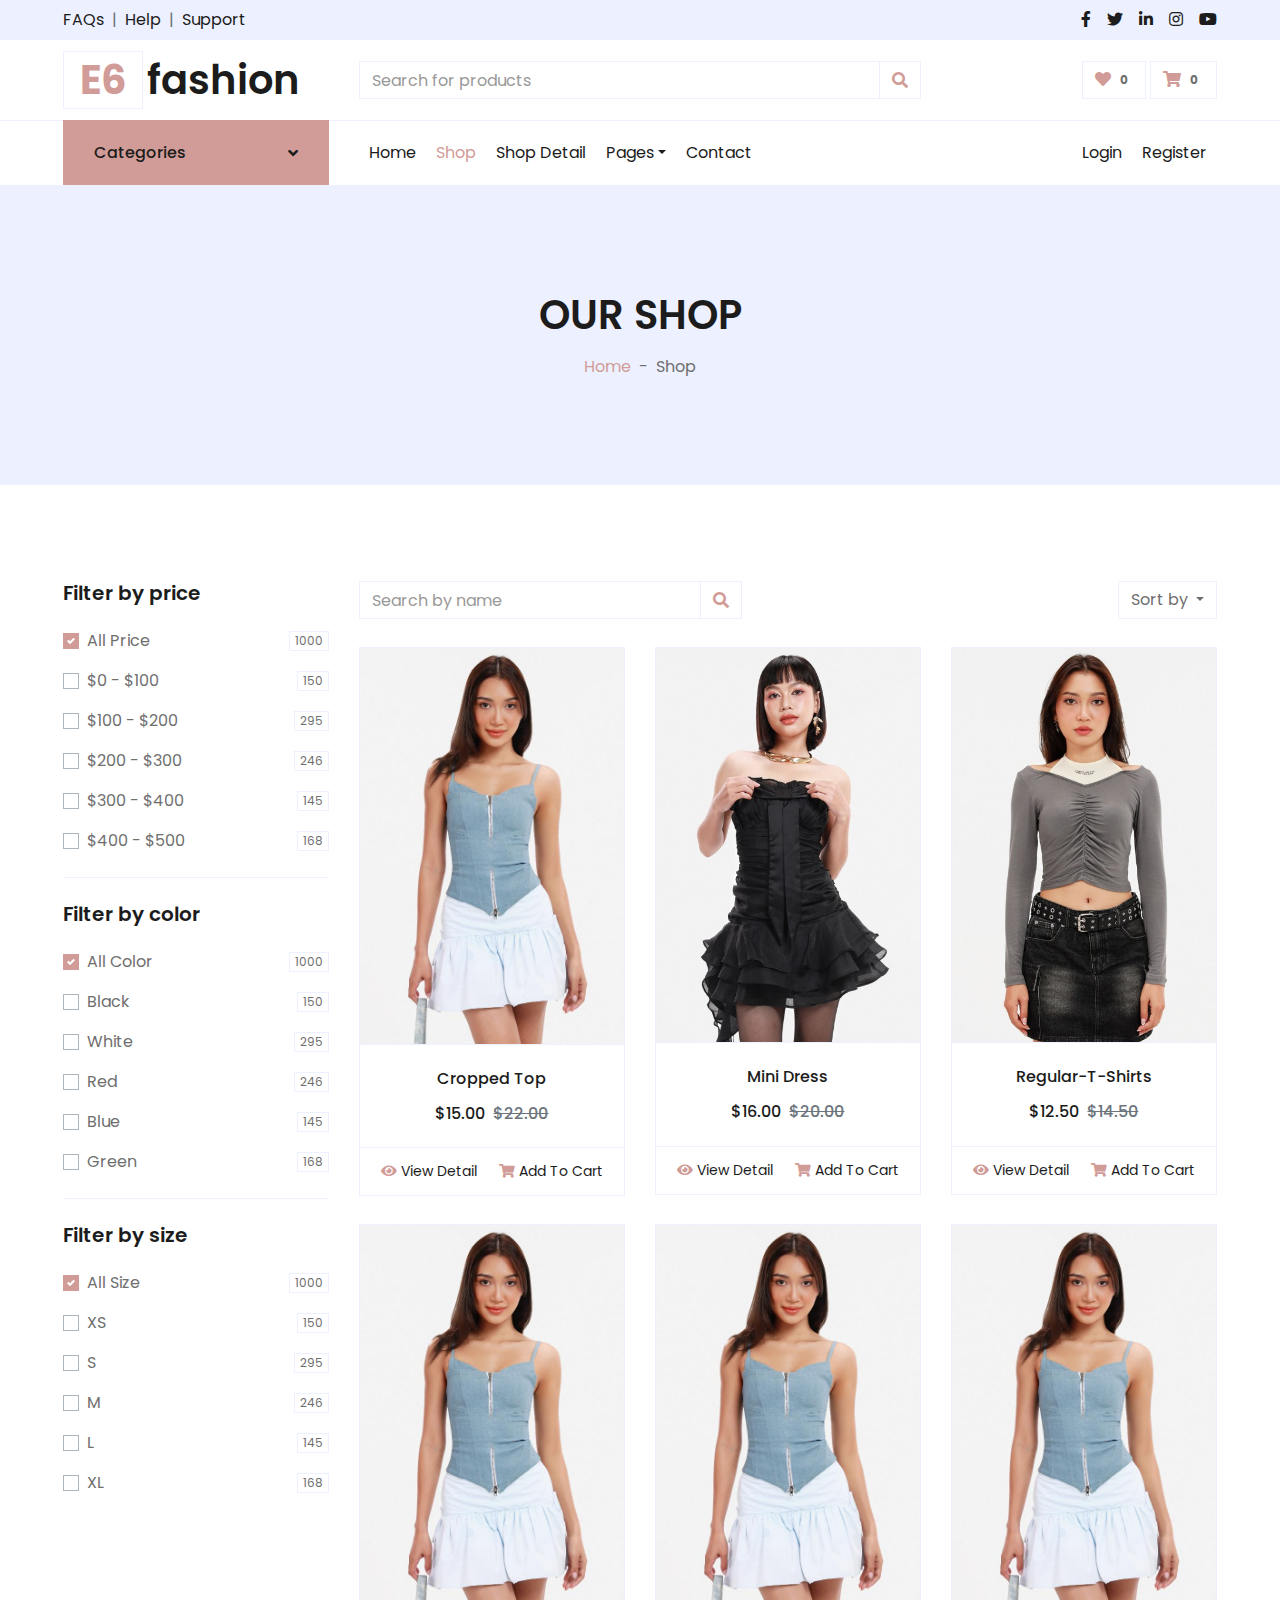
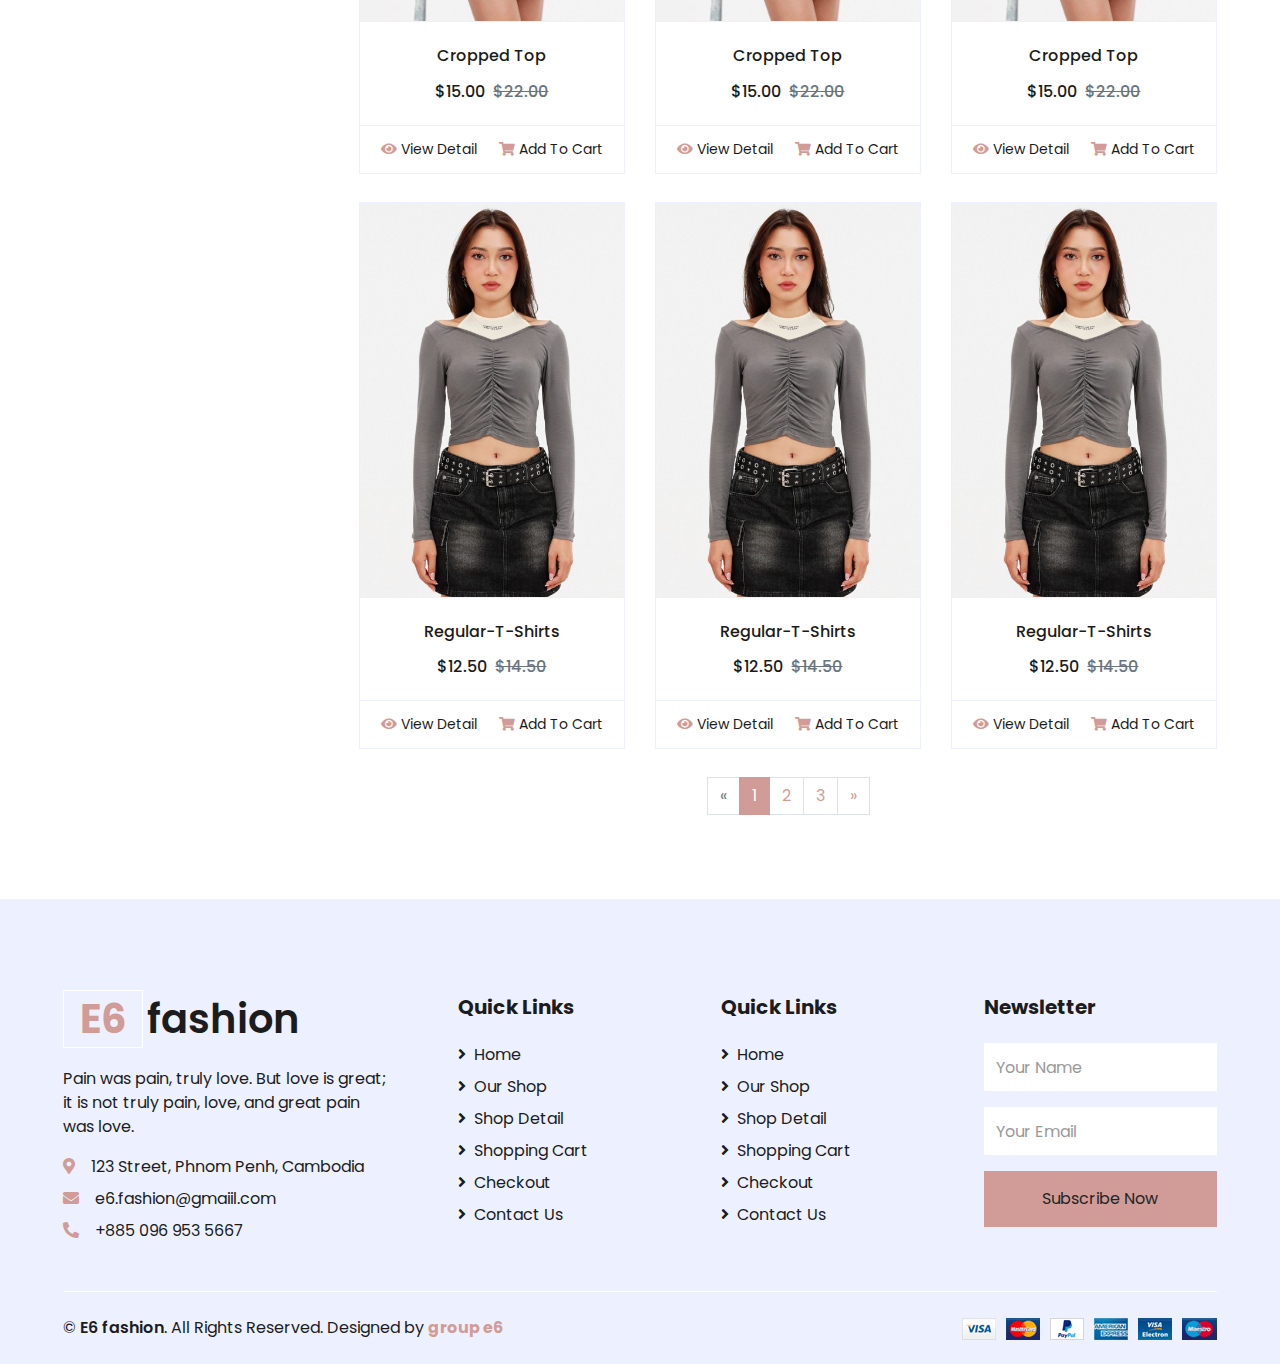
<file: E6fashion/women-page.html>
<!DOCTYPE html>
<html lang="en">

<head>
    <meta charset="utf-8">
    <title>E6 fashion</title>
    <meta content="width=device-width, initial-scale=1.0" name="viewport">
    <meta content="Free HTML Templates" name="keywords">
    <meta content="Free HTML Templates" name="description">

    <!-- Favicon -->
    <link href="img/favicon.ico" rel="icon">

    <!-- Google Web Fonts -->
    <link rel="preconnect" href="https://fonts.gstatic.com">
    <link href="https://fonts.googleapis.com/css2?family=Poppins:wght@100;200;300;400;500;600;700;800;900&display=swap" rel="stylesheet"> 

    <!-- Font Awesome -->
    <link href="https://cdnjs.cloudflare.com/ajax/libs/font-awesome/5.10.0/css/all.min.css" rel="stylesheet">

    <!-- Libraries Stylesheet -->
    <link href="lib/owlcarousel/assets/owl.carousel.min.css" rel="stylesheet">

    <!-- Customized Bootstrap Stylesheet -->
    <link href="css/style.css" rel="stylesheet">
</head>

<body>
    <!-- Topbar Start -->
    <div class="container-fluid">
        <div class="row bg-secondary py-2 px-xl-5">
            <div class="col-lg-6 d-none d-lg-block">
                <div class="d-inline-flex align-items-center">
                    <a class="text-dark" href="">FAQs</a>
                    <span class="text-muted px-2">|</span>
                    <a class="text-dark" href="">Help</a>
                    <span class="text-muted px-2">|</span>
                    <a class="text-dark" href="">Support</a>
                </div>
            </div>
            <div class="col-lg-6 text-center text-lg-right">
                <div class="d-inline-flex align-items-center">
                    <a class="text-dark px-2" href="">
                        <i class="fab fa-facebook-f"></i>
                    </a>
                    <a class="text-dark px-2" href="">
                        <i class="fab fa-twitter"></i>
                    </a>
                    <a class="text-dark px-2" href="">
                        <i class="fab fa-linkedin-in"></i>
                    </a>
                    <a class="text-dark px-2" href="">
                        <i class="fab fa-instagram"></i>
                    </a>
                    <a class="text-dark pl-2" href="">
                        <i class="fab fa-youtube"></i>
                    </a>
                </div>
            </div>
        </div>
        <div class="row align-items-center py-3 px-xl-5">
            <div class="col-lg-3 d-none d-lg-block">
                <a href="" class="text-decoration-none">
                    <h1 class="m-0 display-5 font-weight-semi-bold"><span class="text-primary font-weight-bold border px-3 mr-1">E6</span>fashion</h1>
                </a>
            </div>
            <div class="col-lg-6 col-6 text-left">
                <form action="">
                    <div class="input-group">
                        <input type="text" class="form-control" placeholder="Search for products">
                        <div class="input-group-append">
                            <span class="input-group-text bg-transparent text-primary">
                                <i class="fa fa-search"></i>
                            </span>
                        </div>
                    </div>
                </form>
            </div>
            <div class="col-lg-3 col-6 text-right">
                <a href="" class="btn border">
                    <i class="fas fa-heart text-primary"></i>
                    <span class="badge">0</span>
                </a>
                <a href="" class="btn border">
                    <i class="fas fa-shopping-cart text-primary"></i>
                    <span class="badge">0</span>
                </a>
            </div>
        </div>
    </div>
    <!-- Topbar End -->


    <!-- Navbar Start -->
    <div class="container-fluid">
        <div class="row border-top px-xl-5">
            <div class="col-lg-3 d-none d-lg-block">
                <a class="btn shadow-none d-flex align-items-center justify-content-between bg-primary text-white w-100" data-toggle="collapse" href="#navbar-vertical" style="height: 65px; margin-top: -1px; padding: 0 30px;">
                    <h6 class="m-0">Categories</h6>
                    <i class="fa fa-angle-down text-dark"></i>
                </a>
                <nav class="collapse position-absolute navbar navbar-vertical navbar-light align-items-start p-0 border border-top-0 border-bottom-0 bg-light" id="navbar-vertical" style="width: calc(100% - 30px); z-index: 1;">
                    <div class="navbar-nav w-100 overflow-hidden" style="height: 410px">
                        <div class="nav-item dropdown">
                            <a href="#" class="nav-link" data-toggle="dropdown">Dresses <i class="fa fa-angle-down float-right mt-1"></i></a>
                            <div class="dropdown-menu position-absolute bg-secondary border-0 rounded-0 w-100 m-0">
                                <a href="" class="dropdown-item">Men's Dresses</a>
                                <a href="" class="dropdown-item">Women's Dresses</a>
                                <a href="" class="dropdown-item">Baby's Dresses</a>
                            </div>
                        </div>
                        <a href="" class="nav-item nav-link">Shirts</a>
                        <a href="" class="nav-item nav-link">Jeans</a>
                        <a href="" class="nav-item nav-link">Swimwear</a>
                        <a href="" class="nav-item nav-link">Sleepwear</a>
                        <a href="" class="nav-item nav-link">Sportswear</a>
                        <a href="" class="nav-item nav-link">Jumpsuits</a>
                        <a href="" class="nav-item nav-link">Blazers</a>
                        <a href="" class="nav-item nav-link">Jackets</a>
                        <a href="" class="nav-item nav-link">Shoes</a>
                    </div>
                </nav>
            </div>
            <div class="col-lg-9">
                <nav class="navbar navbar-expand-lg bg-light navbar-light py-3 py-lg-0 px-0">
                    <a href="" class="text-decoration-none d-block d-lg-none">
                        <h1 class="m-0 display-5 font-weight-semi-bold"><span class="text-primary font-weight-bold border px-3 mr-1">E</span>Shopper</h1>
                    </a>
                    <button type="button" class="navbar-toggler" data-toggle="collapse" data-target="#navbarCollapse">
                        <span class="navbar-toggler-icon"></span>
                    </button>
                    <div class="collapse navbar-collapse justify-content-between" id="navbarCollapse">
                        <div class="navbar-nav mr-auto py-0">
                            <a href="index.html" class="nav-item nav-link">Home</a>
                            <a href="shop.html" class="nav-item nav-link active">Shop</a>
                            <a href="detail.html" class="nav-item nav-link">Shop Detail</a>
                            <div class="nav-item dropdown">
                                <a href="#" class="nav-link dropdown-toggle" data-toggle="dropdown">Pages</a>
                                <div class="dropdown-menu rounded-0 m-0">
                                    <a href="cart.html" class="dropdown-item">Shopping Cart</a>
                                    <a href="checkout.html" class="dropdown-item">Checkout</a>
                                </div>
                            </div>
                            <a href="contact.html" class="nav-item nav-link">Contact</a>
                        </div>
                        <div class="navbar-nav ml-auto py-0">
                            <a href="" class="nav-item nav-link">Login</a>
                            <a href="" class="nav-item nav-link">Register</a>
                        </div>
                    </div>
                </nav>
            </div>
        </div>
    </div>
    <!-- Navbar End -->


    <!-- Page Header Start -->
    <div class="container-fluid bg-secondary mb-5">
        <div class="d-flex flex-column align-items-center justify-content-center" style="min-height: 300px">
            <h1 class="font-weight-semi-bold text-uppercase mb-3">Our Shop</h1>
            <div class="d-inline-flex">
                <p class="m-0"><a href="">Home</a></p>
                <p class="m-0 px-2">-</p>
                <p class="m-0">Shop</p>
            </div>
        </div>
    </div>
    <!-- Page Header End -->


    <!-- Shop Start -->
    <div class="container-fluid pt-5">
        <div class="row px-xl-5">
            <!-- Shop Sidebar Start -->
            <div class="col-lg-3 col-md-12">
                <!-- Price Start -->
                <div class="border-bottom mb-4 pb-4">
                    <h5 class="font-weight-semi-bold mb-4">Filter by price</h5>
                    <form>
                        <div class="custom-control custom-checkbox d-flex align-items-center justify-content-between mb-3">
                            <input type="checkbox" class="custom-control-input" checked id="price-all">
                            <label class="custom-control-label" for="price-all">All Price</label>
                            <span class="badge border font-weight-normal">1000</span>
                        </div>
                        <div class="custom-control custom-checkbox d-flex align-items-center justify-content-between mb-3">
                            <input type="checkbox" class="custom-control-input" id="price-1">
                            <label class="custom-control-label" for="price-1">$0 - $100</label>
                            <span class="badge border font-weight-normal">150</span>
                        </div>
                        <div class="custom-control custom-checkbox d-flex align-items-center justify-content-between mb-3">
                            <input type="checkbox" class="custom-control-input" id="price-2">
                            <label class="custom-control-label" for="price-2">$100 - $200</label>
                            <span class="badge border font-weight-normal">295</span>
                        </div>
                        <div class="custom-control custom-checkbox d-flex align-items-center justify-content-between mb-3">
                            <input type="checkbox" class="custom-control-input" id="price-3">
                            <label class="custom-control-label" for="price-3">$200 - $300</label>
                            <span class="badge border font-weight-normal">246</span>
                        </div>
                        <div class="custom-control custom-checkbox d-flex align-items-center justify-content-between mb-3">
                            <input type="checkbox" class="custom-control-input" id="price-4">
                            <label class="custom-control-label" for="price-4">$300 - $400</label>
                            <span class="badge border font-weight-normal">145</span>
                        </div>
                        <div class="custom-control custom-checkbox d-flex align-items-center justify-content-between">
                            <input type="checkbox" class="custom-control-input" id="price-5">
                            <label class="custom-control-label" for="price-5">$400 - $500</label>
                            <span class="badge border font-weight-normal">168</span>
                        </div>
                    </form>
                </div>
                <!-- Price End -->
                
                <!-- Color Start -->
                <div class="border-bottom mb-4 pb-4">
                    <h5 class="font-weight-semi-bold mb-4">Filter by color</h5>
                    <form>
                        <div class="custom-control custom-checkbox d-flex align-items-center justify-content-between mb-3">
                            <input type="checkbox" class="custom-control-input" checked id="color-all">
                            <label class="custom-control-label" for="price-all">All Color</label>
                            <span class="badge border font-weight-normal">1000</span>
                        </div>
                        <div class="custom-control custom-checkbox d-flex align-items-center justify-content-between mb-3">
                            <input type="checkbox" class="custom-control-input" id="color-1">
                            <label class="custom-control-label" for="color-1">Black</label>
                            <span class="badge border font-weight-normal">150</span>
                        </div>
                        <div class="custom-control custom-checkbox d-flex align-items-center justify-content-between mb-3">
                            <input type="checkbox" class="custom-control-input" id="color-2">
                            <label class="custom-control-label" for="color-2">White</label>
                            <span class="badge border font-weight-normal">295</span>
                        </div>
                        <div class="custom-control custom-checkbox d-flex align-items-center justify-content-between mb-3">
                            <input type="checkbox" class="custom-control-input" id="color-3">
                            <label class="custom-control-label" for="color-3">Red</label>
                            <span class="badge border font-weight-normal">246</span>
                        </div>
                        <div class="custom-control custom-checkbox d-flex align-items-center justify-content-between mb-3">
                            <input type="checkbox" class="custom-control-input" id="color-4">
                            <label class="custom-control-label" for="color-4">Blue</label>
                            <span class="badge border font-weight-normal">145</span>
                        </div>
                        <div class="custom-control custom-checkbox d-flex align-items-center justify-content-between">
                            <input type="checkbox" class="custom-control-input" id="color-5">
                            <label class="custom-control-label" for="color-5">Green</label>
                            <span class="badge border font-weight-normal">168</span>
                        </div>
                    </form>
                </div>
                <!-- Color End -->

                <!-- Size Start -->
                <div class="mb-5">
                    <h5 class="font-weight-semi-bold mb-4">Filter by size</h5>
                    <form>
                        <div class="custom-control custom-checkbox d-flex align-items-center justify-content-between mb-3">
                            <input type="checkbox" class="custom-control-input" checked id="size-all">
                            <label class="custom-control-label" for="size-all">All Size</label>
                            <span class="badge border font-weight-normal">1000</span>
                        </div>
                        <div class="custom-control custom-checkbox d-flex align-items-center justify-content-between mb-3">
                            <input type="checkbox" class="custom-control-input" id="size-1">
                            <label class="custom-control-label" for="size-1">XS</label>
                            <span class="badge border font-weight-normal">150</span>
                        </div>
                        <div class="custom-control custom-checkbox d-flex align-items-center justify-content-between mb-3">
                            <input type="checkbox" class="custom-control-input" id="size-2">
                            <label class="custom-control-label" for="size-2">S</label>
                            <span class="badge border font-weight-normal">295</span>
                        </div>
                        <div class="custom-control custom-checkbox d-flex align-items-center justify-content-between mb-3">
                            <input type="checkbox" class="custom-control-input" id="size-3">
                            <label class="custom-control-label" for="size-3">M</label>
                            <span class="badge border font-weight-normal">246</span>
                        </div>
                        <div class="custom-control custom-checkbox d-flex align-items-center justify-content-between mb-3">
                            <input type="checkbox" class="custom-control-input" id="size-4">
                            <label class="custom-control-label" for="size-4">L</label>
                            <span class="badge border font-weight-normal">145</span>
                        </div>
                        <div class="custom-control custom-checkbox d-flex align-items-center justify-content-between">
                            <input type="checkbox" class="custom-control-input" id="size-5">
                            <label class="custom-control-label" for="size-5">XL</label>
                            <span class="badge border font-weight-normal">168</span>
                        </div>
                    </form>
                </div>
                <!-- Size End -->
            </div>
            <!-- Shop Sidebar End -->


            <!-- Shop Product Start -->
            <div class="col-lg-9 col-md-12">
                <div class="row pb-3">
                    <div class="col-12 pb-1">
                        <div class="d-flex align-items-center justify-content-between mb-4">
                            <form action="">
                                <div class="input-group">
                                    <input type="text" class="form-control" placeholder="Search by name">
                                    <div class="input-group-append">
                                        <span class="input-group-text bg-transparent text-primary">
                                            <i class="fa fa-search"></i>
                                        </span>
                                    </div>
                                </div>
                            </form>
                            <div class="dropdown ml-4">
                                <button class="btn border dropdown-toggle" type="button" id="triggerId" data-toggle="dropdown" aria-haspopup="true"
                                        aria-expanded="false">
                                            Sort by
                                        </button>
                                <div class="dropdown-menu dropdown-menu-right" aria-labelledby="triggerId">
                                    <a class="dropdown-item" href="#">Latest</a>
                                    <a class="dropdown-item" href="#">Popularity</a>
                                    <a class="dropdown-item" href="#">Best Rating</a>
                                </div>
                            </div>
                        </div>
                    </div>
                    <div class="col-lg-4 col-md-6 col-sm-12 pb-1">
                        <div class="card product-item border-0 mb-4">
                            <div class="card-header product-img position-relative overflow-hidden bg-transparent border p-0">
                                <img class="img-fluid w-100" src="img/img-zando/img-women/Cropped top (3).jpg" alt="">
                            </div>
                            <div class="card-body border-left border-right text-center p-0 pt-4 pb-3">
                                <h6 class="text-truncate mb-3">Cropped Top</h6>
                                <div class="d-flex justify-content-center">
                                    <h6>$15.00</h6><h6 class="text-muted ml-2"><del>$22.00</del></h6>
                                </div>
                            </div>
                            <div class="card-footer d-flex justify-content-between bg-light border">
                                <a href="" class="btn btn-sm text-dark p-0"><i class="fas fa-eye text-primary mr-1"></i>View Detail</a>
                                <a href="" class="btn btn-sm text-dark p-0"><i class="fas fa-shopping-cart text-primary mr-1"></i>Add To Cart</a>
                            </div>
                        </div>
                    </div>
                    <div class="col-lg-4 col-md-6 col-sm-12 pb-1">
                        <div class="card product-item border-0 mb-4">
                            <div class="card-header product-img position-relative overflow-hidden bg-transparent border p-0">
                                <img class="img-fluid w-100" src="img/img-zando/img-women/Mini Dress (4).jpg" alt="">
                            </div>
                            <div class="card-body border-left border-right text-center p-0 pt-4 pb-3">
                                <h6 class="text-truncate mb-3">Mini Dress</h6>
                                <div class="d-flex justify-content-center">
                                    <h6>$16.00</h6><h6 class="text-muted ml-2"><del>$20.00</del></h6>
                                </div>
                            </div>
                            <div class="card-footer d-flex justify-content-between bg-light border">
                                <a href="" class="btn btn-sm text-dark p-0"><i class="fas fa-eye text-primary mr-1"></i>View Detail</a>
                                <a href="" class="btn btn-sm text-dark p-0"><i class="fas fa-shopping-cart text-primary mr-1"></i>Add To Cart</a>
                            </div>
                        </div>
                    </div>
                    <div class="col-lg-4 col-md-6 col-sm-12 pb-1">
                        <div class="card product-item border-0 mb-4">
                            <div class="card-header product-img position-relative overflow-hidden bg-transparent border p-0">
                                <img class="img-fluid w-100" src="img/img-zando/img-women/Regular-T-Shirts (1).jpg" alt="">
                            </div>
                            <div class="card-body border-left border-right text-center p-0 pt-4 pb-3">
                                <h6 class="text-truncate mb-3">Regular-T-Shirts</h6>
                                <div class="d-flex justify-content-center">
                                    <h6>$12.50</h6><h6 class="text-muted ml-2"><del>$14.50</del></h6>
                                </div>
                            </div>
                            <div class="card-footer d-flex justify-content-between bg-light border">
                                <a href="" class="btn btn-sm text-dark p-0"><i class="fas fa-eye text-primary mr-1"></i>View Detail</a>
                                <a href="" class="btn btn-sm text-dark p-0"><i class="fas fa-shopping-cart text-primary mr-1"></i>Add To Cart</a>
                            </div>
                        </div>
                    </div>
                    <div class="col-lg-4 col-md-6 col-sm-12 pb-1">
                        <div class="card product-item border-0 mb-4">
                            <div class="card-header product-img position-relative overflow-hidden bg-transparent border p-0">
                                <img class="img-fluid w-100" src="img/img-zando/img-women/Cropped top (3).jpg" alt="">
                            </div>
                            <div class="card-body border-left border-right text-center p-0 pt-4 pb-3">
                                <h6 class="text-truncate mb-3">Cropped Top</h6>
                                <div class="d-flex justify-content-center">
                                    <h6>$15.00</h6><h6 class="text-muted ml-2"><del>$22.00</del></h6>
                                </div>
                            </div>
                            <div class="card-footer d-flex justify-content-between bg-light border">
                                <a href="" class="btn btn-sm text-dark p-0"><i class="fas fa-eye text-primary mr-1"></i>View Detail</a>
                                <a href="" class="btn btn-sm text-dark p-0"><i class="fas fa-shopping-cart text-primary mr-1"></i>Add To Cart</a>
                            </div>
                        </div>
                    </div>
                    <div class="col-lg-4 col-md-6 col-sm-12 pb-1">
                        <div class="card product-item border-0 mb-4">
                            <div class="card-header product-img position-relative overflow-hidden bg-transparent border p-0">
                                <img class="img-fluid w-100" src="img/img-zando/img-women/Cropped top (3).jpg" alt="">
                            </div>
                            <div class="card-body border-left border-right text-center p-0 pt-4 pb-3">
                                <h6 class="text-truncate mb-3">Cropped Top</h6>
                                <div class="d-flex justify-content-center">
                                    <h6>$15.00</h6><h6 class="text-muted ml-2"><del>$22.00</del></h6>
                                </div>
                            </div>
                            <div class="card-footer d-flex justify-content-between bg-light border">
                                <a href="" class="btn btn-sm text-dark p-0"><i class="fas fa-eye text-primary mr-1"></i>View Detail</a>
                                <a href="" class="btn btn-sm text-dark p-0"><i class="fas fa-shopping-cart text-primary mr-1"></i>Add To Cart</a>
                            </div>
                        </div>
                    </div>
                    <div class="col-lg-4 col-md-6 col-sm-12 pb-1">
                        <div class="card product-item border-0 mb-4">
                            <div class="card-header product-img position-relative overflow-hidden bg-transparent border p-0">
                                <img class="img-fluid w-100" src="img/img-zando/img-women/Cropped top (3).jpg" alt="">
                            </div>
                            <div class="card-body border-left border-right text-center p-0 pt-4 pb-3">
                                <h6 class="text-truncate mb-3">Cropped Top</h6>
                                <div class="d-flex justify-content-center">
                                    <h6>$15.00</h6><h6 class="text-muted ml-2"><del>$22.00</del></h6>
                                </div>
                            </div>
                            <div class="card-footer d-flex justify-content-between bg-light border">
                                <a href="" class="btn btn-sm text-dark p-0"><i class="fas fa-eye text-primary mr-1"></i>View Detail</a>
                                <a href="" class="btn btn-sm text-dark p-0"><i class="fas fa-shopping-cart text-primary mr-1"></i>Add To Cart</a>
                            </div>
                        </div>
                    </div>
                    <div class="col-lg-4 col-md-6 col-sm-12 pb-1">
                        <div class="card product-item border-0 mb-4">
                            <div class="card-header product-img position-relative overflow-hidden bg-transparent border p-0">
                                <img class="img-fluid w-100" src="img/img-zando/img-women/Regular-T-Shirts (1).jpg" alt="">
                            </div>
                            <div class="card-body border-left border-right text-center p-0 pt-4 pb-3">
                                <h6 class="text-truncate mb-3">Regular-T-Shirts</h6>
                                <div class="d-flex justify-content-center">
                                    <h6>$12.50</h6><h6 class="text-muted ml-2"><del>$14.50</del></h6>
                                </div>
                            </div>
                            <div class="card-footer d-flex justify-content-between bg-light border">
                                <a href="" class="btn btn-sm text-dark p-0"><i class="fas fa-eye text-primary mr-1"></i>View Detail</a>
                                <a href="" class="btn btn-sm text-dark p-0"><i class="fas fa-shopping-cart text-primary mr-1"></i>Add To Cart</a>
                            </div>
                        </div>
                    </div>
                    <div class="col-lg-4 col-md-6 col-sm-12 pb-1">
                        <div class="card product-item border-0 mb-4">
                            <div class="card-header product-img position-relative overflow-hidden bg-transparent border p-0">
                                <img class="img-fluid w-100" src="img/img-zando/img-women/Regular-T-Shirts (1).jpg" alt="">
                            </div>
                            <div class="card-body border-left border-right text-center p-0 pt-4 pb-3">
                                <h6 class="text-truncate mb-3">Regular-T-Shirts</h6>
                                <div class="d-flex justify-content-center">
                                    <h6>$12.50</h6><h6 class="text-muted ml-2"><del>$14.50</del></h6>
                                </div>
                            </div>
                            <div class="card-footer d-flex justify-content-between bg-light border">
                                <a href="" class="btn btn-sm text-dark p-0"><i class="fas fa-eye text-primary mr-1"></i>View Detail</a>
                                <a href="" class="btn btn-sm text-dark p-0"><i class="fas fa-shopping-cart text-primary mr-1"></i>Add To Cart</a>
                            </div>
                        </div>
                    </div>
                    <div class="col-lg-4 col-md-6 col-sm-12 pb-1">
                        <div class="card product-item border-0 mb-4">
                            <div class="card-header product-img position-relative overflow-hidden bg-transparent border p-0">
                                <img class="img-fluid w-100" src="img/img-zando/img-women/Regular-T-Shirts (1).jpg" alt="">
                            </div>
                            <div class="card-body border-left border-right text-center p-0 pt-4 pb-3">
                                <h6 class="text-truncate mb-3">Regular-T-Shirts</h6>
                                <div class="d-flex justify-content-center">
                                    <h6>$12.50</h6><h6 class="text-muted ml-2"><del>$14.50</del></h6>
                                </div>
                            </div>
                            <div class="card-footer d-flex justify-content-between bg-light border">
                                <a href="" class="btn btn-sm text-dark p-0"><i class="fas fa-eye text-primary mr-1"></i>View Detail</a>
                                <a href="" class="btn btn-sm text-dark p-0"><i class="fas fa-shopping-cart text-primary mr-1"></i>Add To Cart</a>
                            </div>
                        </div>
                    </div>
                    <div class="col-12 pb-1">
                        <nav aria-label="Page navigation">
                          <ul class="pagination justify-content-center mb-3">
                            <li class="page-item disabled">
                              <a class="page-link" href="#" aria-label="Previous">
                                <span aria-hidden="true">&laquo;</span>
                                <span class="sr-only">Previous</span>
                              </a>
                            </li>
                            <li class="page-item active"><a class="page-link" href="#">1</a></li>
                            <li class="page-item"><a class="page-link" href="#">2</a></li>
                            <li class="page-item"><a class="page-link" href="#">3</a></li>
                            <li class="page-item">
                              <a class="page-link" href="#" aria-label="Next">
                                <span aria-hidden="true">&raquo;</span>
                                <span class="sr-only">Next</span>
                              </a>
                            </li>
                          </ul>
                        </nav>
                    </div>
                </div>
            </div>
            <!-- Shop Product End -->
        </div>
    </div>
    <!-- Shop End -->


    <!-- Footer Start -->
    <div class="container-fluid bg-secondary text-dark mt-5 pt-5">
        <div class="row px-xl-5 pt-5">
            <div class="col-lg-4 col-md-12 mb-5 pr-3 pr-xl-5">
                <a href="" class="text-decoration-none">
                    <h1 class="mb-4 display-5 font-weight-semi-bold"><span class="text-primary font-weight-bold border border-white px-3 mr-1">E6</span>fashion</h1>
                </a>
                <p>Pain was pain, truly love. But love is great; it is not truly pain, love, and great pain was love.</p>
                <p class="mb-2"><i class="fa fa-map-marker-alt text-primary mr-3"></i>123 Street, Phnom Penh, Cambodia</p>
                <p class="mb-2"><i class="fa fa-envelope text-primary mr-3"></i>e6.fashion@gmaiil.com</p>
                <p class="mb-0"><i class="fa fa-phone-alt text-primary mr-3"></i>+885 096 953 5667</p>
            </div>
            <div class="col-lg-8 col-md-12">
                <div class="row">
                    <div class="col-md-4 mb-5">
                        <h5 class="font-weight-bold text-dark mb-4">Quick Links</h5>
                        <div class="d-flex flex-column justify-content-start">
                            <a class="text-dark mb-2" href="index.html"><i class="fa fa-angle-right mr-2"></i>Home</a>
                            <a class="text-dark mb-2" href="shop.html"><i class="fa fa-angle-right mr-2"></i>Our Shop</a>
                            <a class="text-dark mb-2" href="detail.html"><i class="fa fa-angle-right mr-2"></i>Shop Detail</a>
                            <a class="text-dark mb-2" href="cart.html"><i class="fa fa-angle-right mr-2"></i>Shopping Cart</a>
                            <a class="text-dark mb-2" href="checkout.html"><i class="fa fa-angle-right mr-2"></i>Checkout</a>
                            <a class="text-dark" href="contact.html"><i class="fa fa-angle-right mr-2"></i>Contact Us</a>
                        </div>
                    </div>
                    <div class="col-md-4 mb-5">
                        <h5 class="font-weight-bold text-dark mb-4">Quick Links</h5>
                        <div class="d-flex flex-column justify-content-start">
                            <a class="text-dark mb-2" href="index.html"><i class="fa fa-angle-right mr-2"></i>Home</a>
                            <a class="text-dark mb-2" href="shop.html"><i class="fa fa-angle-right mr-2"></i>Our Shop</a>
                            <a class="text-dark mb-2" href="detail.html"><i class="fa fa-angle-right mr-2"></i>Shop Detail</a>
                            <a class="text-dark mb-2" href="cart.html"><i class="fa fa-angle-right mr-2"></i>Shopping Cart</a>
                            <a class="text-dark mb-2" href="checkout.html"><i class="fa fa-angle-right mr-2"></i>Checkout</a>
                            <a class="text-dark" href="contact.html"><i class="fa fa-angle-right mr-2"></i>Contact Us</a>
                        </div>
                    </div>
                    <div class="col-md-4 mb-5">
                        <h5 class="font-weight-bold text-dark mb-4">Newsletter</h5>
                        <form action="">
                            <div class="form-group">
                                <input type="text" class="form-control border-0 py-4" placeholder="Your Name" required="required" />
                            </div>
                            <div class="form-group">
                                <input type="email" class="form-control border-0 py-4" placeholder="Your Email"
                                    required="required" />
                            </div>
                            <div>
                                <button class="btn btn-primary btn-block border-0 py-3" type="submit">Subscribe Now</button>
                            </div>
                        </form>
                    </div>
                </div>
            </div>
        </div>
        <div class="row border-top border-light mx-xl-5 py-4">
            <div class="col-md-6 px-xl-0">
                <p class="mb-md-0 text-center text-md-left text-dark">
                    <!-- &copy; <a class="text-dark font-weight-semi-bold" href="#">Your Site Name</a>. All Rights Reserved. Designed
                    by
                    <a class="text-dark font-weight-semi-bold" href="https://htmlcodex.com">HTML Codex</a>
                    <a class="text-dark font-weight-semi-bold" href="#"><br></a>& Customized by  -->
                    &copy; <a class="text-dark font-weight-semi-bold" href="#">E6 fashion</a>. All Rights Reserved. Designed
                    by
                    <a href="#" style="font-weight: bold;">group e6</a>
                </p>
            </div>
            <div class="col-md-6 px-xl-0 text-center text-md-right">
                <img class="img-fluid" src="img/payments.png" alt="">
            </div>
        </div>
    </div>
    <!-- Footer End -->


    <!-- Back to Top -->
    <a href="#" class="btn btn-primary back-to-top"><i class="fa fa-angle-double-up"></i></a>


    <!-- JavaScript Libraries -->
    <script src="https://code.jquery.com/jquery-3.4.1.min.js"></script>
    <script src="https://stackpath.bootstrapcdn.com/bootstrap/4.4.1/js/bootstrap.bundle.min.js"></script>
    <script src="lib/easing/easing.min.js"></script>
    <script src="lib/owlcarousel/owl.carousel.min.js"></script>

    <!-- Contact Javascript File -->
    <script src="mail/jqBootstrapValidation.min.js"></script>
    <script src="mail/contact.js"></script>

    <!-- Template Javascript -->
    <script src="js/main.js"></script>
</body>

</html>
</file>
<file: E6fashion/css/style.css>
s/******* Bootstrap Theming ********/
/*!
 * Bootstrap v4.5.3 (https://getbootstrap.com/)
 * Copyright 2011-2020 The Bootstrap Authors
 * Copyright 2011-2020 Twitter, Inc.
 * Licensed under MIT (https://github.com/twbs/bootstrap/blob/main/LICENSE)
 */
:root {
  --blue: #007bff;
  --indigo: #6610f2;
  --purple: #6f42c1;
  --pink: #e83e8c;
  --red: #dc3545;
  --orange: #fd7e14;
  --yellow: #ffc107;
  --green: #28a745;
  --teal: #20c997;
  --cyan: #17a2b8;
  --white: #fff;
  --gray: #6c757d;
  --gray-dark: 
  --primary: #D19C97;
  --secondary: #EDF1FF;
  --success: #28a745;
  --info: #17a2b8;
  --warning: #ffc107;
  --danger: #dc3545;
  --light: #FFFFFF;
  --dark: #1C1C1C;
  --breakpoint-xs: 0;
  --breakpoint-sm: 576px;
  --breakpoint-md: 768px;
  --breakpoint-lg: 992px;
  --breakpoint-xl: 1200px;
  --font-family-sans-serif: "Poppins", sans-serif;
  --font-family-monospace: SFMono-Regular, Menlo, Monaco, Consolas, "Liberation Mono", "Courier New", monospace;
}

*,
*::before,
*::after {
  box-sizing: border-box;
}

html {
  font-family: sans-serif;
  line-height: 1.15;
  -webkit-text-size-adjust: 100%;
  -webkit-tap-highlight-color: rgba(0, 0, 0, 0);
}

article, aside, figcaption, figure, footer, header, hgroup, main, nav, section {
  display: block;
}

body {
  margin: 0;
  font-family: "Poppins", sans-serif;
  font-size: 1rem;
  font-weight: 400;
  line-height: 1.5;
  color: #6F6F6F;
  text-align: left;
  background-color: #fff;
}

[tabindex="-1"]:focus:not(:focus-visible) {
  outline: 0 !important;
}

hr {
  box-sizing: content-box;
  height: 0;
  overflow: visible;
}

h1, h2, h3, h4, h5, h6 {
  margin-top: 0;
  margin-bottom: 0.5rem;
}

p {
  margin-top: 0;
  margin-bottom: 1rem;
}

abbr[title],
abbr[data-original-title] {
  text-decoration: underline;
  text-decoration: underline dotted;
  cursor: help;
  border-bottom: 0;
  text-decoration-skip-ink: none;
}

address {
  margin-bottom: 1rem;
  font-style: normal;
  line-height: inherit;
}

ol,
ul,
dl {
  margin-top: 0;
  margin-bottom: 1rem;
}

ol ol,
ul ul,
ol ul,
ul ol {
  margin-bottom: 0;
}

dt {
  font-weight: 700;
}

dd {
  margin-bottom: .5rem;
  margin-left: 0;
}

blockquote {
  margin: 0 0 1rem;
}

b,
strong {
  font-weight: bolder;
}

small {
  font-size: 80%;
}

sub,
sup {
  position: relative;
  font-size: 75%;
  line-height: 0;
  vertical-align: baseline;
}

sub {
  bottom: -.25em;
}

sup {
  top: -.5em;
}

a {
  color: #D19C97;
  text-decoration: none;
  background-color: transparent;
}

a:hover {
  color: #ba6a62;
  text-decoration: underline;
}

a:not([href]):not([class]) {
  color: inherit;
  text-decoration: none;
}

a:not([href]):not([class]):hover {
  color: inherit;
  text-decoration: none;
}

pre,
code,
kbd,
samp {
  font-family: SFMono-Regular, Menlo, Monaco, Consolas, "Liberation Mono", "Courier New", monospace;
  font-size: 1em;
}

pre {
  margin-top: 0;
  margin-bottom: 1rem;
  overflow: auto;
  -ms-overflow-style: scrollbar;
}

figure {
  margin: 0 0 1rem;
}

img {
  vertical-align: middle;
  border-style: none;
}

svg {
  overflow: hidden;
  vertical-align: middle;
}

table {
  border-collapse: collapse;
}

caption {
  padding-top: 0.75rem;
  padding-bottom: 0.75rem;
  color: #6c757d;
  text-align: left;
  caption-side: bottom;
}

th {
  text-align: inherit;
  text-align: -webkit-match-parent;
}

label {
  display: inline-block;
  margin-bottom: 0.5rem;
}

button {
  border-radius: 0;
}

button:focus {
  outline: 1px dotted;
  outline: 5px auto -webkit-focus-ring-color;
}

input,
button,
select,
optgroup,
textarea {
  margin: 0;
  font-family: inherit;
  font-size: inherit;
  line-height: inherit;
}

button,
input {
  overflow: visible;
}

button,
select {
  text-transform: none;
}

[role="button"] {
  cursor: pointer;
}

select {
  word-wrap: normal;
}

button,
[type="button"],
[type="reset"],
[type="submit"] {
  -webkit-appearance: button;
}

button:not(:disabled),
[type="button"]:not(:disabled),
[type="reset"]:not(:disabled),
[type="submit"]:not(:disabled) {
  cursor: pointer;
}

button::-moz-focus-inner,
[type="button"]::-moz-focus-inner,
[type="reset"]::-moz-focus-inner,
[type="submit"]::-moz-focus-inner {
  padding: 0;
  border-style: none;
}

input[type="radio"],
input[type="checkbox"] {
  box-sizing: border-box;
  padding: 0;
}

textarea {
  overflow: auto;
  resize: vertical;
}

fieldset {
  min-width: 0;
  padding: 0;
  margin: 0;
  border: 0;
}

legend {
  display: block;
  width: 100%;
  max-width: 100%;
  padding: 0;
  margin-bottom: .5rem;
  font-size: 1.5rem;
  line-height: inherit;
  color: inherit;
  white-space: normal;
}

@media (max-width: 1200px) {
  legend {
    font-size: calc(1.275rem + 0.3vw) ;
  }
}

progress {
  vertical-align: baseline;
}

[type="number"]::-webkit-inner-spin-button,
[type="number"]::-webkit-outer-spin-button {
  height: auto;
}

[type="search"] {
  outline-offset: -2px;
  -webkit-appearance: none;
}

[type="search"]::-webkit-search-decoration {
  -webkit-appearance: none;
}

::-webkit-file-upload-button {
  font: inherit;
  -webkit-appearance: button;
}

output {
  display: inline-block;
}

summary {
  display: list-item;
  cursor: pointer;
}

template {
  display: none;
}

[hidden] {
  display: none !important;
}

h1, h2, h3, h4, h5, h6,
.h1, .h2, .h3, .h4, .h5, .h6 {
  margin-bottom: 0.5rem;
  font-weight: 500;
  line-height: 1.2;
  color: #1C1C1C;
}

h1, .h1 {
  font-size: 2.5rem;
}

@media (max-width: 1200px) {
  h1, .h1 {
    font-size: calc(1.375rem + 1.5vw) ;
  }
}

h2, .h2 {
  font-size: 2rem;
}

@media (max-width: 1200px) {
  h2, .h2 {
    font-size: calc(1.325rem + 0.9vw) ;
  }
}

h3, .h3 {
  font-size: 1.75rem;
}

@media (max-width: 1200px) {
  h3, .h3 {
    font-size: calc(1.3rem + 0.6vw) ;
  }
}

h4, .h4 {
  font-size: 1.5rem;
}

@media (max-width: 1200px) {
  h4, .h4 {
    font-size: calc(1.275rem + 0.3vw) ;
  }
}

h5, .h5 {
  font-size: 1.25rem;
}

h6, .h6 {
  font-size: 1rem;
}

.lead {
  font-size: 1.25rem;
  font-weight: 300;
}

.display-1 {
  font-size: 6rem;
  font-weight: 300;
  line-height: 1.2;
}

@media (max-width: 1200px) {
  .display-1 {
    font-size: calc(1.725rem + 5.7vw) ;
  }
}

.display-2 {
  font-size: 5.5rem;
  font-weight: 300;
  line-height: 1.2;
}

@media (max-width: 1200px) {
  .display-2 {
    font-size: calc(1.675rem + 5.1vw) ;
  }
}

.display-3 {
  font-size: 4.5rem;
  font-weight: 300;
  line-height: 1.2;
}

@media (max-width: 1200px) {
  .display-3 {
    font-size: calc(1.575rem + 3.9vw) ;
  }
}

.display-4 {
  font-size: 3.5rem;
  font-weight: 300;
  line-height: 1.2;
}

@media (max-width: 1200px) {
  .display-4 {
    font-size: calc(1.475rem + 2.7vw) ;
  }
}

hr {
  margin-top: 1rem;
  margin-bottom: 1rem;
  border: 0;
  border-top: 1px solid rgba(0, 0, 0, 0.1);
}

small,
.small {
  font-size: 80%;
  font-weight: 400;
}

mark,
.mark {
  padding: 0.2em;
  background-color: #fcf8e3;
}

.list-unstyled {
  padding-left: 0;
  list-style: none;
}

.list-inline {
  padding-left: 0;
  list-style: none;
}

.list-inline-item {
  display: inline-block;
}

.list-inline-item:not(:last-child) {
  margin-right: 0.5rem;
}

.initialism {
  font-size: 90%;
  text-transform: uppercase;
}

.blockquote {
  margin-bottom: 1rem;
  font-size: 1.25rem;
}

.blockquote-footer {
  display: block;
  font-size: 80%;
  color: #6c757d;
}

.blockquote-footer::before {
  content: "\2014\00A0";
}

.img-fluid {
  max-width: 100%;
  height: auto;
}

.img-thumbnail {
  padding: 0.25rem;
  background-color: #fff;
  border: 1px solid #dee2e6;
  max-width: 100%;
  height: auto;
}

.figure {
  display: inline-block;
}

.figure-img {
  margin-bottom: 0.5rem;
  line-height: 1;
}

.figure-caption {
  font-size: 90%;
  color: #6c757d;
}

code {
  font-size: 87.5%;
  color: #e83e8c;
  word-wrap: break-word;
}

a > code {
  color: inherit;
}

kbd {
  padding: 0.2rem 0.4rem;
  font-size: 87.5%;
  color: #fff;
  background-color: #212529;
}

kbd kbd {
  padding: 0;
  font-size: 100%;
  font-weight: 700;
}

pre {
  display: block;
  font-size: 87.5%;
  color: #212529;
}

pre code {
  font-size: inherit;
  color: inherit;
  word-break: normal;
}

.pre-scrollable {
  max-height: 340px;
  overflow-y: scroll;
}

.container,
.container-fluid,
.container-sm,
.container-md,
.container-lg,
.container-xl {
  width: 100%;
  padding-right: 15px;
  padding-left: 15px;
  margin-right: auto;
  margin-left: auto;
}

@media (min-width: 576px) {
  .container, .container-sm {
    max-width: 540px;
  }
}

@media (min-width: 768px) {
  .container, .container-sm, .container-md {
    max-width: 720px;
  }
}

@media (min-width: 992px) {
  .container, .container-sm, .container-md, .container-lg {
    max-width: 960px;
  }
}

@media (min-width: 1200px) {
  .container, .container-sm, .container-md, .container-lg, .container-xl {
    max-width: 1140px;
  }
}

.row {
  display: flex;
  flex-wrap: wrap;
  margin-right: -15px;
  margin-left: -15px;
}

.no-gutters {
  margin-right: 0;
  margin-left: 0;
}

.no-gutters > .col,
.no-gutters > [class*="col-"] {
  padding-right: 0;
  padding-left: 0;
}

.col-1, .col-2, .col-3, .col-4, .col-5, .col-6, .col-7, .col-8, .col-9, .col-10, .col-11, .col-12, .col,
.col-auto, .col-sm-1, .col-sm-2, .col-sm-3, .col-sm-4, .col-sm-5, .col-sm-6, .col-sm-7, .col-sm-8, .col-sm-9, .col-sm-10, .col-sm-11, .col-sm-12, .col-sm,
.col-sm-auto, .col-md-1, .col-md-2, .col-md-3, .col-md-4, .col-md-5, .col-md-6, .col-md-7, .col-md-8, .col-md-9, .col-md-10, .col-md-11, .col-md-12, .col-md,
.col-md-auto, .col-lg-1, .col-lg-2, .col-lg-3, .col-lg-4, .col-lg-5, .col-lg-6, .col-lg-7, .col-lg-8, .col-lg-9, .col-lg-10, .col-lg-11, .col-lg-12, .col-lg,
.col-lg-auto, .col-xl-1, .col-xl-2, .col-xl-3, .col-xl-4, .col-xl-5, .col-xl-6, .col-xl-7, .col-xl-8, .col-xl-9, .col-xl-10, .col-xl-11, .col-xl-12, .col-xl,
.col-xl-auto {
  position: relative;
  width: 100%;
  padding-right: 15px;
  padding-left: 15px;
}

.col {
  flex-basis: 0;
  flex-grow: 1;
  max-width: 100%;
}

.row-cols-1 > * {
  flex: 0 0 100%;
  max-width: 100%;
}

.row-cols-2 > * {
  flex: 0 0 50%;
  max-width: 50%;
}

.row-cols-3 > * {
  flex: 0 0 33.33333%;
  max-width: 33.33333%;
}

.row-cols-4 > * {
  flex: 0 0 25%;
  max-width: 25%;
}

.row-cols-5 > * {
  flex: 0 0 20%;
  max-width: 20%;
}

.row-cols-6 > * {
  flex: 0 0 16.66667%;
  max-width: 16.66667%;
}

.col-auto {
  flex: 0 0 auto;
  width: auto;
  max-width: 100%;
}

.col-1 {
  flex: 0 0 8.33333%;
  max-width: 8.33333%;
}

.col-2 {
  flex: 0 0 16.66667%;
  max-width: 16.66667%;
}

.col-3 {
  flex: 0 0 25%;
  max-width: 25%;
}

.col-4 {
  flex: 0 0 33.33333%;
  max-width: 33.33333%;
}

.col-5 {
  flex: 0 0 41.66667%;
  max-width: 41.66667%;
}

.col-6 {
  flex: 0 0 50%;
  max-width: 50%;
}

.col-7 {
  flex: 0 0 58.33333%;
  max-width: 58.33333%;
}

.col-8 {
  flex: 0 0 66.66667%;
  max-width: 66.66667%;
}

.col-9 {
  flex: 0 0 75%;
  max-width: 75%;
}

.col-10 {
  flex: 0 0 83.33333%;
  max-width: 83.33333%;
}

.col-11 {
  flex: 0 0 91.66667%;
  max-width: 91.66667%;
}

.col-12 {
  flex: 0 0 100%;
  max-width: 100%;
}

.order-first {
  order: -1;
}

.order-last {
  order: 13;
}

.order-0 {
  order: 0;
}

.order-1 {
  order: 1;
}

.order-2 {
  order: 2;
}

.order-3 {
  order: 3;
}

.order-4 {
  order: 4;
}

.order-5 {
  order: 5;
}

.order-6 {
  order: 6;
}

.order-7 {
  order: 7;
}

.order-8 {
  order: 8;
}

.order-9 {
  order: 9;
}

.order-10 {
  order: 10;
}

.order-11 {
  order: 11;
}

.order-12 {
  order: 12;
}

.offset-1 {
  margin-left: 8.33333%;
}

.offset-2 {
  margin-left: 16.66667%;
}

.offset-3 {
  margin-left: 25%;
}

.offset-4 {
  margin-left: 33.33333%;
}

.offset-5 {
  margin-left: 41.66667%;
}

.offset-6 {
  margin-left: 50%;
}

.offset-7 {
  margin-left: 58.33333%;
}

.offset-8 {
  margin-left: 66.66667%;
}

.offset-9 {
  margin-left: 75%;
}

.offset-10 {
  margin-left: 83.33333%;
}

.offset-11 {
  margin-left: 91.66667%;
}

@media (min-width: 576px) {
  .col-sm {
    flex-basis: 0;
    flex-grow: 1;
    max-width: 100%;
  }
  .row-cols-sm-1 > * {
    flex: 0 0 100%;
    max-width: 100%;
  }
  .row-cols-sm-2 > * {
    flex: 0 0 50%;
    max-width: 50%;
  }
  .row-cols-sm-3 > * {
    flex: 0 0 33.33333%;
    max-width: 33.33333%;
  }
  .row-cols-sm-4 > * {
    flex: 0 0 25%;
    max-width: 25%;
  }
  .row-cols-sm-5 > * {
    flex: 0 0 20%;
    max-width: 20%;
  }
  .row-cols-sm-6 > * {
    flex: 0 0 16.66667%;
    max-width: 16.66667%;
  }
  .col-sm-auto {
    flex: 0 0 auto;
    width: auto;
    max-width: 100%;
  }
  .col-sm-1 {
    flex: 0 0 8.33333%;
    max-width: 8.33333%;
  }
  .col-sm-2 {
    flex: 0 0 16.66667%;
    max-width: 16.66667%;
  }
  .col-sm-3 {
    flex: 0 0 25%;
    max-width: 25%;
  }
  .col-sm-4 {
    flex: 0 0 33.33333%;
    max-width: 33.33333%;
  }
  .col-sm-5 {
    flex: 0 0 41.66667%;
    max-width: 41.66667%;
  }
  .col-sm-6 {
    flex: 0 0 50%;
    max-width: 50%;
  }
  .col-sm-7 {
    flex: 0 0 58.33333%;
    max-width: 58.33333%;
  }
  .col-sm-8 {
    flex: 0 0 66.66667%;
    max-width: 66.66667%;
  }
  .col-sm-9 {
    flex: 0 0 75%;
    max-width: 75%;
  }
  .col-sm-10 {
    flex: 0 0 83.33333%;
    max-width: 83.33333%;
  }
  .col-sm-11 {
    flex: 0 0 91.66667%;
    max-width: 91.66667%;
  }
  .col-sm-12 {
    flex: 0 0 100%;
    max-width: 100%;
  }
  .order-sm-first {
    order: -1;
  }
  .order-sm-last {
    order: 13;
  }
  .order-sm-0 {
    order: 0;
  }
  .order-sm-1 {
    order: 1;
  }
  .order-sm-2 {
    order: 2;
  }
  .order-sm-3 {
    order: 3;
  }
  .order-sm-4 {
    order: 4;
  }
  .order-sm-5 {
    order: 5;
  }
  .order-sm-6 {
    order: 6;
  }
  .order-sm-7 {
    order: 7;
  }
  .order-sm-8 {
    order: 8;
  }
  .order-sm-9 {
    order: 9;
  }
  .order-sm-10 {
    order: 10;
  }
  .order-sm-11 {
    order: 11;
  }
  .order-sm-12 {
    order: 12;
  }
  .offset-sm-0 {
    margin-left: 0;
  }
  .offset-sm-1 {
    margin-left: 8.33333%;
  }
  .offset-sm-2 {
    margin-left: 16.66667%;
  }
  .offset-sm-3 {
    margin-left: 25%;
  }
  .offset-sm-4 {
    margin-left: 33.33333%;
  }
  .offset-sm-5 {
    margin-left: 41.66667%;
  }
  .offset-sm-6 {
    margin-left: 50%;
  }
  .offset-sm-7 {
    margin-left: 58.33333%;
  }
  .offset-sm-8 {
    margin-left: 66.66667%;
  }
  .offset-sm-9 {
    margin-left: 75%;
  }
  .offset-sm-10 {
    margin-left: 83.33333%;
  }
  .offset-sm-11 {
    margin-left: 91.66667%;
  }
}

@media (min-width: 768px) {
  .col-md {
    flex-basis: 0;
    flex-grow: 1;
    max-width: 100%;
  }
  .row-cols-md-1 > * {
    flex: 0 0 100%;
    max-width: 100%;
  }
  .row-cols-md-2 > * {
    flex: 0 0 50%;
    max-width: 50%;
  }
  .row-cols-md-3 > * {
    flex: 0 0 33.33333%;
    max-width: 33.33333%;
  }
  .row-cols-md-4 > * {
    flex: 0 0 25%;
    max-width: 25%;
  }
  .row-cols-md-5 > * {
    flex: 0 0 20%;
    max-width: 20%;
  }
  .row-cols-md-6 > * {
    flex: 0 0 16.66667%;
    max-width: 16.66667%;
  }
  .col-md-auto {
    flex: 0 0 auto;
    width: auto;
    max-width: 100%;
  }
  .col-md-1 {
    flex: 0 0 8.33333%;
    max-width: 8.33333%;
  }
  .col-md-2 {
    flex: 0 0 16.66667%;
    max-width: 16.66667%;
  }
  .col-md-3 {
    flex: 0 0 25%;
    max-width: 25%;
  }
  .col-md-4 {
    flex: 0 0 33.33333%;
    max-width: 33.33333%;
  }
  .col-md-5 {
    flex: 0 0 41.66667%;
    max-width: 41.66667%;
  }
  .col-md-6 {
    flex: 0 0 50%;
    max-width: 50%;
  }
  .col-md-7 {
    flex: 0 0 58.33333%;
    max-width: 58.33333%;
  }
  .col-md-8 {
    flex: 0 0 66.66667%;
    max-width: 66.66667%;
  }
  .col-md-9 {
    flex: 0 0 75%;
    max-width: 75%;
  }
  .col-md-10 {
    flex: 0 0 83.33333%;
    max-width: 83.33333%;
  }
  .col-md-11 {
    flex: 0 0 91.66667%;
    max-width: 91.66667%;
  }
  .col-md-12 {
    flex: 0 0 100%;
    max-width: 100%;
  }
  .order-md-first {
    order: -1;
  }
  .order-md-last {
    order: 13;
  }
  .order-md-0 {
    order: 0;
  }
  .order-md-1 {
    order: 1;
  }
  .order-md-2 {
    order: 2;
  }
  .order-md-3 {
    order: 3;
  }
  .order-md-4 {
    order: 4;
  }
  .order-md-5 {
    order: 5;
  }
  .order-md-6 {
    order: 6;
  }
  .order-md-7 {
    order: 7;
  }
  .order-md-8 {
    order: 8;
  }
  .order-md-9 {
    order: 9;
  }
  .order-md-10 {
    order: 10;
  }
  .order-md-11 {
    order: 11;
  }
  .order-md-12 {
    order: 12;
  }
  .offset-md-0 {
    margin-left: 0;
  }
  .offset-md-1 {
    margin-left: 8.33333%;
  }
  .offset-md-2 {
    margin-left: 16.66667%;
  }
  .offset-md-3 {
    margin-left: 25%;
  }
  .offset-md-4 {
    margin-left: 33.33333%;
  }
  .offset-md-5 {
    margin-left: 41.66667%;
  }
  .offset-md-6 {
    margin-left: 50%;
  }
  .offset-md-7 {
    margin-left: 58.33333%;
  }
  .offset-md-8 {
    margin-left: 66.66667%;
  }
  .offset-md-9 {
    margin-left: 75%;
  }
  .offset-md-10 {
    margin-left: 83.33333%;
  }
  .offset-md-11 {
    margin-left: 91.66667%;
  }
}

@media (min-width: 992px) {
  .col-lg {
    flex-basis: 0;
    flex-grow: 1;
    max-width: 100%;
  }
  .row-cols-lg-1 > * {
    flex: 0 0 100%;
    max-width: 100%;
  }
  .row-cols-lg-2 > * {
    flex: 0 0 50%;
    max-width: 50%;
  }
  .row-cols-lg-3 > * {
    flex: 0 0 33.33333%;
    max-width: 33.33333%;
  }
  .row-cols-lg-4 > * {
    flex: 0 0 25%;
    max-width: 25%;
  }
  .row-cols-lg-5 > * {
    flex: 0 0 20%;
    max-width: 20%;
  }
  .row-cols-lg-6 > * {
    flex: 0 0 16.66667%;
    max-width: 16.66667%;
  }
  .col-lg-auto {
    flex: 0 0 auto;
    width: auto;
    max-width: 100%;
  }
  .col-lg-1 {
    flex: 0 0 8.33333%;
    max-width: 8.33333%;
  }
  .col-lg-2 {
    flex: 0 0 16.66667%;
    max-width: 16.66667%;
  }
  .col-lg-3 {
    flex: 0 0 25%;
    max-width: 25%;
  }
  .col-lg-4 {
    flex: 0 0 33.33333%;
    max-width: 33.33333%;
  }
  .col-lg-5 {
    flex: 0 0 41.66667%;
    max-width: 41.66667%;
  }
  .col-lg-6 {
    flex: 0 0 50%;
    max-width: 50%;
  }
  .col-lg-7 {
    flex: 0 0 58.33333%;
    max-width: 58.33333%;
  }
  .col-lg-8 {
    flex: 0 0 66.66667%;
    max-width: 66.66667%;
  }
  .col-lg-9 {
    flex: 0 0 75%;
    max-width: 75%;
  }
  .col-lg-10 {
    flex: 0 0 83.33333%;
    max-width: 83.33333%;
  }
  .col-lg-11 {
    flex: 0 0 91.66667%;
    max-width: 91.66667%;
  }
  .col-lg-12 {
    flex: 0 0 100%;
    max-width: 100%;
  }
  .order-lg-first {
    order: -1;
  }
  .order-lg-last {
    order: 13;
  }
  .order-lg-0 {
    order: 0;
  }
  .order-lg-1 {
    order: 1;
  }
  .order-lg-2 {
    order: 2;
  }
  .order-lg-3 {
    order: 3;
  }
  .order-lg-4 {
    order: 4;
  }
  .order-lg-5 {
    order: 5;
  }
  .order-lg-6 {
    order: 6;
  }
  .order-lg-7 {
    order: 7;
  }
  .order-lg-8 {
    order: 8;
  }
  .order-lg-9 {
    order: 9;
  }
  .order-lg-10 {
    order: 10;
  }
  .order-lg-11 {
    order: 11;
  }
  .order-lg-12 {
    order: 12;
  }
  .offset-lg-0 {
    margin-left: 0;
  }
  .offset-lg-1 {
    margin-left: 8.33333%;
  }
  .offset-lg-2 {
    margin-left: 16.66667%;
  }
  .offset-lg-3 {
    margin-left: 25%;
  }
  .offset-lg-4 {
    margin-left: 33.33333%;
  }
  .offset-lg-5 {
    margin-left: 41.66667%;
  }
  .offset-lg-6 {
    margin-left: 50%;
  }
  .offset-lg-7 {
    margin-left: 58.33333%;
  }
  .offset-lg-8 {
    margin-left: 66.66667%;
  }
  .offset-lg-9 {
    margin-left: 75%;
  }
  .offset-lg-10 {
    margin-left: 83.33333%;
  }
  .offset-lg-11 {
    margin-left: 91.66667%;
  }
}

@media (min-width: 1200px) {
  .col-xl {
    flex-basis: 0;
    flex-grow: 1;
    max-width: 100%;
  }
  .row-cols-xl-1 > * {
    flex: 0 0 100%;
    max-width: 100%;
  }
  .row-cols-xl-2 > * {
    flex: 0 0 50%;
    max-width: 50%;
  }
  .row-cols-xl-3 > * {
    flex: 0 0 33.33333%;
    max-width: 33.33333%;
  }
  .row-cols-xl-4 > * {
    flex: 0 0 25%;
    max-width: 25%;
  }
  .row-cols-xl-5 > * {
    flex: 0 0 20%;
    max-width: 20%;
  }
  .row-cols-xl-6 > * {
    flex: 0 0 16.66667%;
    max-width: 16.66667%;
  }
  .col-xl-auto {
    flex: 0 0 auto;
    width: auto;
    max-width: 100%;
  }
  .col-xl-1 {
    flex: 0 0 8.33333%;
    max-width: 8.33333%;
  }
  .col-xl-2 {
    flex: 0 0 16.66667%;
    max-width: 16.66667%;
  }
  .col-xl-3 {
    flex: 0 0 25%;
    max-width: 25%;
  }
  .col-xl-4 {
    flex: 0 0 33.33333%;
    max-width: 33.33333%;
  }
  .col-xl-5 {
    flex: 0 0 41.66667%;
    max-width: 41.66667%;
  }
  .col-xl-6 {
    flex: 0 0 50%;
    max-width: 50%;
  }
  .col-xl-7 {
    flex: 0 0 58.33333%;
    max-width: 58.33333%;
  }
  .col-xl-8 {
    flex: 0 0 66.66667%;
    max-width: 66.66667%;
  }
  .col-xl-9 {
    flex: 0 0 75%;
    max-width: 75%;
  }
  .col-xl-10 {
    flex: 0 0 83.33333%;
    max-width: 83.33333%;
  }
  .col-xl-11 {
    flex: 0 0 91.66667%;
    max-width: 91.66667%;
  }
  .col-xl-12 {
    flex: 0 0 100%;
    max-width: 100%;
  }
  .order-xl-first {
    order: -1;
  }
  .order-xl-last {
    order: 13;
  }
  .order-xl-0 {
    order: 0;
  }
  .order-xl-1 {
    order: 1;
  }
  .order-xl-2 {
    order: 2;
  }
  .order-xl-3 {
    order: 3;
  }
  .order-xl-4 {
    order: 4;
  }
  .order-xl-5 {
    order: 5;
  }
  .order-xl-6 {
    order: 6;
  }
  .order-xl-7 {
    order: 7;
  }
  .order-xl-8 {
    order: 8;
  }
  .order-xl-9 {
    order: 9;
  }
  .order-xl-10 {
    order: 10;
  }
  .order-xl-11 {
    order: 11;
  }
  .order-xl-12 {
    order: 12;
  }
  .offset-xl-0 {
    margin-left: 0;
  }
  .offset-xl-1 {
    margin-left: 8.33333%;
  }
  .offset-xl-2 {
    margin-left: 16.66667%;
  }
  .offset-xl-3 {
    margin-left: 25%;
  }
  .offset-xl-4 {
    margin-left: 33.33333%;
  }
  .offset-xl-5 {
    margin-left: 41.66667%;
  }
  .offset-xl-6 {
    margin-left: 50%;
  }
  .offset-xl-7 {
    margin-left: 58.33333%;
  }
  .offset-xl-8 {
    margin-left: 66.66667%;
  }
  .offset-xl-9 {
    margin-left: 75%;
  }
  .offset-xl-10 {
    margin-left: 83.33333%;
  }
  .offset-xl-11 {
    margin-left: 91.66667%;
  }
}

.table {
  width: 100%;
  margin-bottom: 1rem;
  color: #6F6F6F;
}

.table th,
.table td {
  padding: 0.75rem;
  vertical-align: top;
  border-top: 1px solid #EDF1FF;
}

.table thead th {
  vertical-align: bottom;
  border-bottom: 2px solid #EDF1FF;
}

.table tbody + tbody {
  border-top: 2px solid #EDF1FF;
}

.table-sm th,
.table-sm td {
  padding: 0.3rem;
}

.table-bordered {
  border: 1px solid #EDF1FF;
}

.table-bordered th,
.table-bordered td {
  border: 1px solid #EDF1FF;
}

.table-bordered thead th,
.table-bordered thead td {
  border-bottom-width: 2px;
}

.table-borderless th,
.table-borderless td,
.table-borderless thead th,
.table-borderless tbody + tbody {
  border: 0;
}

.table-striped tbody tr:nth-of-type(odd) {
  background-color: rgba(0, 0, 0, 0.05);
}

.table-hover tbody tr:hover {
  color: #6F6F6F;
  background-color: rgba(0, 0, 0, 0.075);
}

.table-primary,
.table-primary > th,
.table-primary > td {
  background-color: #f2e3e2;
}

.table-primary th,
.table-primary td,
.table-primary thead th,
.table-primary tbody + tbody {
  border-color: #e7ccc9;
}

.table-hover .table-primary:hover {
  background-color: #ead2d0;
}

.table-hover .table-primary:hover > td,
.table-hover .table-primary:hover > th {
  background-color: #ead2d0;
}

.table-secondary,
.table-secondary > th,
.table-secondary > td {
  background-color: #fafbff;
}

.table-secondary th,
.table-secondary td,
.table-secondary thead th,
.table-secondary tbody + tbody {
  border-color: #f6f8ff;
}

.table-hover .table-secondary:hover {
  background-color: #e1e7ff;
}

.table-hover .table-secondary:hover > td,
.table-hover .table-secondary:hover > th {
  background-color: #e1e7ff;
}

.table-success,
.table-success > th,
.table-success > td {
  background-color: #c3e6cb;
}

.table-success th,
.table-success td,
.table-success thead th,
.table-success tbody + tbody {
  border-color: #8fd19e;
}

.table-hover .table-success:hover {
  background-color: #b1dfbb;
}

.table-hover .table-success:hover > td,
.table-hover .table-success:hover > th {
  background-color: #b1dfbb;
}

.table-info,
.table-info > th,
.table-info > td {
  background-color: #bee5eb;
}

.table-info th,
.table-info td,
.table-info thead th,
.table-info tbody + tbody {
  border-color: #86cfda;
}

.table-hover .table-info:hover {
  background-color: #abdde5;
}

.table-hover .table-info:hover > td,
.table-hover .table-info:hover > th {
  background-color: #abdde5;
}

.table-warning,
.table-warning > th,
.table-warning > td {
  background-color: #ffeeba;
}

.table-warning th,
.table-warning td,
.table-warning thead th,
.table-warning tbody + tbody {
  border-color: #ffdf7e;
}

.table-hover .table-warning:hover {
  background-color: #ffe8a1;
}

.table-hover .table-warning:hover > td,
.table-hover .table-warning:hover > th {
  background-color: #ffe8a1;
}

.table-danger,
.table-danger > th,
.table-danger > td {
  background-color: #f5c6cb;
}

.table-danger th,
.table-danger td,
.table-danger thead th,
.table-danger tbody + tbody {
  border-color: #ed969e;
}

.table-hover .table-danger:hover {
  background-color: #f1b0b7;
}

.table-hover .table-danger:hover > td,
.table-hover .table-danger:hover > th {
  background-color: #f1b0b7;
}

.table-light,
.table-light > th,
.table-light > td {
  background-color: white;
}

.table-light th,
.table-light td,
.table-light thead th,
.table-light tbody + tbody {
  border-color: white;
}

.table-hover .table-light:hover {
  background-color: #f2f2f2;
}

.table-hover .table-light:hover > td,
.table-hover .table-light:hover > th {
  background-color: #f2f2f2;
}

.table-dark,
.table-dark > th,
.table-dark > td {
  background-color: #bfbfbf;
}

.table-dark th,
.table-dark td,
.table-dark thead th,
.table-dark tbody + tbody {
  border-color: #898989;
}

.table-hover .table-dark:hover {
  background-color: #b2b2b2;
}

.table-hover .table-dark:hover > td,
.table-hover .table-dark:hover > th {
  background-color: #b2b2b2;
}

.table-active,
.table-active > th,
.table-active > td {
  background-color: rgba(0, 0, 0, 0.075);
}

.table-hover .table-active:hover {
  background-color: rgba(0, 0, 0, 0.075);
}

.table-hover .table-active:hover > td,
.table-hover .table-active:hover > th {
  background-color: rgba(0, 0, 0, 0.075);
}

.table .thead-dark th {
  color: #fff;
  background-color: #343a40;
  border-color: #454d55;
}

.table .thead-light th {
  color: #495057;
  background-color: #e9ecef;
  border-color: #EDF1FF;
}

.table-dark {
  color: #fff;
  background-color: #343a40;
}

.table-dark th,
.table-dark td,
.table-dark thead th {
  border-color: #454d55;
}

.table-dark.table-bordered {
  border: 0;
}

.table-dark.table-striped tbody tr:nth-of-type(odd) {
  background-color: rgba(255, 255, 255, 0.05);
}

.table-dark.table-hover tbody tr:hover {
  color: #fff;
  background-color: rgba(255, 255, 255, 0.075);
}

@media (max-width: 575.98px) {
  .table-responsive-sm {
    display: block;
    width: 100%;
    overflow-x: auto;
    -webkit-overflow-scrolling: touch;
  }
  .table-responsive-sm > .table-bordered {
    border: 0;
  }
}

@media (max-width: 767.98px) {
  .table-responsive-md {
    display: block;
    width: 100%;
    overflow-x: auto;
    -webkit-overflow-scrolling: touch;
  }
  .table-responsive-md > .table-bordered {
    border: 0;
  }
}

@media (max-width: 991.98px) {
  .table-responsive-lg {
    display: block;
    width: 100%;
    overflow-x: auto;
    -webkit-overflow-scrolling: touch;
  }
  .table-responsive-lg > .table-bordered {
    border: 0;
  }
}

@media (max-width: 1199.98px) {
  .table-responsive-xl {
    display: block;
    width: 100%;
    overflow-x: auto;
    -webkit-overflow-scrolling: touch;
  }
  .table-responsive-xl > .table-bordered {
    border: 0;
  }
}

.table-responsive {
  display: block;
  width: 100%;
  overflow-x: auto;
  -webkit-overflow-scrolling: touch;
}

.table-responsive > .table-bordered {
  border: 0;
}

.form-control {
  display: block;
  width: 100%;
  height: calc(1.5em + 0.75rem + 2px);
  padding: 0.375rem 0.75rem;
  font-size: 1rem;
  font-weight: 400;
  line-height: 1.5;
  color: #495057;
  background-color: #fff;
  background-clip: padding-box;
  border: 1px solid #EDF1FF;
  border-radius: 0;
  transition: border-color 0.15s ease-in-out, box-shadow 0.15s ease-in-out;
}

@media (prefers-reduced-motion: reduce) {
  .form-control {
    transition: none;
  }
}

.form-control::-ms-expand {
  background-color: transparent;
  border: 0;
}

.form-control:-moz-focusring {
  color: transparent;
  text-shadow: 0 0 0 #495057;
}

.form-control:focus {
  color: #495057;
  background-color: #fff;
  border-color: #f8f0ef;
  outline: 0;
  box-shadow: none;
}

.form-control::placeholder {
  color: #999999;
  opacity: 1;
}

.form-control:disabled, .form-control[readonly] {
  background-color: #e9ecef;
  opacity: 1;
}

input[type="date"].form-control,
input[type="time"].form-control,
input[type="datetime-local"].form-control,
input[type="month"].form-control {
  appearance: none;
}

select.form-control:focus::-ms-value {
  color: #495057;
  background-color: #fff;
}

.form-control-file,
.form-control-range {
  display: block;
  width: 100%;
}

.col-form-label {
  padding-top: calc(0.375rem + 1px);
  padding-bottom: calc(0.375rem + 1px);
  margin-bottom: 0;
  font-size: inherit;
  line-height: 1.5;
}

.col-form-label-lg {
  padding-top: calc(0.5rem + 1px);
  padding-bottom: calc(0.5rem + 1px);
  font-size: 1.25rem;
  line-height: 1.5;
}

.col-form-label-sm {
  padding-top: calc(0.25rem + 1px);
  padding-bottom: calc(0.25rem + 1px);
  font-size: 0.875rem;
  line-height: 1.5;
}

.form-control-plaintext {
  display: block;
  width: 100%;
  padding: 0.375rem 0;
  margin-bottom: 0;
  font-size: 1rem;
  line-height: 1.5;
  color: #6F6F6F;
  background-color: transparent;
  border: solid transparent;
  border-width: 1px 0;
}

.form-control-plaintext.form-control-sm, .form-control-plaintext.form-control-lg {
  padding-right: 0;
  padding-left: 0;
}

.form-control-sm {
  height: calc(1.5em + 0.5rem + 2px);
  padding: 0.25rem 0.5rem;
  font-size: 0.875rem;
  line-height: 1.5;
}

.form-control-lg {
  height: calc(1.5em + 1rem + 2px);
  padding: 0.5rem 1rem;
  font-size: 1.25rem;
  line-height: 1.5;
}

select.form-control[size], select.form-control[multiple] {
  height: auto;
}

textarea.form-control {
  height: auto;
}

.form-group {
  margin-bottom: 1rem;
}

.form-text {
  display: block;
  margin-top: 0.25rem;
}

.form-row {
  display: flex;
  flex-wrap: wrap;
  margin-right: -5px;
  margin-left: -5px;
}

.form-row > .col,
.form-row > [class*="col-"] {
  padding-right: 5px;
  padding-left: 5px;
}

.form-check {
  position: relative;
  display: block;
  padding-left: 1.25rem;
}

.form-check-input {
  position: absolute;
  margin-top: 0.3rem;
  margin-left: -1.25rem;
}

.form-check-input[disabled] ~ .form-check-label,
.form-check-input:disabled ~ .form-check-label {
  color: #6c757d;
}

.form-check-label {
  margin-bottom: 0;
}

.form-check-inline {
  display: inline-flex;
  align-items: center;
  padding-left: 0;
  margin-right: 0.75rem;
}

.form-check-inline .form-check-input {
  position: static;
  margin-top: 0;
  margin-right: 0.3125rem;
  margin-left: 0;
}

.valid-feedback {
  display: none;
  width: 100%;
  margin-top: 0.25rem;
  font-size: 80%;
  color: #28a745;
}

.valid-tooltip {
  position: absolute;
  top: 100%;
  left: 0;
  z-index: 5;
  display: none;
  max-width: 100%;
  padding: 0.25rem 0.5rem;
  margin-top: .1rem;
  font-size: 0.875rem;
  line-height: 1.5;
  color: #fff;
  background-color: rgba(40, 167, 69, 0.9);
}

.was-validated :valid ~ .valid-feedback,
.was-validated :valid ~ .valid-tooltip,
.is-valid ~ .valid-feedback,
.is-valid ~ .valid-tooltip {
  display: block;
}

.was-validated .form-control:valid, .form-control.is-valid {
  border-color: #28a745;
  padding-right: calc(1.5em + 0.75rem);
  background-image: url("data:image/svg+xml,%3csvg xmlns='http://www.w3.org/2000/svg' width='8' height='8' viewBox='0 0 8 8'%3e%3cpath fill='%2328a745' d='M2.3 6.73L.6 4.53c-.4-1.04.46-1.4 1.1-.8l1.1 1.4 3.4-3.8c.6-.63 1.6-.27 1.2.7l-4 4.6c-.43.5-.8.4-1.1.1z'/%3e%3c/svg%3e");
  background-repeat: no-repeat;
  background-position: right calc(0.375em + 0.1875rem) center;
  background-size: calc(0.75em + 0.375rem) calc(0.75em + 0.375rem);
}

.was-validated .form-control:valid:focus, .form-control.is-valid:focus {
  border-color: #28a745;
  box-shadow: 0 0 0 0.2rem rgba(40, 167, 69, 0.25);
}

.was-validated textarea.form-control:valid, textarea.form-control.is-valid {
  padding-right: calc(1.5em + 0.75rem);
  background-position: top calc(0.375em + 0.1875rem) right calc(0.375em + 0.1875rem);
}

.was-validated .custom-select:valid, .custom-select.is-valid {
  border-color: #28a745;
  padding-right: calc(0.75em + 2.3125rem);
  background: url("data:image/svg+xml,%3csvg xmlns='http://www.w3.org/2000/svg' width='4' height='5' viewBox='0 0 4 5'%3e%3cpath fill='%23343a40' d='M2 0L0 2h4zm0 5L0 3h4z'/%3e%3c/svg%3e") no-repeat right 0.75rem center/8px 10px, url("data:image/svg+xml,%3csvg xmlns='http://www.w3.org/2000/svg' width='8' height='8' viewBox='0 0 8 8'%3e%3cpath fill='%2328a745' d='M2.3 6.73L.6 4.53c-.4-1.04.46-1.4 1.1-.8l1.1 1.4 3.4-3.8c.6-.63 1.6-.27 1.2.7l-4 4.6c-.43.5-.8.4-1.1.1z'/%3e%3c/svg%3e") #fff no-repeat center right 1.75rem/calc(0.75em + 0.375rem) calc(0.75em + 0.375rem);
}

.was-validated .custom-select:valid:focus, .custom-select.is-valid:focus {
  border-color: #28a745;
  box-shadow: 0 0 0 0.2rem rgba(40, 167, 69, 0.25);
}

.was-validated .form-check-input:valid ~ .form-check-label, .form-check-input.is-valid ~ .form-check-label {
  color: #28a745;
}

.was-validated .form-check-input:valid ~ .valid-feedback,
.was-validated .form-check-input:valid ~ .valid-tooltip, .form-check-input.is-valid ~ .valid-feedback,
.form-check-input.is-valid ~ .valid-tooltip {
  display: block;
}

.was-validated .custom-control-input:valid ~ .custom-control-label, .custom-control-input.is-valid ~ .custom-control-label {
  color: #28a745;
}

.was-validated .custom-control-input:valid ~ .custom-control-label::before, .custom-control-input.is-valid ~ .custom-control-label::before {
  border-color: #28a745;
}

.was-validated .custom-control-input:valid:checked ~ .custom-control-label::before, .custom-control-input.is-valid:checked ~ .custom-control-label::before {
  border-color: #34ce57;
  background-color: #34ce57;
}

.was-validated .custom-control-input:valid:focus ~ .custom-control-label::before, .custom-control-input.is-valid:focus ~ .custom-control-label::before {
  box-shadow: 0 0 0 0.2rem rgba(40, 167, 69, 0.25);
}

.was-validated .custom-control-input:valid:focus:not(:checked) ~ .custom-control-label::before, .custom-control-input.is-valid:focus:not(:checked) ~ .custom-control-label::before {
  border-color: #28a745;
}

.was-validated .custom-file-input:valid ~ .custom-file-label, .custom-file-input.is-valid ~ .custom-file-label {
  border-color: #28a745;
}

.was-validated .custom-file-input:valid:focus ~ .custom-file-label, .custom-file-input.is-valid:focus ~ .custom-file-label {
  border-color: #28a745;
  box-shadow: 0 0 0 0.2rem rgba(40, 167, 69, 0.25);
}

.invalid-feedback {
  display: none;
  width: 100%;
  margin-top: 0.25rem;
  font-size: 80%;
  color: #dc3545;
}

.invalid-tooltip {
  position: absolute;
  top: 100%;
  left: 0;
  z-index: 5;
  display: none;
  max-width: 100%;
  padding: 0.25rem 0.5rem;
  margin-top: .1rem;
  font-size: 0.875rem;
  line-height: 1.5;
  color: #fff;
  background-color: rgba(220, 53, 69, 0.9);
}

.was-validated :invalid ~ .invalid-feedback,
.was-validated :invalid ~ .invalid-tooltip,
.is-invalid ~ .invalid-feedback,
.is-invalid ~ .invalid-tooltip {
  display: block;
}

.was-validated .form-control:invalid, .form-control.is-invalid {
  border-color: #dc3545;
  padding-right: calc(1.5em + 0.75rem);
  background-image: url("data:image/svg+xml,%3csvg xmlns='http://www.w3.org/2000/svg' width='12' height='12' fill='none' stroke='%23dc3545' viewBox='0 0 12 12'%3e%3ccircle cx='6' cy='6' r='4.5'/%3e%3cpath stroke-linejoin='round' d='M5.8 3.6h.4L6 6.5z'/%3e%3ccircle cx='6' cy='8.2' r='.6' fill='%23dc3545' stroke='none'/%3e%3c/svg%3e");
  background-repeat: no-repeat;
  background-position: right calc(0.375em + 0.1875rem) center;
  background-size: calc(0.75em + 0.375rem) calc(0.75em + 0.375rem);
}

.was-validated .form-control:invalid:focus, .form-control.is-invalid:focus {
  border-color: #dc3545;
  box-shadow: 0 0 0 0.2rem rgba(220, 53, 69, 0.25);
}

.was-validated textarea.form-control:invalid, textarea.form-control.is-invalid {
  padding-right: calc(1.5em + 0.75rem);
  background-position: top calc(0.375em + 0.1875rem) right calc(0.375em + 0.1875rem);
}

.was-validated .custom-select:invalid, .custom-select.is-invalid {
  border-color: #dc3545;
  padding-right: calc(0.75em + 2.3125rem);
  background: url("data:image/svg+xml,%3csvg xmlns='http://www.w3.org/2000/svg' width='4' height='5' viewBox='0 0 4 5'%3e%3cpath fill='%23343a40' d='M2 0L0 2h4zm0 5L0 3h4z'/%3e%3c/svg%3e") no-repeat right 0.75rem center/8px 10px, url("data:image/svg+xml,%3csvg xmlns='http://www.w3.org/2000/svg' width='12' height='12' fill='none' stroke='%23dc3545' viewBox='0 0 12 12'%3e%3ccircle cx='6' cy='6' r='4.5'/%3e%3cpath stroke-linejoin='round' d='M5.8 3.6h.4L6 6.5z'/%3e%3ccircle cx='6' cy='8.2' r='.6' fill='%23dc3545' stroke='none'/%3e%3c/svg%3e") #fff no-repeat center right 1.75rem/calc(0.75em + 0.375rem) calc(0.75em + 0.375rem);
}

.was-validated .custom-select:invalid:focus, .custom-select.is-invalid:focus {
  border-color: #dc3545;
  box-shadow: 0 0 0 0.2rem rgba(220, 53, 69, 0.25);
}

.was-validated .form-check-input:invalid ~ .form-check-label, .form-check-input.is-invalid ~ .form-check-label {
  color: #dc3545;
}

.was-validated .form-check-input:invalid ~ .invalid-feedback,
.was-validated .form-check-input:invalid ~ .invalid-tooltip, .form-check-input.is-invalid ~ .invalid-feedback,
.form-check-input.is-invalid ~ .invalid-tooltip {
  display: block;
}

.was-validated .custom-control-input:invalid ~ .custom-control-label, .custom-control-input.is-invalid ~ .custom-control-label {
  color: #dc3545;
}

.was-validated .custom-control-input:invalid ~ .custom-control-label::before, .custom-control-input.is-invalid ~ .custom-control-label::before {
  border-color: #dc3545;
}

.was-validated .custom-control-input:invalid:checked ~ .custom-control-label::before, .custom-control-input.is-invalid:checked ~ .custom-control-label::before {
  border-color: #e4606d;
  background-color: #e4606d;
}

.was-validated .custom-control-input:invalid:focus ~ .custom-control-label::before, .custom-control-input.is-invalid:focus ~ .custom-control-label::before {
  box-shadow: 0 0 0 0.2rem rgba(220, 53, 69, 0.25);
}

.was-validated .custom-control-input:invalid:focus:not(:checked) ~ .custom-control-label::before, .custom-control-input.is-invalid:focus:not(:checked) ~ .custom-control-label::before {
  border-color: #dc3545;
}

.was-validated .custom-file-input:invalid ~ .custom-file-label, .custom-file-input.is-invalid ~ .custom-file-label {
  border-color: #dc3545;
}

.was-validated .custom-file-input:invalid:focus ~ .custom-file-label, .custom-file-input.is-invalid:focus ~ .custom-file-label {
  border-color: #dc3545;
  box-shadow: 0 0 0 0.2rem rgba(220, 53, 69, 0.25);
}

.form-inline {
  display: flex;
  flex-flow: row wrap;
  align-items: center;
}

.form-inline .form-check {
  width: 100%;
}

@media (min-width: 576px) {
  .form-inline label {
    display: flex;
    align-items: center;
    justify-content: center;
    margin-bottom: 0;
  }
  .form-inline .form-group {
    display: flex;
    flex: 0 0 auto;
    flex-flow: row wrap;
    align-items: center;
    margin-bottom: 0;
  }
  .form-inline .form-control {
    display: inline-block;
    width: auto;
    vertical-align: middle;
  }
  .form-inline .form-control-plaintext {
    display: inline-block;
  }
  .form-inline .input-group,
  .form-inline .custom-select {
    width: auto;
  }
  .form-inline .form-check {
    display: flex;
    align-items: center;
    justify-content: center;
    width: auto;
    padding-left: 0;
  }
  .form-inline .form-check-input {
    position: relative;
    flex-shrink: 0;
    margin-top: 0;
    margin-right: 0.25rem;
    margin-left: 0;
  }
  .form-inline .custom-control {
    align-items: center;
    justify-content: center;
  }
  .form-inline .custom-control-label {
    margin-bottom: 0;
  }
}

.btn {
  display: inline-block;
  font-weight: 400;
  color: #6F6F6F;
  text-align: center;
  vertical-align: middle;
  user-select: none;
  background-color: transparent;
  border: 1px solid transparent;
  padding: 0.375rem 0.75rem;
  font-size: 1rem;
  line-height: 1.5;
  border-radius: 0;
  transition: color 0.15s ease-in-out, background-color 0.15s ease-in-out, border-color 0.15s ease-in-out, box-shadow 0.15s ease-in-out;
}

@media (prefers-reduced-motion: reduce) {
  .btn {
    transition: none;
  }
}

.btn:hover {
  color: #6F6F6F;
  text-decoration: none;
}

.btn:focus, .btn.focus {
  outline: 0;
  box-shadow: none;
}

.btn.disabled, .btn:disabled {
  opacity: 0.65;
}

.btn:not(:disabled):not(.disabled) {
  cursor: pointer;
}

a.btn.disabled,
fieldset:disabled a.btn {
  pointer-events: none;
}

.btn-primary {
  color: #212529;
  background-color: #D19C97;
  border-color: #D19C97;
}

.btn-primary:hover {
  color: #fff;
  background-color: #c5837c;
  border-color: #c17a74;
}

.btn-primary:focus, .btn-primary.focus {
  color: #fff;
  background-color: #c5837c;
  border-color: #c17a74;
  box-shadow: 0 0 0 0.2rem rgba(183, 138, 135, 0.5);
}

.btn-primary.disabled, .btn-primary:disabled {
  color: #212529;
  background-color: #D19C97;
  border-color: #D19C97;
}

.btn-primary:not(:disabled):not(.disabled):active, .btn-primary:not(:disabled):not(.disabled).active,
.show > .btn-primary.dropdown-toggle {
  color: #fff;
  background-color: #c17a74;
  border-color: #bd726b;
}

.btn-primary:not(:disabled):not(.disabled):active:focus, .btn-primary:not(:disabled):not(.disabled).active:focus,
.show > .btn-primary.dropdown-toggle:focus {
  box-shadow: 0 0 0 0.2rem rgba(183, 138, 135, 0.5);
}

.btn-secondary {
  color: #212529;
  background-color: #EDF1FF;
  border-color: #EDF1FF;
}

.btn-secondary:hover {
  color: #212529;
  background-color: #c7d3ff;
  border-color: #bac9ff;
}

.btn-secondary:focus, .btn-secondary.focus {
  color: #212529;
  background-color: #c7d3ff;
  border-color: #bac9ff;
  box-shadow: 0 0 0 0.2rem rgba(206, 210, 223, 0.5);
}

.btn-secondary.disabled, .btn-secondary:disabled {
  color: #212529;
  background-color: #EDF1FF;
  border-color: #EDF1FF;
}

.btn-secondary:not(:disabled):not(.disabled):active, .btn-secondary:not(:disabled):not(.disabled).active,
.show > .btn-secondary.dropdown-toggle {
  color: #212529;
  background-color: #bac9ff;
  border-color: #adbfff;
}

.btn-secondary:not(:disabled):not(.disabled):active:focus, .btn-secondary:not(:disabled):not(.disabled).active:focus,
.show > .btn-secondary.dropdown-toggle:focus {
  box-shadow: 0 0 0 0.2rem rgba(206, 210, 223, 0.5);
}

.btn-success {
  color: #fff;
  background-color: #28a745;
  border-color: #28a745;
}

.btn-success:hover {
  color: #fff;
  background-color: #218838;
  border-color: #1e7e34;
}

.btn-success:focus, .btn-success.focus {
  color: #fff;
  background-color: #218838;
  border-color: #1e7e34;
  box-shadow: 0 0 0 0.2rem rgba(72, 180, 97, 0.5);
}

.btn-success.disabled, .btn-success:disabled {
  color: #fff;
  background-color: #28a745;
  border-color: #28a745;
}

.btn-success:not(:disabled):not(.disabled):active, .btn-success:not(:disabled):not(.disabled).active,
.show > .btn-success.dropdown-toggle {
  color: #fff;
  background-color: #1e7e34;
  border-color: #1c7430;
}

.btn-success:not(:disabled):not(.disabled):active:focus, .btn-success:not(:disabled):not(.disabled).active:focus,
.show > .btn-success.dropdown-toggle:focus {
  box-shadow: 0 0 0 0.2rem rgba(72, 180, 97, 0.5);
}

.btn-info {
  color: #fff;
  background-color: #17a2b8;
  border-color: #17a2b8;
}

.btn-info:hover {
  color: #fff;
  background-color: #138496;
  border-color: #117a8b;
}

.btn-info:focus, .btn-info.focus {
  color: #fff;
  background-color: #138496;
  border-color: #117a8b;
  box-shadow: 0 0 0 0.2rem rgba(58, 176, 195, 0.5);
}

.btn-info.disabled, .btn-info:disabled {
  color: #fff;
  background-color: #17a2b8;
  border-color: #17a2b8;
}

.btn-info:not(:disabled):not(.disabled):active, .btn-info:not(:disabled):not(.disabled).active,
.show > .btn-info.dropdown-toggle {
  color: #fff;
  background-color: #117a8b;
  border-color: #10707f;
}

.btn-info:not(:disabled):not(.disabled):active:focus, .btn-info:not(:disabled):not(.disabled).active:focus,
.show > .btn-info.dropdown-toggle:focus {
  box-shadow: 0 0 0 0.2rem rgba(58, 176, 195, 0.5);
}

.btn-warning {
  color: #212529;
  background-color: #ffc107;
  border-color: #ffc107;
}

.btn-warning:hover {
  color: #212529;
  background-color: #e0a800;
  border-color: #d39e00;
}

.btn-warning:focus, .btn-warning.focus {
  color: #212529;
  background-color: #e0a800;
  border-color: #d39e00;
  box-shadow: 0 0 0 0.2rem rgba(222, 170, 12, 0.5);
}

.btn-warning.disabled, .btn-warning:disabled {
  color: #212529;
  background-color: #ffc107;
  border-color: #ffc107;
}

.btn-warning:not(:disabled):not(.disabled):active, .btn-warning:not(:disabled):not(.disabled).active,
.show > .btn-warning.dropdown-toggle {
  color: #212529;
  background-color: #d39e00;
  border-color: #c69500;
}

.btn-warning:not(:disabled):not(.disabled):active:focus, .btn-warning:not(:disabled):not(.disabled).active:focus,
.show > .btn-warning.dropdown-toggle:focus {
  box-shadow: 0 0 0 0.2rem rgba(222, 170, 12, 0.5);
}

.btn-danger {
  color: #fff;
  background-color: #dc3545;
  border-color: #dc3545;
}

.btn-danger:hover {
  color: #fff;
  background-color: #c82333;
  border-color: #bd2130;
}

.btn-danger:focus, .btn-danger.focus {
  color: #fff;
  background-color: #c82333;
  border-color: #bd2130;
  box-shadow: 0 0 0 0.2rem rgba(225, 83, 97, 0.5);
}

.btn-danger.disabled, .btn-danger:disabled {
  color: #fff;
  background-color: #dc3545;
  border-color: #dc3545;
}

.btn-danger:not(:disabled):not(.disabled):active, .btn-danger:not(:disabled):not(.disabled).active,
.show > .btn-danger.dropdown-toggle {
  color: #fff;
  background-color: #bd2130;
  border-color: #b21f2d;
}

.btn-danger:not(:disabled):not(.disabled):active:focus, .btn-danger:not(:disabled):not(.disabled).active:focus,
.show > .btn-danger.dropdown-toggle:focus {
  box-shadow: 0 0 0 0.2rem rgba(225, 83, 97, 0.5);
}

.btn-light {
  color: #212529;
  background-color: #FFFFFF;
  border-color: #FFFFFF;
}

.btn-light:hover {
  color: #212529;
  background-color: #ececec;
  border-color: #e6e6e6;
}

.btn-light:focus, .btn-light.focus {
  color: #212529;
  background-color: #ececec;
  border-color: #e6e6e6;
  box-shadow: 0 0 0 0.2rem rgba(222, 222, 223, 0.5);
}

.btn-light.disabled, .btn-light:disabled {
  color: #212529;
  background-color: #FFFFFF;
  border-color: #FFFFFF;
}

.btn-light:not(:disabled):not(.disabled):active, .btn-light:not(:disabled):not(.disabled).active,
.show > .btn-light.dropdown-toggle {
  color: #212529;
  background-color: #e6e6e6;
  border-color: #dfdfdf;
}

.btn-light:not(:disabled):not(.disabled):active:focus, .btn-light:not(:disabled):not(.disabled).active:focus,
.show > .btn-light.dropdown-toggle:focus {
  box-shadow: 0 0 0 0.2rem rgba(222, 222, 223, 0.5);
}

.btn-dark {
  color: #fff;
  background-color: #1C1C1C;
  border-color: #1C1C1C;
}

.btn-dark:hover {
  color: #fff;
  background-color: #090909;
  border-color: #030303;
}

.btn-dark:focus, .btn-dark.focus {
  color: #fff;
  background-color: #090909;
  border-color: #030303;
  box-shadow: 0 0 0 0.2rem rgba(62, 62, 62, 0.5);
}

.btn-dark.disabled, .btn-dark:disabled {
  color: #fff;
  background-color: #1C1C1C;
  border-color: #1C1C1C;
}

.btn-dark:not(:disabled):not(.disabled):active, .btn-dark:not(:disabled):not(.disabled).active,
.show > .btn-dark.dropdown-toggle {
  color: #fff;
  background-color: #030303;
  border-color: black;
}

.btn-dark:not(:disabled):not(.disabled):active:focus, .btn-dark:not(:disabled):not(.disabled).active:focus,
.show > .btn-dark.dropdown-toggle:focus {
  box-shadow: 0 0 0 0.2rem rgba(62, 62, 62, 0.5);
}

.btn-outline-primary {
  color: #D19C97;
  border-color: #D19C97;
}

.btn-outline-primary:hover {
  color: #212529;
  background-color: #D19C97;
  border-color: #D19C97;
}

.btn-outline-primary:focus, .btn-outline-primary.focus {
  box-shadow: 0 0 0 0.2rem rgba(209, 156, 151, 0.5);
}

.btn-outline-primary.disabled, .btn-outline-primary:disabled {
  color: #D19C97;
  background-color: transparent;
}

.btn-outline-primary:not(:disabled):not(.disabled):active, .btn-outline-primary:not(:disabled):not(.disabled).active,
.show > .btn-outline-primary.dropdown-toggle {
  color: #212529;
  background-color: #D19C97;
  border-color: #D19C97;
}

.btn-outline-primary:not(:disabled):not(.disabled):active:focus, .btn-outline-primary:not(:disabled):not(.disabled).active:focus,
.show > .btn-outline-primary.dropdown-toggle:focus {
  box-shadow: 0 0 0 0.2rem rgba(209, 156, 151, 0.5);
}

.btn-outline-secondary {
  color: #EDF1FF;
  border-color: #EDF1FF;
}

.btn-outline-secondary:hover {
  color: #212529;
  background-color: #EDF1FF;
  border-color: #EDF1FF;
}

.btn-outline-secondary:focus, .btn-outline-secondary.focus {
  box-shadow: 0 0 0 0.2rem rgba(237, 241, 255, 0.5);
}

.btn-outline-secondary.disabled, .btn-outline-secondary:disabled {
  color: #EDF1FF;
  background-color: transparent;
}

.btn-outline-secondary:not(:disabled):not(.disabled):active, .btn-outline-secondary:not(:disabled):not(.disabled).active,
.show > .btn-outline-secondary.dropdown-toggle {
  color: #212529;
  background-color: #EDF1FF;
  border-color: #EDF1FF;
}

.btn-outline-secondary:not(:disabled):not(.disabled):active:focus, .btn-outline-secondary:not(:disabled):not(.disabled).active:focus,
.show > .btn-outline-secondary.dropdown-toggle:focus {
  box-shadow: 0 0 0 0.2rem rgba(237, 241, 255, 0.5);
}

.btn-outline-success {
  color: #28a745;
  border-color: #28a745;
}

.btn-outline-success:hover {
  color: #fff;
  background-color: #28a745;
  border-color: #28a745;
}

.btn-outline-success:focus, .btn-outline-success.focus {
  box-shadow: 0 0 0 0.2rem rgba(40, 167, 69, 0.5);
}

.btn-outline-success.disabled, .btn-outline-success:disabled {
  color: #28a745;
  background-color: transparent;
}

.btn-outline-success:not(:disabled):not(.disabled):active, .btn-outline-success:not(:disabled):not(.disabled).active,
.show > .btn-outline-success.dropdown-toggle {
  color: #fff;
  background-color: #28a745;
  border-color: #28a745;
}

.btn-outline-success:not(:disabled):not(.disabled):active:focus, .btn-outline-success:not(:disabled):not(.disabled).active:focus,
.show > .btn-outline-success.dropdown-toggle:focus {
  box-shadow: 0 0 0 0.2rem rgba(40, 167, 69, 0.5);
}

.btn-outline-info {
  color: #17a2b8;
  border-color: #17a2b8;
}

.btn-outline-info:hover {
  color: #fff;
  background-color: #17a2b8;
  border-color: #17a2b8;
}

.btn-outline-info:focus, .btn-outline-info.focus {
  box-shadow: 0 0 0 0.2rem rgba(23, 162, 184, 0.5);
}

.btn-outline-info.disabled, .btn-outline-info:disabled {
  color: #17a2b8;
  background-color: transparent;
}

.btn-outline-info:not(:disabled):not(.disabled):active, .btn-outline-info:not(:disabled):not(.disabled).active,
.show > .btn-outline-info.dropdown-toggle {
  color: #fff;
  background-color: #17a2b8;
  border-color: #17a2b8;
}

.btn-outline-info:not(:disabled):not(.disabled):active:focus, .btn-outline-info:not(:disabled):not(.disabled).active:focus,
.show > .btn-outline-info.dropdown-toggle:focus {
  box-shadow: 0 0 0 0.2rem rgba(23, 162, 184, 0.5);
}

.btn-outline-warning {
  color: #ffc107;
  border-color: #ffc107;
}

.btn-outline-warning:hover {
  color: #212529;
  background-color: #ffc107;
  border-color: #ffc107;
}

.btn-outline-warning:focus, .btn-outline-warning.focus {
  box-shadow: 0 0 0 0.2rem rgba(255, 193, 7, 0.5);
}

.btn-outline-warning.disabled, .btn-outline-warning:disabled {
  color: #ffc107;
  background-color: transparent;
}

.btn-outline-warning:not(:disabled):not(.disabled):active, .btn-outline-warning:not(:disabled):not(.disabled).active,
.show > .btn-outline-warning.dropdown-toggle {
  color: #212529;
  background-color: #ffc107;
  border-color: #ffc107;
}

.btn-outline-warning:not(:disabled):not(.disabled):active:focus, .btn-outline-warning:not(:disabled):not(.disabled).active:focus,
.show > .btn-outline-warning.dropdown-toggle:focus {
  box-shadow: 0 0 0 0.2rem rgba(255, 193, 7, 0.5);
}

.btn-outline-danger {
  color: #dc3545;
  border-color: #dc3545;
}

.btn-outline-danger:hover {
  color: #fff;
  background-color: #dc3545;
  border-color: #dc3545;
}

.btn-outline-danger:focus, .btn-outline-danger.focus {
  box-shadow: 0 0 0 0.2rem rgba(220, 53, 69, 0.5);
}

.btn-outline-danger.disabled, .btn-outline-danger:disabled {
  color: #dc3545;
  background-color: transparent;
}

.btn-outline-danger:not(:disabled):not(.disabled):active, .btn-outline-danger:not(:disabled):not(.disabled).active,
.show > .btn-outline-danger.dropdown-toggle {
  color: #fff;
  background-color: #dc3545;
  border-color: #dc3545;
}

.btn-outline-danger:not(:disabled):not(.disabled):active:focus, .btn-outline-danger:not(:disabled):not(.disabled).active:focus,
.show > .btn-outline-danger.dropdown-toggle:focus {
  box-shadow: 0 0 0 0.2rem rgba(220, 53, 69, 0.5);
}

.btn-outline-light {
  color: #FFFFFF;
  border-color: #FFFFFF;
}

.btn-outline-light:hover {
  color: #212529;
  background-color: #FFFFFF;
  border-color: #FFFFFF;
}

.btn-outline-light:focus, .btn-outline-light.focus {
  box-shadow: 0 0 0 0.2rem rgba(255, 255, 255, 0.5);
}

.btn-outline-light.disabled, .btn-outline-light:disabled {
  color: #FFFFFF;
  background-color: transparent;
}

.btn-outline-light:not(:disabled):not(.disabled):active, .btn-outline-light:not(:disabled):not(.disabled).active,
.show > .btn-outline-light.dropdown-toggle {
  color: #212529;
  background-color: #FFFFFF;
  border-color: #FFFFFF;
}

.btn-outline-light:not(:disabled):not(.disabled):active:focus, .btn-outline-light:not(:disabled):not(.disabled).active:focus,
.show > .btn-outline-light.dropdown-toggle:focus {
  box-shadow: 0 0 0 0.2rem rgba(255, 255, 255, 0.5);
}

.btn-outline-dark {
  color: #1C1C1C;
  border-color: #1C1C1C;
}

.btn-outline-dark:hover {
  color: #fff;
  background-color: #1C1C1C;
  border-color: #1C1C1C;
}

.btn-outline-dark:focus, .btn-outline-dark.focus {
  box-shadow: 0 0 0 0.2rem rgba(28, 28, 28, 0.5);
}

.btn-outline-dark.disabled, .btn-outline-dark:disabled {
  color: #1C1C1C;
  background-color: transparent;
}

.btn-outline-dark:not(:disabled):not(.disabled):active, .btn-outline-dark:not(:disabled):not(.disabled).active,
.show > .btn-outline-dark.dropdown-toggle {
  color: #fff;
  background-color: #1C1C1C;
  border-color: #1C1C1C;
}

.btn-outline-dark:not(:disabled):not(.disabled):active:focus, .btn-outline-dark:not(:disabled):not(.disabled).active:focus,
.show > .btn-outline-dark.dropdown-toggle:focus {
  box-shadow: 0 0 0 0.2rem rgba(28, 28, 28, 0.5);
}

.btn-link {
  font-weight: 400;
  color: #D19C97;
  text-decoration: none;
}

.btn-link:hover {
  color: #ba6a62;
  text-decoration: underline;
}

.btn-link:focus, .btn-link.focus {
  text-decoration: underline;
}

.btn-link:disabled, .btn-link.disabled {
  color: #6c757d;
  pointer-events: none;
}

.btn-lg, .btn-group-lg > .btn {
  padding: 0.5rem 1rem;
  font-size: 1.25rem;
  line-height: 1.5;
  border-radius: 0;
}

.btn-sm, .btn-group-sm > .btn {
  padding: 0.25rem 0.5rem;
  font-size: 0.875rem;
  line-height: 1.5;
  border-radius: 0;
}

.btn-block {
  display: block;
  width: 100%;
}

.btn-block + .btn-block {
  margin-top: 0.5rem;
}

input[type="submit"].btn-block,
input[type="reset"].btn-block,
input[type="button"].btn-block {
  width: 100%;
}

.fade {
  transition: opacity 0.15s linear;
}

@media (prefers-reduced-motion: reduce) {
  .fade {
    transition: none;
  }
}

.fade:not(.show) {
  opacity: 0;
}

.collapse:not(.show) {
  display: none;
}

.collapsing {
  position: relative;
  height: 0;
  overflow: hidden;
  transition: height 0.35s ease;
}

@media (prefers-reduced-motion: reduce) {
  .collapsing {
    transition: none;
  }
}

.dropup,
.dropright,
.dropdown,
.dropleft {
  position: relative;
}

.dropdown-toggle {
  white-space: nowrap;
}

.dropdown-toggle::after {
  display: inline-block;
  margin-left: 0.255em;
  vertical-align: 0.255em;
  content: "";
  border-top: 0.3em solid;
  border-right: 0.3em solid transparent;
  border-bottom: 0;
  border-left: 0.3em solid transparent;
}

.dropdown-toggle:empty::after {
  margin-left: 0;
}

.dropdown-menu {
  position: absolute;
  top: 100%;
  left: 0;
  z-index: 1000;
  display: none;
  float: left;
  min-width: 10rem;
  padding: 0.5rem 0;
  margin: 0.125rem 0 0;
  font-size: 1rem;
  color: #6F6F6F;
  text-align: left;
  list-style: none;
  background-color: #fff;
  background-clip: padding-box;
  border: 1px solid rgba(0, 0, 0, 0.15);
}

.dropdown-menu-left {
  right: auto;
  left: 0;
}

.dropdown-menu-right {
  right: 0;
  left: auto;
}

@media (min-width: 576px) {
  .dropdown-menu-sm-left {
    right: auto;
    left: 0;
  }
  .dropdown-menu-sm-right {
    right: 0;
    left: auto;
  }
}

@media (min-width: 768px) {
  .dropdown-menu-md-left {
    right: auto;
    left: 0;
  }
  .dropdown-menu-md-right {
    right: 0;
    left: auto;
  }
}

@media (min-width: 992px) {
  .dropdown-menu-lg-left {
    right: auto;
    left: 0;
  }
  .dropdown-menu-lg-right {
    right: 0;
    left: auto;
  }
}

@media (min-width: 1200px) {
  .dropdown-menu-xl-left {
    right: auto;
    left: 0;
  }
  .dropdown-menu-xl-right {
    right: 0;
    left: auto;
  }
}

.dropup .dropdown-menu {
  top: auto;
  bottom: 100%;
  margin-top: 0;
  margin-bottom: 0.125rem;
}

.dropup .dropdown-toggle::after {
  display: inline-block;
  margin-left: 0.255em;
  vertical-align: 0.255em;
  content: "";
  border-top: 0;
  border-right: 0.3em solid transparent;
  border-bottom: 0.3em solid;
  border-left: 0.3em solid transparent;
}

.dropup .dropdown-toggle:empty::after {
  margin-left: 0;
}

.dropright .dropdown-menu {
  top: 0;
  right: auto;
  left: 100%;
  margin-top: 0;
  margin-left: 0.125rem;
}

.dropright .dropdown-toggle::after {
  display: inline-block;
  margin-left: 0.255em;
  vertical-align: 0.255em;
  content: "";
  border-top: 0.3em solid transparent;
  border-right: 0;
  border-bottom: 0.3em solid transparent;
  border-left: 0.3em solid;
}

.dropright .dropdown-toggle:empty::after {
  margin-left: 0;
}

.dropright .dropdown-toggle::after {
  vertical-align: 0;
}

.dropleft .dropdown-menu {
  top: 0;
  right: 100%;
  left: auto;
  margin-top: 0;
  margin-right: 0.125rem;
}

.dropleft .dropdown-toggle::after {
  display: inline-block;
  margin-left: 0.255em;
  vertical-align: 0.255em;
  content: "";
}

.dropleft .dropdown-toggle::after {
  display: none;
}

.dropleft .dropdown-toggle::before {
  display: inline-block;
  margin-right: 0.255em;
  vertical-align: 0.255em;
  content: "";
  border-top: 0.3em solid transparent;
  border-right: 0.3em solid;
  border-bottom: 0.3em solid transparent;
}

.dropleft .dropdown-toggle:empty::after {
  margin-left: 0;
}

.dropleft .dropdown-toggle::before {
  vertical-align: 0;
}

.dropdown-menu[x-placement^="top"], .dropdown-menu[x-placement^="right"], .dropdown-menu[x-placement^="bottom"], .dropdown-menu[x-placement^="left"] {
  right: auto;
  bottom: auto;
}

.dropdown-divider {
  height: 0;
  margin: 0.5rem 0;
  overflow: hidden;
  border-top: 1px solid #e9ecef;
}

.dropdown-item {
  display: block;
  width: 100%;
  padding: 0.25rem 1.5rem;
  clear: both;
  font-weight: 400;
  color: #212529;
  text-align: inherit;
  white-space: nowrap;
  background-color: transparent;
  border: 0;
}

.dropdown-item:hover, .dropdown-item:focus {
  color: #16181b;
  text-decoration: none;
  background-color: #f8f9fa;
}

.dropdown-item.active, .dropdown-item:active {
  color: #fff;
  text-decoration: none;
  background-color: #D19C97;
}

.dropdown-item.disabled, .dropdown-item:disabled {
  color: #6c757d;
  pointer-events: none;
  background-color: transparent;
}

.dropdown-menu.show {
  display: block;
}

.dropdown-header {
  display: block;
  padding: 0.5rem 1.5rem;
  margin-bottom: 0;
  font-size: 0.875rem;
  color: #6c757d;
  white-space: nowrap;
}

.dropdown-item-text {
  display: block;
  padding: 0.25rem 1.5rem;
  color: #212529;
}

.btn-group,
.btn-group-vertical {
  position: relative;
  display: inline-flex;
  vertical-align: middle;
}

.btn-group > .btn,
.btn-group-vertical > .btn {
  position: relative;
  flex: 1 1 auto;
}

.btn-group > .btn:hover,
.btn-group-vertical > .btn:hover {
  z-index: 1;
}

.btn-group > .btn:focus, .btn-group > .btn:active, .btn-group > .btn.active,
.btn-group-vertical > .btn:focus,
.btn-group-vertical > .btn:active,
.btn-group-vertical > .btn.active {
  z-index: 1;
}

.btn-toolbar {
  display: flex;
  flex-wrap: wrap;
  justify-content: flex-start;
}

.btn-toolbar .input-group {
  width: auto;
}

.btn-group > .btn:not(:first-child),
.btn-group > .btn-group:not(:first-child) {
  margin-left: -1px;
}

.dropdown-toggle-split {
  padding-right: 0.5625rem;
  padding-left: 0.5625rem;
}

.dropdown-toggle-split::after,
.dropup .dropdown-toggle-split::after,
.dropright .dropdown-toggle-split::after {
  margin-left: 0;
}

.dropleft .dropdown-toggle-split::before {
  margin-right: 0;
}

.btn-sm + .dropdown-toggle-split, .btn-group-sm > .btn + .dropdown-toggle-split {
  padding-right: 0.375rem;
  padding-left: 0.375rem;
}

.btn-lg + .dropdown-toggle-split, .btn-group-lg > .btn + .dropdown-toggle-split {
  padding-right: 0.75rem;
  padding-left: 0.75rem;
}

.btn-group-vertical {
  flex-direction: column;
  align-items: flex-start;
  justify-content: center;
}

.btn-group-vertical > .btn,
.btn-group-vertical > .btn-group {
  width: 100%;
}

.btn-group-vertical > .btn:not(:first-child),
.btn-group-vertical > .btn-group:not(:first-child) {
  margin-top: -1px;
}

.btn-group-toggle > .btn,
.btn-group-toggle > .btn-group > .btn {
  margin-bottom: 0;
}

.btn-group-toggle > .btn input[type="radio"],
.btn-group-toggle > .btn input[type="checkbox"],
.btn-group-toggle > .btn-group > .btn input[type="radio"],
.btn-group-toggle > .btn-group > .btn input[type="checkbox"] {
  position: absolute;
  clip: rect(0, 0, 0, 0);
  pointer-events: none;
}

.input-group {
  position: relative;
  display: flex;
  flex-wrap: wrap;
  align-items: stretch;
  width: 100%;
}

.input-group > .form-control,
.input-group > .form-control-plaintext,
.input-group > .custom-select,
.input-group > .custom-file {
  position: relative;
  flex: 1 1 auto;
  width: 1%;
  min-width: 0;
  margin-bottom: 0;
}

.input-group > .form-control + .form-control,
.input-group > .form-control + .custom-select,
.input-group > .form-control + .custom-file,
.input-group > .form-control-plaintext + .form-control,
.input-group > .form-control-plaintext + .custom-select,
.input-group > .form-control-plaintext + .custom-file,
.input-group > .custom-select + .form-control,
.input-group > .custom-select + .custom-select,
.input-group > .custom-select + .custom-file,
.input-group > .custom-file + .form-control,
.input-group > .custom-file + .custom-select,
.input-group > .custom-file + .custom-file {
  margin-left: -1px;
}

.input-group > .form-control:focus,
.input-group > .custom-select:focus,
.input-group > .custom-file .custom-file-input:focus ~ .custom-file-label {
  z-index: 3;
}

.input-group > .custom-file .custom-file-input:focus {
  z-index: 4;
}

.input-group > .custom-file {
  display: flex;
  align-items: center;
}

.input-group-prepend,
.input-group-append {
  display: flex;
}

.input-group-prepend .btn,
.input-group-append .btn {
  position: relative;
  z-index: 2;
}

.input-group-prepend .btn:focus,
.input-group-append .btn:focus {
  z-index: 3;
}

.input-group-prepend .btn + .btn,
.input-group-prepend .btn + .input-group-text,
.input-group-prepend .input-group-text + .input-group-text,
.input-group-prepend .input-group-text + .btn,
.input-group-append .btn + .btn,
.input-group-append .btn + .input-group-text,
.input-group-append .input-group-text + .input-group-text,
.input-group-append .input-group-text + .btn {
  margin-left: -1px;
}

.input-group-prepend {
  margin-right: -1px;
}

.input-group-append {
  margin-left: -1px;
}

.input-group-text {
  display: flex;
  align-items: center;
  padding: 0.375rem 0.75rem;
  margin-bottom: 0;
  font-size: 1rem;
  font-weight: 400;
  line-height: 1.5;
  color: #495057;
  text-align: center;
  white-space: nowrap;
  background-color: #e9ecef;
  border: 1px solid #EDF1FF;
}

.input-group-text input[type="radio"],
.input-group-text input[type="checkbox"] {
  margin-top: 0;
}

.input-group-lg > .form-control:not(textarea),
.input-group-lg > .custom-select {
  height: calc(1.5em + 1rem + 2px);
}

.input-group-lg > .form-control,
.input-group-lg > .custom-select,
.input-group-lg > .input-group-prepend > .input-group-text,
.input-group-lg > .input-group-append > .input-group-text,
.input-group-lg > .input-group-prepend > .btn,
.input-group-lg > .input-group-append > .btn {
  padding: 0.5rem 1rem;
  font-size: 1.25rem;
  line-height: 1.5;
}

.input-group-sm > .form-control:not(textarea),
.input-group-sm > .custom-select {
  height: calc(1.5em + 0.5rem + 2px);
}

.input-group-sm > .form-control,
.input-group-sm > .custom-select,
.input-group-sm > .input-group-prepend > .input-group-text,
.input-group-sm > .input-group-append > .input-group-text,
.input-group-sm > .input-group-prepend > .btn,
.input-group-sm > .input-group-append > .btn {
  padding: 0.25rem 0.5rem;
  font-size: 0.875rem;
  line-height: 1.5;
}

.input-group-lg > .custom-select,
.input-group-sm > .custom-select {
  padding-right: 1.75rem;
}

.custom-control {
  position: relative;
  z-index: 1;
  display: block;
  min-height: 1.5rem;
  padding-left: 1.5rem;
  color-adjust: exact;
}

.custom-control-inline {
  display: inline-flex;
  margin-right: 1rem;
}

.custom-control-input {
  position: absolute;
  left: 0;
  z-index: -1;
  width: 1rem;
  height: 1.25rem;
  opacity: 0;
}

.custom-control-input:checked ~ .custom-control-label::before {
  color: #fff;
  border-color: #D19C97;
  background-color: #D19C97;
}

.custom-control-input:focus ~ .custom-control-label::before {
  box-shadow: none;
}

.custom-control-input:focus:not(:checked) ~ .custom-control-label::before {
  border-color: #f8f0ef;
}

.custom-control-input:not(:disabled):active ~ .custom-control-label::before {
  color: #fff;
  background-color: white;
  border-color: white;
}

.custom-control-input[disabled] ~ .custom-control-label, .custom-control-input:disabled ~ .custom-control-label {
  color: #6c757d;
}

.custom-control-input[disabled] ~ .custom-control-label::before, .custom-control-input:disabled ~ .custom-control-label::before {
  background-color: #e9ecef;
}

.custom-control-label {
  position: relative;
  margin-bottom: 0;
  vertical-align: top;
}

.custom-control-label::before {
  position: absolute;
  top: 0.25rem;
  left: -1.5rem;
  display: block;
  width: 1rem;
  height: 1rem;
  pointer-events: none;
  content: "";
  background-color: #fff;
  border: #adb5bd solid 1px;
}

.custom-control-label::after {
  position: absolute;
  top: 0.25rem;
  left: -1.5rem;
  display: block;
  width: 1rem;
  height: 1rem;
  content: "";
  background: no-repeat 50% / 50% 50%;
}

.custom-checkbox .custom-control-input:checked ~ .custom-control-label::after {
  background-image: url("data:image/svg+xml,%3csvg xmlns='http://www.w3.org/2000/svg' width='8' height='8' viewBox='0 0 8 8'%3e%3cpath fill='%23fff' d='M6.564.75l-3.59 3.612-1.538-1.55L0 4.26l2.974 2.99L8 2.193z'/%3e%3c/svg%3e");
}

.custom-checkbox .custom-control-input:indeterminate ~ .custom-control-label::before {
  border-color: #D19C97;
  background-color: #D19C97;
}

.custom-checkbox .custom-control-input:indeterminate ~ .custom-control-label::after {
  background-image: url("data:image/svg+xml,%3csvg xmlns='http://www.w3.org/2000/svg' width='4' height='4' viewBox='0 0 4 4'%3e%3cpath stroke='%23fff' d='M0 2h4'/%3e%3c/svg%3e");
}

.custom-checkbox .custom-control-input:disabled:checked ~ .custom-control-label::before {
  background-color: rgba(209, 156, 151, 0.5);
}

.custom-checkbox .custom-control-input:disabled:indeterminate ~ .custom-control-label::before {
  background-color: rgba(209, 156, 151, 0.5);
}

.custom-radio .custom-control-label::before {
  border-radius: 50%;
}

.custom-radio .custom-control-input:checked ~ .custom-control-label::after {
  background-image: url("data:image/svg+xml,%3csvg xmlns='http://www.w3.org/2000/svg' width='12' height='12' viewBox='-4 -4 8 8'%3e%3ccircle r='3' fill='%23fff'/%3e%3c/svg%3e");
}

.custom-radio .custom-control-input:disabled:checked ~ .custom-control-label::before {
  background-color: rgba(209, 156, 151, 0.5);
}

.custom-switch {
  padding-left: 2.25rem;
}

.custom-switch .custom-control-label::before {
  left: -2.25rem;
  width: 1.75rem;
  pointer-events: all;
  border-radius: 0.5rem;
}

.custom-switch .custom-control-label::after {
  top: calc(0.25rem + 2px);
  left: calc(-2.25rem + 2px);
  width: calc(1rem - 4px);
  height: calc(1rem - 4px);
  background-color: #adb5bd;
  border-radius: 0.5rem;
  transition: transform 0.15s ease-in-out, background-color 0.15s ease-in-out, border-color 0.15s ease-in-out, box-shadow 0.15s ease-in-out;
}

@media (prefers-reduced-motion: reduce) {
  .custom-switch .custom-control-label::after {
    transition: none;
  }
}

.custom-switch .custom-control-input:checked ~ .custom-control-label::after {
  background-color: #fff;
  transform: translateX(0.75rem);
}

.custom-switch .custom-control-input:disabled:checked ~ .custom-control-label::before {
  background-color: rgba(209, 156, 151, 0.5);
}

.custom-select {
  display: inline-block;
  width: 100%;
  height: calc(1.5em + 0.75rem + 2px);
  padding: 0.375rem 1.75rem 0.375rem 0.75rem;
  font-size: 1rem;
  font-weight: 400;
  line-height: 1.5;
  color: #495057;
  vertical-align: middle;
  background: #fff url("data:image/svg+xml,%3csvg xmlns='http://www.w3.org/2000/svg' width='4' height='5' viewBox='0 0 4 5'%3e%3cpath fill='%23343a40' d='M2 0L0 2h4zm0 5L0 3h4z'/%3e%3c/svg%3e") no-repeat right 0.75rem center/8px 10px;
  border: 1px solid #EDF1FF;
  border-radius: 0;
  appearance: none;
}

.custom-select:focus {
  border-color: #f8f0ef;
  outline: 0;
  box-shadow: 0 0 0 0.2rem rgba(209, 156, 151, 0.25);
}

.custom-select:focus::-ms-value {
  color: #495057;
  background-color: #fff;
}

.custom-select[multiple], .custom-select[size]:not([size="1"]) {
  height: auto;
  padding-right: 0.75rem;
  background-image: none;
}

.custom-select:disabled {
  color: #6c757d;
  background-color: #e9ecef;
}

.custom-select::-ms-expand {
  display: none;
}

.custom-select:-moz-focusring {
  color: transparent;
  text-shadow: 0 0 0 #495057;
}

.custom-select-sm {
  height: calc(1.5em + 0.5rem + 2px);
  padding-top: 0.25rem;
  padding-bottom: 0.25rem;
  padding-left: 0.5rem;
  font-size: 0.875rem;
}

.custom-select-lg {
  height: calc(1.5em + 1rem + 2px);
  padding-top: 0.5rem;
  padding-bottom: 0.5rem;
  padding-left: 1rem;
  font-size: 1.25rem;
}

.custom-file {
  position: relative;
  display: inline-block;
  width: 100%;
  height: calc(1.5em + 0.75rem + 2px);
  margin-bottom: 0;
}

.custom-file-input {
  position: relative;
  z-index: 2;
  width: 100%;
  height: calc(1.5em + 0.75rem + 2px);
  margin: 0;
  opacity: 0;
}

.custom-file-input:focus ~ .custom-file-label {
  border-color: #f8f0ef;
  box-shadow: none;
}

.custom-file-input[disabled] ~ .custom-file-label,
.custom-file-input:disabled ~ .custom-file-label {
  background-color: #e9ecef;
}

.custom-file-input:lang(en) ~ .custom-file-label::after {
  content: "Browse";
}

.custom-file-input ~ .custom-file-label[data-browse]::after {
  content: attr(data-browse);
}

.custom-file-label {
  position: absolute;
  top: 0;
  right: 0;
  left: 0;
  z-index: 1;
  height: calc(1.5em + 0.75rem + 2px);
  padding: 0.375rem 0.75rem;
  font-weight: 400;
  line-height: 1.5;
  color: #495057;
  background-color: #fff;
  border: 1px solid #EDF1FF;
}

.custom-file-label::after {
  position: absolute;
  top: 0;
  right: 0;
  bottom: 0;
  z-index: 3;
  display: block;
  height: calc(1.5em + 0.75rem);
  padding: 0.375rem 0.75rem;
  line-height: 1.5;
  color: #495057;
  content: "Browse";
  background-color: #e9ecef;
  border-left: inherit;
}

.custom-range {
  width: 100%;
  height: 1.4rem;
  padding: 0;
  background-color: transparent;
  appearance: none;
}

.custom-range:focus {
  outline: none;
}

.custom-range:focus::-webkit-slider-thumb {
  box-shadow: 0 0 0 1px #fff, none;
}

.custom-range:focus::-moz-range-thumb {
  box-shadow: 0 0 0 1px #fff, none;
}

.custom-range:focus::-ms-thumb {
  box-shadow: 0 0 0 1px #fff, none;
}

.custom-range::-moz-focus-outer {
  border: 0;
}

.custom-range::-webkit-slider-thumb {
  width: 1rem;
  height: 1rem;
  margin-top: -0.25rem;
  background-color: #D19C97;
  border: 0;
  transition: background-color 0.15s ease-in-out, border-color 0.15s ease-in-out, box-shadow 0.15s ease-in-out;
  appearance: none;
}

@media (prefers-reduced-motion: reduce) {
  .custom-range::-webkit-slider-thumb {
    transition: none;
  }
}

.custom-range::-webkit-slider-thumb:active {
  background-color: white;
}

.custom-range::-webkit-slider-runnable-track {
  width: 100%;
  height: 0.5rem;
  color: transparent;
  cursor: pointer;
  background-color: #dee2e6;
  border-color: transparent;
}

.custom-range::-moz-range-thumb {
  width: 1rem;
  height: 1rem;
  background-color: #D19C97;
  border: 0;
  transition: background-color 0.15s ease-in-out, border-color 0.15s ease-in-out, box-shadow 0.15s ease-in-out;
  appearance: none;
}

@media (prefers-reduced-motion: reduce) {
  .custom-range::-moz-range-thumb {
    transition: none;
  }
}

.custom-range::-moz-range-thumb:active {
  background-color: white;
}

.custom-range::-moz-range-track {
  width: 100%;
  height: 0.5rem;
  color: transparent;
  cursor: pointer;
  background-color: #dee2e6;
  border-color: transparent;
}

.custom-range::-ms-thumb {
  width: 1rem;
  height: 1rem;
  margin-top: 0;
  margin-right: 0.2rem;
  margin-left: 0.2rem;
  background-color: #D19C97;
  border: 0;
  transition: background-color 0.15s ease-in-out, border-color 0.15s ease-in-out, box-shadow 0.15s ease-in-out;
  appearance: none;
}

@media (prefers-reduced-motion: reduce) {
  .custom-range::-ms-thumb {
    transition: none;
  }
}

.custom-range::-ms-thumb:active {
  background-color: white;
}

.custom-range::-ms-track {
  width: 100%;
  height: 0.5rem;
  color: transparent;
  cursor: pointer;
  background-color: transparent;
  border-color: transparent;
  border-width: 0.5rem;
}

.custom-range::-ms-fill-lower {
  background-color: #dee2e6;
}

.custom-range::-ms-fill-upper {
  margin-right: 15px;
  background-color: #dee2e6;
}

.custom-range:disabled::-webkit-slider-thumb {
  background-color: #adb5bd;
}

.custom-range:disabled::-webkit-slider-runnable-track {
  cursor: default;
}

.custom-range:disabled::-moz-range-thumb {
  background-color: #adb5bd;
}

.custom-range:disabled::-moz-range-track {
  cursor: default;
}

.custom-range:disabled::-ms-thumb {
  background-color: #adb5bd;
}

.custom-control-label::before,
.custom-file-label,
.custom-select {
  transition: background-color 0.15s ease-in-out, border-color 0.15s ease-in-out, box-shadow 0.15s ease-in-out;
}

@media (prefers-reduced-motion: reduce) {
  .custom-control-label::before,
  .custom-file-label,
  .custom-select {
    transition: none;
  }
}

.nav {
  display: flex;
  flex-wrap: wrap;
  padding-left: 0;
  margin-bottom: 0;
  list-style: none;
}

.nav-link {
  display: block;
  padding: 0.5rem 1rem;
}

.nav-link:hover, .nav-link:focus {
  text-decoration: none;
}

.nav-link.disabled {
  color: #6c757d;
  pointer-events: none;
  cursor: default;
}

.nav-tabs {
  border-bottom: 1px solid #dee2e6;
}

.nav-tabs .nav-item {
  margin-bottom: -1px;
}

.nav-tabs .nav-link {
  border: 1px solid transparent;
}

.nav-tabs .nav-link:hover, .nav-tabs .nav-link:focus {
  border-color: #e9ecef #e9ecef #dee2e6;
}

.nav-tabs .nav-link.disabled {
  color: #6c757d;
  background-color: transparent;
  border-color: transparent;
}

.nav-tabs .nav-link.active,
.nav-tabs .nav-item.show .nav-link {
  color: #495057;
  background-color: #fff;
  border-color: #dee2e6 #dee2e6 #fff;
}

.nav-tabs .dropdown-menu {
  margin-top: -1px;
}

.nav-pills .nav-link.active,
.nav-pills .show > .nav-link {
  color: #fff;
  background-color: #D19C97;
}

.nav-fill > .nav-link,
.nav-fill .nav-item {
  flex: 1 1 auto;
  text-align: center;
}

.nav-justified > .nav-link,
.nav-justified .nav-item {
  flex-basis: 0;
  flex-grow: 1;
  text-align: center;
}

.tab-content > .tab-pane {
  display: none;
}

.tab-content > .active {
  display: block;
}

.navbar {
  position: relative;
  display: flex;
  flex-wrap: wrap;
  align-items: center;
  justify-content: space-between;
  padding: 0.5rem 1rem;
}

.navbar .container,
.navbar .container-fluid, .navbar .container-sm, .navbar .container-md, .navbar .container-lg, .navbar .container-xl {
  display: flex;
  flex-wrap: wrap;
  align-items: center;
  justify-content: space-between;
}

.navbar-brand {
  display: inline-block;
  padding-top: 0.3125rem;
  padding-bottom: 0.3125rem;
  margin-right: 1rem;
  font-size: 1.25rem;
  line-height: inherit;
  white-space: nowrap;
}

.navbar-brand:hover, .navbar-brand:focus {
  text-decoration: none;
}

.navbar-nav {
  display: flex;
  flex-direction: column;
  padding-left: 0;
  margin-bottom: 0;
  list-style: none;
}

.navbar-nav .nav-link {
  padding-right: 0;
  padding-left: 0;
}

.navbar-nav .dropdown-menu {
  position: static;
  float: none;
}

.navbar-text {
  display: inline-block;
  padding-top: 0.5rem;
  padding-bottom: 0.5rem;
}

.navbar-collapse {
  flex-basis: 100%;
  flex-grow: 1;
  align-items: center;
}

.navbar-toggler {
  padding: 0.25rem 0.75rem;
  font-size: 1.25rem;
  line-height: 1;
  background-color: transparent;
  border: 1px solid transparent;
}

.navbar-toggler:hover, .navbar-toggler:focus {
  text-decoration: none;
}

.navbar-toggler-icon {
  display: inline-block;
  width: 1.5em;
  height: 1.5em;
  vertical-align: middle;
  content: "";
  background: no-repeat center center;
  background-size: 100% 100%;
}

@media (max-width: 575.98px) {
  .navbar-expand-sm > .container,
  .navbar-expand-sm > .container-fluid, .navbar-expand-sm > .container-sm, .navbar-expand-sm > .container-md, .navbar-expand-sm > .container-lg, .navbar-expand-sm > .container-xl {
    padding-right: 0;
    padding-left: 0;
  }
}

@media (min-width: 576px) {
  .navbar-expand-sm {
    flex-flow: row nowrap;
    justify-content: flex-start;
  }
  .navbar-expand-sm .navbar-nav {
    flex-direction: row;
  }
  .navbar-expand-sm .navbar-nav .dropdown-menu {
    position: absolute;
  }
  .navbar-expand-sm .navbar-nav .nav-link {
    padding-right: 0.5rem;
    padding-left: 0.5rem;
  }
  .navbar-expand-sm > .container,
  .navbar-expand-sm > .container-fluid, .navbar-expand-sm > .container-sm, .navbar-expand-sm > .container-md, .navbar-expand-sm > .container-lg, .navbar-expand-sm > .container-xl {
    flex-wrap: nowrap;
  }
  .navbar-expand-sm .navbar-collapse {
    display: flex !important;
    flex-basis: auto;
  }
  .navbar-expand-sm .navbar-toggler {
    display: none;
  }
}

@media (max-width: 767.98px) {
  .navbar-expand-md > .container,
  .navbar-expand-md > .container-fluid, .navbar-expand-md > .container-sm, .navbar-expand-md > .container-md, .navbar-expand-md > .container-lg, .navbar-expand-md > .container-xl {
    padding-right: 0;
    padding-left: 0;
  }
}

@media (min-width: 768px) {
  .navbar-expand-md {
    flex-flow: row nowrap;
    justify-content: flex-start;
  }
  .navbar-expand-md .navbar-nav {
    flex-direction: row;
  }
  .navbar-expand-md .navbar-nav .dropdown-menu {
    position: absolute;
  }
  .navbar-expand-md .navbar-nav .nav-link {
    padding-right: 0.5rem;
    padding-left: 0.5rem;
  }
  .navbar-expand-md > .container,
  .navbar-expand-md > .container-fluid, .navbar-expand-md > .container-sm, .navbar-expand-md > .container-md, .navbar-expand-md > .container-lg, .navbar-expand-md > .container-xl {
    flex-wrap: nowrap;
  }
  .navbar-expand-md .navbar-collapse {
    display: flex !important;
    flex-basis: auto;
  }
  .navbar-expand-md .navbar-toggler {
    display: none;
  }
}

@media (max-width: 991.98px) {
  .navbar-expand-lg > .container,
  .navbar-expand-lg > .container-fluid, .navbar-expand-lg > .container-sm, .navbar-expand-lg > .container-md, .navbar-expand-lg > .container-lg, .navbar-expand-lg > .container-xl {
    padding-right: 0;
    padding-left: 0;
  }
}

@media (min-width: 992px) {
  .navbar-expand-lg {
    flex-flow: row nowrap;
    justify-content: flex-start;
  }
  .navbar-expand-lg .navbar-nav {
    flex-direction: row;
  }
  .navbar-expand-lg .navbar-nav .dropdown-menu {
    position: absolute;
  }
  .navbar-expand-lg .navbar-nav .nav-link {
    padding-right: 0.5rem;
    padding-left: 0.5rem;
  }
  .navbar-expand-lg > .container,
  .navbar-expand-lg > .container-fluid, .navbar-expand-lg > .container-sm, .navbar-expand-lg > .container-md, .navbar-expand-lg > .container-lg, .navbar-expand-lg > .container-xl {
    flex-wrap: nowrap;
  }
  .navbar-expand-lg .navbar-collapse {
    display: flex !important;
    flex-basis: auto;
  }
  .navbar-expand-lg .navbar-toggler {
    display: none;
  }
}

@media (max-width: 1199.98px) {
  .navbar-expand-xl > .container,
  .navbar-expand-xl > .container-fluid, .navbar-expand-xl > .container-sm, .navbar-expand-xl > .container-md, .navbar-expand-xl > .container-lg, .navbar-expand-xl > .container-xl {
    padding-right: 0;
    padding-left: 0;
  }
}

@media (min-width: 1200px) {
  .navbar-expand-xl {
    flex-flow: row nowrap;
    justify-content: flex-start;
  }
  .navbar-expand-xl .navbar-nav {
    flex-direction: row;
  }
  .navbar-expand-xl .navbar-nav .dropdown-menu {
    position: absolute;
  }
  .navbar-expand-xl .navbar-nav .nav-link {
    padding-right: 0.5rem;
    padding-left: 0.5rem;
  }
  .navbar-expand-xl > .container,
  .navbar-expand-xl > .container-fluid, .navbar-expand-xl > .container-sm, .navbar-expand-xl > .container-md, .navbar-expand-xl > .container-lg, .navbar-expand-xl > .container-xl {
    flex-wrap: nowrap;
  }
  .navbar-expand-xl .navbar-collapse {
    display: flex !important;
    flex-basis: auto;
  }
  .navbar-expand-xl .navbar-toggler {
    display: none;
  }
}

.navbar-expand {
  flex-flow: row nowrap;
  justify-content: flex-start;
}

.navbar-expand > .container,
.navbar-expand > .container-fluid, .navbar-expand > .container-sm, .navbar-expand > .container-md, .navbar-expand > .container-lg, .navbar-expand > .container-xl {
  padding-right: 0;
  padding-left: 0;
}

.navbar-expand .navbar-nav {
  flex-direction: row;
}

.navbar-expand .navbar-nav .dropdown-menu {
  position: absolute;
}

.navbar-expand .navbar-nav .nav-link {
  padding-right: 0.5rem;
  padding-left: 0.5rem;
}

.navbar-expand > .container,
.navbar-expand > .container-fluid, .navbar-expand > .container-sm, .navbar-expand > .container-md, .navbar-expand > .container-lg, .navbar-expand > .container-xl {
  flex-wrap: nowrap;
}

.navbar-expand .navbar-collapse {
  display: flex !important;
  flex-basis: auto;
}

.navbar-expand .navbar-toggler {
  display: none;
}

.navbar-light .navbar-brand {
  color: rgba(0, 0, 0, 0.9);
}

.navbar-light .navbar-brand:hover, .navbar-light .navbar-brand:focus {
  color: rgba(0, 0, 0, 0.9);
}

.navbar-light .navbar-nav .nav-link {
  color: rgba(0, 0, 0, 0.5);
}

.navbar-light .navbar-nav .nav-link:hover, .navbar-light .navbar-nav .nav-link:focus {
  color: rgba(0, 0, 0, 0.7);
}

.navbar-light .navbar-nav .nav-link.disabled {
  color: rgba(0, 0, 0, 0.3);
}

.navbar-light .navbar-nav .show > .nav-link,
.navbar-light .navbar-nav .active > .nav-link,
.navbar-light .navbar-nav .nav-link.show,
.navbar-light .navbar-nav .nav-link.active {
  color: rgba(0, 0, 0, 0.9);
}

.navbar-light .navbar-toggler {
  color: rgba(0, 0, 0, 0.5);
  border-color: rgba(0, 0, 0, 0.1);
}

.navbar-light .navbar-toggler-icon {
  background-image: url("data:image/svg+xml,%3csvg xmlns='http://www.w3.org/2000/svg' width='30' height='30' viewBox='0 0 30 30'%3e%3cpath stroke='rgba%280, 0, 0, 0.5%29' stroke-linecap='round' stroke-miterlimit='10' stroke-width='2' d='M4 7h22M4 15h22M4 23h22'/%3e%3c/svg%3e");
}

.navbar-light .navbar-text {
  color: rgba(0, 0, 0, 0.5);
}

.navbar-light .navbar-text a {
  color: rgba(0, 0, 0, 0.9);
}

.navbar-light .navbar-text a:hover, .navbar-light .navbar-text a:focus {
  color: rgba(0, 0, 0, 0.9);
}

.navbar-dark .navbar-brand {
  color: #fff;
}

.navbar-dark .navbar-brand:hover, .navbar-dark .navbar-brand:focus {
  color: #fff;
}

.navbar-dark .navbar-nav .nav-link {
  color: rgba(255, 255, 255, 0.5);
}

.navbar-dark .navbar-nav .nav-link:hover, .navbar-dark .navbar-nav .nav-link:focus {
  color: rgba(255, 255, 255, 0.75);
}

.navbar-dark .navbar-nav .nav-link.disabled {
  color: rgba(255, 255, 255, 0.25);
}

.navbar-dark .navbar-nav .show > .nav-link,
.navbar-dark .navbar-nav .active > .nav-link,
.navbar-dark .navbar-nav .nav-link.show,
.navbar-dark .navbar-nav .nav-link.active {
  color: #fff;
}

.navbar-dark .navbar-toggler {
  color: rgba(255, 255, 255, 0.5);
  border-color: rgba(255, 255, 255, 0.1);
}

.navbar-dark .navbar-toggler-icon {
  background-image: url("data:image/svg+xml,%3csvg xmlns='http://www.w3.org/2000/svg' width='30' height='30' viewBox='0 0 30 30'%3e%3cpath stroke='rgba%28255, 255, 255, 0.5%29' stroke-linecap='round' stroke-miterlimit='10' stroke-width='2' d='M4 7h22M4 15h22M4 23h22'/%3e%3c/svg%3e");
}

.navbar-dark .navbar-text {
  color: rgba(255, 255, 255, 0.5);
}

.navbar-dark .navbar-text a {
  color: #fff;
}

.navbar-dark .navbar-text a:hover, .navbar-dark .navbar-text a:focus {
  color: #fff;
}

.card {
  position: relative;
  display: flex;
  flex-direction: column;
  min-width: 0;
  word-wrap: break-word;
  background-color: #fff;
  background-clip: border-box;
  border: 1px solid rgba(0, 0, 0, 0.125);
}

.card > hr {
  margin-right: 0;
  margin-left: 0;
}

.card > .list-group {
  border-top: inherit;
  border-bottom: inherit;
}

.card > .list-group:first-child {
  border-top-width: 0;
}

.card > .list-group:last-child {
  border-bottom-width: 0;
}

.card > .card-header + .list-group,
.card > .list-group + .card-footer {
  border-top: 0;
}

.card-body {
  flex: 1 1 auto;
  min-height: 1px;
  padding: 1.25rem;
}

.card-title {
  margin-bottom: 0.75rem;
}

.card-subtitle {
  margin-top: -0.375rem;
  margin-bottom: 0;
}

.card-text:last-child {
  margin-bottom: 0;
}

.card-link:hover {
  text-decoration: none;
}

.card-link + .card-link {
  margin-left: 1.25rem;
}

.card-header {
  padding: 0.75rem 1.25rem;
  margin-bottom: 0;
  background-color: rgba(0, 0, 0, 0.03);
  border-bottom: 1px solid rgba(0, 0, 0, 0.125);
}

.card-footer {
  padding: 0.75rem 1.25rem;
  background-color: rgba(0, 0, 0, 0.03);
  border-top: 1px solid rgba(0, 0, 0, 0.125);
}

.card-header-tabs {
  margin-right: -0.625rem;
  margin-bottom: -0.75rem;
  margin-left: -0.625rem;
  border-bottom: 0;
}

.card-header-pills {
  margin-right: -0.625rem;
  margin-left: -0.625rem;
}

.card-img-overlay {
  position: absolute;
  top: 0;
  right: 0;
  bottom: 0;
  left: 0;
  padding: 1.25rem;
}

.card-img,
.card-img-top,
.card-img-bottom {
  flex-shrink: 0;
  width: 100%;
}

.card-deck .card {
  margin-bottom: 15px;
}

@media (min-width: 576px) {
  .card-deck {
    display: flex;
    flex-flow: row wrap;
    margin-right: -15px;
    margin-left: -15px;
  }
  .card-deck .card {
    flex: 1 0 0%;
    margin-right: 15px;
    margin-bottom: 0;
    margin-left: 15px;
  }
}

.card-group > .card {
  margin-bottom: 15px;
}

@media (min-width: 576px) {
  .card-group {
    display: flex;
    flex-flow: row wrap;
  }
  .card-group > .card {
    flex: 1 0 0%;
    margin-bottom: 0;
  }
  .card-group > .card + .card {
    margin-left: 0;
    border-left: 0;
  }
}

.card-columns .card {
  margin-bottom: 0.75rem;
}

@media (min-width: 576px) {
  .card-columns {
    column-count: 3;
    column-gap: 1.25rem;
    orphans: 1;
    widows: 1;
  }
  .card-columns .card {
    display: inline-block;
    width: 100%;
  }
}

.accordion {
  overflow-anchor: none;
}

.accordion > .card {
  overflow: hidden;
}

.accordion > .card:not(:last-of-type) {
  border-bottom: 0;
}

.accordion > .card > .card-header {
  margin-bottom: -1px;
}

.breadcrumb {
  display: flex;
  flex-wrap: wrap;
  padding: 0.75rem 1rem;
  margin-bottom: 1rem;
  list-style: none;
  background-color: #e9ecef;
}

.breadcrumb-item {
  display: flex;
}

.breadcrumb-item + .breadcrumb-item {
  padding-left: 0.5rem;
}

.breadcrumb-item + .breadcrumb-item::before {
  display: inline-block;
  padding-right: 0.5rem;
  color: #6c757d;
  content: "/";
}

.breadcrumb-item + .breadcrumb-item:hover::before {
  text-decoration: underline;
}

.breadcrumb-item + .breadcrumb-item:hover::before {
  text-decoration: none;
}

.breadcrumb-item.active {
  color: #6c757d;
}

.pagination {
  display: flex;
  padding-left: 0;
  list-style: none;
}

.page-link {
  position: relative;
  display: block;
  padding: 0.5rem 0.75rem;
  margin-left: -1px;
  line-height: 1.25;
  color: #D19C97;
  background-color: #fff;
  border: 1px solid #dee2e6;
}

.page-link:hover {
  z-index: 2;
  color: #ba6a62;
  text-decoration: none;
  background-color: #e9ecef;
  border-color: #dee2e6;
}

.page-link:focus {
  z-index: 3;
  outline: 0;
  box-shadow: none;
}

.page-item:first-child .page-link {
  margin-left: 0;
}

.page-item.active .page-link {
  z-index: 3;
  color: #fff;
  background-color: #D19C97;
  border-color: #D19C97;
}

.page-item.disabled .page-link {
  color: #6c757d;
  pointer-events: none;
  cursor: auto;
  background-color: #fff;
  border-color: #dee2e6;
}

.pagination-lg .page-link {
  padding: 0.75rem 1.5rem;
  font-size: 1.25rem;
  line-height: 1.5;
}

.pagination-sm .page-link {
  padding: 0.25rem 0.5rem;
  font-size: 0.875rem;
  line-height: 1.5;
}

.badge {
  display: inline-block;
  padding: 0.25em 0.4em;
  font-size: 75%;
  font-weight: 700;
  line-height: 1;
  text-align: center;
  white-space: nowrap;
  vertical-align: baseline;
  transition: color 0.15s ease-in-out, background-color 0.15s ease-in-out, border-color 0.15s ease-in-out, box-shadow 0.15s ease-in-out;
}

@media (prefers-reduced-motion: reduce) {
  .badge {
    transition: none;
  }
}

a.badge:hover, a.badge:focus {
  text-decoration: none;
}

.badge:empty {
  display: none;
}

.btn .badge {
  position: relative;
  top: -1px;
}

.badge-pill {
  padding-right: 0.6em;
  padding-left: 0.6em;
}

.badge-primary {
  color: #212529;
  background-color: #D19C97;
}

a.badge-primary:hover, a.badge-primary:focus {
  color: #212529;
  background-color: #c17a74;
}

a.badge-primary:focus, a.badge-primary.focus {
  outline: 0;
  box-shadow: 0 0 0 0.2rem rgba(209, 156, 151, 0.5);
}

.badge-secondary {
  color: #212529;
  background-color: #EDF1FF;
}

a.badge-secondary:hover, a.badge-secondary:focus {
  color: #212529;
  background-color: #bac9ff;
}

a.badge-secondary:focus, a.badge-secondary.focus {
  outline: 0;
  box-shadow: 0 0 0 0.2rem rgba(237, 241, 255, 0.5);
}

.badge-success {
  color: #fff;
  background-color: #28a745;
}

a.badge-success:hover, a.badge-success:focus {
  color: #fff;
  background-color: #1e7e34;
}

a.badge-success:focus, a.badge-success.focus {
  outline: 0;
  box-shadow: 0 0 0 0.2rem rgba(40, 167, 69, 0.5);
}

.badge-info {
  color: #fff;
  background-color: #17a2b8;
}

a.badge-info:hover, a.badge-info:focus {
  color: #fff;
  background-color: #117a8b;
}

a.badge-info:focus, a.badge-info.focus {
  outline: 0;
  box-shadow: 0 0 0 0.2rem rgba(23, 162, 184, 0.5);
}

.badge-warning {
  color: #212529;
  background-color: #ffc107;
}

a.badge-warning:hover, a.badge-warning:focus {
  color: #212529;
  background-color: #d39e00;
}

a.badge-warning:focus, a.badge-warning.focus {
  outline: 0;
  box-shadow: 0 0 0 0.2rem rgba(255, 193, 7, 0.5);
}

.badge-danger {
  color: #fff;
  background-color: #dc3545;
}

a.badge-danger:hover, a.badge-danger:focus {
  color: #fff;
  background-color: #bd2130;
}

a.badge-danger:focus, a.badge-danger.focus {
  outline: 0;
  box-shadow: 0 0 0 0.2rem rgba(220, 53, 69, 0.5);
}

.badge-light {
  color: #212529;
  background-color: #FFFFFF;
}

a.badge-light:hover, a.badge-light:focus {
  color: #212529;
  background-color: #e6e6e6;
}

a.badge-light:focus, a.badge-light.focus {
  outline: 0;
  box-shadow: 0 0 0 0.2rem rgba(255, 255, 255, 0.5);
}

.badge-dark {
  color: #fff;
  background-color: #1C1C1C;
}

a.badge-dark:hover, a.badge-dark:focus {
  color: #fff;
  background-color: #030303;
}

a.badge-dark:focus, a.badge-dark.focus {
  outline: 0;
  box-shadow: 0 0 0 0.2rem rgba(28, 28, 28, 0.5);
}

.jumbotron {
  padding: 2rem 1rem;
  margin-bottom: 2rem;
  background-color: #e9ecef;
}

@media (min-width: 576px) {
  .jumbotron {
    padding: 4rem 2rem;
  }
}

.jumbotron-fluid {
  padding-right: 0;
  padding-left: 0;
}

.alert {
  position: relative;
  padding: 0.75rem 1.25rem;
  margin-bottom: 1rem;
  border: 1px solid transparent;
}

.alert-heading {
  color: inherit;
}

.alert-link {
  font-weight: 700;
}

.alert-dismissible {
  padding-right: 4rem;
}

.alert-dismissible .close {
  position: absolute;
  top: 0;
  right: 0;
  z-index: 2;
  padding: 0.75rem 1.25rem;
  color: inherit;
}

.alert-primary {
  color: #6d514f;
  background-color: #f6ebea;
  border-color: #f2e3e2;
}

.alert-primary hr {
  border-top-color: #ead2d0;
}

.alert-primary .alert-link {
  color: #4f3b3a;
}

.alert-secondary {
  color: #7b7d85;
  background-color: #fbfcff;
  border-color: #fafbff;
}

.alert-secondary hr {
  border-top-color: #e1e7ff;
}

.alert-secondary .alert-link {
  color: #62646b;
}

.alert-success {
  color: #155724;
  background-color: #d4edda;
  border-color: #c3e6cb;
}

.alert-success hr {
  border-top-color: #b1dfbb;
}

.alert-success .alert-link {
  color: #0b2e13;
}

.alert-info {
  color: #0c5460;
  background-color: #d1ecf1;
  border-color: #bee5eb;
}

.alert-info hr {
  border-top-color: #abdde5;
}

.alert-info .alert-link {
  color: #062c33;
}

.alert-warning {
  color: #856404;
  background-color: #fff3cd;
  border-color: #ffeeba;
}

.alert-warning hr {
  border-top-color: #ffe8a1;
}

.alert-warning .alert-link {
  color: #533f03;
}

.alert-danger {
  color: #721c24;
  background-color: #f8d7da;
  border-color: #f5c6cb;
}

.alert-danger hr {
  border-top-color: #f1b0b7;
}

.alert-danger .alert-link {
  color: #491217;
}

.alert-light {
  color: #858585;
  background-color: white;
  border-color: white;
}

.alert-light hr {
  border-top-color: #f2f2f2;
}

.alert-light .alert-link {
  color: #6c6c6c;
}

.alert-dark {
  color: #0f0f0f;
  background-color: #d2d2d2;
  border-color: #bfbfbf;
}

.alert-dark hr {
  border-top-color: #b2b2b2;
}

.alert-dark .alert-link {
  color: black;
}

@keyframes progress-bar-stripes {
  from {
    background-position: 1rem 0;
  }
  to {
    background-position: 0 0;
  }
}

.progress {
  display: flex;
  height: 1rem;
  overflow: hidden;
  line-height: 0;
  font-size: 0.75rem;
  background-color: #e9ecef;
}

.progress-bar {
  display: flex;
  flex-direction: column;
  justify-content: center;
  overflow: hidden;
  color: #fff;
  text-align: center;
  white-space: nowrap;
  background-color: #D19C97;
  transition: width 0.6s ease;
}

@media (prefers-reduced-motion: reduce) {
  .progress-bar {
    transition: none;
  }
}

.progress-bar-striped {
  background-image: linear-gradient(45deg, rgba(255, 255, 255, 0.15) 25%, transparent 25%, transparent 50%, rgba(255, 255, 255, 0.15) 50%, rgba(255, 255, 255, 0.15) 75%, transparent 75%, transparent);
  background-size: 1rem 1rem;
}

.progress-bar-animated {
  animation: progress-bar-stripes 1s linear infinite;
}

@media (prefers-reduced-motion: reduce) {
  .progress-bar-animated {
    animation: none;
  }
}

.media {
  display: flex;
  align-items: flex-start;
}

.media-body {
  flex: 1;
}

.list-group {
  display: flex;
  flex-direction: column;
  padding-left: 0;
  margin-bottom: 0;
}

.list-group-item-action {
  width: 100%;
  color: #495057;
  text-align: inherit;
}

.list-group-item-action:hover, .list-group-item-action:focus {
  z-index: 1;
  color: #495057;
  text-decoration: none;
  background-color: #f8f9fa;
}

.list-group-item-action:active {
  color: #6F6F6F;
  background-color: #e9ecef;
}

.list-group-item {
  position: relative;
  display: block;
  padding: 0.75rem 1.25rem;
  background-color: #fff;
  border: 1px solid rgba(0, 0, 0, 0.125);
}

.list-group-item.disabled, .list-group-item:disabled {
  color: #6c757d;
  pointer-events: none;
  background-color: #fff;
}

.list-group-item.active {
  z-index: 2;
  color: #fff;
  background-color: #D19C97;
  border-color: #D19C97;
}

.list-group-item + .list-group-item {
  border-top-width: 0;
}

.list-group-item + .list-group-item.active {
  margin-top: -1px;
  border-top-width: 1px;
}

.list-group-horizontal {
  flex-direction: row;
}

.list-group-horizontal > .list-group-item.active {
  margin-top: 0;
}

.list-group-horizontal > .list-group-item + .list-group-item {
  border-top-width: 1px;
  border-left-width: 0;
}

.list-group-horizontal > .list-group-item + .list-group-item.active {
  margin-left: -1px;
  border-left-width: 1px;
}

@media (min-width: 576px) {
  .list-group-horizontal-sm {
    flex-direction: row;
  }
  .list-group-horizontal-sm > .list-group-item.active {
    margin-top: 0;
  }
  .list-group-horizontal-sm > .list-group-item + .list-group-item {
    border-top-width: 1px;
    border-left-width: 0;
  }
  .list-group-horizontal-sm > .list-group-item + .list-group-item.active {
    margin-left: -1px;
    border-left-width: 1px;
  }
}

@media (min-width: 768px) {
  .list-group-horizontal-md {
    flex-direction: row;
  }
  .list-group-horizontal-md > .list-group-item.active {
    margin-top: 0;
  }
  .list-group-horizontal-md > .list-group-item + .list-group-item {
    border-top-width: 1px;
    border-left-width: 0;
  }
  .list-group-horizontal-md > .list-group-item + .list-group-item.active {
    margin-left: -1px;
    border-left-width: 1px;
  }
}

@media (min-width: 992px) {
  .list-group-horizontal-lg {
    flex-direction: row;
  }
  .list-group-horizontal-lg > .list-group-item.active {
    margin-top: 0;
  }
  .list-group-horizontal-lg > .list-group-item + .list-group-item {
    border-top-width: 1px;
    border-left-width: 0;
  }
  .list-group-horizontal-lg > .list-group-item + .list-group-item.active {
    margin-left: -1px;
    border-left-width: 1px;
  }
}

@media (min-width: 1200px) {
  .list-group-horizontal-xl {
    flex-direction: row;
  }
  .list-group-horizontal-xl > .list-group-item.active {
    margin-top: 0;
  }
  .list-group-horizontal-xl > .list-group-item + .list-group-item {
    border-top-width: 1px;
    border-left-width: 0;
  }
  .list-group-horizontal-xl > .list-group-item + .list-group-item.active {
    margin-left: -1px;
    border-left-width: 1px;
  }
}

.list-group-flush > .list-group-item {
  border-width: 0 0 1px;
}

.list-group-flush > .list-group-item:last-child {
  border-bottom-width: 0;
}

.list-group-item-primary {
  color: #6d514f;
  background-color: #f2e3e2;
}

.list-group-item-primary.list-group-item-action:hover, .list-group-item-primary.list-group-item-action:focus {
  color: #6d514f;
  background-color: #ead2d0;
}

.list-group-item-primary.list-group-item-action.active {
  color: #fff;
  background-color: #6d514f;
  border-color: #6d514f;
}

.list-group-item-secondary {
  color: #7b7d85;
  background-color: #fafbff;
}

.list-group-item-secondary.list-group-item-action:hover, .list-group-item-secondary.list-group-item-action:focus {
  color: #7b7d85;
  background-color: #e1e7ff;
}

.list-group-item-secondary.list-group-item-action.active {
  color: #fff;
  background-color: #7b7d85;
  border-color: #7b7d85;
}

.list-group-item-success {
  color: #155724;
  background-color: #c3e6cb;
}

.list-group-item-success.list-group-item-action:hover, .list-group-item-success.list-group-item-action:focus {
  color: #155724;
  background-color: #b1dfbb;
}

.list-group-item-success.list-group-item-action.active {
  color: #fff;
  background-color: #155724;
  border-color: #155724;
}

.list-group-item-info {
  color: #0c5460;
  background-color: #bee5eb;
}

.list-group-item-info.list-group-item-action:hover, .list-group-item-info.list-group-item-action:focus {
  color: #0c5460;
  background-color: #abdde5;
}

.list-group-item-info.list-group-item-action.active {
  color: #fff;
  background-color: #0c5460;
  border-color: #0c5460;
}

.list-group-item-warning {
  color: #856404;
  background-color: #ffeeba;
}

.list-group-item-warning.list-group-item-action:hover, .list-group-item-warning.list-group-item-action:focus {
  color: #856404;
  background-color: #ffe8a1;
}

.list-group-item-warning.list-group-item-action.active {
  color: #fff;
  background-color: #856404;
  border-color: #856404;
}

.list-group-item-danger {
  color: #721c24;
  background-color: #f5c6cb;
}

.list-group-item-danger.list-group-item-action:hover, .list-group-item-danger.list-group-item-action:focus {
  color: #721c24;
  background-color: #f1b0b7;
}

.list-group-item-danger.list-group-item-action.active {
  color: #fff;
  background-color: #721c24;
  border-color: #721c24;
}

.list-group-item-light {
  color: #858585;
  background-color: white;
}

.list-group-item-light.list-group-item-action:hover, .list-group-item-light.list-group-item-action:focus {
  color: #858585;
  background-color: #f2f2f2;
}

.list-group-item-light.list-group-item-action.active {
  color: #fff;
  background-color: #858585;
  border-color: #858585;
}

.list-group-item-dark {
  color: #0f0f0f;
  background-color: #bfbfbf;
}

.list-group-item-dark.list-group-item-action:hover, .list-group-item-dark.list-group-item-action:focus {
  color: #0f0f0f;
  background-color: #b2b2b2;
}

.list-group-item-dark.list-group-item-action.active {
  color: #fff;
  background-color: #0f0f0f;
  border-color: #0f0f0f;
}

.close {
  float: right;
  font-size: 1.5rem;
  font-weight: 700;
  line-height: 1;
  color: #000;
  text-shadow: 0 1px 0 #fff;
  opacity: .5;
}

@media (max-width: 1200px) {
  .close {
    font-size: calc(1.275rem + 0.3vw) ;
  }
}

.close:hover {
  color: #000;
  text-decoration: none;
}

.close:not(:disabled):not(.disabled):hover, .close:not(:disabled):not(.disabled):focus {
  opacity: .75;
}

button.close {
  padding: 0;
  background-color: transparent;
  border: 0;
}

a.close.disabled {
  pointer-events: none;
}

.toast {
  flex-basis: 350px;
  max-width: 350px;
  font-size: 0.875rem;
  background-color: rgba(255, 255, 255, 0.85);
  background-clip: padding-box;
  border: 1px solid rgba(0, 0, 0, 0.1);
  box-shadow: 0 0.25rem 0.75rem rgba(0, 0, 0, 0.1);
  opacity: 0;
}

.toast:not(:last-child) {
  margin-bottom: 0.75rem;
}

.toast.showing {
  opacity: 1;
}

.toast.show {
  display: block;
  opacity: 1;
}

.toast.hide {
  display: none;
}

.toast-header {
  display: flex;
  align-items: center;
  padding: 0.25rem 0.75rem;
  color: #6c757d;
  background-color: rgba(255, 255, 255, 0.85);
  background-clip: padding-box;
  border-bottom: 1px solid rgba(0, 0, 0, 0.05);
}

.toast-body {
  padding: 0.75rem;
}

.modal-open {
  overflow: hidden;
}

.modal-open .modal {
  overflow-x: hidden;
  overflow-y: auto;
}

.modal {
  position: fixed;
  top: 0;
  left: 0;
  z-index: 1050;
  display: none;
  width: 100%;
  height: 100%;
  overflow: hidden;
  outline: 0;
}

.modal-dialog {
  position: relative;
  width: auto;
  margin: 0.5rem;
  pointer-events: none;
}

.modal.fade .modal-dialog {
  transition: transform 0.3s ease-out;
  transform: translate(0, -50px);
}

@media (prefers-reduced-motion: reduce) {
  .modal.fade .modal-dialog {
    transition: none;
  }
}

.modal.show .modal-dialog {
  transform: none;
}

.modal.modal-static .modal-dialog {
  transform: scale(1.02);
}

.modal-dialog-scrollable {
  display: flex;
  max-height: calc(100% - 1rem);
}

.modal-dialog-scrollable .modal-content {
  max-height: calc(100vh - 1rem);
  overflow: hidden;
}

.modal-dialog-scrollable .modal-header,
.modal-dialog-scrollable .modal-footer {
  flex-shrink: 0;
}

.modal-dialog-scrollable .modal-body {
  overflow-y: auto;
}

.modal-dialog-centered {
  display: flex;
  align-items: center;
  min-height: calc(100% - 1rem);
}

.modal-dialog-centered::before {
  display: block;
  height: calc(100vh - 1rem);
  height: min-content;
  content: "";
}

.modal-dialog-centered.modal-dialog-scrollable {
  flex-direction: column;
  justify-content: center;
  height: 100%;
}

.modal-dialog-centered.modal-dialog-scrollable .modal-content {
  max-height: none;
}

.modal-dialog-centered.modal-dialog-scrollable::before {
  content: none;
}

.modal-content {
  position: relative;
  display: flex;
  flex-direction: column;
  width: 100%;
  pointer-events: auto;
  background-color: #fff;
  background-clip: padding-box;
  border: 1px solid rgba(0, 0, 0, 0.2);
  outline: 0;
}

.modal-backdrop {
  position: fixed;
  top: 0;
  left: 0;
  z-index: 1040;
  width: 100vw;
  height: 100vh;
  background-color: #000;
}

.modal-backdrop.fade {
  opacity: 0;
}

.modal-backdrop.show {
  opacity: 0.5;
}

.modal-header {
  display: flex;
  align-items: flex-start;
  justify-content: space-between;
  padding: 1rem 1rem;
  border-bottom: 1px solid #EDF1FF;
}

.modal-header .close {
  padding: 1rem 1rem;
  margin: -1rem -1rem -1rem auto;
}

.modal-title {
  margin-bottom: 0;
  line-height: 1.5;
}

.modal-body {
  position: relative;
  flex: 1 1 auto;
  padding: 1rem;
}

.modal-footer {
  display: flex;
  flex-wrap: wrap;
  align-items: center;
  justify-content: flex-end;
  padding: 0.75rem;
  border-top: 1px solid #EDF1FF;
}

.modal-footer > * {
  margin: 0.25rem;
}

.modal-scrollbar-measure {
  position: absolute;
  top: -9999px;
  width: 50px;
  height: 50px;
  overflow: scroll;
}

@media (min-width: 576px) {
  .modal-dialog {
    max-width: 500px;
    margin: 1.75rem auto;
  }
  .modal-dialog-scrollable {
    max-height: calc(100% - 3.5rem);
  }
  .modal-dialog-scrollable .modal-content {
    max-height: calc(100vh - 3.5rem);
  }
  .modal-dialog-centered {
    min-height: calc(100% - 3.5rem);
  }
  .modal-dialog-centered::before {
    height: calc(100vh - 3.5rem);
    height: min-content;
  }
  .modal-sm {
    max-width: 300px;
  }
}

@media (min-width: 992px) {
  .modal-lg,
  .modal-xl {
    max-width: 800px;
  }
}

@media (min-width: 1200px) {
  .modal-xl {
    max-width: 1140px;
  }
}

.tooltip {
  position: absolute;
  z-index: 1070;
  display: block;
  margin: 0;
  font-family: "Poppins", sans-serif;
  font-style: normal;
  font-weight: 400;
  line-height: 1.5;
  text-align: left;
  text-align: start;
  text-decoration: none;
  text-shadow: none;
  text-transform: none;
  letter-spacing: normal;
  word-break: normal;
  word-spacing: normal;
  white-space: normal;
  line-break: auto;
  font-size: 0.875rem;
  word-wrap: break-word;
  opacity: 0;
}

.tooltip.show {
  opacity: 0.9;
}

.tooltip .arrow {
  position: absolute;
  display: block;
  width: 0.8rem;
  height: 0.4rem;
}

.tooltip .arrow::before {
  position: absolute;
  content: "";
  border-color: transparent;
  border-style: solid;
}

.bs-tooltip-top, .bs-tooltip-auto[x-placement^="top"] {
  padding: 0.4rem 0;
}

.bs-tooltip-top .arrow, .bs-tooltip-auto[x-placement^="top"] .arrow {
  bottom: 0;
}

.bs-tooltip-top .arrow::before, .bs-tooltip-auto[x-placement^="top"] .arrow::before {
  top: 0;
  border-width: 0.4rem 0.4rem 0;
  border-top-color: #000;
}

.bs-tooltip-right, .bs-tooltip-auto[x-placement^="right"] {
  padding: 0 0.4rem;
}

.bs-tooltip-right .arrow, .bs-tooltip-auto[x-placement^="right"] .arrow {
  left: 0;
  width: 0.4rem;
  height: 0.8rem;
}

.bs-tooltip-right .arrow::before, .bs-tooltip-auto[x-placement^="right"] .arrow::before {
  right: 0;
  border-width: 0.4rem 0.4rem 0.4rem 0;
  border-right-color: #000;
}

.bs-tooltip-bottom, .bs-tooltip-auto[x-placement^="bottom"] {
  padding: 0.4rem 0;
}

.bs-tooltip-bottom .arrow, .bs-tooltip-auto[x-placement^="bottom"] .arrow {
  top: 0;
}

.bs-tooltip-bottom .arrow::before, .bs-tooltip-auto[x-placement^="bottom"] .arrow::before {
  bottom: 0;
  border-width: 0 0.4rem 0.4rem;
  border-bottom-color: #000;
}

.bs-tooltip-left, .bs-tooltip-auto[x-placement^="left"] {
  padding: 0 0.4rem;
}

.bs-tooltip-left .arrow, .bs-tooltip-auto[x-placement^="left"] .arrow {
  right: 0;
  width: 0.4rem;
  height: 0.8rem;
}

.bs-tooltip-left .arrow::before, .bs-tooltip-auto[x-placement^="left"] .arrow::before {
  left: 0;
  border-width: 0.4rem 0 0.4rem 0.4rem;
  border-left-color: #000;
}

.tooltip-inner {
  max-width: 200px;
  padding: 0.25rem 0.5rem;
  color: #fff;
  text-align: center;
  background-color: #000;
}

.popover {
  position: absolute;
  top: 0;
  left: 0;
  z-index: 1060;
  display: block;
  max-width: 276px;
  font-family: "Poppins", sans-serif;
  font-style: normal;
  font-weight: 400;
  line-height: 1.5;
  text-align: left;
  text-align: start;
  text-decoration: none;
  text-shadow: none;
  text-transform: none;
  letter-spacing: normal;
  word-break: normal;
  word-spacing: normal;
  white-space: normal;
  line-break: auto;
  font-size: 0.875rem;
  word-wrap: break-word;
  background-color: #fff;
  background-clip: padding-box;
  border: 1px solid rgba(0, 0, 0, 0.2);
}

.popover .arrow {
  position: absolute;
  display: block;
  width: 1rem;
  height: 0.5rem;
  margin: 0 0.3rem;
}

.popover .arrow::before, .popover .arrow::after {
  position: absolute;
  display: block;
  content: "";
  border-color: transparent;
  border-style: solid;
}

.bs-popover-top, .bs-popover-auto[x-placement^="top"] {
  margin-bottom: 0.5rem;
}

.bs-popover-top > .arrow, .bs-popover-auto[x-placement^="top"] > .arrow {
  bottom: calc(-0.5rem - 1px);
}

.bs-popover-top > .arrow::before, .bs-popover-auto[x-placement^="top"] > .arrow::before {
  bottom: 0;
  border-width: 0.5rem 0.5rem 0;
  border-top-color: rgba(0, 0, 0, 0.25);
}

.bs-popover-top > .arrow::after, .bs-popover-auto[x-placement^="top"] > .arrow::after {
  bottom: 1px;
  border-width: 0.5rem 0.5rem 0;
  border-top-color: #fff;
}

.bs-popover-right, .bs-popover-auto[x-placement^="right"] {
  margin-left: 0.5rem;
}

.bs-popover-right > .arrow, .bs-popover-auto[x-placement^="right"] > .arrow {
  left: calc(-0.5rem - 1px);
  width: 0.5rem;
  height: 1rem;
  margin: 0.3rem 0;
}

.bs-popover-right > .arrow::before, .bs-popover-auto[x-placement^="right"] > .arrow::before {
  left: 0;
  border-width: 0.5rem 0.5rem 0.5rem 0;
  border-right-color: rgba(0, 0, 0, 0.25);
}

.bs-popover-right > .arrow::after, .bs-popover-auto[x-placement^="right"] > .arrow::after {
  left: 1px;
  border-width: 0.5rem 0.5rem 0.5rem 0;
  border-right-color: #fff;
}

.bs-popover-bottom, .bs-popover-auto[x-placement^="bottom"] {
  margin-top: 0.5rem;
}

.bs-popover-bottom > .arrow, .bs-popover-auto[x-placement^="bottom"] > .arrow {
  top: calc(-0.5rem - 1px);
}

.bs-popover-bottom > .arrow::before, .bs-popover-auto[x-placement^="bottom"] > .arrow::before {
  top: 0;
  border-width: 0 0.5rem 0.5rem 0.5rem;
  border-bottom-color: rgba(0, 0, 0, 0.25);
}

.bs-popover-bottom > .arrow::after, .bs-popover-auto[x-placement^="bottom"] > .arrow::after {
  top: 1px;
  border-width: 0 0.5rem 0.5rem 0.5rem;
  border-bottom-color: #fff;
}

.bs-popover-bottom .popover-header::before, .bs-popover-auto[x-placement^="bottom"] .popover-header::before {
  position: absolute;
  top: 0;
  left: 50%;
  display: block;
  width: 1rem;
  margin-left: -0.5rem;
  content: "";
  border-bottom: 1px solid #f7f7f7;
}

.bs-popover-left, .bs-popover-auto[x-placement^="left"] {
  margin-right: 0.5rem;
}

.bs-popover-left > .arrow, .bs-popover-auto[x-placement^="left"] > .arrow {
  right: calc(-0.5rem - 1px);
  width: 0.5rem;
  height: 1rem;
  margin: 0.3rem 0;
}

.bs-popover-left > .arrow::before, .bs-popover-auto[x-placement^="left"] > .arrow::before {
  right: 0;
  border-width: 0.5rem 0 0.5rem 0.5rem;
  border-left-color: rgba(0, 0, 0, 0.25);
}

.bs-popover-left > .arrow::after, .bs-popover-auto[x-placement^="left"] > .arrow::after {
  right: 1px;
  border-width: 0.5rem 0 0.5rem 0.5rem;
  border-left-color: #fff;
}

.popover-header {
  padding: 0.5rem 0.75rem;
  margin-bottom: 0;
  font-size: 1rem;
  color: #1C1C1C;
  background-color: #f7f7f7;
  border-bottom: 1px solid #ebebeb;
}

.popover-header:empty {
  display: none;
}

.popover-body {
  padding: 0.5rem 0.75rem;
  color: #6F6F6F;
}

.carousel {
  position: relative;
}

.carousel.pointer-event {
  touch-action: pan-y;
}

.carousel-inner {
  position: relative;
  width: 100%;
  overflow: hidden;
}

.carousel-inner::after {
  display: block;
  clear: both;
  content: "";
}

.carousel-item {
  position: relative;
  display: none;
  float: left;
  width: 100%;
  margin-right: -100%;
  backface-visibility: hidden;
  transition: transform 0.6s ease-in-out;
}

@media (prefers-reduced-motion: reduce) {
  .carousel-item {
    transition: none;
  }
}

.carousel-item.active,
.carousel-item-next,
.carousel-item-prev {
  display: block;
}

.carousel-item-next:not(.carousel-item-left),
.active.carousel-item-right {
  transform: translateX(100%);
}

.carousel-item-prev:not(.carousel-item-right),
.active.carousel-item-left {
  transform: translateX(-100%);
}

.carousel-fade .carousel-item {
  opacity: 0;
  transition-property: opacity;
  transform: none;
}

.carousel-fade .carousel-item.active,
.carousel-fade .carousel-item-next.carousel-item-left,
.carousel-fade .carousel-item-prev.carousel-item-right {
  z-index: 1;
  opacity: 1;
}

.carousel-fade .active.carousel-item-left,
.carousel-fade .active.carousel-item-right {
  z-index: 0;
  opacity: 0;
  transition: opacity 0s 0.6s;
}

@media (prefers-reduced-motion: reduce) {
  .carousel-fade .active.carousel-item-left,
  .carousel-fade .active.carousel-item-right {
    transition: none;
  }
}

.carousel-control-prev,
.carousel-control-next {
  position: absolute;
  top: 0;
  bottom: 0;
  z-index: 1;
  display: flex;
  align-items: center;
  justify-content: center;
  width: 15%;
  color: #fff;
  text-align: center;
  opacity: 0.5;
  transition: opacity 0.15s ease;
}

@media (prefers-reduced-motion: reduce) {
  .carousel-control-prev,
  .carousel-control-next {
    transition: none;
  }
}

.carousel-control-prev:hover, .carousel-control-prev:focus,
.carousel-control-next:hover,
.carousel-control-next:focus {
  color: #fff;
  text-decoration: none;
  outline: 0;
  opacity: 0.9;
}

.carousel-control-prev {
  left: 0;
}

.carousel-control-next {
  right: 0;
}

.carousel-control-prev-icon,
.carousel-control-next-icon {
  display: inline-block;
  width: 20px;
  height: 20px;
  background: no-repeat 50% / 100% 100%;
}

.carousel-control-prev-icon {
  background-image: url("data:image/svg+xml,%3csvg xmlns='http://www.w3.org/2000/svg' fill='%23fff' width='8' height='8' viewBox='0 0 8 8'%3e%3cpath d='M5.25 0l-4 4 4 4 1.5-1.5L4.25 4l2.5-2.5L5.25 0z'/%3e%3c/svg%3e");
}

.carousel-control-next-icon {
  background-image: url("data:image/svg+xml,%3csvg xmlns='http://www.w3.org/2000/svg' fill='%23fff' width='8' height='8' viewBox='0 0 8 8'%3e%3cpath d='M2.75 0l-1.5 1.5L3.75 4l-2.5 2.5L2.75 8l4-4-4-4z'/%3e%3c/svg%3e");
}

.carousel-indicators {
  position: absolute;
  right: 0;
  bottom: 0;
  left: 0;
  z-index: 15;
  display: flex;
  justify-content: center;
  padding-left: 0;
  margin-right: 15%;
  margin-left: 15%;
  list-style: none;
}

.carousel-indicators li {
  box-sizing: content-box;
  flex: 0 1 auto;
  width: 30px;
  height: 3px;
  margin-right: 3px;
  margin-left: 3px;
  text-indent: -999px;
  cursor: pointer;
  background-color: #fff;
  background-clip: padding-box;
  border-top: 10px solid transparent;
  border-bottom: 10px solid transparent;
  opacity: .5;
  transition: opacity 0.6s ease;
}

@media (prefers-reduced-motion: reduce) {
  .carousel-indicators li {
    transition: none;
  }
}

.carousel-indicators .active {
  opacity: 1;
}

.carousel-caption {
  position: absolute;
  right: 15%;
  bottom: 20px;
  left: 15%;
  z-index: 10;
  padding-top: 20px;
  padding-bottom: 20px;
  color: #fff;
  text-align: center;
}

@keyframes spinner-border {
  to {
    transform: rotate(360deg);
  }
}

.spinner-border {
  display: inline-block;
  width: 2rem;
  height: 2rem;
  vertical-align: text-bottom;
  border: 0.25em solid currentColor;
  border-right-color: transparent;
  border-radius: 50%;
  animation: spinner-border .75s linear infinite;
}

.spinner-border-sm {
  width: 1rem;
  height: 1rem;
  border-width: 0.2em;
}

@keyframes spinner-grow {
  0% {
    transform: scale(0);
  }
  50% {
    opacity: 1;
    transform: none;
  }
}

.spinner-grow {
  display: inline-block;
  width: 2rem;
  height: 2rem;
  vertical-align: text-bottom;
  background-color: currentColor;
  border-radius: 50%;
  opacity: 0;
  animation: spinner-grow .75s linear infinite;
}

.spinner-grow-sm {
  width: 1rem;
  height: 1rem;
}

.align-baseline {
  vertical-align: baseline !important;
}

.align-top {
  vertical-align: top !important;
}

.align-middle {
  vertical-align: middle !important;
}

.align-bottom {
  vertical-align: bottom !important;
}

.align-text-bottom {
  vertical-align: text-bottom !important;
}

.align-text-top {
  vertical-align: text-top !important;
}

.bg-primary {
  background-color: #D19C97 !important;
}

a.bg-primary:hover, a.bg-primary:focus,
button.bg-primary:hover,
button.bg-primary:focus {
  background-color: #c17a74 !important;
}

.bg-secondary {
  background-color: #EDF1FF !important;
}

a.bg-secondary:hover, a.bg-secondary:focus,
button.bg-secondary:hover,
button.bg-secondary:focus {
  background-color: #bac9ff !important;
}

.bg-success {
  background-color: #28a745 !important;
}

a.bg-success:hover, a.bg-success:focus,
button.bg-success:hover,
button.bg-success:focus {
  background-color: #1e7e34 !important;
}

.bg-info {
  background-color: #17a2b8 !important;
}

a.bg-info:hover, a.bg-info:focus,
button.bg-info:hover,
button.bg-info:focus {
  background-color: #117a8b !important;
}

.bg-warning {
  background-color: #ffc107 !important;
}

a.bg-warning:hover, a.bg-warning:focus,
button.bg-warning:hover,
button.bg-warning:focus {
  background-color: #d39e00 !important;
}

.bg-danger {
  background-color: #dc3545 !important;
}

a.bg-danger:hover, a.bg-danger:focus,
button.bg-danger:hover,
button.bg-danger:focus {
  background-color: #bd2130 !important;
}

.bg-light {
  background-color: #FFFFFF !important;
}

a.bg-light:hover, a.bg-light:focus,
button.bg-light:hover,
button.bg-light:focus {
  background-color: #e6e6e6 !important;
}

.bg-dark {
  background-color: #1C1C1C !important;
}

a.bg-dark:hover, a.bg-dark:focus,
button.bg-dark:hover,
button.bg-dark:focus {
  background-color: #030303 !important;
}

.bg-white {
  background-color: #fff !important;
}

.bg-transparent {
  background-color: transparent !important;
}

.border {
  border: 1px solid #EDF1FF !important;
}

.border-top {
  border-top: 1px solid #EDF1FF !important;
}

.border-right {
  border-right: 1px solid #EDF1FF !important;
}

.border-bottom {
  border-bottom: 1px solid #EDF1FF !important;
}

.border-left {
  border-left: 1px solid #EDF1FF !important;
}

.border-0 {
  border: 0 !important;
}

.border-top-0 {
  border-top: 0 !important;
}

.border-right-0 {
  border-right: 0 !important;
}

.border-bottom-0 {
  border-bottom: 0 !important;
}

.border-left-0 {
  border-left: 0 !important;
}

.border-primary {
  border-color: #D19C97 !important;
}

.border-secondary {
  border-color: #EDF1FF !important;
}

.border-success {
  border-color: #28a745 !important;
}

.border-info {
  border-color: #17a2b8 !important;
}

.border-warning {
  border-color: #ffc107 !important;
}

.border-danger {
  border-color: #dc3545 !important;
}

.border-light {
  border-color: #FFFFFF !important;
}

.border-dark {
  border-color: #1C1C1C !important;
}

.border-white {
  border-color: #fff !important;
}

.rounded-sm {
  border-radius: 0.2rem !important;
}

.rounded {
  border-radius: 0.25rem !important;
}

.rounded-top {
  border-top-left-radius: 0.25rem !important;
  border-top-right-radius: 0.25rem !important;
}

.rounded-right {
  border-top-right-radius: 0.25rem !important;
  border-bottom-right-radius: 0.25rem !important;
}

.rounded-bottom {
  border-bottom-right-radius: 0.25rem !important;
  border-bottom-left-radius: 0.25rem !important;
}

.rounded-left {
  border-top-left-radius: 0.25rem !important;
  border-bottom-left-radius: 0.25rem !important;
}

.rounded-lg {
  border-radius: 0.3rem !important;
}

.rounded-circle {
  border-radius: 50% !important;
}

.rounded-pill {
  border-radius: 50rem !important;
}

.rounded-0 {
  border-radius: 0 !important;
}

.clearfix::after {
  display: block;
  clear: both;
  content: "";
}

.d-none {
  display: none !important;
}

.d-inline {
  display: inline !important;
}

.d-inline-block {
  display: inline-block !important;
}

.d-block {
  display: block !important;
}

.d-table {
  display: table !important;
}

.d-table-row {
  display: table-row !important;
}

.d-table-cell {
  display: table-cell !important;
}

.d-flex {
  display: flex !important;
}

.d-inline-flex {
  display: inline-flex !important;
}

@media (min-width: 576px) {
  .d-sm-none {
    display: none !important;
  }
  .d-sm-inline {
    display: inline !important;
  }
  .d-sm-inline-block {
    display: inline-block !important;
  }
  .d-sm-block {
    display: block !important;
  }
  .d-sm-table {
    display: table !important;
  }
  .d-sm-table-row {
    display: table-row !important;
  }
  .d-sm-table-cell {
    display: table-cell !important;
  }
  .d-sm-flex {
    display: flex !important;
  }
  .d-sm-inline-flex {
    display: inline-flex !important;
  }
}

@media (min-width: 768px) {
  .d-md-none {
    display: none !important;
  }
  .d-md-inline {
    display: inline !important;
  }
  .d-md-inline-block {
    display: inline-block !important;
  }
  .d-md-block {
    display: block !important;
  }
  .d-md-table {
    display: table !important;
  }
  .d-md-table-row {
    display: table-row !important;
  }
  .d-md-table-cell {
    display: table-cell !important;
  }
  .d-md-flex {
    display: flex !important;
  }
  .d-md-inline-flex {
    display: inline-flex !important;
  }
}

@media (min-width: 992px) {
  .d-lg-none {
    display: none !important;
  }
  .d-lg-inline {
    display: inline !important;
  }
  .d-lg-inline-block {
    display: inline-block !important;
  }
  .d-lg-block {
    display: block !important;
  }
  .d-lg-table {
    display: table !important;
  }
  .d-lg-table-row {
    display: table-row !important;
  }
  .d-lg-table-cell {
    display: table-cell !important;
  }
  .d-lg-flex {
    display: flex !important;
  }
  .d-lg-inline-flex {
    display: inline-flex !important;
  }
}

@media (min-width: 1200px) {
  .d-xl-none {
    display: none !important;
  }
  .d-xl-inline {
    display: inline !important;
  }
  .d-xl-inline-block {
    display: inline-block !important;
  }
  .d-xl-block {
    display: block !important;
  }
  .d-xl-table {
    display: table !important;
  }
  .d-xl-table-row {
    display: table-row !important;
  }
  .d-xl-table-cell {
    display: table-cell !important;
  }
  .d-xl-flex {
    display: flex !important;
  }
  .d-xl-inline-flex {
    display: inline-flex !important;
  }
}

@media print {
  .d-print-none {
    display: none !important;
  }
  .d-print-inline {
    display: inline !important;
  }
  .d-print-inline-block {
    display: inline-block !important;
  }
  .d-print-block {
    display: block !important;
  }
  .d-print-table {
    display: table !important;
  }
  .d-print-table-row {
    display: table-row !important;
  }
  .d-print-table-cell {
    display: table-cell !important;
  }
  .d-print-flex {
    display: flex !important;
  }
  .d-print-inline-flex {
    display: inline-flex !important;
  }
}

.embed-responsive {
  position: relative;
  display: block;
  width: 100%;
  padding: 0;
  overflow: hidden;
}

.embed-responsive::before {
  display: block;
  content: "";
}

.embed-responsive .embed-responsive-item,
.embed-responsive iframe,
.embed-responsive embed,
.embed-responsive object,
.embed-responsive video {
  position: absolute;
  top: 0;
  bottom: 0;
  left: 0;
  width: 100%;
  height: 100%;
  border: 0;
}

.embed-responsive-21by9::before {
  padding-top: 42.85714%;
}

.embed-responsive-16by9::before {
  padding-top: 56.25%;
}

.embed-responsive-4by3::before {
  padding-top: 75%;
}

.embed-responsive-1by1::before {
  padding-top: 100%;
}

.flex-row {
  flex-direction: row !important;
}

.flex-column {
  flex-direction: column !important;
}

.flex-row-reverse {
  flex-direction: row-reverse !important;
}

.flex-column-reverse {
  flex-direction: column-reverse !important;
}

.flex-wrap {
  flex-wrap: wrap !important;
}

.flex-nowrap {
  flex-wrap: nowrap !important;
}

.flex-wrap-reverse {
  flex-wrap: wrap-reverse !important;
}

.flex-fill {
  flex: 1 1 auto !important;
}

.flex-grow-0 {
  flex-grow: 0 !important;
}

.flex-grow-1 {
  flex-grow: 1 !important;
}

.flex-shrink-0 {
  flex-shrink: 0 !important;
}

.flex-shrink-1 {
  flex-shrink: 1 !important;
}

.justify-content-start {
  justify-content: flex-start !important;
}

.justify-content-end {
  justify-content: flex-end !important;
}

.justify-content-center {
  justify-content: center !important;
}

.justify-content-between {
  justify-content: space-between !important;
}

.justify-content-around {
  justify-content: space-around !important;
}

.align-items-start {
  align-items: flex-start !important;
}

.align-items-end {
  align-items: flex-end !important;
}

.align-items-center {
  align-items: center !important;
}

.align-items-baseline {
  align-items: baseline !important;
}

.align-items-stretch {
  align-items: stretch !important;
}

.align-content-start {
  align-content: flex-start !important;
}

.align-content-end {
  align-content: flex-end !important;
}

.align-content-center {
  align-content: center !important;
}

.align-content-between {
  align-content: space-between !important;
}

.align-content-around {
  align-content: space-around !important;
}

.align-content-stretch {
  align-content: stretch !important;
}

.align-self-auto {
  align-self: auto !important;
}

.align-self-start {
  align-self: flex-start !important;
}

.align-self-end {
  align-self: flex-end !important;
}

.align-self-center {
  align-self: center !important;
}

.align-self-baseline {
  align-self: baseline !important;
}

.align-self-stretch {
  align-self: stretch !important;
}

@media (min-width: 576px) {
  .flex-sm-row {
    flex-direction: row !important;
  }
  .flex-sm-column {
    flex-direction: column !important;
  }
  .flex-sm-row-reverse {
    flex-direction: row-reverse !important;
  }
  .flex-sm-column-reverse {
    flex-direction: column-reverse !important;
  }
  .flex-sm-wrap {
    flex-wrap: wrap !important;
  }
  .flex-sm-nowrap {
    flex-wrap: nowrap !important;
  }
  .flex-sm-wrap-reverse {
    flex-wrap: wrap-reverse !important;
  }
  .flex-sm-fill {
    flex: 1 1 auto !important;
  }
  .flex-sm-grow-0 {
    flex-grow: 0 !important;
  }
  .flex-sm-grow-1 {
    flex-grow: 1 !important;
  }
  .flex-sm-shrink-0 {
    flex-shrink: 0 !important;
  }
  .flex-sm-shrink-1 {
    flex-shrink: 1 !important;
  }
  .justify-content-sm-start {
    justify-content: flex-start !important;
  }
  .justify-content-sm-end {
    justify-content: flex-end !important;
  }
  .justify-content-sm-center {
    justify-content: center !important;
  }
  .justify-content-sm-between {
    justify-content: space-between !important;
  }
  .justify-content-sm-around {
    justify-content: space-around !important;
  }
  .align-items-sm-start {
    align-items: flex-start !important;
  }
  .align-items-sm-end {
    align-items: flex-end !important;
  }
  .align-items-sm-center {
    align-items: center !important;
  }
  .align-items-sm-baseline {
    align-items: baseline !important;
  }
  .align-items-sm-stretch {
    align-items: stretch !important;
  }
  .align-content-sm-start {
    align-content: flex-start !important;
  }
  .align-content-sm-end {
    align-content: flex-end !important;
  }
  .align-content-sm-center {
    align-content: center !important;
  }
  .align-content-sm-between {
    align-content: space-between !important;
  }
  .align-content-sm-around {
    align-content: space-around !important;
  }
  .align-content-sm-stretch {
    align-content: stretch !important;
  }
  .align-self-sm-auto {
    align-self: auto !important;
  }
  .align-self-sm-start {
    align-self: flex-start !important;
  }
  .align-self-sm-end {
    align-self: flex-end !important;
  }
  .align-self-sm-center {
    align-self: center !important;
  }
  .align-self-sm-baseline {
    align-self: baseline !important;
  }
  .align-self-sm-stretch {
    align-self: stretch !important;
  }
}

@media (min-width: 768px) {
  .flex-md-row {
    flex-direction: row !important;
  }
  .flex-md-column {
    flex-direction: column !important;
  }
  .flex-md-row-reverse {
    flex-direction: row-reverse !important;
  }
  .flex-md-column-reverse {
    flex-direction: column-reverse !important;
  }
  .flex-md-wrap {
    flex-wrap: wrap !important;
  }
  .flex-md-nowrap {
    flex-wrap: nowrap !important;
  }
  .flex-md-wrap-reverse {
    flex-wrap: wrap-reverse !important;
  }
  .flex-md-fill {
    flex: 1 1 auto !important;
  }
  .flex-md-grow-0 {
    flex-grow: 0 !important;
  }
  .flex-md-grow-1 {
    flex-grow: 1 !important;
  }
  .flex-md-shrink-0 {
    flex-shrink: 0 !important;
  }
  .flex-md-shrink-1 {
    flex-shrink: 1 !important;
  }
  .justify-content-md-start {
    justify-content: flex-start !important;
  }
  .justify-content-md-end {
    justify-content: flex-end !important;
  }
  .justify-content-md-center {
    justify-content: center !important;
  }
  .justify-content-md-between {
    justify-content: space-between !important;
  }
  .justify-content-md-around {
    justify-content: space-around !important;
  }
  .align-items-md-start {
    align-items: flex-start !important;
  }
  .align-items-md-end {
    align-items: flex-end !important;
  }
  .align-items-md-center {
    align-items: center !important;
  }
  .align-items-md-baseline {
    align-items: baseline !important;
  }
  .align-items-md-stretch {
    align-items: stretch !important;
  }
  .align-content-md-start {
    align-content: flex-start !important;
  }
  .align-content-md-end {
    align-content: flex-end !important;
  }
  .align-content-md-center {
    align-content: center !important;
  }
  .align-content-md-between {
    align-content: space-between !important;
  }
  .align-content-md-around {
    align-content: space-around !important;
  }
  .align-content-md-stretch {
    align-content: stretch !important;
  }
  .align-self-md-auto {
    align-self: auto !important;
  }
  .align-self-md-start {
    align-self: flex-start !important;
  }
  .align-self-md-end {
    align-self: flex-end !important;
  }
  .align-self-md-center {
    align-self: center !important;
  }
  .align-self-md-baseline {
    align-self: baseline !important;
  }
  .align-self-md-stretch {
    align-self: stretch !important;
  }
}

@media (min-width: 992px) {
  .flex-lg-row {
    flex-direction: row !important;
  }
  .flex-lg-column {
    flex-direction: column !important;
  }
  .flex-lg-row-reverse {
    flex-direction: row-reverse !important;
  }
  .flex-lg-column-reverse {
    flex-direction: column-reverse !important;
  }
  .flex-lg-wrap {
    flex-wrap: wrap !important;
  }
  .flex-lg-nowrap {
    flex-wrap: nowrap !important;
  }
  .flex-lg-wrap-reverse {
    flex-wrap: wrap-reverse !important;
  }
  .flex-lg-fill {
    flex: 1 1 auto !important;
  }
  .flex-lg-grow-0 {
    flex-grow: 0 !important;
  }
  .flex-lg-grow-1 {
    flex-grow: 1 !important;
  }
  .flex-lg-shrink-0 {
    flex-shrink: 0 !important;
  }
  .flex-lg-shrink-1 {
    flex-shrink: 1 !important;
  }
  .justify-content-lg-start {
    justify-content: flex-start !important;
  }
  .justify-content-lg-end {
    justify-content: flex-end !important;
  }
  .justify-content-lg-center {
    justify-content: center !important;
  }
  .justify-content-lg-between {
    justify-content: space-between !important;
  }
  .justify-content-lg-around {
    justify-content: space-around !important;
  }
  .align-items-lg-start {
    align-items: flex-start !important;
  }
  .align-items-lg-end {
    align-items: flex-end !important;
  }
  .align-items-lg-center {
    align-items: center !important;
  }
  .align-items-lg-baseline {
    align-items: baseline !important;
  }
  .align-items-lg-stretch {
    align-items: stretch !important;
  }
  .align-content-lg-start {
    align-content: flex-start !important;
  }
  .align-content-lg-end {
    align-content: flex-end !important;
  }
  .align-content-lg-center {
    align-content: center !important;
  }
  .align-content-lg-between {
    align-content: space-between !important;
  }
  .align-content-lg-around {
    align-content: space-around !important;
  }
  .align-content-lg-stretch {
    align-content: stretch !important;
  }
  .align-self-lg-auto {
    align-self: auto !important;
  }
  .align-self-lg-start {
    align-self: flex-start !important;
  }
  .align-self-lg-end {
    align-self: flex-end !important;
  }
  .align-self-lg-center {
    align-self: center !important;
  }
  .align-self-lg-baseline {
    align-self: baseline !important;
  }
  .align-self-lg-stretch {
    align-self: stretch !important;
  }
}

@media (min-width: 1200px) {
  .flex-xl-row {
    flex-direction: row !important;
  }
  .flex-xl-column {
    flex-direction: column !important;
  }
  .flex-xl-row-reverse {
    flex-direction: row-reverse !important;
  }
  .flex-xl-column-reverse {
    flex-direction: column-reverse !important;
  }
  .flex-xl-wrap {
    flex-wrap: wrap !important;
  }
  .flex-xl-nowrap {
    flex-wrap: nowrap !important;
  }
  .flex-xl-wrap-reverse {
    flex-wrap: wrap-reverse !important;
  }
  .flex-xl-fill {
    flex: 1 1 auto !important;
  }
  .flex-xl-grow-0 {
    flex-grow: 0 !important;
  }
  .flex-xl-grow-1 {
    flex-grow: 1 !important;
  }
  .flex-xl-shrink-0 {
    flex-shrink: 0 !important;
  }
  .flex-xl-shrink-1 {
    flex-shrink: 1 !important;
  }
  .justify-content-xl-start {
    justify-content: flex-start !important;
  }
  .justify-content-xl-end {
    justify-content: flex-end !important;
  }
  .justify-content-xl-center {
    justify-content: center !important;
  }
  .justify-content-xl-between {
    justify-content: space-between !important;
  }
  .justify-content-xl-around {
    justify-content: space-around !important;
  }
  .align-items-xl-start {
    align-items: flex-start !important;
  }
  .align-items-xl-end {
    align-items: flex-end !important;
  }
  .align-items-xl-center {
    align-items: center !important;
  }
  .align-items-xl-baseline {
    align-items: baseline !important;
  }
  .align-items-xl-stretch {
    align-items: stretch !important;
  }
  .align-content-xl-start {
    align-content: flex-start !important;
  }
  .align-content-xl-end {
    align-content: flex-end !important;
  }
  .align-content-xl-center {
    align-content: center !important;
  }
  .align-content-xl-between {
    align-content: space-between !important;
  }
  .align-content-xl-around {
    align-content: space-around !important;
  }
  .align-content-xl-stretch {
    align-content: stretch !important;
  }
  .align-self-xl-auto {
    align-self: auto !important;
  }
  .align-self-xl-start {
    align-self: flex-start !important;
  }
  .align-self-xl-end {
    align-self: flex-end !important;
  }
  .align-self-xl-center {
    align-self: center !important;
  }
  .align-self-xl-baseline {
    align-self: baseline !important;
  }
  .align-self-xl-stretch {
    align-self: stretch !important;
  }
}

.float-left {
  float: left !important;
}

.float-right {
  float: right !important;
}

.float-none {
  float: none !important;
}

@media (min-width: 576px) {
  .float-sm-left {
    float: left !important;
  }
  .float-sm-right {
    float: right !important;
  }
  .float-sm-none {
    float: none !important;
  }
}

@media (min-width: 768px) {
  .float-md-left {
    float: left !important;
  }
  .float-md-right {
    float: right !important;
  }
  .float-md-none {
    float: none !important;
  }
}

@media (min-width: 992px) {
  .float-lg-left {
    float: left !important;
  }
  .float-lg-right {
    float: right !important;
  }
  .float-lg-none {
    float: none !important;
  }
}

@media (min-width: 1200px) {
  .float-xl-left {
    float: left !important;
  }
  .float-xl-right {
    float: right !important;
  }
  .float-xl-none {
    float: none !important;
  }
}

.user-select-all {
  user-select: all !important;
}

.user-select-auto {
  user-select: auto !important;
}

.user-select-none {
  user-select: none !important;
}

.overflow-auto {
  overflow: auto !important;
}

.overflow-hidden {
  overflow: hidden !important;
}

.position-static {
  position: static !important;
}

.position-relative {
  position: relative !important;
}

.position-absolute {
  position: absolute !important;
}

.position-fixed {
  position: fixed !important;
}

.position-sticky {
  position: sticky !important;
}

.fixed-top {
  position: fixed;
  top: 0;
  right: 0;
  left: 0;
  z-index: 1030;
}

.fixed-bottom {
  position: fixed;
  right: 0;
  bottom: 0;
  left: 0;
  z-index: 1030;
}

@supports (position: sticky) {
  .sticky-top {
    position: sticky;
    top: 0;
    z-index: 1020;
  }
}

.sr-only {
  position: absolute;
  width: 1px;
  height: 1px;
  padding: 0;
  margin: -1px;
  overflow: hidden;
  clip: rect(0, 0, 0, 0);
  white-space: nowrap;
  border: 0;
}

.sr-only-focusable:active, .sr-only-focusable:focus {
  position: static;
  width: auto;
  height: auto;
  overflow: visible;
  clip: auto;
  white-space: normal;
}

.shadow-sm {
  box-shadow: 0 0.125rem 0.25rem rgba(0, 0, 0, 0.075) !important;
}

.shadow {
  box-shadow: 0 0.5rem 1rem rgba(0, 0, 0, 0.15) !important;
}

.shadow-lg {
  box-shadow: 0 1rem 3rem rgba(0, 0, 0, 0.175) !important;
}

.shadow-none {
  box-shadow: none !important;
}

.w-25 {
  width: 25% !important;
}

.w-50 {
  width: 50% !important;
}

.w-75 {
  width: 75% !important;
}

.w-100 {
  width: 100% !important;
}

.w-auto {
  width: auto !important;
}

.h-25 {
  height: 25% !important;
}

.h-50 {
  height: 50% !important;
}

.h-75 {
  height: 75% !important;
}

.h-100 {
  height: 100% !important;
}

.h-auto {
  height: auto !important;
}

.mw-100 {
  max-width: 100% !important;
}

.mh-100 {
  max-height: 100% !important;
}

.min-vw-100 {
  min-width: 100vw !important;
}

.min-vh-100 {
  min-height: 100vh !important;
}

.vw-100 {
  width: 100vw !important;
}

.vh-100 {
  height: 100vh !important;
}

.m-0 {
  margin: 0 !important;
}

.mt-0,
.my-0 {
  margin-top: 0 !important;
}

.mr-0,
.mx-0 {
  margin-right: 0 !important;
}

.mb-0,
.my-0 {
  margin-bottom: 0 !important;
}

.ml-0,
.mx-0 {
  margin-left: 0 !important;
}

.m-1 {
  margin: 0.25rem !important;
}

.mt-1,
.my-1 {
  margin-top: 0.25rem !important;
}

.mr-1,
.mx-1 {
  margin-right: 0.25rem !important;
}

.mb-1,
.my-1 {
  margin-bottom: 0.25rem !important;
}

.ml-1,
.mx-1 {
  margin-left: 0.25rem !important;
}

.m-2 {
  margin: 0.5rem !important;
}

.mt-2,
.my-2 {
  margin-top: 0.5rem !important;
}

.mr-2,
.mx-2 {
  margin-right: 0.5rem !important;
}

.mb-2,
.my-2 {
  margin-bottom: 0.5rem !important;
}

.ml-2,
.mx-2 {
  margin-left: 0.5rem !important;
}

.m-3 {
  margin: 1rem !important;
}

.mt-3,
.my-3 {
  margin-top: 1rem !important;
}

.mr-3,
.mx-3 {
  margin-right: 1rem !important;
}

.mb-3,
.my-3 {
  margin-bottom: 1rem !important;
}

.ml-3,
.mx-3 {
  margin-left: 1rem !important;
}

.m-4 {
  margin: 1.5rem !important;
}

.mt-4,
.my-4 {
  margin-top: 1.5rem !important;
}

.mr-4,
.mx-4 {
  margin-right: 1.5rem !important;
}

.mb-4,
.my-4 {
  margin-bottom: 1.5rem !important;
}

.ml-4,
.mx-4 {
  margin-left: 1.5rem !important;
}

.m-5 {
  margin: 3rem !important;
}

.mt-5,
.my-5 {
  margin-top: 3rem !important;
}

.mr-5,
.mx-5 {
  margin-right: 3rem !important;
}

.mb-5,
.my-5 {
  margin-bottom: 3rem !important;
}

.ml-5,
.mx-5 {
  margin-left: 3rem !important;
}

.p-0 {
  padding: 0 !important;
}

.pt-0,
.py-0 {
  padding-top: 0 !important;
}

.pr-0,
.px-0 {
  padding-right: 0 !important;
}

.pb-0,
.py-0 {
  padding-bottom: 0 !important;
}

.pl-0,
.px-0 {
  padding-left: 0 !important;
}

.p-1 {
  padding: 0.25rem !important;
}

.pt-1,
.py-1 {
  padding-top: 0.25rem !important;
}

.pr-1,
.px-1 {
  padding-right: 0.25rem !important;
}

.pb-1,
.py-1 {
  padding-bottom: 0.25rem !important;
}

.pl-1,
.px-1 {
  padding-left: 0.25rem !important;
}

.p-2 {
  padding: 0.5rem !important;
}

.pt-2,
.py-2 {
  padding-top: 0.5rem !important;
}

.pr-2,
.px-2 {
  padding-right: 0.5rem !important;
}

.pb-2,
.py-2 {
  padding-bottom: 0.5rem !important;
}

.pl-2,
.px-2 {
  padding-left: 0.5rem !important;
}

.p-3 {
  padding: 1rem !important;
}

.pt-3,
.py-3 {
  padding-top: 1rem !important;
}

.pr-3,
.px-3 {
  padding-right: 1rem !important;
}

.pb-3,
.py-3 {
  padding-bottom: 1rem !important;
}

.pl-3,
.px-3 {
  padding-left: 1rem !important;
}

.p-4 {
  padding: 1.5rem !important;
}

.pt-4,
.py-4 {
  padding-top: 1.5rem !important;
}

.pr-4,
.px-4 {
  padding-right: 1.5rem !important;
}

.pb-4,
.py-4 {
  padding-bottom: 1.5rem !important;
}

.pl-4,
.px-4 {
  padding-left: 1.5rem !important;
}

.p-5 {
  padding: 3rem !important;
}

.pt-5,
.py-5 {
  padding-top: 3rem !important;
}

.pr-5,
.px-5 {
  padding-right: 3rem !important;
}

.pb-5,
.py-5 {
  padding-bottom: 3rem !important;
}

.pl-5,
.px-5 {
  padding-left: 3rem !important;
}

.m-n1 {
  margin: -0.25rem !important;
}

.mt-n1,
.my-n1 {
  margin-top: -0.25rem !important;
}

.mr-n1,
.mx-n1 {
  margin-right: -0.25rem !important;
}

.mb-n1,
.my-n1 {
  margin-bottom: -0.25rem !important;
}

.ml-n1,
.mx-n1 {
  margin-left: -0.25rem !important;
}

.m-n2 {
  margin: -0.5rem !important;
}

.mt-n2,
.my-n2 {
  margin-top: -0.5rem !important;
}

.mr-n2,
.mx-n2 {
  margin-right: -0.5rem !important;
}

.mb-n2,
.my-n2 {
  margin-bottom: -0.5rem !important;
}

.ml-n2,
.mx-n2 {
  margin-left: -0.5rem !important;
}

.m-n3 {
  margin: -1rem !important;
}

.mt-n3,
.my-n3 {
  margin-top: -1rem !important;
}

.mr-n3,
.mx-n3 {
  margin-right: -1rem !important;
}

.mb-n3,
.my-n3 {
  margin-bottom: -1rem !important;
}

.ml-n3,
.mx-n3 {
  margin-left: -1rem !important;
}

.m-n4 {
  margin: -1.5rem !important;
}

.mt-n4,
.my-n4 {
  margin-top: -1.5rem !important;
}

.mr-n4,
.mx-n4 {
  margin-right: -1.5rem !important;
}

.mb-n4,
.my-n4 {
  margin-bottom: -1.5rem !important;
}

.ml-n4,
.mx-n4 {
  margin-left: -1.5rem !important;
}

.m-n5 {
  margin: -3rem !important;
}

.mt-n5,
.my-n5 {
  margin-top: -3rem !important;
}

.mr-n5,
.mx-n5 {
  margin-right: -3rem !important;
}

.mb-n5,
.my-n5 {
  margin-bottom: -3rem !important;
}

.ml-n5,
.mx-n5 {
  margin-left: -3rem !important;
}

.m-auto {
  margin: auto !important;
}

.mt-auto,
.my-auto {
  margin-top: auto !important;
}

.mr-auto,
.mx-auto {
  margin-right: auto !important;
}

.mb-auto,
.my-auto {
  margin-bottom: auto !important;
}

.ml-auto,
.mx-auto {
  margin-left: auto !important;
}

@media (min-width: 576px) {
  .m-sm-0 {
    margin: 0 !important;
  }
  .mt-sm-0,
  .my-sm-0 {
    margin-top: 0 !important;
  }
  .mr-sm-0,
  .mx-sm-0 {
    margin-right: 0 !important;
  }
  .mb-sm-0,
  .my-sm-0 {
    margin-bottom: 0 !important;
  }
  .ml-sm-0,
  .mx-sm-0 {
    margin-left: 0 !important;
  }
  .m-sm-1 {
    margin: 0.25rem !important;
  }
  .mt-sm-1,
  .my-sm-1 {
    margin-top: 0.25rem !important;
  }
  .mr-sm-1,
  .mx-sm-1 {
    margin-right: 0.25rem !important;
  }
  .mb-sm-1,
  .my-sm-1 {
    margin-bottom: 0.25rem !important;
  }
  .ml-sm-1,
  .mx-sm-1 {
    margin-left: 0.25rem !important;
  }
  .m-sm-2 {
    margin: 0.5rem !important;
  }
  .mt-sm-2,
  .my-sm-2 {
    margin-top: 0.5rem !important;
  }
  .mr-sm-2,
  .mx-sm-2 {
    margin-right: 0.5rem !important;
  }
  .mb-sm-2,
  .my-sm-2 {
    margin-bottom: 0.5rem !important;
  }
  .ml-sm-2,
  .mx-sm-2 {
    margin-left: 0.5rem !important;
  }
  .m-sm-3 {
    margin: 1rem !important;
  }
  .mt-sm-3,
  .my-sm-3 {
    margin-top: 1rem !important;
  }
  .mr-sm-3,
  .mx-sm-3 {
    margin-right: 1rem !important;
  }
  .mb-sm-3,
  .my-sm-3 {
    margin-bottom: 1rem !important;
  }
  .ml-sm-3,
  .mx-sm-3 {
    margin-left: 1rem !important;
  }
  .m-sm-4 {
    margin: 1.5rem !important;
  }
  .mt-sm-4,
  .my-sm-4 {
    margin-top: 1.5rem !important;
  }
  .mr-sm-4,
  .mx-sm-4 {
    margin-right: 1.5rem !important;
  }
  .mb-sm-4,
  .my-sm-4 {
    margin-bottom: 1.5rem !important;
  }
  .ml-sm-4,
  .mx-sm-4 {
    margin-left: 1.5rem !important;
  }
  .m-sm-5 {
    margin: 3rem !important;
  }
  .mt-sm-5,
  .my-sm-5 {
    margin-top: 3rem !important;
  }
  .mr-sm-5,
  .mx-sm-5 {
    margin-right: 3rem !important;
  }
  .mb-sm-5,
  .my-sm-5 {
    margin-bottom: 3rem !important;
  }
  .ml-sm-5,
  .mx-sm-5 {
    margin-left: 3rem !important;
  }
  .p-sm-0 {
    padding: 0 !important;
  }
  .pt-sm-0,
  .py-sm-0 {
    padding-top: 0 !important;
  }
  .pr-sm-0,
  .px-sm-0 {
    padding-right: 0 !important;
  }
  .pb-sm-0,
  .py-sm-0 {
    padding-bottom: 0 !important;
  }
  .pl-sm-0,
  .px-sm-0 {
    padding-left: 0 !important;
  }
  .p-sm-1 {
    padding: 0.25rem !important;
  }
  .pt-sm-1,
  .py-sm-1 {
    padding-top: 0.25rem !important;
  }
  .pr-sm-1,
  .px-sm-1 {
    padding-right: 0.25rem !important;
  }
  .pb-sm-1,
  .py-sm-1 {
    padding-bottom: 0.25rem !important;
  }
  .pl-sm-1,
  .px-sm-1 {
    padding-left: 0.25rem !important;
  }
  .p-sm-2 {
    padding: 0.5rem !important;
  }
  .pt-sm-2,
  .py-sm-2 {
    padding-top: 0.5rem !important;
  }
  .pr-sm-2,
  .px-sm-2 {
    padding-right: 0.5rem !important;
  }
  .pb-sm-2,
  .py-sm-2 {
    padding-bottom: 0.5rem !important;
  }
  .pl-sm-2,
  .px-sm-2 {
    padding-left: 0.5rem !important;
  }
  .p-sm-3 {
    padding: 1rem !important;
  }
  .pt-sm-3,
  .py-sm-3 {
    padding-top: 1rem !important;
  }
  .pr-sm-3,
  .px-sm-3 {
    padding-right: 1rem !important;
  }
  .pb-sm-3,
  .py-sm-3 {
    padding-bottom: 1rem !important;
  }
  .pl-sm-3,
  .px-sm-3 {
    padding-left: 1rem !important;
  }
  .p-sm-4 {
    padding: 1.5rem !important;
  }
  .pt-sm-4,
  .py-sm-4 {
    padding-top: 1.5rem !important;
  }
  .pr-sm-4,
  .px-sm-4 {
    padding-right: 1.5rem !important;
  }
  .pb-sm-4,
  .py-sm-4 {
    padding-bottom: 1.5rem !important;
  }
  .pl-sm-4,
  .px-sm-4 {
    padding-left: 1.5rem !important;
  }
  .p-sm-5 {
    padding: 3rem !important;
  }
  .pt-sm-5,
  .py-sm-5 {
    padding-top: 3rem !important;
  }
  .pr-sm-5,
  .px-sm-5 {
    padding-right: 3rem !important;
  }
  .pb-sm-5,
  .py-sm-5 {
    padding-bottom: 3rem !important;
  }
  .pl-sm-5,
  .px-sm-5 {
    padding-left: 3rem !important;
  }
  .m-sm-n1 {
    margin: -0.25rem !important;
  }
  .mt-sm-n1,
  .my-sm-n1 {
    margin-top: -0.25rem !important;
  }
  .mr-sm-n1,
  .mx-sm-n1 {
    margin-right: -0.25rem !important;
  }
  .mb-sm-n1,
  .my-sm-n1 {
    margin-bottom: -0.25rem !important;
  }
  .ml-sm-n1,
  .mx-sm-n1 {
    margin-left: -0.25rem !important;
  }
  .m-sm-n2 {
    margin: -0.5rem !important;
  }
  .mt-sm-n2,
  .my-sm-n2 {
    margin-top: -0.5rem !important;
  }
  .mr-sm-n2,
  .mx-sm-n2 {
    margin-right: -0.5rem !important;
  }
  .mb-sm-n2,
  .my-sm-n2 {
    margin-bottom: -0.5rem !important;
  }
  .ml-sm-n2,
  .mx-sm-n2 {
    margin-left: -0.5rem !important;
  }
  .m-sm-n3 {
    margin: -1rem !important;
  }
  .mt-sm-n3,
  .my-sm-n3 {
    margin-top: -1rem !important;
  }
  .mr-sm-n3,
  .mx-sm-n3 {
    margin-right: -1rem !important;
  }
  .mb-sm-n3,
  .my-sm-n3 {
    margin-bottom: -1rem !important;
  }
  .ml-sm-n3,
  .mx-sm-n3 {
    margin-left: -1rem !important;
  }
  .m-sm-n4 {
    margin: -1.5rem !important;
  }
  .mt-sm-n4,
  .my-sm-n4 {
    margin-top: -1.5rem !important;
  }
  .mr-sm-n4,
  .mx-sm-n4 {
    margin-right: -1.5rem !important;
  }
  .mb-sm-n4,
  .my-sm-n4 {
    margin-bottom: -1.5rem !important;
  }
  .ml-sm-n4,
  .mx-sm-n4 {
    margin-left: -1.5rem !important;
  }
  .m-sm-n5 {
    margin: -3rem !important;
  }
  .mt-sm-n5,
  .my-sm-n5 {
    margin-top: -3rem !important;
  }
  .mr-sm-n5,
  .mx-sm-n5 {
    margin-right: -3rem !important;
  }
  .mb-sm-n5,
  .my-sm-n5 {
    margin-bottom: -3rem !important;
  }
  .ml-sm-n5,
  .mx-sm-n5 {
    margin-left: -3rem !important;
  }
  .m-sm-auto {
    margin: auto !important;
  }
  .mt-sm-auto,
  .my-sm-auto {
    margin-top: auto !important;
  }
  .mr-sm-auto,
  .mx-sm-auto {
    margin-right: auto !important;
  }
  .mb-sm-auto,
  .my-sm-auto {
    margin-bottom: auto !important;
  }
  .ml-sm-auto,
  .mx-sm-auto {
    margin-left: auto !important;
  }
}

@media (min-width: 768px) {
  .m-md-0 {
    margin: 0 !important;
  }
  .mt-md-0,
  .my-md-0 {
    margin-top: 0 !important;
  }
  .mr-md-0,
  .mx-md-0 {
    margin-right: 0 !important;
  }
  .mb-md-0,
  .my-md-0 {
    margin-bottom: 0 !important;
  }
  .ml-md-0,
  .mx-md-0 {
    margin-left: 0 !important;
  }
  .m-md-1 {
    margin: 0.25rem !important;
  }
  .mt-md-1,
  .my-md-1 {
    margin-top: 0.25rem !important;
  }
  .mr-md-1,
  .mx-md-1 {
    margin-right: 0.25rem !important;
  }
  .mb-md-1,
  .my-md-1 {
    margin-bottom: 0.25rem !important;
  }
  .ml-md-1,
  .mx-md-1 {
    margin-left: 0.25rem !important;
  }
  .m-md-2 {
    margin: 0.5rem !important;
  }
  .mt-md-2,
  .my-md-2 {
    margin-top: 0.5rem !important;
  }
  .mr-md-2,
  .mx-md-2 {
    margin-right: 0.5rem !important;
  }
  .mb-md-2,
  .my-md-2 {
    margin-bottom: 0.5rem !important;
  }
  .ml-md-2,
  .mx-md-2 {
    margin-left: 0.5rem !important;
  }
  .m-md-3 {
    margin: 1rem !important;
  }
  .mt-md-3,
  .my-md-3 {
    margin-top: 1rem !important;
  }
  .mr-md-3,
  .mx-md-3 {
    margin-right: 1rem !important;
  }
  .mb-md-3,
  .my-md-3 {
    margin-bottom: 1rem !important;
  }
  .ml-md-3,
  .mx-md-3 {
    margin-left: 1rem !important;
  }
  .m-md-4 {
    margin: 1.5rem !important;
  }
  .mt-md-4,
  .my-md-4 {
    margin-top: 1.5rem !important;
  }
  .mr-md-4,
  .mx-md-4 {
    margin-right: 1.5rem !important;
  }
  .mb-md-4,
  .my-md-4 {
    margin-bottom: 1.5rem !important;
  }
  .ml-md-4,
  .mx-md-4 {
    margin-left: 1.5rem !important;
  }
  .m-md-5 {
    margin: 3rem !important;
  }
  .mt-md-5,
  .my-md-5 {
    margin-top: 3rem !important;
  }
  .mr-md-5,
  .mx-md-5 {
    margin-right: 3rem !important;
  }
  .mb-md-5,
  .my-md-5 {
    margin-bottom: 3rem !important;
  }
  .ml-md-5,
  .mx-md-5 {
    margin-left: 3rem !important;
  }
  .p-md-0 {
    padding: 0 !important;
  }
  .pt-md-0,
  .py-md-0 {
    padding-top: 0 !important;
  }
  .pr-md-0,
  .px-md-0 {
    padding-right: 0 !important;
  }
  .pb-md-0,
  .py-md-0 {
    padding-bottom: 0 !important;
  }
  .pl-md-0,
  .px-md-0 {
    padding-left: 0 !important;
  }
  .p-md-1 {
    padding: 0.25rem !important;
  }
  .pt-md-1,
  .py-md-1 {
    padding-top: 0.25rem !important;
  }
  .pr-md-1,
  .px-md-1 {
    padding-right: 0.25rem !important;
  }
  .pb-md-1,
  .py-md-1 {
    padding-bottom: 0.25rem !important;
  }
  .pl-md-1,
  .px-md-1 {
    padding-left: 0.25rem !important;
  }
  .p-md-2 {
    padding: 0.5rem !important;
  }
  .pt-md-2,
  .py-md-2 {
    padding-top: 0.5rem !important;
  }
  .pr-md-2,
  .px-md-2 {
    padding-right: 0.5rem !important;
  }
  .pb-md-2,
  .py-md-2 {
    padding-bottom: 0.5rem !important;
  }
  .pl-md-2,
  .px-md-2 {
    padding-left: 0.5rem !important;
  }
  .p-md-3 {
    padding: 1rem !important;
  }
  .pt-md-3,
  .py-md-3 {
    padding-top: 1rem !important;
  }
  .pr-md-3,
  .px-md-3 {
    padding-right: 1rem !important;
  }
  .pb-md-3,
  .py-md-3 {
    padding-bottom: 1rem !important;
  }
  .pl-md-3,
  .px-md-3 {
    padding-left: 1rem !important;
  }
  .p-md-4 {
    padding: 1.5rem !important;
  }
  .pt-md-4,
  .py-md-4 {
    padding-top: 1.5rem !important;
  }
  .pr-md-4,
  .px-md-4 {
    padding-right: 1.5rem !important;
  }
  .pb-md-4,
  .py-md-4 {
    padding-bottom: 1.5rem !important;
  }
  .pl-md-4,
  .px-md-4 {
    padding-left: 1.5rem !important;
  }
  .p-md-5 {
    padding: 3rem !important;
  }
  .pt-md-5,
  .py-md-5 {
    padding-top: 3rem !important;
  }
  .pr-md-5,
  .px-md-5 {
    padding-right: 3rem !important;
  }
  .pb-md-5,
  .py-md-5 {
    padding-bottom: 3rem !important;
  }
  .pl-md-5,
  .px-md-5 {
    padding-left: 3rem !important;
  }
  .m-md-n1 {
    margin: -0.25rem !important;
  }
  .mt-md-n1,
  .my-md-n1 {
    margin-top: -0.25rem !important;
  }
  .mr-md-n1,
  .mx-md-n1 {
    margin-right: -0.25rem !important;
  }
  .mb-md-n1,
  .my-md-n1 {
    margin-bottom: -0.25rem !important;
  }
  .ml-md-n1,
  .mx-md-n1 {
    margin-left: -0.25rem !important;
  }
  .m-md-n2 {
    margin: -0.5rem !important;
  }
  .mt-md-n2,
  .my-md-n2 {
    margin-top: -0.5rem !important;
  }
  .mr-md-n2,
  .mx-md-n2 {
    margin-right: -0.5rem !important;
  }
  .mb-md-n2,
  .my-md-n2 {
    margin-bottom: -0.5rem !important;
  }
  .ml-md-n2,
  .mx-md-n2 {
    margin-left: -0.5rem !important;
  }
  .m-md-n3 {
    margin: -1rem !important;
  }
  .mt-md-n3,
  .my-md-n3 {
    margin-top: -1rem !important;
  }
  .mr-md-n3,
  .mx-md-n3 {
    margin-right: -1rem !important;
  }
  .mb-md-n3,
  .my-md-n3 {
    margin-bottom: -1rem !important;
  }
  .ml-md-n3,
  .mx-md-n3 {
    margin-left: -1rem !important;
  }
  .m-md-n4 {
    margin: -1.5rem !important;
  }
  .mt-md-n4,
  .my-md-n4 {
    margin-top: -1.5rem !important;
  }
  .mr-md-n4,
  .mx-md-n4 {
    margin-right: -1.5rem !important;
  }
  .mb-md-n4,
  .my-md-n4 {
    margin-bottom: -1.5rem !important;
  }
  .ml-md-n4,
  .mx-md-n4 {
    margin-left: -1.5rem !important;
  }
  .m-md-n5 {
    margin: -3rem !important;
  }
  .mt-md-n5,
  .my-md-n5 {
    margin-top: -3rem !important;
  }
  .mr-md-n5,
  .mx-md-n5 {
    margin-right: -3rem !important;
  }
  .mb-md-n5,
  .my-md-n5 {
    margin-bottom: -3rem !important;
  }
  .ml-md-n5,
  .mx-md-n5 {
    margin-left: -3rem !important;
  }
  .m-md-auto {
    margin: auto !important;
  }
  .mt-md-auto,
  .my-md-auto {
    margin-top: auto !important;
  }
  .mr-md-auto,
  .mx-md-auto {
    margin-right: auto !important;
  }
  .mb-md-auto,
  .my-md-auto {
    margin-bottom: auto !important;
  }
  .ml-md-auto,
  .mx-md-auto {
    margin-left: auto !important;
  }
}

@media (min-width: 992px) {
  .m-lg-0 {
    margin: 0 !important;
  }
  .mt-lg-0,
  .my-lg-0 {
    margin-top: 0 !important;
  }
  .mr-lg-0,
  .mx-lg-0 {
    margin-right: 0 !important;
  }
  .mb-lg-0,
  .my-lg-0 {
    margin-bottom: 0 !important;
  }
  .ml-lg-0,
  .mx-lg-0 {
    margin-left: 0 !important;
  }
  .m-lg-1 {
    margin: 0.25rem !important;
  }
  .mt-lg-1,
  .my-lg-1 {
    margin-top: 0.25rem !important;
  }
  .mr-lg-1,
  .mx-lg-1 {
    margin-right: 0.25rem !important;
  }
  .mb-lg-1,
  .my-lg-1 {
    margin-bottom: 0.25rem !important;
  }
  .ml-lg-1,
  .mx-lg-1 {
    margin-left: 0.25rem !important;
  }
  .m-lg-2 {
    margin: 0.5rem !important;
  }
  .mt-lg-2,
  .my-lg-2 {
    margin-top: 0.5rem !important;
  }
  .mr-lg-2,
  .mx-lg-2 {
    margin-right: 0.5rem !important;
  }
  .mb-lg-2,
  .my-lg-2 {
    margin-bottom: 0.5rem !important;
  }
  .ml-lg-2,
  .mx-lg-2 {
    margin-left: 0.5rem !important;
  }
  .m-lg-3 {
    margin: 1rem !important;
  }
  .mt-lg-3,
  .my-lg-3 {
    margin-top: 1rem !important;
  }
  .mr-lg-3,
  .mx-lg-3 {
    margin-right: 1rem !important;
  }
  .mb-lg-3,
  .my-lg-3 {
    margin-bottom: 1rem !important;
  }
  .ml-lg-3,
  .mx-lg-3 {
    margin-left: 1rem !important;
  }
  .m-lg-4 {
    margin: 1.5rem !important;
  }
  .mt-lg-4,
  .my-lg-4 {
    margin-top: 1.5rem !important;
  }
  .mr-lg-4,
  .mx-lg-4 {
    margin-right: 1.5rem !important;
  }
  .mb-lg-4,
  .my-lg-4 {
    margin-bottom: 1.5rem !important;
  }
  .ml-lg-4,
  .mx-lg-4 {
    margin-left: 1.5rem !important;
  }
  .m-lg-5 {
    margin: 3rem !important;
  }
  .mt-lg-5,
  .my-lg-5 {
    margin-top: 3rem !important;
  }
  .mr-lg-5,
  .mx-lg-5 {
    margin-right: 3rem !important;
  }
  .mb-lg-5,
  .my-lg-5 {
    margin-bottom: 3rem !important;
  }
  .ml-lg-5,
  .mx-lg-5 {
    margin-left: 3rem !important;
  }
  .p-lg-0 {
    padding: 0 !important;
  }
  .pt-lg-0,
  .py-lg-0 {
    padding-top: 0 !important;
  }
  .pr-lg-0,
  .px-lg-0 {
    padding-right: 0 !important;
  }
  .pb-lg-0,
  .py-lg-0 {
    padding-bottom: 0 !important;
  }
  .pl-lg-0,
  .px-lg-0 {
    padding-left: 0 !important;
  }
  .p-lg-1 {
    padding: 0.25rem !important;
  }
  .pt-lg-1,
  .py-lg-1 {
    padding-top: 0.25rem !important;
  }
  .pr-lg-1,
  .px-lg-1 {
    padding-right: 0.25rem !important;
  }
  .pb-lg-1,
  .py-lg-1 {
    padding-bottom: 0.25rem !important;
  }
  .pl-lg-1,
  .px-lg-1 {
    padding-left: 0.25rem !important;
  }
  .p-lg-2 {
    padding: 0.5rem !important;
  }
  .pt-lg-2,
  .py-lg-2 {
    padding-top: 0.5rem !important;
  }
  .pr-lg-2,
  .px-lg-2 {
    padding-right: 0.5rem !important;
  }
  .pb-lg-2,
  .py-lg-2 {
    padding-bottom: 0.5rem !important;
  }
  .pl-lg-2,
  .px-lg-2 {
    padding-left: 0.5rem !important;
  }
  .p-lg-3 {
    padding: 1rem !important;
  }
  .pt-lg-3,
  .py-lg-3 {
    padding-top: 1rem !important;
  }
  .pr-lg-3,
  .px-lg-3 {
    padding-right: 1rem !important;
  }
  .pb-lg-3,
  .py-lg-3 {
    padding-bottom: 1rem !important;
  }
  .pl-lg-3,
  .px-lg-3 {
    padding-left: 1rem !important;
  }
  .p-lg-4 {
    padding: 1.5rem !important;
  }
  .pt-lg-4,
  .py-lg-4 {
    padding-top: 1.5rem !important;
  }
  .pr-lg-4,
  .px-lg-4 {
    padding-right: 1.5rem !important;
  }
  .pb-lg-4,
  .py-lg-4 {
    padding-bottom: 1.5rem !important;
  }
  .pl-lg-4,
  .px-lg-4 {
    padding-left: 1.5rem !important;
  }
  .p-lg-5 {
    padding: 3rem !important;
  }
  .pt-lg-5,
  .py-lg-5 {
    padding-top: 3rem !important;
  }
  .pr-lg-5,
  .px-lg-5 {
    padding-right: 3rem !important;
  }
  .pb-lg-5,
  .py-lg-5 {
    padding-bottom: 3rem !important;
  }
  .pl-lg-5,
  .px-lg-5 {
    padding-left: 3rem !important;
  }
  .m-lg-n1 {
    margin: -0.25rem !important;
  }
  .mt-lg-n1,
  .my-lg-n1 {
    margin-top: -0.25rem !important;
  }
  .mr-lg-n1,
  .mx-lg-n1 {
    margin-right: -0.25rem !important;
  }
  .mb-lg-n1,
  .my-lg-n1 {
    margin-bottom: -0.25rem !important;
  }
  .ml-lg-n1,
  .mx-lg-n1 {
    margin-left: -0.25rem !important;
  }
  .m-lg-n2 {
    margin: -0.5rem !important;
  }
  .mt-lg-n2,
  .my-lg-n2 {
    margin-top: -0.5rem !important;
  }
  .mr-lg-n2,
  .mx-lg-n2 {
    margin-right: -0.5rem !important;
  }
  .mb-lg-n2,
  .my-lg-n2 {
    margin-bottom: -0.5rem !important;
  }
  .ml-lg-n2,
  .mx-lg-n2 {
    margin-left: -0.5rem !important;
  }
  .m-lg-n3 {
    margin: -1rem !important;
  }
  .mt-lg-n3,
  .my-lg-n3 {
    margin-top: -1rem !important;
  }
  .mr-lg-n3,
  .mx-lg-n3 {
    margin-right: -1rem !important;
  }
  .mb-lg-n3,
  .my-lg-n3 {
    margin-bottom: -1rem !important;
  }
  .ml-lg-n3,
  .mx-lg-n3 {
    margin-left: -1rem !important;
  }
  .m-lg-n4 {
    margin: -1.5rem !important;
  }
  .mt-lg-n4,
  .my-lg-n4 {
    margin-top: -1.5rem !important;
  }
  .mr-lg-n4,
  .mx-lg-n4 {
    margin-right: -1.5rem !important;
  }
  .mb-lg-n4,
  .my-lg-n4 {
    margin-bottom: -1.5rem !important;
  }
  .ml-lg-n4,
  .mx-lg-n4 {
    margin-left: -1.5rem !important;
  }
  .m-lg-n5 {
    margin: -3rem !important;
  }
  .mt-lg-n5,
  .my-lg-n5 {
    margin-top: -3rem !important;
  }
  .mr-lg-n5,
  .mx-lg-n5 {
    margin-right: -3rem !important;
  }
  .mb-lg-n5,
  .my-lg-n5 {
    margin-bottom: -3rem !important;
  }
  .ml-lg-n5,
  .mx-lg-n5 {
    margin-left: -3rem !important;
  }
  .m-lg-auto {
    margin: auto !important;
  }
  .mt-lg-auto,
  .my-lg-auto {
    margin-top: auto !important;
  }
  .mr-lg-auto,
  .mx-lg-auto {
    margin-right: auto !important;
  }
  .mb-lg-auto,
  .my-lg-auto {
    margin-bottom: auto !important;
  }
  .ml-lg-auto,
  .mx-lg-auto {
    margin-left: auto !important;
  }
}

@media (min-width: 1200px) {
  .m-xl-0 {
    margin: 0 !important;
  }
  .mt-xl-0,
  .my-xl-0 {
    margin-top: 0 !important;
  }
  .mr-xl-0,
  .mx-xl-0 {
    margin-right: 0 !important;
  }
  .mb-xl-0,
  .my-xl-0 {
    margin-bottom: 0 !important;
  }
  .ml-xl-0,
  .mx-xl-0 {
    margin-left: 0 !important;
  }
  .m-xl-1 {
    margin: 0.25rem !important;
  }
  .mt-xl-1,
  .my-xl-1 {
    margin-top: 0.25rem !important;
  }
  .mr-xl-1,
  .mx-xl-1 {
    margin-right: 0.25rem !important;
  }
  .mb-xl-1,
  .my-xl-1 {
    margin-bottom: 0.25rem !important;
  }
  .ml-xl-1,
  .mx-xl-1 {
    margin-left: 0.25rem !important;
  }
  .m-xl-2 {
    margin: 0.5rem !important;
  }
  .mt-xl-2,
  .my-xl-2 {
    margin-top: 0.5rem !important;
  }
  .mr-xl-2,
  .mx-xl-2 {
    margin-right: 0.5rem !important;
  }
  .mb-xl-2,
  .my-xl-2 {
    margin-bottom: 0.5rem !important;
  }
  .ml-xl-2,
  .mx-xl-2 {
    margin-left: 0.5rem !important;
  }
  .m-xl-3 {
    margin: 1rem !important;
  }
  .mt-xl-3,
  .my-xl-3 {
    margin-top: 1rem !important;
  }
  .mr-xl-3,
  .mx-xl-3 {
    margin-right: 1rem !important;
  }
  .mb-xl-3,
  .my-xl-3 {
    margin-bottom: 1rem !important;
  }
  .ml-xl-3,
  .mx-xl-3 {
    margin-left: 1rem !important;
  }
  .m-xl-4 {
    margin: 1.5rem !important;
  }
  .mt-xl-4,
  .my-xl-4 {
    margin-top: 1.5rem !important;
  }
  .mr-xl-4,
  .mx-xl-4 {
    margin-right: 1.5rem !important;
  }
  .mb-xl-4,
  .my-xl-4 {
    margin-bottom: 1.5rem !important;
  }
  .ml-xl-4,
  .mx-xl-4 {
    margin-left: 1.5rem !important;
  }
  .m-xl-5 {
    margin: 3rem !important;
  }
  .mt-xl-5,
  .my-xl-5 {
    margin-top: 3rem !important;
  }
  .mr-xl-5,
  .mx-xl-5 {
    margin-right: 3rem !important;
  }
  .mb-xl-5,
  .my-xl-5 {
    margin-bottom: 3rem !important;
  }
  .ml-xl-5,
  .mx-xl-5 {
    margin-left: 3rem !important;
  }
  .p-xl-0 {
    padding: 0 !important;
  }
  .pt-xl-0,
  .py-xl-0 {
    padding-top: 0 !important;
  }
  .pr-xl-0,
  .px-xl-0 {
    padding-right: 0 !important;
  }
  .pb-xl-0,
  .py-xl-0 {
    padding-bottom: 0 !important;
  }
  .pl-xl-0,
  .px-xl-0 {
    padding-left: 0 !important;
  }
  .p-xl-1 {
    padding: 0.25rem !important;
  }
  .pt-xl-1,
  .py-xl-1 {
    padding-top: 0.25rem !important;
  }
  .pr-xl-1,
  .px-xl-1 {
    padding-right: 0.25rem !important;
  }
  .pb-xl-1,
  .py-xl-1 {
    padding-bottom: 0.25rem !important;
  }
  .pl-xl-1,
  .px-xl-1 {
    padding-left: 0.25rem !important;
  }
  .p-xl-2 {
    padding: 0.5rem !important;
  }
  .pt-xl-2,
  .py-xl-2 {
    padding-top: 0.5rem !important;
  }
  .pr-xl-2,
  .px-xl-2 {
    padding-right: 0.5rem !important;
  }
  .pb-xl-2,
  .py-xl-2 {
    padding-bottom: 0.5rem !important;
  }
  .pl-xl-2,
  .px-xl-2 {
    padding-left: 0.5rem !important;
  }
  .p-xl-3 {
    padding: 1rem !important;
  }
  .pt-xl-3,
  .py-xl-3 {
    padding-top: 1rem !important;
  }
  .pr-xl-3,
  .px-xl-3 {
    padding-right: 1rem !important;
  }
  .pb-xl-3,
  .py-xl-3 {
    padding-bottom: 1rem !important;
  }
  .pl-xl-3,
  .px-xl-3 {
    padding-left: 1rem !important;
  }
  .p-xl-4 {
    padding: 1.5rem !important;
  }
  .pt-xl-4,
  .py-xl-4 {
    padding-top: 1.5rem !important;
  }
  .pr-xl-4,
  .px-xl-4 {
    padding-right: 1.5rem !important;
  }
  .pb-xl-4,
  .py-xl-4 {
    padding-bottom: 1.5rem !important;
  }
  .pl-xl-4,
  .px-xl-4 {
    padding-left: 1.5rem !important;
  }
  .p-xl-5 {
    padding: 3rem !important;
  }
  .pt-xl-5,
  .py-xl-5 {
    padding-top: 3rem !important;
  }
  .pr-xl-5,
  .px-xl-5 {
    padding-right: 3rem !important;
  }
  .pb-xl-5,
  .py-xl-5 {
    padding-bottom: 3rem !important;
  }
  .pl-xl-5,
  .px-xl-5 {
    padding-left: 3rem !important;
  }
  .m-xl-n1 {
    margin: -0.25rem !important;
  }
  .mt-xl-n1,
  .my-xl-n1 {
    margin-top: -0.25rem !important;
  }
  .mr-xl-n1,
  .mx-xl-n1 {
    margin-right: -0.25rem !important;
  }
  .mb-xl-n1,
  .my-xl-n1 {
    margin-bottom: -0.25rem !important;
  }
  .ml-xl-n1,
  .mx-xl-n1 {
    margin-left: -0.25rem !important;
  }
  .m-xl-n2 {
    margin: -0.5rem !important;
  }
  .mt-xl-n2,
  .my-xl-n2 {
    margin-top: -0.5rem !important;
  }
  .mr-xl-n2,
  .mx-xl-n2 {
    margin-right: -0.5rem !important;
  }
  .mb-xl-n2,
  .my-xl-n2 {
    margin-bottom: -0.5rem !important;
  }
  .ml-xl-n2,
  .mx-xl-n2 {
    margin-left: -0.5rem !important;
  }
  .m-xl-n3 {
    margin: -1rem !important;
  }
  .mt-xl-n3,
  .my-xl-n3 {
    margin-top: -1rem !important;
  }
  .mr-xl-n3,
  .mx-xl-n3 {
    margin-right: -1rem !important;
  }
  .mb-xl-n3,
  .my-xl-n3 {
    margin-bottom: -1rem !important;
  }
  .ml-xl-n3,
  .mx-xl-n3 {
    margin-left: -1rem !important;
  }
  .m-xl-n4 {
    margin: -1.5rem !important;
  }
  .mt-xl-n4,
  .my-xl-n4 {
    margin-top: -1.5rem !important;
  }
  .mr-xl-n4,
  .mx-xl-n4 {
    margin-right: -1.5rem !important;
  }
  .mb-xl-n4,
  .my-xl-n4 {
    margin-bottom: -1.5rem !important;
  }
  .ml-xl-n4,
  .mx-xl-n4 {
    margin-left: -1.5rem !important;
  }
  .m-xl-n5 {
    margin: -3rem !important;
  }
  .mt-xl-n5,
  .my-xl-n5 {
    margin-top: -3rem !important;
  }
  .mr-xl-n5,
  .mx-xl-n5 {
    margin-right: -3rem !important;
  }
  .mb-xl-n5,
  .my-xl-n5 {
    margin-bottom: -3rem !important;
  }
  .ml-xl-n5,
  .mx-xl-n5 {
    margin-left: -3rem !important;
  }
  .m-xl-auto {
    margin: auto !important;
  }
  .mt-xl-auto,
  .my-xl-auto {
    margin-top: auto !important;
  }
  .mr-xl-auto,
  .mx-xl-auto {
    margin-right: auto !important;
  }
  .mb-xl-auto,
  .my-xl-auto {
    margin-bottom: auto !important;
  }
  .ml-xl-auto,
  .mx-xl-auto {
    margin-left: auto !important;
  }
}

.stretched-link::after {
  position: absolute;
  top: 0;
  right: 0;
  bottom: 0;
  left: 0;
  z-index: 1;
  pointer-events: auto;
  content: "";
  background-color: rgba(0, 0, 0, 0);
}

.text-monospace {
  font-family: SFMono-Regular, Menlo, Monaco, Consolas, "Liberation Mono", "Courier New", monospace !important;
}

.text-justify {
  text-align: justify !important;
}

.text-wrap {
  white-space: normal !important;
}

.text-nowrap {
  white-space: nowrap !important;
}

.text-truncate {
  overflow: hidden;
  text-overflow: ellipsis;
  white-space: nowrap;
}

.text-left {
  text-align: left !important;
}

.text-right {
  text-align: right !important;
}

.text-center {
  text-align: center !important;
}

@media (min-width: 576px) {
  .text-sm-left {
    text-align: left !important;
  }
  .text-sm-right {
    text-align: right !important;
  }
  .text-sm-center {
    text-align: center !important;
  }
}

@media (min-width: 768px) {
  .text-md-left {
    text-align: left !important;
  }
  .text-md-right {
    text-align: right !important;
  }
  .text-md-center {
    text-align: center !important;
  }
}

@media (min-width: 992px) {
  .text-lg-left {
    text-align: left !important;
  }
  .text-lg-right {
    text-align: right !important;
  }
  .text-lg-center {
    text-align: center !important;
  }
}

@media (min-width: 1200px) {
  .text-xl-left {
    text-align: left !important;
  }
  .text-xl-right {
    text-align: right !important;
  }
  .text-xl-center {
    text-align: center !important;
  }
}

.text-lowercase {
  text-transform: lowercase !important;
}

.text-uppercase {
  text-transform: uppercase !important;
}

.text-capitalize {
  text-transform: capitalize !important;
}

.font-weight-light {
  font-weight: 300 !important;
}

.font-weight-lighter {
  font-weight: lighter !important;
}

.font-weight-normal {
  font-weight: 400 !important;
}

.font-weight-bold {
  font-weight: 700 !important;
}

.font-weight-bolder {
  font-weight: bolder !important;
}

.font-italic {
  font-style: italic !important;
}

.text-white {
  color: #fff !important;
}

.text-primary {
  color: #D19C97 !important;
}

a.text-primary:hover, a.text-primary:focus {
  color: #ba6a62 !important;
}

.text-secondary {
  color: #EDF1FF !important;
}

a.text-secondary:hover, a.text-secondary:focus {
  color: #a1b6ff !important;
}

.text-success {
  color: #28a745 !important;
}

a.text-success:hover, a.text-success:focus {
  color: #19692c !important;
}

.text-info {
  color: #17a2b8 !important;
}

a.text-info:hover, a.text-info:focus {
  color: #0f6674 !important;
}

.text-warning {
  color: #ffc107 !important;
}

a.text-warning:hover, a.text-warning:focus {
  color: #ba8b00 !important;
}

.text-danger {
  color: #dc3545 !important;
}

a.text-danger:hover, a.text-danger:focus {
  color: #a71d2a !important;
}

.text-light {
  color: #FFFFFF !important;
}

a.text-light:hover, a.text-light:focus {
  color: #d9d9d9 !important;
}

.text-dark {
  color: #1C1C1C !important;
}

a.text-dark:hover, a.text-dark:focus {
  color: black !important;
}

.text-body {
  color: #6F6F6F !important;
}

.text-muted {
  color: #6c757d !important;
}

.text-black-50 {
  color: rgba(0, 0, 0, 0.5) !important;
}

.text-white-50 {
  color: rgba(255, 255, 255, 0.5) !important;
}

.text-hide {
  font: 0/0 a;
  color: transparent;
  text-shadow: none;
  background-color: transparent;
  border: 0;
}

.text-decoration-none {
  text-decoration: none !important;
}

.text-break {
  word-break: break-word !important;
  word-wrap: break-word !important;
}

.text-reset {
  color: inherit !important;
}

.visible {
  visibility: visible !important;
}

.invisible {
  visibility: hidden !important;
}

@media print {
  *,
  *::before,
  *::after {
    text-shadow: none !important;
    box-shadow: none !important;
  }
  a:not(.btn) {
    text-decoration: underline;
  }
  abbr[title]::after {
    content: " (" attr(title) ")";
  }
  pre {
    white-space: pre-wrap !important;
  }
  pre,
  blockquote {
    border: 1px solid #adb5bd;
    page-break-inside: avoid;
  }
  thead {
    display: table-header-group;
  }
  tr,
  img {
    page-break-inside: avoid;
  }
  p,
  h2,
  h3 {
    orphans: 3;
    widows: 3;
  }
  h2,
  h3 {
    page-break-after: avoid;
  }
  @page {
    size: a3;
  }
  body {
    min-width: 992px !important;
  }
  .container {
    min-width: 992px !important;
  }
  .navbar {
    display: none;
  }
  .badge {
    border: 1px solid #000;
  }
  .table {
    border-collapse: collapse !important;
  }
  .table td,
  .table th {
    background-color: #fff !important;
  }
  .table-bordered th,
  .table-bordered td {
    border: 1px solid #dee2e6 !important;
  }
  .table-dark {
    color: inherit;
  }
  .table-dark th,
  .table-dark td,
  .table-dark thead th,
  .table-dark tbody + tbody {
    border-color: #EDF1FF;
  }
  .table .thead-dark th {
    color: inherit;
    border-color: #EDF1FF;
  }
}

/********** Custom CSS ************/
.font-weight-medium {
  font-weight: 500;
}

.font-weight-semi-bold {
  font-weight: 600;
}

[class^=flaticon-]:before,
[class*=" flaticon-"]:before,
[class^=flaticon-]:after,
[class*=" flaticon-"]:after {
  font-size: inherit;
  margin-left: 0;
}

.navbar-light .navbar-nav .nav-link {
  padding: 20px 10px;
  color: #1C1C1C;
  outline: none;
}

.navbar-light .navbar-nav .nav-link:hover,
.navbar-light .navbar-nav .nav-link.active {
  color: #D19C97;
}

@media (max-width: 991.98px) {
  .navbar-light .navbar-nav .nav-link {
    padding: 5px 0px;
  }
}

.navbar-vertical.navbar-light .navbar-nav .nav-link {
  padding: 8px 30px;
  border-bottom: 1px solid #EDF1FF;
}

#header-carousel img {
  width: 100%;
  height: 100%;
  object-fit: cover;
}

.carousel-caption {
  top: 0;
  left: 0;
  right: 0;
  bottom: 0;
  background: rgba(0, 0, 0, 0.3);
  z-index: 1;
}

.section-title {
  position: relative;
  display: inline-block;
  letter-spacing: 1px;
  font-weight: bold;
  color: #1C1C1C;
}

.section-title span {
  position: relative;
  background: #ffffff;
  z-index: 1;
}

.section-title::before {
  position: absolute;
  content: "";
  top: 50%;
  left: 0;
  width: 100%;
  height: 2px;
  margin-top: -1px;
  background: #1C1C1C;
}

.offer img {
  position: absolute;
  max-width: 50%;
  max-height: 90%;
  bottom: 0;
}

.offer .text-md-right img {
  left: 0;
}

.offer .text-md-left img {
  right: 0;
}

.cat-item .cat-img img,
.product-item .product-img img {
  transition: .5s;
}

.cat-item:hover .cat-img img,
.product-item:hover .product-img img {
  transform: scale(1.2);
}

.product-item .btn:hover {
  color: #D19C97 !important;
}

.contact-form .help-block ul {
  margin: 0;
  padding: 0;
  list-style-type: none;
}

.back-to-top {
  position: fixed;
  display: none;
  right: 30px;
  bottom: 30px;
  z-index: 11;
  animation: action 1s infinite alternate;
}

@keyframes action {
  0% {
    transform: translateY(0);
  }
  100% {
    transform: translateY(-15px);
  }
}
</file>
